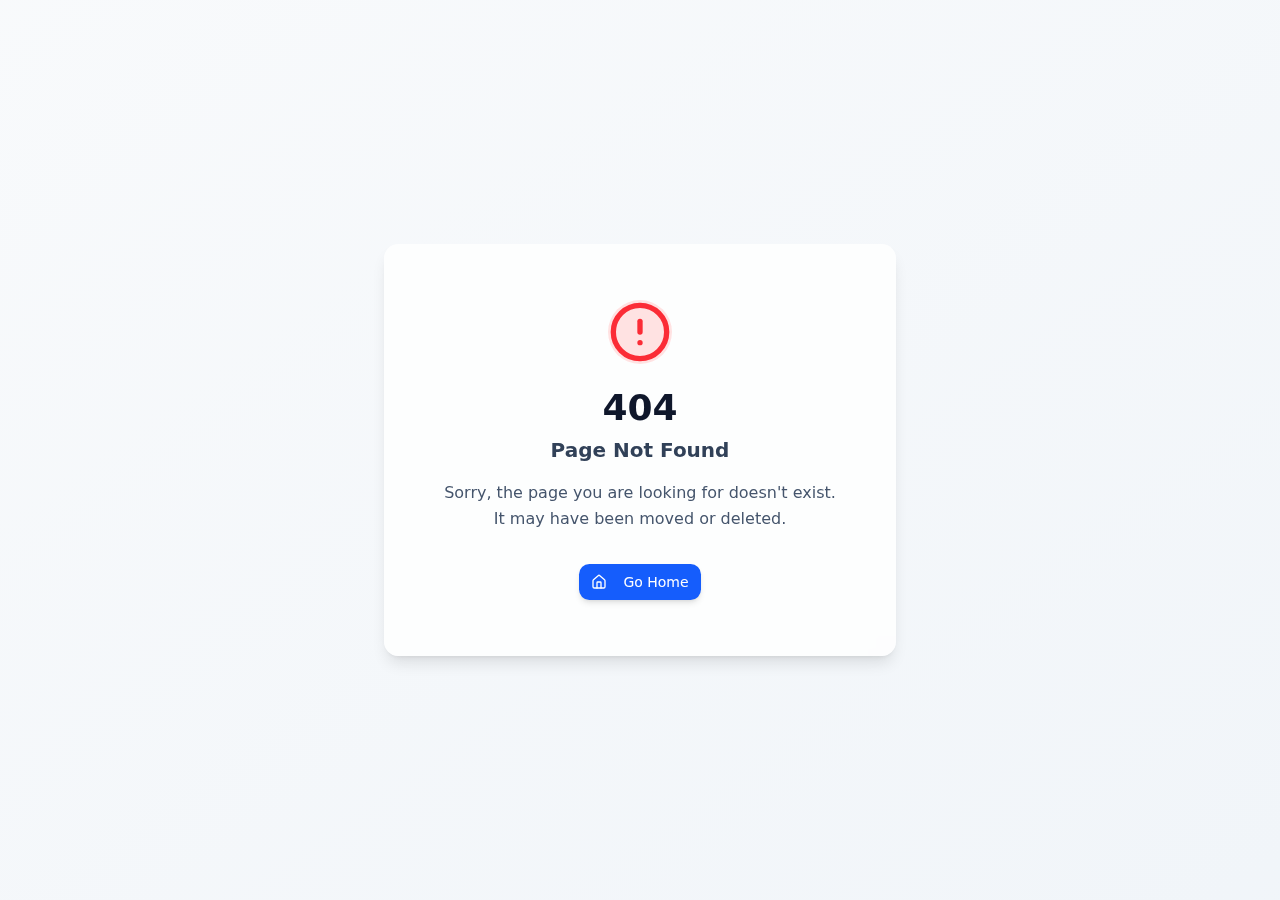
<file: index.html>
<!doctype html>
<html lang="en">

  <head>
    <meta charset="UTF-8" />
    <meta
      name="viewport"
      content="width=device-width, initial-scale=1.0, maximum-scale=1" />
    <link rel="icon" type="image/png" href="https://files.manuscdn.com/user_upload_by_module/web_dev_logo/310419663028267530/uGuJEvjtvPRNUBzR.png" />
    <link rel="apple-touch-icon" href="https://files.manuscdn.com/user_upload_by_module/web_dev_logo/310419663028267530/uGuJEvjtvPRNUBzR.png" />
    <title>G4med - Plataforma de Oportunidades Judiciais de Saúde</title>
    <!-- Add Google Fonts here, example:
    <link rel="preconnect" href="https://fonts.googleapis.com" />
    <link rel="preconnect" href="https://fonts.gstatic.com" crossorigin />
    <link href="https://fonts.googleapis.com/css2?family=Inter:wght@400;500;600;700&display=swap" rel="stylesheet" />
    -->
    <script type="module" crossorigin src="/index-Ci38RsXh.js"></script>
    <link rel="stylesheet" crossorigin href="/index-C8dU2YMJ.css">
  </head>

  <body>
    <script id="manus-runtime">window.__MANUS_HOST_DEV__ = false;
(function(){"use strict";var Dr={exports:{}},Qn={};/**
 * @license React
 * react-jsx-runtime.production.js
 *
 * Copyright (c) Meta Platforms, Inc. and affiliates.
 *
 * This source code is licensed under the MIT license found in the
 * LICENSE file in the root directory of this source tree.
 */var Wc;function cm(){if(Wc)return Qn;Wc=1;var r=Symbol.for("react.transitional.element"),i=Symbol.for("react.fragment");function u(s,f,g){var x=null;if(g!==void 0&&(x=""+g),f.key!==void 0&&(x=""+f.key),"key"in f){g={};for(var N in f)N!=="key"&&(g[N]=f[N])}else g=f;return f=g.ref,{$$typeof:r,type:s,key:x,ref:f!==void 0?f:null,props:g}}return Qn.Fragment=i,Qn.jsx=u,Qn.jsxs=u,Qn}var $c;function um(){return $c||($c=1,Dr.exports=cm()),Dr.exports}var h=um(),Mr={exports:{}},Kn={},Ar={exports:{}},Rr={};/**
 * @license React
 * scheduler.production.js
 *
 * Copyright (c) Meta Platforms, Inc. and affiliates.
 *
 * This source code is licensed under the MIT license found in the
 * LICENSE file in the root directory of this source tree.
 */var Fc;function dm(){return Fc||(Fc=1,function(r){function i(A,G){var B=A.length;A.push(G);t:for(;0<B;){var bt=B-1>>>1,p=A[bt];if(0<f(p,G))A[bt]=G,A[B]=p,B=bt;else break t}}function u(A){return A.length===0?null:A[0]}function s(A){if(A.length===0)return null;var G=A[0],B=A.pop();if(B!==G){A[0]=B;t:for(var bt=0,p=A.length,j=p>>>1;bt<j;){var V=2*(bt+1)-1,q=A[V],Z=V+1,st=A[Z];if(0>f(q,B))Z<p&&0>f(st,q)?(A[bt]=st,A[Z]=B,bt=Z):(A[bt]=q,A[V]=B,bt=V);else if(Z<p&&0>f(st,B))A[bt]=st,A[Z]=B,bt=Z;else break t}}return G}function f(A,G){var B=A.sortIndex-G.sortIndex;return B!==0?B:A.id-G.id}if(r.unstable_now=void 0,typeof performance=="object"&&typeof performance.now=="function"){var g=performance;r.unstable_now=function(){return g.now()}}else{var x=Date,N=x.now();r.unstable_now=function(){return x.now()-N}}var C=[],v=[],D=1,R=null,J=3,$=!1,F=!1,at=!1,ct=!1,ht=typeof setTimeout=="function"?setTimeout:null,St=typeof clearTimeout=="function"?clearTimeout:null,k=typeof setImmediate<"u"?setImmediate:null;function Y(A){for(var G=u(v);G!==null;){if(G.callback===null)s(v);else if(G.startTime<=A)s(v),G.sortIndex=G.expirationTime,i(C,G);else break;G=u(v)}}function H(A){if(at=!1,Y(A),!F)if(u(C)!==null)F=!0,it||(it=!0,Bt());else{var G=u(v);G!==null&&Mt(H,G.startTime-A)}}var it=!1,rt=-1,X=5,xt=-1;function Be(){return ct?!0:!(r.unstable_now()-xt<X)}function It(){if(ct=!1,it){var A=r.unstable_now();xt=A;var G=!0;try{t:{F=!1,at&&(at=!1,St(rt),rt=-1),$=!0;var B=J;try{e:{for(Y(A),R=u(C);R!==null&&!(R.expirationTime>A&&Be());){var bt=R.callback;if(typeof bt=="function"){R.callback=null,J=R.priorityLevel;var p=bt(R.expirationTime<=A);if(A=r.unstable_now(),typeof p=="function"){R.callback=p,Y(A),G=!0;break e}R===u(C)&&s(C),Y(A)}else s(C);R=u(C)}if(R!==null)G=!0;else{var j=u(v);j!==null&&Mt(H,j.startTime-A),G=!1}}break t}finally{R=null,J=B,$=!1}G=void 0}}finally{G?Bt():it=!1}}}var Bt;if(typeof k=="function")Bt=function(){k(It)};else if(typeof MessageChannel<"u"){var me=new MessageChannel,Se=me.port2;me.port1.onmessage=It,Bt=function(){Se.postMessage(null)}}else Bt=function(){ht(It,0)};function Mt(A,G){rt=ht(function(){A(r.unstable_now())},G)}r.unstable_IdlePriority=5,r.unstable_ImmediatePriority=1,r.unstable_LowPriority=4,r.unstable_NormalPriority=3,r.unstable_Profiling=null,r.unstable_UserBlockingPriority=2,r.unstable_cancelCallback=function(A){A.callback=null},r.unstable_forceFrameRate=function(A){0>A||125<A?console.error("forceFrameRate takes a positive int between 0 and 125, forcing frame rates higher than 125 fps is not supported"):X=0<A?Math.floor(1e3/A):5},r.unstable_getCurrentPriorityLevel=function(){return J},r.unstable_next=function(A){switch(J){case 1:case 2:case 3:var G=3;break;default:G=J}var B=J;J=G;try{return A()}finally{J=B}},r.unstable_requestPaint=function(){ct=!0},r.unstable_runWithPriority=function(A,G){switch(A){case 1:case 2:case 3:case 4:case 5:break;default:A=3}var B=J;J=A;try{return G()}finally{J=B}},r.unstable_scheduleCallback=function(A,G,B){var bt=r.unstable_now();switch(typeof B=="object"&&B!==null?(B=B.delay,B=typeof B=="number"&&0<B?bt+B:bt):B=bt,A){case 1:var p=-1;break;case 2:p=250;break;case 5:p=1073741823;break;case 4:p=1e4;break;default:p=5e3}return p=B+p,A={id:D++,callback:G,priorityLevel:A,startTime:B,expirationTime:p,sortIndex:-1},B>bt?(A.sortIndex=B,i(v,A),u(C)===null&&A===u(v)&&(at?(St(rt),rt=-1):at=!0,Mt(H,B-bt))):(A.sortIndex=p,i(C,A),F||$||(F=!0,it||(it=!0,Bt()))),A},r.unstable_shouldYield=Be,r.unstable_wrapCallback=function(A){var G=J;return function(){var B=J;J=G;try{return A.apply(this,arguments)}finally{J=B}}}}(Rr)),Rr}var Ic;function fm(){return Ic||(Ic=1,Ar.exports=dm()),Ar.exports}var zr={exports:{}},ut={};/**
 * @license React
 * react.production.js
 *
 * Copyright (c) Meta Platforms, Inc. and affiliates.
 *
 * This source code is licensed under the MIT license found in the
 * LICENSE file in the root directory of this source tree.
 */var tu;function hm(){if(tu)return ut;tu=1;var r=Symbol.for("react.transitional.element"),i=Symbol.for("react.portal"),u=Symbol.for("react.fragment"),s=Symbol.for("react.strict_mode"),f=Symbol.for("react.profiler"),g=Symbol.for("react.consumer"),x=Symbol.for("react.context"),N=Symbol.for("react.forward_ref"),C=Symbol.for("react.suspense"),v=Symbol.for("react.memo"),D=Symbol.for("react.lazy"),R=Symbol.iterator;function J(p){return p===null||typeof p!="object"?null:(p=R&&p[R]||p["@@iterator"],typeof p=="function"?p:null)}var $={isMounted:function(){return!1},enqueueForceUpdate:function(){},enqueueReplaceState:function(){},enqueueSetState:function(){}},F=Object.assign,at={};function ct(p,j,V){this.props=p,this.context=j,this.refs=at,this.updater=V||$}ct.prototype.isReactComponent={},ct.prototype.setState=function(p,j){if(typeof p!="object"&&typeof p!="function"&&p!=null)throw Error("takes an object of state variables to update or a function which returns an object of state variables.");this.updater.enqueueSetState(this,p,j,"setState")},ct.prototype.forceUpdate=function(p){this.updater.enqueueForceUpdate(this,p,"forceUpdate")};function ht(){}ht.prototype=ct.prototype;function St(p,j,V){this.props=p,this.context=j,this.refs=at,this.updater=V||$}var k=St.prototype=new ht;k.constructor=St,F(k,ct.prototype),k.isPureReactComponent=!0;var Y=Array.isArray,H={H:null,A:null,T:null,S:null,V:null},it=Object.prototype.hasOwnProperty;function rt(p,j,V,q,Z,st){return V=st.ref,{$$typeof:r,type:p,key:j,ref:V!==void 0?V:null,props:st}}function X(p,j){return rt(p.type,j,void 0,void 0,void 0,p.props)}function xt(p){return typeof p=="object"&&p!==null&&p.$$typeof===r}function Be(p){var j={"=":"=0",":":"=2"};return"$"+p.replace(/[=:]/g,function(V){return j[V]})}var It=/\/+/g;function Bt(p,j){return typeof p=="object"&&p!==null&&p.key!=null?Be(""+p.key):j.toString(36)}function me(){}function Se(p){switch(p.status){case"fulfilled":return p.value;case"rejected":throw p.reason;default:switch(typeof p.status=="string"?p.then(me,me):(p.status="pending",p.then(function(j){p.status==="pending"&&(p.status="fulfilled",p.value=j)},function(j){p.status==="pending"&&(p.status="rejected",p.reason=j)})),p.status){case"fulfilled":return p.value;case"rejected":throw p.reason}}throw p}function Mt(p,j,V,q,Z){var st=typeof p;(st==="undefined"||st==="boolean")&&(p=null);var tt=!1;if(p===null)tt=!0;else switch(st){case"bigint":case"string":case"number":tt=!0;break;case"object":switch(p.$$typeof){case r:case i:tt=!0;break;case D:return tt=p._init,Mt(tt(p._payload),j,V,q,Z)}}if(tt)return Z=Z(p),tt=q===""?"."+Bt(p,0):q,Y(Z)?(V="",tt!=null&&(V=tt.replace(It,"$&/")+"/"),Mt(Z,j,V,"",function(Pt){return Pt})):Z!=null&&(xt(Z)&&(Z=X(Z,V+(Z.key==null||p&&p.key===Z.key?"":(""+Z.key).replace(It,"$&/")+"/")+tt)),j.push(Z)),1;tt=0;var gt=q===""?".":q+":";if(Y(p))for(var Tt=0;Tt<p.length;Tt++)q=p[Tt],st=gt+Bt(q,Tt),tt+=Mt(q,j,V,st,Z);else if(Tt=J(p),typeof Tt=="function")for(p=Tt.call(p),Tt=0;!(q=p.next()).done;)q=q.value,st=gt+Bt(q,Tt++),tt+=Mt(q,j,V,st,Z);else if(st==="object"){if(typeof p.then=="function")return Mt(Se(p),j,V,q,Z);throw j=String(p),Error("Objects are not valid as a React child (found: "+(j==="[object Object]"?"object with keys {"+Object.keys(p).join(", ")+"}":j)+"). If you meant to render a collection of children, use an array instead.")}return tt}function A(p,j,V){if(p==null)return p;var q=[],Z=0;return Mt(p,q,"","",function(st){return j.call(V,st,Z++)}),q}function G(p){if(p._status===-1){var j=p._result;j=j(),j.then(function(V){(p._status===0||p._status===-1)&&(p._status=1,p._result=V)},function(V){(p._status===0||p._status===-1)&&(p._status=2,p._result=V)}),p._status===-1&&(p._status=0,p._result=j)}if(p._status===1)return p._result.default;throw p._result}var B=typeof reportError=="function"?reportError:function(p){if(typeof window=="object"&&typeof window.ErrorEvent=="function"){var j=new window.ErrorEvent("error",{bubbles:!0,cancelable:!0,message:typeof p=="object"&&p!==null&&typeof p.message=="string"?String(p.message):String(p),error:p});if(!window.dispatchEvent(j))return}else if(typeof process=="object"&&typeof process.emit=="function"){process.emit("uncaughtException",p);return}console.error(p)};function bt(){}return ut.Children={map:A,forEach:function(p,j,V){A(p,function(){j.apply(this,arguments)},V)},count:function(p){var j=0;return A(p,function(){j++}),j},toArray:function(p){return A(p,function(j){return j})||[]},only:function(p){if(!xt(p))throw Error("React.Children.only expected to receive a single React element child.");return p}},ut.Component=ct,ut.Fragment=u,ut.Profiler=f,ut.PureComponent=St,ut.StrictMode=s,ut.Suspense=C,ut.__CLIENT_INTERNALS_DO_NOT_USE_OR_WARN_USERS_THEY_CANNOT_UPGRADE=H,ut.__COMPILER_RUNTIME={__proto__:null,c:function(p){return H.H.useMemoCache(p)}},ut.cache=function(p){return function(){return p.apply(null,arguments)}},ut.cloneElement=function(p,j,V){if(p==null)throw Error("The argument must be a React element, but you passed "+p+".");var q=F({},p.props),Z=p.key,st=void 0;if(j!=null)for(tt in j.ref!==void 0&&(st=void 0),j.key!==void 0&&(Z=""+j.key),j)!it.call(j,tt)||tt==="key"||tt==="__self"||tt==="__source"||tt==="ref"&&j.ref===void 0||(q[tt]=j[tt]);var tt=arguments.length-2;if(tt===1)q.children=V;else if(1<tt){for(var gt=Array(tt),Tt=0;Tt<tt;Tt++)gt[Tt]=arguments[Tt+2];q.children=gt}return rt(p.type,Z,void 0,void 0,st,q)},ut.createContext=function(p){return p={$$typeof:x,_currentValue:p,_currentValue2:p,_threadCount:0,Provider:null,Consumer:null},p.Provider=p,p.Consumer={$$typeof:g,_context:p},p},ut.createElement=function(p,j,V){var q,Z={},st=null;if(j!=null)for(q in j.key!==void 0&&(st=""+j.key),j)it.call(j,q)&&q!=="key"&&q!=="__self"&&q!=="__source"&&(Z[q]=j[q]);var tt=arguments.length-2;if(tt===1)Z.children=V;else if(1<tt){for(var gt=Array(tt),Tt=0;Tt<tt;Tt++)gt[Tt]=arguments[Tt+2];Z.children=gt}if(p&&p.defaultProps)for(q in tt=p.defaultProps,tt)Z[q]===void 0&&(Z[q]=tt[q]);return rt(p,st,void 0,void 0,null,Z)},ut.createRef=function(){return{current:null}},ut.forwardRef=function(p){return{$$typeof:N,render:p}},ut.isValidElement=xt,ut.lazy=function(p){return{$$typeof:D,_payload:{_status:-1,_result:p},_init:G}},ut.memo=function(p,j){return{$$typeof:v,type:p,compare:j===void 0?null:j}},ut.startTransition=function(p){var j=H.T,V={};H.T=V;try{var q=p(),Z=H.S;Z!==null&&Z(V,q),typeof q=="object"&&q!==null&&typeof q.then=="function"&&q.then(bt,B)}catch(st){B(st)}finally{H.T=j}},ut.unstable_useCacheRefresh=function(){return H.H.useCacheRefresh()},ut.use=function(p){return H.H.use(p)},ut.useActionState=function(p,j,V){return H.H.useActionState(p,j,V)},ut.useCallback=function(p,j){return H.H.useCallback(p,j)},ut.useContext=function(p){return H.H.useContext(p)},ut.useDebugValue=function(){},ut.useDeferredValue=function(p,j){return H.H.useDeferredValue(p,j)},ut.useEffect=function(p,j,V){var q=H.H;if(typeof V=="function")throw Error("useEffect CRUD overload is not enabled in this build of React.");return q.useEffect(p,j)},ut.useId=function(){return H.H.useId()},ut.useImperativeHandle=function(p,j,V){return H.H.useImperativeHandle(p,j,V)},ut.useInsertionEffect=function(p,j){return H.H.useInsertionEffect(p,j)},ut.useLayoutEffect=function(p,j){return H.H.useLayoutEffect(p,j)},ut.useMemo=function(p,j){return H.H.useMemo(p,j)},ut.useOptimistic=function(p,j){return H.H.useOptimistic(p,j)},ut.useReducer=function(p,j,V){return H.H.useReducer(p,j,V)},ut.useRef=function(p){return H.H.useRef(p)},ut.useState=function(p){return H.H.useState(p)},ut.useSyncExternalStore=function(p,j,V){return H.H.useSyncExternalStore(p,j,V)},ut.useTransition=function(){return H.H.useTransition()},ut.version="19.1.1",ut}var eu;function Nr(){return eu||(eu=1,zr.exports=hm()),zr.exports}var _r={exports:{}},he={};/**
 * @license React
 * react-dom.production.js
 *
 * Copyright (c) Meta Platforms, Inc. and affiliates.
 *
 * This source code is licensed under the MIT license found in the
 * LICENSE file in the root directory of this source tree.
 */var lu;function mm(){if(lu)return he;lu=1;var r=Nr();function i(C){var v="https://react.dev/errors/"+C;if(1<arguments.length){v+="?args[]="+encodeURIComponent(arguments[1]);for(var D=2;D<arguments.length;D++)v+="&args[]="+encodeURIComponent(arguments[D])}return"Minified React error #"+C+"; visit "+v+" for the full message or use the non-minified dev environment for full errors and additional helpful warnings."}function u(){}var s={d:{f:u,r:function(){throw Error(i(522))},D:u,C:u,L:u,m:u,X:u,S:u,M:u},p:0,findDOMNode:null},f=Symbol.for("react.portal");function g(C,v,D){var R=3<arguments.length&&arguments[3]!==void 0?arguments[3]:null;return{$$typeof:f,key:R==null?null:""+R,children:C,containerInfo:v,implementation:D}}var x=r.__CLIENT_INTERNALS_DO_NOT_USE_OR_WARN_USERS_THEY_CANNOT_UPGRADE;function N(C,v){if(C==="font")return"";if(typeof v=="string")return v==="use-credentials"?v:""}return he.__DOM_INTERNALS_DO_NOT_USE_OR_WARN_USERS_THEY_CANNOT_UPGRADE=s,he.createPortal=function(C,v){var D=2<arguments.length&&arguments[2]!==void 0?arguments[2]:null;if(!v||v.nodeType!==1&&v.nodeType!==9&&v.nodeType!==11)throw Error(i(299));return g(C,v,null,D)},he.flushSync=function(C){var v=x.T,D=s.p;try{if(x.T=null,s.p=2,C)return C()}finally{x.T=v,s.p=D,s.d.f()}},he.preconnect=function(C,v){typeof C=="string"&&(v?(v=v.crossOrigin,v=typeof v=="string"?v==="use-credentials"?v:"":void 0):v=null,s.d.C(C,v))},he.prefetchDNS=function(C){typeof C=="string"&&s.d.D(C)},he.preinit=function(C,v){if(typeof C=="string"&&v&&typeof v.as=="string"){var D=v.as,R=N(D,v.crossOrigin),J=typeof v.integrity=="string"?v.integrity:void 0,$=typeof v.fetchPriority=="string"?v.fetchPriority:void 0;D==="style"?s.d.S(C,typeof v.precedence=="string"?v.precedence:void 0,{crossOrigin:R,integrity:J,fetchPriority:$}):D==="script"&&s.d.X(C,{crossOrigin:R,integrity:J,fetchPriority:$,nonce:typeof v.nonce=="string"?v.nonce:void 0})}},he.preinitModule=function(C,v){if(typeof C=="string")if(typeof v=="object"&&v!==null){if(v.as==null||v.as==="script"){var D=N(v.as,v.crossOrigin);s.d.M(C,{crossOrigin:D,integrity:typeof v.integrity=="string"?v.integrity:void 0,nonce:typeof v.nonce=="string"?v.nonce:void 0})}}else v==null&&s.d.M(C)},he.preload=function(C,v){if(typeof C=="string"&&typeof v=="object"&&v!==null&&typeof v.as=="string"){var D=v.as,R=N(D,v.crossOrigin);s.d.L(C,D,{crossOrigin:R,integrity:typeof v.integrity=="string"?v.integrity:void 0,nonce:typeof v.nonce=="string"?v.nonce:void 0,type:typeof v.type=="string"?v.type:void 0,fetchPriority:typeof v.fetchPriority=="string"?v.fetchPriority:void 0,referrerPolicy:typeof v.referrerPolicy=="string"?v.referrerPolicy:void 0,imageSrcSet:typeof v.imageSrcSet=="string"?v.imageSrcSet:void 0,imageSizes:typeof v.imageSizes=="string"?v.imageSizes:void 0,media:typeof v.media=="string"?v.media:void 0})}},he.preloadModule=function(C,v){if(typeof C=="string")if(v){var D=N(v.as,v.crossOrigin);s.d.m(C,{as:typeof v.as=="string"&&v.as!=="script"?v.as:void 0,crossOrigin:D,integrity:typeof v.integrity=="string"?v.integrity:void 0})}else s.d.m(C)},he.requestFormReset=function(C){s.d.r(C)},he.unstable_batchedUpdates=function(C,v){return C(v)},he.useFormState=function(C,v,D){return x.H.useFormState(C,v,D)},he.useFormStatus=function(){return x.H.useHostTransitionStatus()},he.version="19.1.1",he}var au;function gm(){if(au)return _r.exports;au=1;function r(){if(!(typeof __REACT_DEVTOOLS_GLOBAL_HOOK__>"u"||typeof __REACT_DEVTOOLS_GLOBAL_HOOK__.checkDCE!="function"))try{__REACT_DEVTOOLS_GLOBAL_HOOK__.checkDCE(r)}catch(i){console.error(i)}}return r(),_r.exports=mm(),_r.exports}/**
 * @license React
 * react-dom-client.production.js
 *
 * Copyright (c) Meta Platforms, Inc. and affiliates.
 *
 * This source code is licensed under the MIT license found in the
 * LICENSE file in the root directory of this source tree.
 */var nu;function pm(){if(nu)return Kn;nu=1;var r=fm(),i=Nr(),u=gm();function s(t){var e="https://react.dev/errors/"+t;if(1<arguments.length){e+="?args[]="+encodeURIComponent(arguments[1]);for(var l=2;l<arguments.length;l++)e+="&args[]="+encodeURIComponent(arguments[l])}return"Minified React error #"+t+"; visit "+e+" for the full message or use the non-minified dev environment for full errors and additional helpful warnings."}function f(t){return!(!t||t.nodeType!==1&&t.nodeType!==9&&t.nodeType!==11)}function g(t){var e=t,l=t;if(t.alternate)for(;e.return;)e=e.return;else{t=e;do e=t,(e.flags&4098)!==0&&(l=e.return),t=e.return;while(t)}return e.tag===3?l:null}function x(t){if(t.tag===13){var e=t.memoizedState;if(e===null&&(t=t.alternate,t!==null&&(e=t.memoizedState)),e!==null)return e.dehydrated}return null}function N(t){if(g(t)!==t)throw Error(s(188))}function C(t){var e=t.alternate;if(!e){if(e=g(t),e===null)throw Error(s(188));return e!==t?null:t}for(var l=t,a=e;;){var n=l.return;if(n===null)break;var o=n.alternate;if(o===null){if(a=n.return,a!==null){l=a;continue}break}if(n.child===o.child){for(o=n.child;o;){if(o===l)return N(n),t;if(o===a)return N(n),e;o=o.sibling}throw Error(s(188))}if(l.return!==a.return)l=n,a=o;else{for(var c=!1,d=n.child;d;){if(d===l){c=!0,l=n,a=o;break}if(d===a){c=!0,a=n,l=o;break}d=d.sibling}if(!c){for(d=o.child;d;){if(d===l){c=!0,l=o,a=n;break}if(d===a){c=!0,a=o,l=n;break}d=d.sibling}if(!c)throw Error(s(189))}}if(l.alternate!==a)throw Error(s(190))}if(l.tag!==3)throw Error(s(188));return l.stateNode.current===l?t:e}function v(t){var e=t.tag;if(e===5||e===26||e===27||e===6)return t;for(t=t.child;t!==null;){if(e=v(t),e!==null)return e;t=t.sibling}return null}var D=Object.assign,R=Symbol.for("react.element"),J=Symbol.for("react.transitional.element"),$=Symbol.for("react.portal"),F=Symbol.for("react.fragment"),at=Symbol.for("react.strict_mode"),ct=Symbol.for("react.profiler"),ht=Symbol.for("react.provider"),St=Symbol.for("react.consumer"),k=Symbol.for("react.context"),Y=Symbol.for("react.forward_ref"),H=Symbol.for("react.suspense"),it=Symbol.for("react.suspense_list"),rt=Symbol.for("react.memo"),X=Symbol.for("react.lazy"),xt=Symbol.for("react.activity"),Be=Symbol.for("react.memo_cache_sentinel"),It=Symbol.iterator;function Bt(t){return t===null||typeof t!="object"?null:(t=It&&t[It]||t["@@iterator"],typeof t=="function"?t:null)}var me=Symbol.for("react.client.reference");function Se(t){if(t==null)return null;if(typeof t=="function")return t.$$typeof===me?null:t.displayName||t.name||null;if(typeof t=="string")return t;switch(t){case F:return"Fragment";case ct:return"Profiler";case at:return"StrictMode";case H:return"Suspense";case it:return"SuspenseList";case xt:return"Activity"}if(typeof t=="object")switch(t.$$typeof){case $:return"Portal";case k:return(t.displayName||"Context")+".Provider";case St:return(t._context.displayName||"Context")+".Consumer";case Y:var e=t.render;return t=t.displayName,t||(t=e.displayName||e.name||"",t=t!==""?"ForwardRef("+t+")":"ForwardRef"),t;case rt:return e=t.displayName||null,e!==null?e:Se(t.type)||"Memo";case X:e=t._payload,t=t._init;try{return Se(t(e))}catch{}}return null}var Mt=Array.isArray,A=i.__CLIENT_INTERNALS_DO_NOT_USE_OR_WARN_USERS_THEY_CANNOT_UPGRADE,G=u.__DOM_INTERNALS_DO_NOT_USE_OR_WARN_USERS_THEY_CANNOT_UPGRADE,B={pending:!1,data:null,method:null,action:null},bt=[],p=-1;function j(t){return{current:t}}function V(t){0>p||(t.current=bt[p],bt[p]=null,p--)}function q(t,e){p++,bt[p]=t.current,t.current=e}var Z=j(null),st=j(null),tt=j(null),gt=j(null);function Tt(t,e){switch(q(tt,e),q(st,t),q(Z,null),e.nodeType){case 9:case 11:t=(t=e.documentElement)&&(t=t.namespaceURI)?Lh(t):0;break;default:if(t=e.tagName,e=e.namespaceURI)e=Lh(e),t=Hh(e,t);else switch(t){case"svg":t=1;break;case"math":t=2;break;default:t=0}}V(Z),q(Z,t)}function Pt(){V(Z),V(st),V(tt)}function Ke(t){t.memoizedState!==null&&q(gt,t);var e=Z.current,l=Hh(e,t.type);e!==l&&(q(st,t),q(Z,l))}function Ce(t){st.current===t&&(V(Z),V(st)),gt.current===t&&(V(gt),Jo._currentValue=B)}var Pe=Object.prototype.hasOwnProperty,pl=r.unstable_scheduleCallback,rn=r.unstable_cancelCallback,Sa=r.unstable_shouldYield,ii=r.unstable_requestPaint,ge=r.unstable_now,ri=r.unstable_getCurrentPriorityLevel,Hl=r.unstable_ImmediatePriority,$n=r.unstable_UserBlockingPriority,nl=r.unstable_NormalPriority,si=r.unstable_LowPriority,Ul=r.unstable_IdlePriority,ci=r.log,Ca=r.unstable_setDisableYieldValue,ql=null,Jt=null;function Je(t){if(typeof ci=="function"&&Ca(t),Jt&&typeof Jt.setStrictMode=="function")try{Jt.setStrictMode(ql,t)}catch{}}var Wt=Math.clz32?Math.clz32:di,ui=Math.log,Ea=Math.LN2;function di(t){return t>>>=0,t===0?32:31-(ui(t)/Ea|0)|0}var L=256,sn=4194304;function yl(t){var e=t&42;if(e!==0)return e;switch(t&-t){case 1:return 1;case 2:return 2;case 4:return 4;case 8:return 8;case 16:return 16;case 32:return 32;case 64:return 64;case 128:return 128;case 256:case 512:case 1024:case 2048:case 4096:case 8192:case 16384:case 32768:case 65536:case 131072:case 262144:case 524288:case 1048576:case 2097152:return t&4194048;case 4194304:case 8388608:case 16777216:case 33554432:return t&62914560;case 67108864:return 67108864;case 134217728:return 134217728;case 268435456:return 268435456;case 536870912:return 536870912;case 1073741824:return 0;default:return t}}function cn(t,e,l){var a=t.pendingLanes;if(a===0)return 0;var n=0,o=t.suspendedLanes,c=t.pingedLanes;t=t.warmLanes;var d=a&134217727;return d!==0?(a=d&~o,a!==0?n=yl(a):(c&=d,c!==0?n=yl(c):l||(l=d&~t,l!==0&&(n=yl(l))))):(d=a&~o,d!==0?n=yl(d):c!==0?n=yl(c):l||(l=a&~t,l!==0&&(n=yl(l)))),n===0?0:e!==0&&e!==n&&(e&o)===0&&(o=n&-n,l=e&-e,o>=l||o===32&&(l&4194048)!==0)?e:n}function Dt(t,e){return(t.pendingLanes&~(t.suspendedLanes&~t.pingedLanes)&e)===0}function Fn(t,e){switch(t){case 1:case 2:case 4:case 8:case 64:return e+250;case 16:case 32:case 128:case 256:case 512:case 1024:case 2048:case 4096:case 8192:case 16384:case 32768:case 65536:case 131072:case 262144:case 524288:case 1048576:case 2097152:return e+5e3;case 4194304:case 8388608:case 16777216:case 33554432:return-1;case 67108864:case 134217728:case 268435456:case 536870912:case 1073741824:return-1;default:return-1}}function In(){var t=L;return L<<=1,(L&4194048)===0&&(L=256),t}function fi(){var t=sn;return sn<<=1,(sn&62914560)===0&&(sn=4194304),t}function to(t){for(var e=[],l=0;31>l;l++)e.push(t);return e}function Ta(t,e){t.pendingLanes|=e,e!==268435456&&(t.suspendedLanes=0,t.pingedLanes=0,t.warmLanes=0)}function Fr(t,e,l,a,n,o){var c=t.pendingLanes;t.pendingLanes=l,t.suspendedLanes=0,t.pingedLanes=0,t.warmLanes=0,t.expiredLanes&=l,t.entangledLanes&=l,t.errorRecoveryDisabledLanes&=l,t.shellSuspendCounter=0;var d=t.entanglements,m=t.expirationTimes,S=t.hiddenUpdates;for(l=c&~l;0<l;){var z=31-Wt(l),O=1<<z;d[z]=0,m[z]=-1;var E=S[z];if(E!==null)for(S[z]=null,z=0;z<E.length;z++){var T=E[z];T!==null&&(T.lane&=-536870913)}l&=~O}a!==0&&hi(t,a,0),o!==0&&n===0&&t.tag!==0&&(t.suspendedLanes|=o&~(c&~e))}function hi(t,e,l){t.pendingLanes|=e,t.suspendedLanes&=~e;var a=31-Wt(e);t.entangledLanes|=e,t.entanglements[a]=t.entanglements[a]|1073741824|l&4194090}function mi(t,e){var l=t.entangledLanes|=e;for(t=t.entanglements;l;){var a=31-Wt(l),n=1<<a;n&e|t[a]&e&&(t[a]|=e),l&=~n}}function eo(t){switch(t){case 2:t=1;break;case 8:t=4;break;case 32:t=16;break;case 256:case 512:case 1024:case 2048:case 4096:case 8192:case 16384:case 32768:case 65536:case 131072:case 262144:case 524288:case 1048576:case 2097152:case 4194304:case 8388608:case 16777216:case 33554432:t=128;break;case 268435456:t=134217728;break;default:t=0}return t}function lo(t){return t&=-t,2<t?8<t?(t&134217727)!==0?32:268435456:8:2}function gi(){var t=G.p;return t!==0?t:(t=window.event,t===void 0?32:am(t.type))}function Ir(t,e){var l=G.p;try{return G.p=t,e()}finally{G.p=l}}var ol=Math.random().toString(36).slice(2),te="__reactFiber$"+ol,pe="__reactProps$"+ol,Gl="__reactContainer$"+ol,ao="__reactEvents$"+ol,ts="__reactListeners$"+ol,es="__reactHandles$"+ol,pi="__reactResources$"+ol,Da="__reactMarker$"+ol;function no(t){delete t[te],delete t[pe],delete t[ao],delete t[ts],delete t[es]}function Yl(t){var e=t[te];if(e)return e;for(var l=t.parentNode;l;){if(e=l[Gl]||l[te]){if(l=e.alternate,e.child!==null||l!==null&&l.child!==null)for(t=Yh(t);t!==null;){if(l=t[te])return l;t=Yh(t)}return e}t=l,l=t.parentNode}return null}function Xl(t){if(t=t[te]||t[Gl]){var e=t.tag;if(e===5||e===6||e===13||e===26||e===27||e===3)return t}return null}function Ma(t){var e=t.tag;if(e===5||e===26||e===27||e===6)return t.stateNode;throw Error(s(33))}function Vl(t){var e=t[pi];return e||(e=t[pi]={hoistableStyles:new Map,hoistableScripts:new Map}),e}function Xt(t){t[Da]=!0}var yi=new Set,vi={};function vl(t,e){We(t,e),We(t+"Capture",e)}function We(t,e){for(vi[t]=e,t=0;t<e.length;t++)yi.add(e[t])}var ls=RegExp("^[:A-Z_a-z\\u00C0-\\u00D6\\u00D8-\\u00F6\\u00F8-\\u02FF\\u0370-\\u037D\\u037F-\\u1FFF\\u200C-\\u200D\\u2070-\\u218F\\u2C00-\\u2FEF\\u3001-\\uD7FF\\uF900-\\uFDCF\\uFDF0-\\uFFFD][:A-Z_a-z\\u00C0-\\u00D6\\u00D8-\\u00F6\\u00F8-\\u02FF\\u0370-\\u037D\\u037F-\\u1FFF\\u200C-\\u200D\\u2070-\\u218F\\u2C00-\\u2FEF\\u3001-\\uD7FF\\uF900-\\uFDCF\\uFDF0-\\uFFFD\\-.0-9\\u00B7\\u0300-\\u036F\\u203F-\\u2040]*$"),bi={},xi={};function Aa(t){return Pe.call(xi,t)?!0:Pe.call(bi,t)?!1:ls.test(t)?xi[t]=!0:(bi[t]=!0,!1)}function M(t,e,l){if(Aa(e))if(l===null)t.removeAttribute(e);else{switch(typeof l){case"undefined":case"function":case"symbol":t.removeAttribute(e);return;case"boolean":var a=e.toLowerCase().slice(0,5);if(a!=="data-"&&a!=="aria-"){t.removeAttribute(e);return}}t.setAttribute(e,""+l)}}function nt(t,e,l){if(l===null)t.removeAttribute(e);else{switch(typeof l){case"undefined":case"function":case"symbol":case"boolean":t.removeAttribute(e);return}t.setAttribute(e,""+l)}}function Ot(t,e,l,a){if(a===null)t.removeAttribute(l);else{switch(typeof a){case"undefined":case"function":case"symbol":case"boolean":t.removeAttribute(l);return}t.setAttributeNS(e,l,""+a)}}var ee,Ee;function le(t){if(ee===void 0)try{throw Error()}catch(l){var e=l.stack.trim().match(/\n( *(at )?)/);ee=e&&e[1]||"",Ee=-1<l.stack.indexOf(`
    at`)?" (<anonymous>)":-1<l.stack.indexOf("@")?"@unknown:0:0":""}return`
`+ee+t+Ee}var Le=!1;function He(t,e){if(!t||Le)return"";Le=!0;var l=Error.prepareStackTrace;Error.prepareStackTrace=void 0;try{var a={DetermineComponentFrameRoot:function(){try{if(e){var O=function(){throw Error()};if(Object.defineProperty(O.prototype,"props",{set:function(){throw Error()}}),typeof Reflect=="object"&&Reflect.construct){try{Reflect.construct(O,[])}catch(T){var E=T}Reflect.construct(t,[],O)}else{try{O.call()}catch(T){E=T}t.call(O.prototype)}}else{try{throw Error()}catch(T){E=T}(O=t())&&typeof O.catch=="function"&&O.catch(function(){})}}catch(T){if(T&&E&&typeof T.stack=="string")return[T.stack,E.stack]}return[null,null]}};a.DetermineComponentFrameRoot.displayName="DetermineComponentFrameRoot";var n=Object.getOwnPropertyDescriptor(a.DetermineComponentFrameRoot,"name");n&&n.configurable&&Object.defineProperty(a.DetermineComponentFrameRoot,"name",{value:"DetermineComponentFrameRoot"});var o=a.DetermineComponentFrameRoot(),c=o[0],d=o[1];if(c&&d){var m=c.split(`
`),S=d.split(`
`);for(n=a=0;a<m.length&&!m[a].includes("DetermineComponentFrameRoot");)a++;for(;n<S.length&&!S[n].includes("DetermineComponentFrameRoot");)n++;if(a===m.length||n===S.length)for(a=m.length-1,n=S.length-1;1<=a&&0<=n&&m[a]!==S[n];)n--;for(;1<=a&&0<=n;a--,n--)if(m[a]!==S[n]){if(a!==1||n!==1)do if(a--,n--,0>n||m[a]!==S[n]){var z=`
`+m[a].replace(" at new "," at ");return t.displayName&&z.includes("<anonymous>")&&(z=z.replace("<anonymous>",t.displayName)),z}while(1<=a&&0<=n);break}}}finally{Le=!1,Error.prepareStackTrace=l}return(l=t?t.displayName||t.name:"")?le(l):""}function Zl(t){switch(t.tag){case 26:case 27:case 5:return le(t.type);case 16:return le("Lazy");case 13:return le("Suspense");case 19:return le("SuspenseList");case 0:case 15:return He(t.type,!1);case 11:return He(t.type.render,!1);case 1:return He(t.type,!0);case 31:return le("Activity");default:return""}}function bl(t){try{var e="";do e+=Zl(t),t=t.return;while(t);return e}catch(l){return`
Error generating stack: `+l.message+`
`+l.stack}}function Vt(t){switch(typeof t){case"bigint":case"boolean":case"number":case"string":case"undefined":return t;case"object":return t;default:return""}}function il(t){var e=t.type;return(t=t.nodeName)&&t.toLowerCase()==="input"&&(e==="checkbox"||e==="radio")}function ve(t){var e=il(t)?"checked":"value",l=Object.getOwnPropertyDescriptor(t.constructor.prototype,e),a=""+t[e];if(!t.hasOwnProperty(e)&&typeof l<"u"&&typeof l.get=="function"&&typeof l.set=="function"){var n=l.get,o=l.set;return Object.defineProperty(t,e,{configurable:!0,get:function(){return n.call(this)},set:function(c){a=""+c,o.call(this,c)}}),Object.defineProperty(t,e,{enumerable:l.enumerable}),{getValue:function(){return a},setValue:function(c){a=""+c},stopTracking:function(){t._valueTracker=null,delete t[e]}}}}function re(t){t._valueTracker||(t._valueTracker=ve(t))}function rl(t){if(!t)return!1;var e=t._valueTracker;if(!e)return!0;var l=e.getValue(),a="";return t&&(a=il(t)?t.checked?"true":"false":t.value),t=a,t!==l?(e.setValue(t),!0):!1}function xl(t){if(t=t||(typeof document<"u"?document:void 0),typeof t>"u")return null;try{return t.activeElement||t.body}catch{return t.body}}var un=/[\n"\\]/g;function se(t){return t.replace(un,function(e){return"\\"+e.charCodeAt(0).toString(16)+" "})}function Ql(t,e,l,a,n,o,c,d){t.name="",c!=null&&typeof c!="function"&&typeof c!="symbol"&&typeof c!="boolean"?t.type=c:t.removeAttribute("type"),e!=null?c==="number"?(e===0&&t.value===""||t.value!=e)&&(t.value=""+Vt(e)):t.value!==""+Vt(e)&&(t.value=""+Vt(e)):c!=="submit"&&c!=="reset"||t.removeAttribute("value"),e!=null?Kl(t,c,Vt(e)):l!=null?Kl(t,c,Vt(l)):a!=null&&t.removeAttribute("value"),n==null&&o!=null&&(t.defaultChecked=!!o),n!=null&&(t.checked=n&&typeof n!="function"&&typeof n!="symbol"),d!=null&&typeof d!="function"&&typeof d!="symbol"&&typeof d!="boolean"?t.name=""+Vt(d):t.removeAttribute("name")}function Ra(t,e,l,a,n,o,c,d){if(o!=null&&typeof o!="function"&&typeof o!="symbol"&&typeof o!="boolean"&&(t.type=o),e!=null||l!=null){if(!(o!=="submit"&&o!=="reset"||e!=null))return;l=l!=null?""+Vt(l):"",e=e!=null?""+Vt(e):l,d||e===t.value||(t.value=e),t.defaultValue=e}a=a??n,a=typeof a!="function"&&typeof a!="symbol"&&!!a,t.checked=d?t.checked:!!a,t.defaultChecked=!!a,c!=null&&typeof c!="function"&&typeof c!="symbol"&&typeof c!="boolean"&&(t.name=c)}function Kl(t,e,l){e==="number"&&xl(t.ownerDocument)===t||t.defaultValue===""+l||(t.defaultValue=""+l)}function $e(t,e,l,a){if(t=t.options,e){e={};for(var n=0;n<l.length;n++)e["$"+l[n]]=!0;for(l=0;l<t.length;l++)n=e.hasOwnProperty("$"+t[l].value),t[l].selected!==n&&(t[l].selected=n),n&&a&&(t[l].defaultSelected=!0)}else{for(l=""+Vt(l),e=null,n=0;n<t.length;n++){if(t[n].value===l){t[n].selected=!0,a&&(t[n].defaultSelected=!0);return}e!==null||t[n].disabled||(e=t[n])}e!==null&&(e.selected=!0)}}function za(t,e,l){if(e!=null&&(e=""+Vt(e),e!==t.value&&(t.value=e),l==null)){t.defaultValue!==e&&(t.defaultValue=e);return}t.defaultValue=l!=null?""+Vt(l):""}function Na(t,e,l,a){if(e==null){if(a!=null){if(l!=null)throw Error(s(92));if(Mt(a)){if(1<a.length)throw Error(s(93));a=a[0]}l=a}l==null&&(l=""),e=l}l=Vt(e),t.defaultValue=l,a=t.textContent,a===l&&a!==""&&a!==null&&(t.value=a)}function Fe(t,e){if(e){var l=t.firstChild;if(l&&l===t.lastChild&&l.nodeType===3){l.nodeValue=e;return}}t.textContent=e}var dn=new Set("animationIterationCount aspectRatio borderImageOutset borderImageSlice borderImageWidth boxFlex boxFlexGroup boxOrdinalGroup columnCount columns flex flexGrow flexPositive flexShrink flexNegative flexOrder gridArea gridRow gridRowEnd gridRowSpan gridRowStart gridColumn gridColumnEnd gridColumnSpan gridColumnStart fontWeight lineClamp lineHeight opacity order orphans scale tabSize widows zIndex zoom fillOpacity floodOpacity stopOpacity strokeDasharray strokeDashoffset strokeMiterlimit strokeOpacity strokeWidth MozAnimationIterationCount MozBoxFlex MozBoxFlexGroup MozLineClamp msAnimationIterationCount msFlex msZoom msFlexGrow msFlexNegative msFlexOrder msFlexPositive msFlexShrink msGridColumn msGridColumnSpan msGridRow msGridRowSpan WebkitAnimationIterationCount WebkitBoxFlex WebKitBoxFlexGroup WebkitBoxOrdinalGroup WebkitColumnCount WebkitColumns WebkitFlex WebkitFlexGrow WebkitFlexPositive WebkitFlexShrink WebkitLineClamp".split(" "));function _a(t,e,l){var a=e.indexOf("--")===0;l==null||typeof l=="boolean"||l===""?a?t.setProperty(e,""):e==="float"?t.cssFloat="":t[e]="":a?t.setProperty(e,l):typeof l!="number"||l===0||dn.has(e)?e==="float"?t.cssFloat=l:t[e]=(""+l).trim():t[e]=l+"px"}function ka(t,e,l){if(e!=null&&typeof e!="object")throw Error(s(62));if(t=t.style,l!=null){for(var a in l)!l.hasOwnProperty(a)||e!=null&&e.hasOwnProperty(a)||(a.indexOf("--")===0?t.setProperty(a,""):a==="float"?t.cssFloat="":t[a]="");for(var n in e)a=e[n],e.hasOwnProperty(n)&&l[n]!==a&&_a(t,n,a)}else for(var o in e)e.hasOwnProperty(o)&&_a(t,o,e[o])}function Oa(t){if(t.indexOf("-")===-1)return!1;switch(t){case"annotation-xml":case"color-profile":case"font-face":case"font-face-src":case"font-face-uri":case"font-face-format":case"font-face-name":case"missing-glyph":return!1;default:return!0}}var wi=new Map([["acceptCharset","accept-charset"],["htmlFor","for"],["httpEquiv","http-equiv"],["crossOrigin","crossorigin"],["accentHeight","accent-height"],["alignmentBaseline","alignment-baseline"],["arabicForm","arabic-form"],["baselineShift","baseline-shift"],["capHeight","cap-height"],["clipPath","clip-path"],["clipRule","clip-rule"],["colorInterpolation","color-interpolation"],["colorInterpolationFilters","color-interpolation-filters"],["colorProfile","color-profile"],["colorRendering","color-rendering"],["dominantBaseline","dominant-baseline"],["enableBackground","enable-background"],["fillOpacity","fill-opacity"],["fillRule","fill-rule"],["floodColor","flood-color"],["floodOpacity","flood-opacity"],["fontFamily","font-family"],["fontSize","font-size"],["fontSizeAdjust","font-size-adjust"],["fontStretch","font-stretch"],["fontStyle","font-style"],["fontVariant","font-variant"],["fontWeight","font-weight"],["glyphName","glyph-name"],["glyphOrientationHorizontal","glyph-orientation-horizontal"],["glyphOrientationVertical","glyph-orientation-vertical"],["horizAdvX","horiz-adv-x"],["horizOriginX","horiz-origin-x"],["imageRendering","image-rendering"],["letterSpacing","letter-spacing"],["lightingColor","lighting-color"],["markerEnd","marker-end"],["markerMid","marker-mid"],["markerStart","marker-start"],["overlinePosition","overline-position"],["overlineThickness","overline-thickness"],["paintOrder","paint-order"],["panose-1","panose-1"],["pointerEvents","pointer-events"],["renderingIntent","rendering-intent"],["shapeRendering","shape-rendering"],["stopColor","stop-color"],["stopOpacity","stop-opacity"],["strikethroughPosition","strikethrough-position"],["strikethroughThickness","strikethrough-thickness"],["strokeDasharray","stroke-dasharray"],["strokeDashoffset","stroke-dashoffset"],["strokeLinecap","stroke-linecap"],["strokeLinejoin","stroke-linejoin"],["strokeMiterlimit","stroke-miterlimit"],["strokeOpacity","stroke-opacity"],["strokeWidth","stroke-width"],["textAnchor","text-anchor"],["textDecoration","text-decoration"],["textRendering","text-rendering"],["transformOrigin","transform-origin"],["underlinePosition","underline-position"],["underlineThickness","underline-thickness"],["unicodeBidi","unicode-bidi"],["unicodeRange","unicode-range"],["unitsPerEm","units-per-em"],["vAlphabetic","v-alphabetic"],["vHanging","v-hanging"],["vIdeographic","v-ideographic"],["vMathematical","v-mathematical"],["vectorEffect","vector-effect"],["vertAdvY","vert-adv-y"],["vertOriginX","vert-origin-x"],["vertOriginY","vert-origin-y"],["wordSpacing","word-spacing"],["writingMode","writing-mode"],["xmlnsXlink","xmlns:xlink"],["xHeight","x-height"]]),Si=/^[\u0000-\u001F ]*j[\r\n\t]*a[\r\n\t]*v[\r\n\t]*a[\r\n\t]*s[\r\n\t]*c[\r\n\t]*r[\r\n\t]*i[\r\n\t]*p[\r\n\t]*t[\r\n\t]*:/i;function ja(t){return Si.test(""+t)?"javascript:throw new Error('React has blocked a javascript: URL as a security precaution.')":t}var fn=null;function hn(t){return t=t.target||t.srcElement||window,t.correspondingUseElement&&(t=t.correspondingUseElement),t.nodeType===3?t.parentNode:t}var wl=null,Sl=null;function oo(t){var e=Xl(t);if(e&&(t=e.stateNode)){var l=t[pe]||null;t:switch(t=e.stateNode,e.type){case"input":if(Ql(t,l.value,l.defaultValue,l.defaultValue,l.checked,l.defaultChecked,l.type,l.name),e=l.name,l.type==="radio"&&e!=null){for(l=t;l.parentNode;)l=l.parentNode;for(l=l.querySelectorAll('input[name="'+se(""+e)+'"][type="radio"]'),e=0;e<l.length;e++){var a=l[e];if(a!==t&&a.form===t.form){var n=a[pe]||null;if(!n)throw Error(s(90));Ql(a,n.value,n.defaultValue,n.defaultValue,n.checked,n.defaultChecked,n.type,n.name)}}for(e=0;e<l.length;e++)a=l[e],a.form===t.form&&rl(a)}break t;case"textarea":za(t,l.value,l.defaultValue);break t;case"select":e=l.value,e!=null&&$e(t,!!l.multiple,e,!1)}}}var mn=!1;function io(t,e,l){if(mn)return t(e,l);mn=!0;try{var a=t(e);return a}finally{if(mn=!1,(wl!==null||Sl!==null)&&(or(),wl&&(e=wl,t=Sl,Sl=wl=null,oo(e),t)))for(e=0;e<t.length;e++)oo(t[e])}}function Pl(t,e){var l=t.stateNode;if(l===null)return null;var a=l[pe]||null;if(a===null)return null;l=a[e];t:switch(e){case"onClick":case"onClickCapture":case"onDoubleClick":case"onDoubleClickCapture":case"onMouseDown":case"onMouseDownCapture":case"onMouseMove":case"onMouseMoveCapture":case"onMouseUp":case"onMouseUpCapture":case"onMouseEnter":(a=!a.disabled)||(t=t.type,a=!(t==="button"||t==="input"||t==="select"||t==="textarea")),t=!a;break t;default:t=!1}if(t)return null;if(l&&typeof l!="function")throw Error(s(231,e,typeof l));return l}var Ue=!(typeof window>"u"||typeof window.document>"u"||typeof window.document.createElement>"u"),gn=!1;if(Ue)try{var Jl={};Object.defineProperty(Jl,"passive",{get:function(){gn=!0}}),window.addEventListener("test",Jl,Jl),window.removeEventListener("test",Jl,Jl)}catch{gn=!1}var Ie=null,pn=null,Ba=null;function ro(){if(Ba)return Ba;var t,e=pn,l=e.length,a,n="value"in Ie?Ie.value:Ie.textContent,o=n.length;for(t=0;t<l&&e[t]===n[t];t++);var c=l-t;for(a=1;a<=c&&e[l-a]===n[o-a];a++);return Ba=n.slice(t,1<a?1-a:void 0)}function La(t){var e=t.keyCode;return"charCode"in t?(t=t.charCode,t===0&&e===13&&(t=13)):t=e,t===10&&(t=13),32<=t||t===13?t:0}function Ha(){return!0}function so(){return!1}function ce(t){function e(l,a,n,o,c){this._reactName=l,this._targetInst=n,this.type=a,this.nativeEvent=o,this.target=c,this.currentTarget=null;for(var d in t)t.hasOwnProperty(d)&&(l=t[d],this[d]=l?l(o):o[d]);return this.isDefaultPrevented=(o.defaultPrevented!=null?o.defaultPrevented:o.returnValue===!1)?Ha:so,this.isPropagationStopped=so,this}return D(e.prototype,{preventDefault:function(){this.defaultPrevented=!0;var l=this.nativeEvent;l&&(l.preventDefault?l.preventDefault():typeof l.returnValue!="unknown"&&(l.returnValue=!1),this.isDefaultPrevented=Ha)},stopPropagation:function(){var l=this.nativeEvent;l&&(l.stopPropagation?l.stopPropagation():typeof l.cancelBubble!="unknown"&&(l.cancelBubble=!0),this.isPropagationStopped=Ha)},persist:function(){},isPersistent:Ha}),e}var sl={eventPhase:0,bubbles:0,cancelable:0,timeStamp:function(t){return t.timeStamp||Date.now()},defaultPrevented:0,isTrusted:0},Ua=ce(sl),Wl=D({},sl,{view:0,detail:0}),Ci=ce(Wl),Ei,co,uo,Ti=D({},Wl,{screenX:0,screenY:0,clientX:0,clientY:0,pageX:0,pageY:0,ctrlKey:0,shiftKey:0,altKey:0,metaKey:0,getModifierState:ns,button:0,buttons:0,relatedTarget:function(t){return t.relatedTarget===void 0?t.fromElement===t.srcElement?t.toElement:t.fromElement:t.relatedTarget},movementX:function(t){return"movementX"in t?t.movementX:(t!==uo&&(uo&&t.type==="mousemove"?(Ei=t.screenX-uo.screenX,co=t.screenY-uo.screenY):co=Ei=0,uo=t),Ei)},movementY:function(t){return"movementY"in t?t.movementY:co}}),Yu=ce(Ti),C0=D({},Ti,{dataTransfer:0}),E0=ce(C0),T0=D({},Wl,{relatedTarget:0}),as=ce(T0),D0=D({},sl,{animationName:0,elapsedTime:0,pseudoElement:0}),M0=ce(D0),A0=D({},sl,{clipboardData:function(t){return"clipboardData"in t?t.clipboardData:window.clipboardData}}),R0=ce(A0),z0=D({},sl,{data:0}),Xu=ce(z0),N0={Esc:"Escape",Spacebar:" ",Left:"ArrowLeft",Up:"ArrowUp",Right:"ArrowRight",Down:"ArrowDown",Del:"Delete",Win:"OS",Menu:"ContextMenu",Apps:"ContextMenu",Scroll:"ScrollLock",MozPrintableKey:"Unidentified"},_0={8:"Backspace",9:"Tab",12:"Clear",13:"Enter",16:"Shift",17:"Control",18:"Alt",19:"Pause",20:"CapsLock",27:"Escape",32:" ",33:"PageUp",34:"PageDown",35:"End",36:"Home",37:"ArrowLeft",38:"ArrowUp",39:"ArrowRight",40:"ArrowDown",45:"Insert",46:"Delete",112:"F1",113:"F2",114:"F3",115:"F4",116:"F5",117:"F6",118:"F7",119:"F8",120:"F9",121:"F10",122:"F11",123:"F12",144:"NumLock",145:"ScrollLock",224:"Meta"},k0={Alt:"altKey",Control:"ctrlKey",Meta:"metaKey",Shift:"shiftKey"};function O0(t){var e=this.nativeEvent;return e.getModifierState?e.getModifierState(t):(t=k0[t])?!!e[t]:!1}function ns(){return O0}var j0=D({},Wl,{key:function(t){if(t.key){var e=N0[t.key]||t.key;if(e!=="Unidentified")return e}return t.type==="keypress"?(t=La(t),t===13?"Enter":String.fromCharCode(t)):t.type==="keydown"||t.type==="keyup"?_0[t.keyCode]||"Unidentified":""},code:0,location:0,ctrlKey:0,shiftKey:0,altKey:0,metaKey:0,repeat:0,locale:0,getModifierState:ns,charCode:function(t){return t.type==="keypress"?La(t):0},keyCode:function(t){return t.type==="keydown"||t.type==="keyup"?t.keyCode:0},which:function(t){return t.type==="keypress"?La(t):t.type==="keydown"||t.type==="keyup"?t.keyCode:0}}),B0=ce(j0),L0=D({},Ti,{pointerId:0,width:0,height:0,pressure:0,tangentialPressure:0,tiltX:0,tiltY:0,twist:0,pointerType:0,isPrimary:0}),Vu=ce(L0),H0=D({},Wl,{touches:0,targetTouches:0,changedTouches:0,altKey:0,metaKey:0,ctrlKey:0,shiftKey:0,getModifierState:ns}),U0=ce(H0),q0=D({},sl,{propertyName:0,elapsedTime:0,pseudoElement:0}),G0=ce(q0),Y0=D({},Ti,{deltaX:function(t){return"deltaX"in t?t.deltaX:"wheelDeltaX"in t?-t.wheelDeltaX:0},deltaY:function(t){return"deltaY"in t?t.deltaY:"wheelDeltaY"in t?-t.wheelDeltaY:"wheelDelta"in t?-t.wheelDelta:0},deltaZ:0,deltaMode:0}),X0=ce(Y0),V0=D({},sl,{newState:0,oldState:0}),Z0=ce(V0),Q0=[9,13,27,32],os=Ue&&"CompositionEvent"in window,fo=null;Ue&&"documentMode"in document&&(fo=document.documentMode);var K0=Ue&&"TextEvent"in window&&!fo,Zu=Ue&&(!os||fo&&8<fo&&11>=fo),Qu=" ",Ku=!1;function Pu(t,e){switch(t){case"keyup":return Q0.indexOf(e.keyCode)!==-1;case"keydown":return e.keyCode!==229;case"keypress":case"mousedown":case"focusout":return!0;default:return!1}}function Ju(t){return t=t.detail,typeof t=="object"&&"data"in t?t.data:null}var yn=!1;function P0(t,e){switch(t){case"compositionend":return Ju(e);case"keypress":return e.which!==32?null:(Ku=!0,Qu);case"textInput":return t=e.data,t===Qu&&Ku?null:t;default:return null}}function J0(t,e){if(yn)return t==="compositionend"||!os&&Pu(t,e)?(t=ro(),Ba=pn=Ie=null,yn=!1,t):null;switch(t){case"paste":return null;case"keypress":if(!(e.ctrlKey||e.altKey||e.metaKey)||e.ctrlKey&&e.altKey){if(e.char&&1<e.char.length)return e.char;if(e.which)return String.fromCharCode(e.which)}return null;case"compositionend":return Zu&&e.locale!=="ko"?null:e.data;default:return null}}var W0={color:!0,date:!0,datetime:!0,"datetime-local":!0,email:!0,month:!0,number:!0,password:!0,range:!0,search:!0,tel:!0,text:!0,time:!0,url:!0,week:!0};function Wu(t){var e=t&&t.nodeName&&t.nodeName.toLowerCase();return e==="input"?!!W0[t.type]:e==="textarea"}function $u(t,e,l,a){wl?Sl?Sl.push(a):Sl=[a]:wl=a,e=dr(e,"onChange"),0<e.length&&(l=new Ua("onChange","change",null,l,a),t.push({event:l,listeners:e}))}var ho=null,mo=null;function $0(t){_h(t,0)}function Di(t){var e=Ma(t);if(rl(e))return t}function Fu(t,e){if(t==="change")return e}var Iu=!1;if(Ue){var is;if(Ue){var rs="oninput"in document;if(!rs){var td=document.createElement("div");td.setAttribute("oninput","return;"),rs=typeof td.oninput=="function"}is=rs}else is=!1;Iu=is&&(!document.documentMode||9<document.documentMode)}function ed(){ho&&(ho.detachEvent("onpropertychange",ld),mo=ho=null)}function ld(t){if(t.propertyName==="value"&&Di(mo)){var e=[];$u(e,mo,t,hn(t)),io($0,e)}}function F0(t,e,l){t==="focusin"?(ed(),ho=e,mo=l,ho.attachEvent("onpropertychange",ld)):t==="focusout"&&ed()}function I0(t){if(t==="selectionchange"||t==="keyup"||t==="keydown")return Di(mo)}function t1(t,e){if(t==="click")return Di(e)}function e1(t,e){if(t==="input"||t==="change")return Di(e)}function l1(t,e){return t===e&&(t!==0||1/t===1/e)||t!==t&&e!==e}var Re=typeof Object.is=="function"?Object.is:l1;function go(t,e){if(Re(t,e))return!0;if(typeof t!="object"||t===null||typeof e!="object"||e===null)return!1;var l=Object.keys(t),a=Object.keys(e);if(l.length!==a.length)return!1;for(a=0;a<l.length;a++){var n=l[a];if(!Pe.call(e,n)||!Re(t[n],e[n]))return!1}return!0}function ad(t){for(;t&&t.firstChild;)t=t.firstChild;return t}function nd(t,e){var l=ad(t);t=0;for(var a;l;){if(l.nodeType===3){if(a=t+l.textContent.length,t<=e&&a>=e)return{node:l,offset:e-t};t=a}t:{for(;l;){if(l.nextSibling){l=l.nextSibling;break t}l=l.parentNode}l=void 0}l=ad(l)}}function od(t,e){return t&&e?t===e?!0:t&&t.nodeType===3?!1:e&&e.nodeType===3?od(t,e.parentNode):"contains"in t?t.contains(e):t.compareDocumentPosition?!!(t.compareDocumentPosition(e)&16):!1:!1}function id(t){t=t!=null&&t.ownerDocument!=null&&t.ownerDocument.defaultView!=null?t.ownerDocument.defaultView:window;for(var e=xl(t.document);e instanceof t.HTMLIFrameElement;){try{var l=typeof e.contentWindow.location.href=="string"}catch{l=!1}if(l)t=e.contentWindow;else break;e=xl(t.document)}return e}function ss(t){var e=t&&t.nodeName&&t.nodeName.toLowerCase();return e&&(e==="input"&&(t.type==="text"||t.type==="search"||t.type==="tel"||t.type==="url"||t.type==="password")||e==="textarea"||t.contentEditable==="true")}var a1=Ue&&"documentMode"in document&&11>=document.documentMode,vn=null,cs=null,po=null,us=!1;function rd(t,e,l){var a=l.window===l?l.document:l.nodeType===9?l:l.ownerDocument;us||vn==null||vn!==xl(a)||(a=vn,"selectionStart"in a&&ss(a)?a={start:a.selectionStart,end:a.selectionEnd}:(a=(a.ownerDocument&&a.ownerDocument.defaultView||window).getSelection(),a={anchorNode:a.anchorNode,anchorOffset:a.anchorOffset,focusNode:a.focusNode,focusOffset:a.focusOffset}),po&&go(po,a)||(po=a,a=dr(cs,"onSelect"),0<a.length&&(e=new Ua("onSelect","select",null,e,l),t.push({event:e,listeners:a}),e.target=vn)))}function qa(t,e){var l={};return l[t.toLowerCase()]=e.toLowerCase(),l["Webkit"+t]="webkit"+e,l["Moz"+t]="moz"+e,l}var bn={animationend:qa("Animation","AnimationEnd"),animationiteration:qa("Animation","AnimationIteration"),animationstart:qa("Animation","AnimationStart"),transitionrun:qa("Transition","TransitionRun"),transitionstart:qa("Transition","TransitionStart"),transitioncancel:qa("Transition","TransitionCancel"),transitionend:qa("Transition","TransitionEnd")},ds={},sd={};Ue&&(sd=document.createElement("div").style,"AnimationEvent"in window||(delete bn.animationend.animation,delete bn.animationiteration.animation,delete bn.animationstart.animation),"TransitionEvent"in window||delete bn.transitionend.transition);function Ga(t){if(ds[t])return ds[t];if(!bn[t])return t;var e=bn[t],l;for(l in e)if(e.hasOwnProperty(l)&&l in sd)return ds[t]=e[l];return t}var cd=Ga("animationend"),ud=Ga("animationiteration"),dd=Ga("animationstart"),n1=Ga("transitionrun"),o1=Ga("transitionstart"),i1=Ga("transitioncancel"),fd=Ga("transitionend"),hd=new Map,fs="abort auxClick beforeToggle cancel canPlay canPlayThrough click close contextMenu copy cut drag dragEnd dragEnter dragExit dragLeave dragOver dragStart drop durationChange emptied encrypted ended error gotPointerCapture input invalid keyDown keyPress keyUp load loadedData loadedMetadata loadStart lostPointerCapture mouseDown mouseMove mouseOut mouseOver mouseUp paste pause play playing pointerCancel pointerDown pointerMove pointerOut pointerOver pointerUp progress rateChange reset resize seeked seeking stalled submit suspend timeUpdate touchCancel touchEnd touchStart volumeChange scroll toggle touchMove waiting wheel".split(" ");fs.push("scrollEnd");function tl(t,e){hd.set(t,e),vl(e,[t])}var md=new WeakMap;function qe(t,e){if(typeof t=="object"&&t!==null){var l=md.get(t);return l!==void 0?l:(e={value:t,source:e,stack:bl(e)},md.set(t,e),e)}return{value:t,source:e,stack:bl(e)}}var Ge=[],xn=0,hs=0;function Mi(){for(var t=xn,e=hs=xn=0;e<t;){var l=Ge[e];Ge[e++]=null;var a=Ge[e];Ge[e++]=null;var n=Ge[e];Ge[e++]=null;var o=Ge[e];if(Ge[e++]=null,a!==null&&n!==null){var c=a.pending;c===null?n.next=n:(n.next=c.next,c.next=n),a.pending=n}o!==0&&gd(l,n,o)}}function Ai(t,e,l,a){Ge[xn++]=t,Ge[xn++]=e,Ge[xn++]=l,Ge[xn++]=a,hs|=a,t.lanes|=a,t=t.alternate,t!==null&&(t.lanes|=a)}function ms(t,e,l,a){return Ai(t,e,l,a),Ri(t)}function wn(t,e){return Ai(t,null,null,e),Ri(t)}function gd(t,e,l){t.lanes|=l;var a=t.alternate;a!==null&&(a.lanes|=l);for(var n=!1,o=t.return;o!==null;)o.childLanes|=l,a=o.alternate,a!==null&&(a.childLanes|=l),o.tag===22&&(t=o.stateNode,t===null||t._visibility&1||(n=!0)),t=o,o=o.return;return t.tag===3?(o=t.stateNode,n&&e!==null&&(n=31-Wt(l),t=o.hiddenUpdates,a=t[n],a===null?t[n]=[e]:a.push(e),e.lane=l|536870912),o):null}function Ri(t){if(50<Go)throw Go=0,xc=null,Error(s(185));for(var e=t.return;e!==null;)t=e,e=t.return;return t.tag===3?t.stateNode:null}var Sn={};function r1(t,e,l,a){this.tag=t,this.key=l,this.sibling=this.child=this.return=this.stateNode=this.type=this.elementType=null,this.index=0,this.refCleanup=this.ref=null,this.pendingProps=e,this.dependencies=this.memoizedState=this.updateQueue=this.memoizedProps=null,this.mode=a,this.subtreeFlags=this.flags=0,this.deletions=null,this.childLanes=this.lanes=0,this.alternate=null}function ze(t,e,l,a){return new r1(t,e,l,a)}function gs(t){return t=t.prototype,!(!t||!t.isReactComponent)}function Cl(t,e){var l=t.alternate;return l===null?(l=ze(t.tag,e,t.key,t.mode),l.elementType=t.elementType,l.type=t.type,l.stateNode=t.stateNode,l.alternate=t,t.alternate=l):(l.pendingProps=e,l.type=t.type,l.flags=0,l.subtreeFlags=0,l.deletions=null),l.flags=t.flags&65011712,l.childLanes=t.childLanes,l.lanes=t.lanes,l.child=t.child,l.memoizedProps=t.memoizedProps,l.memoizedState=t.memoizedState,l.updateQueue=t.updateQueue,e=t.dependencies,l.dependencies=e===null?null:{lanes:e.lanes,firstContext:e.firstContext},l.sibling=t.sibling,l.index=t.index,l.ref=t.ref,l.refCleanup=t.refCleanup,l}function pd(t,e){t.flags&=65011714;var l=t.alternate;return l===null?(t.childLanes=0,t.lanes=e,t.child=null,t.subtreeFlags=0,t.memoizedProps=null,t.memoizedState=null,t.updateQueue=null,t.dependencies=null,t.stateNode=null):(t.childLanes=l.childLanes,t.lanes=l.lanes,t.child=l.child,t.subtreeFlags=0,t.deletions=null,t.memoizedProps=l.memoizedProps,t.memoizedState=l.memoizedState,t.updateQueue=l.updateQueue,t.type=l.type,e=l.dependencies,t.dependencies=e===null?null:{lanes:e.lanes,firstContext:e.firstContext}),t}function zi(t,e,l,a,n,o){var c=0;if(a=t,typeof t=="function")gs(t)&&(c=1);else if(typeof t=="string")c=cp(t,l,Z.current)?26:t==="html"||t==="head"||t==="body"?27:5;else t:switch(t){case xt:return t=ze(31,l,e,n),t.elementType=xt,t.lanes=o,t;case F:return Ya(l.children,n,o,e);case at:c=8,n|=24;break;case ct:return t=ze(12,l,e,n|2),t.elementType=ct,t.lanes=o,t;case H:return t=ze(13,l,e,n),t.elementType=H,t.lanes=o,t;case it:return t=ze(19,l,e,n),t.elementType=it,t.lanes=o,t;default:if(typeof t=="object"&&t!==null)switch(t.$$typeof){case ht:case k:c=10;break t;case St:c=9;break t;case Y:c=11;break t;case rt:c=14;break t;case X:c=16,a=null;break t}c=29,l=Error(s(130,t===null?"null":typeof t,"")),a=null}return e=ze(c,l,e,n),e.elementType=t,e.type=a,e.lanes=o,e}function Ya(t,e,l,a){return t=ze(7,t,a,e),t.lanes=l,t}function ps(t,e,l){return t=ze(6,t,null,e),t.lanes=l,t}function ys(t,e,l){return e=ze(4,t.children!==null?t.children:[],t.key,e),e.lanes=l,e.stateNode={containerInfo:t.containerInfo,pendingChildren:null,implementation:t.implementation},e}var Cn=[],En=0,Ni=null,_i=0,Ye=[],Xe=0,Xa=null,El=1,Tl="";function Va(t,e){Cn[En++]=_i,Cn[En++]=Ni,Ni=t,_i=e}function yd(t,e,l){Ye[Xe++]=El,Ye[Xe++]=Tl,Ye[Xe++]=Xa,Xa=t;var a=El;t=Tl;var n=32-Wt(a)-1;a&=~(1<<n),l+=1;var o=32-Wt(e)+n;if(30<o){var c=n-n%5;o=(a&(1<<c)-1).toString(32),a>>=c,n-=c,El=1<<32-Wt(e)+n|l<<n|a,Tl=o+t}else El=1<<o|l<<n|a,Tl=t}function vs(t){t.return!==null&&(Va(t,1),yd(t,1,0))}function bs(t){for(;t===Ni;)Ni=Cn[--En],Cn[En]=null,_i=Cn[--En],Cn[En]=null;for(;t===Xa;)Xa=Ye[--Xe],Ye[Xe]=null,Tl=Ye[--Xe],Ye[Xe]=null,El=Ye[--Xe],Ye[Xe]=null}var be=null,Ut=null,Et=!1,Za=null,cl=!1,xs=Error(s(519));function Qa(t){var e=Error(s(418,""));throw bo(qe(e,t)),xs}function vd(t){var e=t.stateNode,l=t.type,a=t.memoizedProps;switch(e[te]=t,e[pe]=a,l){case"dialog":vt("cancel",e),vt("close",e);break;case"iframe":case"object":case"embed":vt("load",e);break;case"video":case"audio":for(l=0;l<Xo.length;l++)vt(Xo[l],e);break;case"source":vt("error",e);break;case"img":case"image":case"link":vt("error",e),vt("load",e);break;case"details":vt("toggle",e);break;case"input":vt("invalid",e),Ra(e,a.value,a.defaultValue,a.checked,a.defaultChecked,a.type,a.name,!0),re(e);break;case"select":vt("invalid",e);break;case"textarea":vt("invalid",e),Na(e,a.value,a.defaultValue,a.children),re(e)}l=a.children,typeof l!="string"&&typeof l!="number"&&typeof l!="bigint"||e.textContent===""+l||a.suppressHydrationWarning===!0||Bh(e.textContent,l)?(a.popover!=null&&(vt("beforetoggle",e),vt("toggle",e)),a.onScroll!=null&&vt("scroll",e),a.onScrollEnd!=null&&vt("scrollend",e),a.onClick!=null&&(e.onclick=fr),e=!0):e=!1,e||Qa(t)}function bd(t){for(be=t.return;be;)switch(be.tag){case 5:case 13:cl=!1;return;case 27:case 3:cl=!0;return;default:be=be.return}}function yo(t){if(t!==be)return!1;if(!Et)return bd(t),Et=!0,!1;var e=t.tag,l;if((l=e!==3&&e!==27)&&((l=e===5)&&(l=t.type,l=!(l!=="form"&&l!=="button")||Bc(t.type,t.memoizedProps)),l=!l),l&&Ut&&Qa(t),bd(t),e===13){if(t=t.memoizedState,t=t!==null?t.dehydrated:null,!t)throw Error(s(317));t:{for(t=t.nextSibling,e=0;t;){if(t.nodeType===8)if(l=t.data,l==="/$"){if(e===0){Ut=ll(t.nextSibling);break t}e--}else l!=="$"&&l!=="$!"&&l!=="$?"||e++;t=t.nextSibling}Ut=null}}else e===27?(e=Ut,fa(t.type)?(t=qc,qc=null,Ut=t):Ut=e):Ut=be?ll(t.stateNode.nextSibling):null;return!0}function vo(){Ut=be=null,Et=!1}function xd(){var t=Za;return t!==null&&(Me===null?Me=t:Me.push.apply(Me,t),Za=null),t}function bo(t){Za===null?Za=[t]:Za.push(t)}var ws=j(null),Ka=null,Dl=null;function $l(t,e,l){q(ws,e._currentValue),e._currentValue=l}function Ml(t){t._currentValue=ws.current,V(ws)}function Ss(t,e,l){for(;t!==null;){var a=t.alternate;if((t.childLanes&e)!==e?(t.childLanes|=e,a!==null&&(a.childLanes|=e)):a!==null&&(a.childLanes&e)!==e&&(a.childLanes|=e),t===l)break;t=t.return}}function Cs(t,e,l,a){var n=t.child;for(n!==null&&(n.return=t);n!==null;){var o=n.dependencies;if(o!==null){var c=n.child;o=o.firstContext;t:for(;o!==null;){var d=o;o=n;for(var m=0;m<e.length;m++)if(d.context===e[m]){o.lanes|=l,d=o.alternate,d!==null&&(d.lanes|=l),Ss(o.return,l,t),a||(c=null);break t}o=d.next}}else if(n.tag===18){if(c=n.return,c===null)throw Error(s(341));c.lanes|=l,o=c.alternate,o!==null&&(o.lanes|=l),Ss(c,l,t),c=null}else c=n.child;if(c!==null)c.return=n;else for(c=n;c!==null;){if(c===t){c=null;break}if(n=c.sibling,n!==null){n.return=c.return,c=n;break}c=c.return}n=c}}function xo(t,e,l,a){t=null;for(var n=e,o=!1;n!==null;){if(!o){if((n.flags&524288)!==0)o=!0;else if((n.flags&262144)!==0)break}if(n.tag===10){var c=n.alternate;if(c===null)throw Error(s(387));if(c=c.memoizedProps,c!==null){var d=n.type;Re(n.pendingProps.value,c.value)||(t!==null?t.push(d):t=[d])}}else if(n===gt.current){if(c=n.alternate,c===null)throw Error(s(387));c.memoizedState.memoizedState!==n.memoizedState.memoizedState&&(t!==null?t.push(Jo):t=[Jo])}n=n.return}t!==null&&Cs(e,t,l,a),e.flags|=262144}function ki(t){for(t=t.firstContext;t!==null;){if(!Re(t.context._currentValue,t.memoizedValue))return!0;t=t.next}return!1}function Pa(t){Ka=t,Dl=null,t=t.dependencies,t!==null&&(t.firstContext=null)}function ye(t){return wd(Ka,t)}function Oi(t,e){return Ka===null&&Pa(t),wd(t,e)}function wd(t,e){var l=e._currentValue;if(e={context:e,memoizedValue:l,next:null},Dl===null){if(t===null)throw Error(s(308));Dl=e,t.dependencies={lanes:0,firstContext:e},t.flags|=524288}else Dl=Dl.next=e;return l}var s1=typeof AbortController<"u"?AbortController:function(){var t=[],e=this.signal={aborted:!1,addEventListener:function(l,a){t.push(a)}};this.abort=function(){e.aborted=!0,t.forEach(function(l){return l()})}},c1=r.unstable_scheduleCallback,u1=r.unstable_NormalPriority,$t={$$typeof:k,Consumer:null,Provider:null,_currentValue:null,_currentValue2:null,_threadCount:0};function Es(){return{controller:new s1,data:new Map,refCount:0}}function wo(t){t.refCount--,t.refCount===0&&c1(u1,function(){t.controller.abort()})}var So=null,Ts=0,Tn=0,Dn=null;function d1(t,e){if(So===null){var l=So=[];Ts=0,Tn=Mc(),Dn={status:"pending",value:void 0,then:function(a){l.push(a)}}}return Ts++,e.then(Sd,Sd),e}function Sd(){if(--Ts===0&&So!==null){Dn!==null&&(Dn.status="fulfilled");var t=So;So=null,Tn=0,Dn=null;for(var e=0;e<t.length;e++)(0,t[e])()}}function f1(t,e){var l=[],a={status:"pending",value:null,reason:null,then:function(n){l.push(n)}};return t.then(function(){a.status="fulfilled",a.value=e;for(var n=0;n<l.length;n++)(0,l[n])(e)},function(n){for(a.status="rejected",a.reason=n,n=0;n<l.length;n++)(0,l[n])(void 0)}),a}var Cd=A.S;A.S=function(t,e){typeof e=="object"&&e!==null&&typeof e.then=="function"&&d1(t,e),Cd!==null&&Cd(t,e)};var Ja=j(null);function Ds(){var t=Ja.current;return t!==null?t:jt.pooledCache}function ji(t,e){e===null?q(Ja,Ja.current):q(Ja,e.pool)}function Ed(){var t=Ds();return t===null?null:{parent:$t._currentValue,pool:t}}var Co=Error(s(460)),Td=Error(s(474)),Bi=Error(s(542)),Ms={then:function(){}};function Dd(t){return t=t.status,t==="fulfilled"||t==="rejected"}function Li(){}function Md(t,e,l){switch(l=t[l],l===void 0?t.push(e):l!==e&&(e.then(Li,Li),e=l),e.status){case"fulfilled":return e.value;case"rejected":throw t=e.reason,Rd(t),t;default:if(typeof e.status=="string")e.then(Li,Li);else{if(t=jt,t!==null&&100<t.shellSuspendCounter)throw Error(s(482));t=e,t.status="pending",t.then(function(a){if(e.status==="pending"){var n=e;n.status="fulfilled",n.value=a}},function(a){if(e.status==="pending"){var n=e;n.status="rejected",n.reason=a}})}switch(e.status){case"fulfilled":return e.value;case"rejected":throw t=e.reason,Rd(t),t}throw Eo=e,Co}}var Eo=null;function Ad(){if(Eo===null)throw Error(s(459));var t=Eo;return Eo=null,t}function Rd(t){if(t===Co||t===Bi)throw Error(s(483))}var Fl=!1;function As(t){t.updateQueue={baseState:t.memoizedState,firstBaseUpdate:null,lastBaseUpdate:null,shared:{pending:null,lanes:0,hiddenCallbacks:null},callbacks:null}}function Rs(t,e){t=t.updateQueue,e.updateQueue===t&&(e.updateQueue={baseState:t.baseState,firstBaseUpdate:t.firstBaseUpdate,lastBaseUpdate:t.lastBaseUpdate,shared:t.shared,callbacks:null})}function Il(t){return{lane:t,tag:0,payload:null,callback:null,next:null}}function ta(t,e,l){var a=t.updateQueue;if(a===null)return null;if(a=a.shared,(At&2)!==0){var n=a.pending;return n===null?e.next=e:(e.next=n.next,n.next=e),a.pending=e,e=Ri(t),gd(t,null,l),e}return Ai(t,a,e,l),Ri(t)}function To(t,e,l){if(e=e.updateQueue,e!==null&&(e=e.shared,(l&4194048)!==0)){var a=e.lanes;a&=t.pendingLanes,l|=a,e.lanes=l,mi(t,l)}}function zs(t,e){var l=t.updateQueue,a=t.alternate;if(a!==null&&(a=a.updateQueue,l===a)){var n=null,o=null;if(l=l.firstBaseUpdate,l!==null){do{var c={lane:l.lane,tag:l.tag,payload:l.payload,callback:null,next:null};o===null?n=o=c:o=o.next=c,l=l.next}while(l!==null);o===null?n=o=e:o=o.next=e}else n=o=e;l={baseState:a.baseState,firstBaseUpdate:n,lastBaseUpdate:o,shared:a.shared,callbacks:a.callbacks},t.updateQueue=l;return}t=l.lastBaseUpdate,t===null?l.firstBaseUpdate=e:t.next=e,l.lastBaseUpdate=e}var Ns=!1;function Do(){if(Ns){var t=Dn;if(t!==null)throw t}}function Mo(t,e,l,a){Ns=!1;var n=t.updateQueue;Fl=!1;var o=n.firstBaseUpdate,c=n.lastBaseUpdate,d=n.shared.pending;if(d!==null){n.shared.pending=null;var m=d,S=m.next;m.next=null,c===null?o=S:c.next=S,c=m;var z=t.alternate;z!==null&&(z=z.updateQueue,d=z.lastBaseUpdate,d!==c&&(d===null?z.firstBaseUpdate=S:d.next=S,z.lastBaseUpdate=m))}if(o!==null){var O=n.baseState;c=0,z=S=m=null,d=o;do{var E=d.lane&-536870913,T=E!==d.lane;if(T?(wt&E)===E:(a&E)===E){E!==0&&E===Tn&&(Ns=!0),z!==null&&(z=z.next={lane:0,tag:d.tag,payload:d.payload,callback:null,next:null});t:{var lt=t,I=d;E=e;var _t=l;switch(I.tag){case 1:if(lt=I.payload,typeof lt=="function"){O=lt.call(_t,O,E);break t}O=lt;break t;case 3:lt.flags=lt.flags&-65537|128;case 0:if(lt=I.payload,E=typeof lt=="function"?lt.call(_t,O,E):lt,E==null)break t;O=D({},O,E);break t;case 2:Fl=!0}}E=d.callback,E!==null&&(t.flags|=64,T&&(t.flags|=8192),T=n.callbacks,T===null?n.callbacks=[E]:T.push(E))}else T={lane:E,tag:d.tag,payload:d.payload,callback:d.callback,next:null},z===null?(S=z=T,m=O):z=z.next=T,c|=E;if(d=d.next,d===null){if(d=n.shared.pending,d===null)break;T=d,d=T.next,T.next=null,n.lastBaseUpdate=T,n.shared.pending=null}}while(!0);z===null&&(m=O),n.baseState=m,n.firstBaseUpdate=S,n.lastBaseUpdate=z,o===null&&(n.shared.lanes=0),sa|=c,t.lanes=c,t.memoizedState=O}}function zd(t,e){if(typeof t!="function")throw Error(s(191,t));t.call(e)}function Nd(t,e){var l=t.callbacks;if(l!==null)for(t.callbacks=null,t=0;t<l.length;t++)zd(l[t],e)}var Mn=j(null),Hi=j(0);function _d(t,e){t=Ol,q(Hi,t),q(Mn,e),Ol=t|e.baseLanes}function _s(){q(Hi,Ol),q(Mn,Mn.current)}function ks(){Ol=Hi.current,V(Mn),V(Hi)}var ea=0,mt=null,zt=null,Zt=null,Ui=!1,An=!1,Wa=!1,qi=0,Ao=0,Rn=null,h1=0;function Gt(){throw Error(s(321))}function Os(t,e){if(e===null)return!1;for(var l=0;l<e.length&&l<t.length;l++)if(!Re(t[l],e[l]))return!1;return!0}function js(t,e,l,a,n,o){return ea=o,mt=e,e.memoizedState=null,e.updateQueue=null,e.lanes=0,A.H=t===null||t.memoizedState===null?pf:yf,Wa=!1,o=l(a,n),Wa=!1,An&&(o=Od(e,l,a,n)),kd(t),o}function kd(t){A.H=Qi;var e=zt!==null&&zt.next!==null;if(ea=0,Zt=zt=mt=null,Ui=!1,Ao=0,Rn=null,e)throw Error(s(300));t===null||ae||(t=t.dependencies,t!==null&&ki(t)&&(ae=!0))}function Od(t,e,l,a){mt=t;var n=0;do{if(An&&(Rn=null),Ao=0,An=!1,25<=n)throw Error(s(301));if(n+=1,Zt=zt=null,t.updateQueue!=null){var o=t.updateQueue;o.lastEffect=null,o.events=null,o.stores=null,o.memoCache!=null&&(o.memoCache.index=0)}A.H=x1,o=e(l,a)}while(An);return o}function m1(){var t=A.H,e=t.useState()[0];return e=typeof e.then=="function"?Ro(e):e,t=t.useState()[0],(zt!==null?zt.memoizedState:null)!==t&&(mt.flags|=1024),e}function Bs(){var t=qi!==0;return qi=0,t}function Ls(t,e,l){e.updateQueue=t.updateQueue,e.flags&=-2053,t.lanes&=~l}function Hs(t){if(Ui){for(t=t.memoizedState;t!==null;){var e=t.queue;e!==null&&(e.pending=null),t=t.next}Ui=!1}ea=0,Zt=zt=mt=null,An=!1,Ao=qi=0,Rn=null}function Te(){var t={memoizedState:null,baseState:null,baseQueue:null,queue:null,next:null};return Zt===null?mt.memoizedState=Zt=t:Zt=Zt.next=t,Zt}function Qt(){if(zt===null){var t=mt.alternate;t=t!==null?t.memoizedState:null}else t=zt.next;var e=Zt===null?mt.memoizedState:Zt.next;if(e!==null)Zt=e,zt=t;else{if(t===null)throw mt.alternate===null?Error(s(467)):Error(s(310));zt=t,t={memoizedState:zt.memoizedState,baseState:zt.baseState,baseQueue:zt.baseQueue,queue:zt.queue,next:null},Zt===null?mt.memoizedState=Zt=t:Zt=Zt.next=t}return Zt}function Us(){return{lastEffect:null,events:null,stores:null,memoCache:null}}function Ro(t){var e=Ao;return Ao+=1,Rn===null&&(Rn=[]),t=Md(Rn,t,e),e=mt,(Zt===null?e.memoizedState:Zt.next)===null&&(e=e.alternate,A.H=e===null||e.memoizedState===null?pf:yf),t}function Gi(t){if(t!==null&&typeof t=="object"){if(typeof t.then=="function")return Ro(t);if(t.$$typeof===k)return ye(t)}throw Error(s(438,String(t)))}function qs(t){var e=null,l=mt.updateQueue;if(l!==null&&(e=l.memoCache),e==null){var a=mt.alternate;a!==null&&(a=a.updateQueue,a!==null&&(a=a.memoCache,a!=null&&(e={data:a.data.map(function(n){return n.slice()}),index:0})))}if(e==null&&(e={data:[],index:0}),l===null&&(l=Us(),mt.updateQueue=l),l.memoCache=e,l=e.data[e.index],l===void 0)for(l=e.data[e.index]=Array(t),a=0;a<t;a++)l[a]=Be;return e.index++,l}function Al(t,e){return typeof e=="function"?e(t):e}function Yi(t){var e=Qt();return Gs(e,zt,t)}function Gs(t,e,l){var a=t.queue;if(a===null)throw Error(s(311));a.lastRenderedReducer=l;var n=t.baseQueue,o=a.pending;if(o!==null){if(n!==null){var c=n.next;n.next=o.next,o.next=c}e.baseQueue=n=o,a.pending=null}if(o=t.baseState,n===null)t.memoizedState=o;else{e=n.next;var d=c=null,m=null,S=e,z=!1;do{var O=S.lane&-536870913;if(O!==S.lane?(wt&O)===O:(ea&O)===O){var E=S.revertLane;if(E===0)m!==null&&(m=m.next={lane:0,revertLane:0,action:S.action,hasEagerState:S.hasEagerState,eagerState:S.eagerState,next:null}),O===Tn&&(z=!0);else if((ea&E)===E){S=S.next,E===Tn&&(z=!0);continue}else O={lane:0,revertLane:S.revertLane,action:S.action,hasEagerState:S.hasEagerState,eagerState:S.eagerState,next:null},m===null?(d=m=O,c=o):m=m.next=O,mt.lanes|=E,sa|=E;O=S.action,Wa&&l(o,O),o=S.hasEagerState?S.eagerState:l(o,O)}else E={lane:O,revertLane:S.revertLane,action:S.action,hasEagerState:S.hasEagerState,eagerState:S.eagerState,next:null},m===null?(d=m=E,c=o):m=m.next=E,mt.lanes|=O,sa|=O;S=S.next}while(S!==null&&S!==e);if(m===null?c=o:m.next=d,!Re(o,t.memoizedState)&&(ae=!0,z&&(l=Dn,l!==null)))throw l;t.memoizedState=o,t.baseState=c,t.baseQueue=m,a.lastRenderedState=o}return n===null&&(a.lanes=0),[t.memoizedState,a.dispatch]}function Ys(t){var e=Qt(),l=e.queue;if(l===null)throw Error(s(311));l.lastRenderedReducer=t;var a=l.dispatch,n=l.pending,o=e.memoizedState;if(n!==null){l.pending=null;var c=n=n.next;do o=t(o,c.action),c=c.next;while(c!==n);Re(o,e.memoizedState)||(ae=!0),e.memoizedState=o,e.baseQueue===null&&(e.baseState=o),l.lastRenderedState=o}return[o,a]}function jd(t,e,l){var a=mt,n=Qt(),o=Et;if(o){if(l===void 0)throw Error(s(407));l=l()}else l=e();var c=!Re((zt||n).memoizedState,l);c&&(n.memoizedState=l,ae=!0),n=n.queue;var d=Hd.bind(null,a,n,t);if(zo(2048,8,d,[t]),n.getSnapshot!==e||c||Zt!==null&&Zt.memoizedState.tag&1){if(a.flags|=2048,zn(9,Xi(),Ld.bind(null,a,n,l,e),null),jt===null)throw Error(s(349));o||(ea&124)!==0||Bd(a,e,l)}return l}function Bd(t,e,l){t.flags|=16384,t={getSnapshot:e,value:l},e=mt.updateQueue,e===null?(e=Us(),mt.updateQueue=e,e.stores=[t]):(l=e.stores,l===null?e.stores=[t]:l.push(t))}function Ld(t,e,l,a){e.value=l,e.getSnapshot=a,Ud(e)&&qd(t)}function Hd(t,e,l){return l(function(){Ud(e)&&qd(t)})}function Ud(t){var e=t.getSnapshot;t=t.value;try{var l=e();return!Re(t,l)}catch{return!0}}function qd(t){var e=wn(t,2);e!==null&&je(e,t,2)}function Xs(t){var e=Te();if(typeof t=="function"){var l=t;if(t=l(),Wa){Je(!0);try{l()}finally{Je(!1)}}}return e.memoizedState=e.baseState=t,e.queue={pending:null,lanes:0,dispatch:null,lastRenderedReducer:Al,lastRenderedState:t},e}function Gd(t,e,l,a){return t.baseState=l,Gs(t,zt,typeof a=="function"?a:Al)}function g1(t,e,l,a,n){if(Zi(t))throw Error(s(485));if(t=e.action,t!==null){var o={payload:n,action:t,next:null,isTransition:!0,status:"pending",value:null,reason:null,listeners:[],then:function(c){o.listeners.push(c)}};A.T!==null?l(!0):o.isTransition=!1,a(o),l=e.pending,l===null?(o.next=e.pending=o,Yd(e,o)):(o.next=l.next,e.pending=l.next=o)}}function Yd(t,e){var l=e.action,a=e.payload,n=t.state;if(e.isTransition){var o=A.T,c={};A.T=c;try{var d=l(n,a),m=A.S;m!==null&&m(c,d),Xd(t,e,d)}catch(S){Vs(t,e,S)}finally{A.T=o}}else try{o=l(n,a),Xd(t,e,o)}catch(S){Vs(t,e,S)}}function Xd(t,e,l){l!==null&&typeof l=="object"&&typeof l.then=="function"?l.then(function(a){Vd(t,e,a)},function(a){return Vs(t,e,a)}):Vd(t,e,l)}function Vd(t,e,l){e.status="fulfilled",e.value=l,Zd(e),t.state=l,e=t.pending,e!==null&&(l=e.next,l===e?t.pending=null:(l=l.next,e.next=l,Yd(t,l)))}function Vs(t,e,l){var a=t.pending;if(t.pending=null,a!==null){a=a.next;do e.status="rejected",e.reason=l,Zd(e),e=e.next;while(e!==a)}t.action=null}function Zd(t){t=t.listeners;for(var e=0;e<t.length;e++)(0,t[e])()}function Qd(t,e){return e}function Kd(t,e){if(Et){var l=jt.formState;if(l!==null){t:{var a=mt;if(Et){if(Ut){e:{for(var n=Ut,o=cl;n.nodeType!==8;){if(!o){n=null;break e}if(n=ll(n.nextSibling),n===null){n=null;break e}}o=n.data,n=o==="F!"||o==="F"?n:null}if(n){Ut=ll(n.nextSibling),a=n.data==="F!";break t}}Qa(a)}a=!1}a&&(e=l[0])}}return l=Te(),l.memoizedState=l.baseState=e,a={pending:null,lanes:0,dispatch:null,lastRenderedReducer:Qd,lastRenderedState:e},l.queue=a,l=hf.bind(null,mt,a),a.dispatch=l,a=Xs(!1),o=Js.bind(null,mt,!1,a.queue),a=Te(),n={state:e,dispatch:null,action:t,pending:null},a.queue=n,l=g1.bind(null,mt,n,o,l),n.dispatch=l,a.memoizedState=t,[e,l,!1]}function Pd(t){var e=Qt();return Jd(e,zt,t)}function Jd(t,e,l){if(e=Gs(t,e,Qd)[0],t=Yi(Al)[0],typeof e=="object"&&e!==null&&typeof e.then=="function")try{var a=Ro(e)}catch(c){throw c===Co?Bi:c}else a=e;e=Qt();var n=e.queue,o=n.dispatch;return l!==e.memoizedState&&(mt.flags|=2048,zn(9,Xi(),p1.bind(null,n,l),null)),[a,o,t]}function p1(t,e){t.action=e}function Wd(t){var e=Qt(),l=zt;if(l!==null)return Jd(e,l,t);Qt(),e=e.memoizedState,l=Qt();var a=l.queue.dispatch;return l.memoizedState=t,[e,a,!1]}function zn(t,e,l,a){return t={tag:t,create:l,deps:a,inst:e,next:null},e=mt.updateQueue,e===null&&(e=Us(),mt.updateQueue=e),l=e.lastEffect,l===null?e.lastEffect=t.next=t:(a=l.next,l.next=t,t.next=a,e.lastEffect=t),t}function Xi(){return{destroy:void 0,resource:void 0}}function $d(){return Qt().memoizedState}function Vi(t,e,l,a){var n=Te();a=a===void 0?null:a,mt.flags|=t,n.memoizedState=zn(1|e,Xi(),l,a)}function zo(t,e,l,a){var n=Qt();a=a===void 0?null:a;var o=n.memoizedState.inst;zt!==null&&a!==null&&Os(a,zt.memoizedState.deps)?n.memoizedState=zn(e,o,l,a):(mt.flags|=t,n.memoizedState=zn(1|e,o,l,a))}function Fd(t,e){Vi(8390656,8,t,e)}function Id(t,e){zo(2048,8,t,e)}function tf(t,e){return zo(4,2,t,e)}function ef(t,e){return zo(4,4,t,e)}function lf(t,e){if(typeof e=="function"){t=t();var l=e(t);return function(){typeof l=="function"?l():e(null)}}if(e!=null)return t=t(),e.current=t,function(){e.current=null}}function af(t,e,l){l=l!=null?l.concat([t]):null,zo(4,4,lf.bind(null,e,t),l)}function Zs(){}function nf(t,e){var l=Qt();e=e===void 0?null:e;var a=l.memoizedState;return e!==null&&Os(e,a[1])?a[0]:(l.memoizedState=[t,e],t)}function of(t,e){var l=Qt();e=e===void 0?null:e;var a=l.memoizedState;if(e!==null&&Os(e,a[1]))return a[0];if(a=t(),Wa){Je(!0);try{t()}finally{Je(!1)}}return l.memoizedState=[a,e],a}function Qs(t,e,l){return l===void 0||(ea&1073741824)!==0?t.memoizedState=e:(t.memoizedState=l,t=ch(),mt.lanes|=t,sa|=t,l)}function rf(t,e,l,a){return Re(l,e)?l:Mn.current!==null?(t=Qs(t,l,a),Re(t,e)||(ae=!0),t):(ea&42)===0?(ae=!0,t.memoizedState=l):(t=ch(),mt.lanes|=t,sa|=t,e)}function sf(t,e,l,a,n){var o=G.p;G.p=o!==0&&8>o?o:8;var c=A.T,d={};A.T=d,Js(t,!1,e,l);try{var m=n(),S=A.S;if(S!==null&&S(d,m),m!==null&&typeof m=="object"&&typeof m.then=="function"){var z=f1(m,a);No(t,e,z,Oe(t))}else No(t,e,a,Oe(t))}catch(O){No(t,e,{then:function(){},status:"rejected",reason:O},Oe())}finally{G.p=o,A.T=c}}function y1(){}function Ks(t,e,l,a){if(t.tag!==5)throw Error(s(476));var n=cf(t).queue;sf(t,n,e,B,l===null?y1:function(){return uf(t),l(a)})}function cf(t){var e=t.memoizedState;if(e!==null)return e;e={memoizedState:B,baseState:B,baseQueue:null,queue:{pending:null,lanes:0,dispatch:null,lastRenderedReducer:Al,lastRenderedState:B},next:null};var l={};return e.next={memoizedState:l,baseState:l,baseQueue:null,queue:{pending:null,lanes:0,dispatch:null,lastRenderedReducer:Al,lastRenderedState:l},next:null},t.memoizedState=e,t=t.alternate,t!==null&&(t.memoizedState=e),e}function uf(t){var e=cf(t).next.queue;No(t,e,{},Oe())}function Ps(){return ye(Jo)}function df(){return Qt().memoizedState}function ff(){return Qt().memoizedState}function v1(t){for(var e=t.return;e!==null;){switch(e.tag){case 24:case 3:var l=Oe();t=Il(l);var a=ta(e,t,l);a!==null&&(je(a,e,l),To(a,e,l)),e={cache:Es()},t.payload=e;return}e=e.return}}function b1(t,e,l){var a=Oe();l={lane:a,revertLane:0,action:l,hasEagerState:!1,eagerState:null,next:null},Zi(t)?mf(e,l):(l=ms(t,e,l,a),l!==null&&(je(l,t,a),gf(l,e,a)))}function hf(t,e,l){var a=Oe();No(t,e,l,a)}function No(t,e,l,a){var n={lane:a,revertLane:0,action:l,hasEagerState:!1,eagerState:null,next:null};if(Zi(t))mf(e,n);else{var o=t.alternate;if(t.lanes===0&&(o===null||o.lanes===0)&&(o=e.lastRenderedReducer,o!==null))try{var c=e.lastRenderedState,d=o(c,l);if(n.hasEagerState=!0,n.eagerState=d,Re(d,c))return Ai(t,e,n,0),jt===null&&Mi(),!1}catch{}finally{}if(l=ms(t,e,n,a),l!==null)return je(l,t,a),gf(l,e,a),!0}return!1}function Js(t,e,l,a){if(a={lane:2,revertLane:Mc(),action:a,hasEagerState:!1,eagerState:null,next:null},Zi(t)){if(e)throw Error(s(479))}else e=ms(t,l,a,2),e!==null&&je(e,t,2)}function Zi(t){var e=t.alternate;return t===mt||e!==null&&e===mt}function mf(t,e){An=Ui=!0;var l=t.pending;l===null?e.next=e:(e.next=l.next,l.next=e),t.pending=e}function gf(t,e,l){if((l&4194048)!==0){var a=e.lanes;a&=t.pendingLanes,l|=a,e.lanes=l,mi(t,l)}}var Qi={readContext:ye,use:Gi,useCallback:Gt,useContext:Gt,useEffect:Gt,useImperativeHandle:Gt,useLayoutEffect:Gt,useInsertionEffect:Gt,useMemo:Gt,useReducer:Gt,useRef:Gt,useState:Gt,useDebugValue:Gt,useDeferredValue:Gt,useTransition:Gt,useSyncExternalStore:Gt,useId:Gt,useHostTransitionStatus:Gt,useFormState:Gt,useActionState:Gt,useOptimistic:Gt,useMemoCache:Gt,useCacheRefresh:Gt},pf={readContext:ye,use:Gi,useCallback:function(t,e){return Te().memoizedState=[t,e===void 0?null:e],t},useContext:ye,useEffect:Fd,useImperativeHandle:function(t,e,l){l=l!=null?l.concat([t]):null,Vi(4194308,4,lf.bind(null,e,t),l)},useLayoutEffect:function(t,e){return Vi(4194308,4,t,e)},useInsertionEffect:function(t,e){Vi(4,2,t,e)},useMemo:function(t,e){var l=Te();e=e===void 0?null:e;var a=t();if(Wa){Je(!0);try{t()}finally{Je(!1)}}return l.memoizedState=[a,e],a},useReducer:function(t,e,l){var a=Te();if(l!==void 0){var n=l(e);if(Wa){Je(!0);try{l(e)}finally{Je(!1)}}}else n=e;return a.memoizedState=a.baseState=n,t={pending:null,lanes:0,dispatch:null,lastRenderedReducer:t,lastRenderedState:n},a.queue=t,t=t.dispatch=b1.bind(null,mt,t),[a.memoizedState,t]},useRef:function(t){var e=Te();return t={current:t},e.memoizedState=t},useState:function(t){t=Xs(t);var e=t.queue,l=hf.bind(null,mt,e);return e.dispatch=l,[t.memoizedState,l]},useDebugValue:Zs,useDeferredValue:function(t,e){var l=Te();return Qs(l,t,e)},useTransition:function(){var t=Xs(!1);return t=sf.bind(null,mt,t.queue,!0,!1),Te().memoizedState=t,[!1,t]},useSyncExternalStore:function(t,e,l){var a=mt,n=Te();if(Et){if(l===void 0)throw Error(s(407));l=l()}else{if(l=e(),jt===null)throw Error(s(349));(wt&124)!==0||Bd(a,e,l)}n.memoizedState=l;var o={value:l,getSnapshot:e};return n.queue=o,Fd(Hd.bind(null,a,o,t),[t]),a.flags|=2048,zn(9,Xi(),Ld.bind(null,a,o,l,e),null),l},useId:function(){var t=Te(),e=jt.identifierPrefix;if(Et){var l=Tl,a=El;l=(a&~(1<<32-Wt(a)-1)).toString(32)+l,e="«"+e+"R"+l,l=qi++,0<l&&(e+="H"+l.toString(32)),e+="»"}else l=h1++,e="«"+e+"r"+l.toString(32)+"»";return t.memoizedState=e},useHostTransitionStatus:Ps,useFormState:Kd,useActionState:Kd,useOptimistic:function(t){var e=Te();e.memoizedState=e.baseState=t;var l={pending:null,lanes:0,dispatch:null,lastRenderedReducer:null,lastRenderedState:null};return e.queue=l,e=Js.bind(null,mt,!0,l),l.dispatch=e,[t,e]},useMemoCache:qs,useCacheRefresh:function(){return Te().memoizedState=v1.bind(null,mt)}},yf={readContext:ye,use:Gi,useCallback:nf,useContext:ye,useEffect:Id,useImperativeHandle:af,useInsertionEffect:tf,useLayoutEffect:ef,useMemo:of,useReducer:Yi,useRef:$d,useState:function(){return Yi(Al)},useDebugValue:Zs,useDeferredValue:function(t,e){var l=Qt();return rf(l,zt.memoizedState,t,e)},useTransition:function(){var t=Yi(Al)[0],e=Qt().memoizedState;return[typeof t=="boolean"?t:Ro(t),e]},useSyncExternalStore:jd,useId:df,useHostTransitionStatus:Ps,useFormState:Pd,useActionState:Pd,useOptimistic:function(t,e){var l=Qt();return Gd(l,zt,t,e)},useMemoCache:qs,useCacheRefresh:ff},x1={readContext:ye,use:Gi,useCallback:nf,useContext:ye,useEffect:Id,useImperativeHandle:af,useInsertionEffect:tf,useLayoutEffect:ef,useMemo:of,useReducer:Ys,useRef:$d,useState:function(){return Ys(Al)},useDebugValue:Zs,useDeferredValue:function(t,e){var l=Qt();return zt===null?Qs(l,t,e):rf(l,zt.memoizedState,t,e)},useTransition:function(){var t=Ys(Al)[0],e=Qt().memoizedState;return[typeof t=="boolean"?t:Ro(t),e]},useSyncExternalStore:jd,useId:df,useHostTransitionStatus:Ps,useFormState:Wd,useActionState:Wd,useOptimistic:function(t,e){var l=Qt();return zt!==null?Gd(l,zt,t,e):(l.baseState=t,[t,l.queue.dispatch])},useMemoCache:qs,useCacheRefresh:ff},Nn=null,_o=0;function Ki(t){var e=_o;return _o+=1,Nn===null&&(Nn=[]),Md(Nn,t,e)}function ko(t,e){e=e.props.ref,t.ref=e!==void 0?e:null}function Pi(t,e){throw e.$$typeof===R?Error(s(525)):(t=Object.prototype.toString.call(e),Error(s(31,t==="[object Object]"?"object with keys {"+Object.keys(e).join(", ")+"}":t)))}function vf(t){var e=t._init;return e(t._payload)}function bf(t){function e(b,y){if(t){var w=b.deletions;w===null?(b.deletions=[y],b.flags|=16):w.push(y)}}function l(b,y){if(!t)return null;for(;y!==null;)e(b,y),y=y.sibling;return null}function a(b){for(var y=new Map;b!==null;)b.key!==null?y.set(b.key,b):y.set(b.index,b),b=b.sibling;return y}function n(b,y){return b=Cl(b,y),b.index=0,b.sibling=null,b}function o(b,y,w){return b.index=w,t?(w=b.alternate,w!==null?(w=w.index,w<y?(b.flags|=67108866,y):w):(b.flags|=67108866,y)):(b.flags|=1048576,y)}function c(b){return t&&b.alternate===null&&(b.flags|=67108866),b}function d(b,y,w,_){return y===null||y.tag!==6?(y=ps(w,b.mode,_),y.return=b,y):(y=n(y,w),y.return=b,y)}function m(b,y,w,_){var P=w.type;return P===F?z(b,y,w.props.children,_,w.key):y!==null&&(y.elementType===P||typeof P=="object"&&P!==null&&P.$$typeof===X&&vf(P)===y.type)?(y=n(y,w.props),ko(y,w),y.return=b,y):(y=zi(w.type,w.key,w.props,null,b.mode,_),ko(y,w),y.return=b,y)}function S(b,y,w,_){return y===null||y.tag!==4||y.stateNode.containerInfo!==w.containerInfo||y.stateNode.implementation!==w.implementation?(y=ys(w,b.mode,_),y.return=b,y):(y=n(y,w.children||[]),y.return=b,y)}function z(b,y,w,_,P){return y===null||y.tag!==7?(y=Ya(w,b.mode,_,P),y.return=b,y):(y=n(y,w),y.return=b,y)}function O(b,y,w){if(typeof y=="string"&&y!==""||typeof y=="number"||typeof y=="bigint")return y=ps(""+y,b.mode,w),y.return=b,y;if(typeof y=="object"&&y!==null){switch(y.$$typeof){case J:return w=zi(y.type,y.key,y.props,null,b.mode,w),ko(w,y),w.return=b,w;case $:return y=ys(y,b.mode,w),y.return=b,y;case X:var _=y._init;return y=_(y._payload),O(b,y,w)}if(Mt(y)||Bt(y))return y=Ya(y,b.mode,w,null),y.return=b,y;if(typeof y.then=="function")return O(b,Ki(y),w);if(y.$$typeof===k)return O(b,Oi(b,y),w);Pi(b,y)}return null}function E(b,y,w,_){var P=y!==null?y.key:null;if(typeof w=="string"&&w!==""||typeof w=="number"||typeof w=="bigint")return P!==null?null:d(b,y,""+w,_);if(typeof w=="object"&&w!==null){switch(w.$$typeof){case J:return w.key===P?m(b,y,w,_):null;case $:return w.key===P?S(b,y,w,_):null;case X:return P=w._init,w=P(w._payload),E(b,y,w,_)}if(Mt(w)||Bt(w))return P!==null?null:z(b,y,w,_,null);if(typeof w.then=="function")return E(b,y,Ki(w),_);if(w.$$typeof===k)return E(b,y,Oi(b,w),_);Pi(b,w)}return null}function T(b,y,w,_,P){if(typeof _=="string"&&_!==""||typeof _=="number"||typeof _=="bigint")return b=b.get(w)||null,d(y,b,""+_,P);if(typeof _=="object"&&_!==null){switch(_.$$typeof){case J:return b=b.get(_.key===null?w:_.key)||null,m(y,b,_,P);case $:return b=b.get(_.key===null?w:_.key)||null,S(y,b,_,P);case X:var pt=_._init;return _=pt(_._payload),T(b,y,w,_,P)}if(Mt(_)||Bt(_))return b=b.get(w)||null,z(y,b,_,P,null);if(typeof _.then=="function")return T(b,y,w,Ki(_),P);if(_.$$typeof===k)return T(b,y,w,Oi(y,_),P);Pi(y,_)}return null}function lt(b,y,w,_){for(var P=null,pt=null,W=y,et=y=0,oe=null;W!==null&&et<w.length;et++){W.index>et?(oe=W,W=null):oe=W.sibling;var Ct=E(b,W,w[et],_);if(Ct===null){W===null&&(W=oe);break}t&&W&&Ct.alternate===null&&e(b,W),y=o(Ct,y,et),pt===null?P=Ct:pt.sibling=Ct,pt=Ct,W=oe}if(et===w.length)return l(b,W),Et&&Va(b,et),P;if(W===null){for(;et<w.length;et++)W=O(b,w[et],_),W!==null&&(y=o(W,y,et),pt===null?P=W:pt.sibling=W,pt=W);return Et&&Va(b,et),P}for(W=a(W);et<w.length;et++)oe=T(W,b,et,w[et],_),oe!==null&&(t&&oe.alternate!==null&&W.delete(oe.key===null?et:oe.key),y=o(oe,y,et),pt===null?P=oe:pt.sibling=oe,pt=oe);return t&&W.forEach(function(ya){return e(b,ya)}),Et&&Va(b,et),P}function I(b,y,w,_){if(w==null)throw Error(s(151));for(var P=null,pt=null,W=y,et=y=0,oe=null,Ct=w.next();W!==null&&!Ct.done;et++,Ct=w.next()){W.index>et?(oe=W,W=null):oe=W.sibling;var ya=E(b,W,Ct.value,_);if(ya===null){W===null&&(W=oe);break}t&&W&&ya.alternate===null&&e(b,W),y=o(ya,y,et),pt===null?P=ya:pt.sibling=ya,pt=ya,W=oe}if(Ct.done)return l(b,W),Et&&Va(b,et),P;if(W===null){for(;!Ct.done;et++,Ct=w.next())Ct=O(b,Ct.value,_),Ct!==null&&(y=o(Ct,y,et),pt===null?P=Ct:pt.sibling=Ct,pt=Ct);return Et&&Va(b,et),P}for(W=a(W);!Ct.done;et++,Ct=w.next())Ct=T(W,b,et,Ct.value,_),Ct!==null&&(t&&Ct.alternate!==null&&W.delete(Ct.key===null?et:Ct.key),y=o(Ct,y,et),pt===null?P=Ct:pt.sibling=Ct,pt=Ct);return t&&W.forEach(function(wp){return e(b,wp)}),Et&&Va(b,et),P}function _t(b,y,w,_){if(typeof w=="object"&&w!==null&&w.type===F&&w.key===null&&(w=w.props.children),typeof w=="object"&&w!==null){switch(w.$$typeof){case J:t:{for(var P=w.key;y!==null;){if(y.key===P){if(P=w.type,P===F){if(y.tag===7){l(b,y.sibling),_=n(y,w.props.children),_.return=b,b=_;break t}}else if(y.elementType===P||typeof P=="object"&&P!==null&&P.$$typeof===X&&vf(P)===y.type){l(b,y.sibling),_=n(y,w.props),ko(_,w),_.return=b,b=_;break t}l(b,y);break}else e(b,y);y=y.sibling}w.type===F?(_=Ya(w.props.children,b.mode,_,w.key),_.return=b,b=_):(_=zi(w.type,w.key,w.props,null,b.mode,_),ko(_,w),_.return=b,b=_)}return c(b);case $:t:{for(P=w.key;y!==null;){if(y.key===P)if(y.tag===4&&y.stateNode.containerInfo===w.containerInfo&&y.stateNode.implementation===w.implementation){l(b,y.sibling),_=n(y,w.children||[]),_.return=b,b=_;break t}else{l(b,y);break}else e(b,y);y=y.sibling}_=ys(w,b.mode,_),_.return=b,b=_}return c(b);case X:return P=w._init,w=P(w._payload),_t(b,y,w,_)}if(Mt(w))return lt(b,y,w,_);if(Bt(w)){if(P=Bt(w),typeof P!="function")throw Error(s(150));return w=P.call(w),I(b,y,w,_)}if(typeof w.then=="function")return _t(b,y,Ki(w),_);if(w.$$typeof===k)return _t(b,y,Oi(b,w),_);Pi(b,w)}return typeof w=="string"&&w!==""||typeof w=="number"||typeof w=="bigint"?(w=""+w,y!==null&&y.tag===6?(l(b,y.sibling),_=n(y,w),_.return=b,b=_):(l(b,y),_=ps(w,b.mode,_),_.return=b,b=_),c(b)):l(b,y)}return function(b,y,w,_){try{_o=0;var P=_t(b,y,w,_);return Nn=null,P}catch(W){if(W===Co||W===Bi)throw W;var pt=ze(29,W,null,b.mode);return pt.lanes=_,pt.return=b,pt}finally{}}}var _n=bf(!0),xf=bf(!1),Ve=j(null),ul=null;function la(t){var e=t.alternate;q(Ft,Ft.current&1),q(Ve,t),ul===null&&(e===null||Mn.current!==null||e.memoizedState!==null)&&(ul=t)}function wf(t){if(t.tag===22){if(q(Ft,Ft.current),q(Ve,t),ul===null){var e=t.alternate;e!==null&&e.memoizedState!==null&&(ul=t)}}else aa()}function aa(){q(Ft,Ft.current),q(Ve,Ve.current)}function Rl(t){V(Ve),ul===t&&(ul=null),V(Ft)}var Ft=j(0);function Ji(t){for(var e=t;e!==null;){if(e.tag===13){var l=e.memoizedState;if(l!==null&&(l=l.dehydrated,l===null||l.data==="$?"||Uc(l)))return e}else if(e.tag===19&&e.memoizedProps.revealOrder!==void 0){if((e.flags&128)!==0)return e}else if(e.child!==null){e.child.return=e,e=e.child;continue}if(e===t)break;for(;e.sibling===null;){if(e.return===null||e.return===t)return null;e=e.return}e.sibling.return=e.return,e=e.sibling}return null}function Ws(t,e,l,a){e=t.memoizedState,l=l(a,e),l=l==null?e:D({},e,l),t.memoizedState=l,t.lanes===0&&(t.updateQueue.baseState=l)}var $s={enqueueSetState:function(t,e,l){t=t._reactInternals;var a=Oe(),n=Il(a);n.payload=e,l!=null&&(n.callback=l),e=ta(t,n,a),e!==null&&(je(e,t,a),To(e,t,a))},enqueueReplaceState:function(t,e,l){t=t._reactInternals;var a=Oe(),n=Il(a);n.tag=1,n.payload=e,l!=null&&(n.callback=l),e=ta(t,n,a),e!==null&&(je(e,t,a),To(e,t,a))},enqueueForceUpdate:function(t,e){t=t._reactInternals;var l=Oe(),a=Il(l);a.tag=2,e!=null&&(a.callback=e),e=ta(t,a,l),e!==null&&(je(e,t,l),To(e,t,l))}};function Sf(t,e,l,a,n,o,c){return t=t.stateNode,typeof t.shouldComponentUpdate=="function"?t.shouldComponentUpdate(a,o,c):e.prototype&&e.prototype.isPureReactComponent?!go(l,a)||!go(n,o):!0}function Cf(t,e,l,a){t=e.state,typeof e.componentWillReceiveProps=="function"&&e.componentWillReceiveProps(l,a),typeof e.UNSAFE_componentWillReceiveProps=="function"&&e.UNSAFE_componentWillReceiveProps(l,a),e.state!==t&&$s.enqueueReplaceState(e,e.state,null)}function $a(t,e){var l=e;if("ref"in e){l={};for(var a in e)a!=="ref"&&(l[a]=e[a])}if(t=t.defaultProps){l===e&&(l=D({},l));for(var n in t)l[n]===void 0&&(l[n]=t[n])}return l}var Wi=typeof reportError=="function"?reportError:function(t){if(typeof window=="object"&&typeof window.ErrorEvent=="function"){var e=new window.ErrorEvent("error",{bubbles:!0,cancelable:!0,message:typeof t=="object"&&t!==null&&typeof t.message=="string"?String(t.message):String(t),error:t});if(!window.dispatchEvent(e))return}else if(typeof process=="object"&&typeof process.emit=="function"){process.emit("uncaughtException",t);return}console.error(t)};function Ef(t){Wi(t)}function Tf(t){console.error(t)}function Df(t){Wi(t)}function $i(t,e){try{var l=t.onUncaughtError;l(e.value,{componentStack:e.stack})}catch(a){setTimeout(function(){throw a})}}function Mf(t,e,l){try{var a=t.onCaughtError;a(l.value,{componentStack:l.stack,errorBoundary:e.tag===1?e.stateNode:null})}catch(n){setTimeout(function(){throw n})}}function Fs(t,e,l){return l=Il(l),l.tag=3,l.payload={element:null},l.callback=function(){$i(t,e)},l}function Af(t){return t=Il(t),t.tag=3,t}function Rf(t,e,l,a){var n=l.type.getDerivedStateFromError;if(typeof n=="function"){var o=a.value;t.payload=function(){return n(o)},t.callback=function(){Mf(e,l,a)}}var c=l.stateNode;c!==null&&typeof c.componentDidCatch=="function"&&(t.callback=function(){Mf(e,l,a),typeof n!="function"&&(ca===null?ca=new Set([this]):ca.add(this));var d=a.stack;this.componentDidCatch(a.value,{componentStack:d!==null?d:""})})}function w1(t,e,l,a,n){if(l.flags|=32768,a!==null&&typeof a=="object"&&typeof a.then=="function"){if(e=l.alternate,e!==null&&xo(e,l,n,!0),l=Ve.current,l!==null){switch(l.tag){case 13:return ul===null?Sc():l.alternate===null&&qt===0&&(qt=3),l.flags&=-257,l.flags|=65536,l.lanes=n,a===Ms?l.flags|=16384:(e=l.updateQueue,e===null?l.updateQueue=new Set([a]):e.add(a),Ec(t,a,n)),!1;case 22:return l.flags|=65536,a===Ms?l.flags|=16384:(e=l.updateQueue,e===null?(e={transitions:null,markerInstances:null,retryQueue:new Set([a])},l.updateQueue=e):(l=e.retryQueue,l===null?e.retryQueue=new Set([a]):l.add(a)),Ec(t,a,n)),!1}throw Error(s(435,l.tag))}return Ec(t,a,n),Sc(),!1}if(Et)return e=Ve.current,e!==null?((e.flags&65536)===0&&(e.flags|=256),e.flags|=65536,e.lanes=n,a!==xs&&(t=Error(s(422),{cause:a}),bo(qe(t,l)))):(a!==xs&&(e=Error(s(423),{cause:a}),bo(qe(e,l))),t=t.current.alternate,t.flags|=65536,n&=-n,t.lanes|=n,a=qe(a,l),n=Fs(t.stateNode,a,n),zs(t,n),qt!==4&&(qt=2)),!1;var o=Error(s(520),{cause:a});if(o=qe(o,l),qo===null?qo=[o]:qo.push(o),qt!==4&&(qt=2),e===null)return!0;a=qe(a,l),l=e;do{switch(l.tag){case 3:return l.flags|=65536,t=n&-n,l.lanes|=t,t=Fs(l.stateNode,a,t),zs(l,t),!1;case 1:if(e=l.type,o=l.stateNode,(l.flags&128)===0&&(typeof e.getDerivedStateFromError=="function"||o!==null&&typeof o.componentDidCatch=="function"&&(ca===null||!ca.has(o))))return l.flags|=65536,n&=-n,l.lanes|=n,n=Af(n),Rf(n,t,l,a),zs(l,n),!1}l=l.return}while(l!==null);return!1}var zf=Error(s(461)),ae=!1;function ue(t,e,l,a){e.child=t===null?xf(e,null,l,a):_n(e,t.child,l,a)}function Nf(t,e,l,a,n){l=l.render;var o=e.ref;if("ref"in a){var c={};for(var d in a)d!=="ref"&&(c[d]=a[d])}else c=a;return Pa(e),a=js(t,e,l,c,o,n),d=Bs(),t!==null&&!ae?(Ls(t,e,n),zl(t,e,n)):(Et&&d&&vs(e),e.flags|=1,ue(t,e,a,n),e.child)}function _f(t,e,l,a,n){if(t===null){var o=l.type;return typeof o=="function"&&!gs(o)&&o.defaultProps===void 0&&l.compare===null?(e.tag=15,e.type=o,kf(t,e,o,a,n)):(t=zi(l.type,null,a,e,e.mode,n),t.ref=e.ref,t.return=e,e.child=t)}if(o=t.child,!ic(t,n)){var c=o.memoizedProps;if(l=l.compare,l=l!==null?l:go,l(c,a)&&t.ref===e.ref)return zl(t,e,n)}return e.flags|=1,t=Cl(o,a),t.ref=e.ref,t.return=e,e.child=t}function kf(t,e,l,a,n){if(t!==null){var o=t.memoizedProps;if(go(o,a)&&t.ref===e.ref)if(ae=!1,e.pendingProps=a=o,ic(t,n))(t.flags&131072)!==0&&(ae=!0);else return e.lanes=t.lanes,zl(t,e,n)}return Is(t,e,l,a,n)}function Of(t,e,l){var a=e.pendingProps,n=a.children,o=t!==null?t.memoizedState:null;if(a.mode==="hidden"){if((e.flags&128)!==0){if(a=o!==null?o.baseLanes|l:l,t!==null){for(n=e.child=t.child,o=0;n!==null;)o=o|n.lanes|n.childLanes,n=n.sibling;e.childLanes=o&~a}else e.childLanes=0,e.child=null;return jf(t,e,a,l)}if((l&536870912)!==0)e.memoizedState={baseLanes:0,cachePool:null},t!==null&&ji(e,o!==null?o.cachePool:null),o!==null?_d(e,o):_s(),wf(e);else return e.lanes=e.childLanes=536870912,jf(t,e,o!==null?o.baseLanes|l:l,l)}else o!==null?(ji(e,o.cachePool),_d(e,o),aa(),e.memoizedState=null):(t!==null&&ji(e,null),_s(),aa());return ue(t,e,n,l),e.child}function jf(t,e,l,a){var n=Ds();return n=n===null?null:{parent:$t._currentValue,pool:n},e.memoizedState={baseLanes:l,cachePool:n},t!==null&&ji(e,null),_s(),wf(e),t!==null&&xo(t,e,a,!0),null}function Fi(t,e){var l=e.ref;if(l===null)t!==null&&t.ref!==null&&(e.flags|=4194816);else{if(typeof l!="function"&&typeof l!="object")throw Error(s(284));(t===null||t.ref!==l)&&(e.flags|=4194816)}}function Is(t,e,l,a,n){return Pa(e),l=js(t,e,l,a,void 0,n),a=Bs(),t!==null&&!ae?(Ls(t,e,n),zl(t,e,n)):(Et&&a&&vs(e),e.flags|=1,ue(t,e,l,n),e.child)}function Bf(t,e,l,a,n,o){return Pa(e),e.updateQueue=null,l=Od(e,a,l,n),kd(t),a=Bs(),t!==null&&!ae?(Ls(t,e,o),zl(t,e,o)):(Et&&a&&vs(e),e.flags|=1,ue(t,e,l,o),e.child)}function Lf(t,e,l,a,n){if(Pa(e),e.stateNode===null){var o=Sn,c=l.contextType;typeof c=="object"&&c!==null&&(o=ye(c)),o=new l(a,o),e.memoizedState=o.state!==null&&o.state!==void 0?o.state:null,o.updater=$s,e.stateNode=o,o._reactInternals=e,o=e.stateNode,o.props=a,o.state=e.memoizedState,o.refs={},As(e),c=l.contextType,o.context=typeof c=="object"&&c!==null?ye(c):Sn,o.state=e.memoizedState,c=l.getDerivedStateFromProps,typeof c=="function"&&(Ws(e,l,c,a),o.state=e.memoizedState),typeof l.getDerivedStateFromProps=="function"||typeof o.getSnapshotBeforeUpdate=="function"||typeof o.UNSAFE_componentWillMount!="function"&&typeof o.componentWillMount!="function"||(c=o.state,typeof o.componentWillMount=="function"&&o.componentWillMount(),typeof o.UNSAFE_componentWillMount=="function"&&o.UNSAFE_componentWillMount(),c!==o.state&&$s.enqueueReplaceState(o,o.state,null),Mo(e,a,o,n),Do(),o.state=e.memoizedState),typeof o.componentDidMount=="function"&&(e.flags|=4194308),a=!0}else if(t===null){o=e.stateNode;var d=e.memoizedProps,m=$a(l,d);o.props=m;var S=o.context,z=l.contextType;c=Sn,typeof z=="object"&&z!==null&&(c=ye(z));var O=l.getDerivedStateFromProps;z=typeof O=="function"||typeof o.getSnapshotBeforeUpdate=="function",d=e.pendingProps!==d,z||typeof o.UNSAFE_componentWillReceiveProps!="function"&&typeof o.componentWillReceiveProps!="function"||(d||S!==c)&&Cf(e,o,a,c),Fl=!1;var E=e.memoizedState;o.state=E,Mo(e,a,o,n),Do(),S=e.memoizedState,d||E!==S||Fl?(typeof O=="function"&&(Ws(e,l,O,a),S=e.memoizedState),(m=Fl||Sf(e,l,m,a,E,S,c))?(z||typeof o.UNSAFE_componentWillMount!="function"&&typeof o.componentWillMount!="function"||(typeof o.componentWillMount=="function"&&o.componentWillMount(),typeof o.UNSAFE_componentWillMount=="function"&&o.UNSAFE_componentWillMount()),typeof o.componentDidMount=="function"&&(e.flags|=4194308)):(typeof o.componentDidMount=="function"&&(e.flags|=4194308),e.memoizedProps=a,e.memoizedState=S),o.props=a,o.state=S,o.context=c,a=m):(typeof o.componentDidMount=="function"&&(e.flags|=4194308),a=!1)}else{o=e.stateNode,Rs(t,e),c=e.memoizedProps,z=$a(l,c),o.props=z,O=e.pendingProps,E=o.context,S=l.contextType,m=Sn,typeof S=="object"&&S!==null&&(m=ye(S)),d=l.getDerivedStateFromProps,(S=typeof d=="function"||typeof o.getSnapshotBeforeUpdate=="function")||typeof o.UNSAFE_componentWillReceiveProps!="function"&&typeof o.componentWillReceiveProps!="function"||(c!==O||E!==m)&&Cf(e,o,a,m),Fl=!1,E=e.memoizedState,o.state=E,Mo(e,a,o,n),Do();var T=e.memoizedState;c!==O||E!==T||Fl||t!==null&&t.dependencies!==null&&ki(t.dependencies)?(typeof d=="function"&&(Ws(e,l,d,a),T=e.memoizedState),(z=Fl||Sf(e,l,z,a,E,T,m)||t!==null&&t.dependencies!==null&&ki(t.dependencies))?(S||typeof o.UNSAFE_componentWillUpdate!="function"&&typeof o.componentWillUpdate!="function"||(typeof o.componentWillUpdate=="function"&&o.componentWillUpdate(a,T,m),typeof o.UNSAFE_componentWillUpdate=="function"&&o.UNSAFE_componentWillUpdate(a,T,m)),typeof o.componentDidUpdate=="function"&&(e.flags|=4),typeof o.getSnapshotBeforeUpdate=="function"&&(e.flags|=1024)):(typeof o.componentDidUpdate!="function"||c===t.memoizedProps&&E===t.memoizedState||(e.flags|=4),typeof o.getSnapshotBeforeUpdate!="function"||c===t.memoizedProps&&E===t.memoizedState||(e.flags|=1024),e.memoizedProps=a,e.memoizedState=T),o.props=a,o.state=T,o.context=m,a=z):(typeof o.componentDidUpdate!="function"||c===t.memoizedProps&&E===t.memoizedState||(e.flags|=4),typeof o.getSnapshotBeforeUpdate!="function"||c===t.memoizedProps&&E===t.memoizedState||(e.flags|=1024),a=!1)}return o=a,Fi(t,e),a=(e.flags&128)!==0,o||a?(o=e.stateNode,l=a&&typeof l.getDerivedStateFromError!="function"?null:o.render(),e.flags|=1,t!==null&&a?(e.child=_n(e,t.child,null,n),e.child=_n(e,null,l,n)):ue(t,e,l,n),e.memoizedState=o.state,t=e.child):t=zl(t,e,n),t}function Hf(t,e,l,a){return vo(),e.flags|=256,ue(t,e,l,a),e.child}var tc={dehydrated:null,treeContext:null,retryLane:0,hydrationErrors:null};function ec(t){return{baseLanes:t,cachePool:Ed()}}function lc(t,e,l){return t=t!==null?t.childLanes&~l:0,e&&(t|=Ze),t}function Uf(t,e,l){var a=e.pendingProps,n=!1,o=(e.flags&128)!==0,c;if((c=o)||(c=t!==null&&t.memoizedState===null?!1:(Ft.current&2)!==0),c&&(n=!0,e.flags&=-129),c=(e.flags&32)!==0,e.flags&=-33,t===null){if(Et){if(n?la(e):aa(),Et){var d=Ut,m;if(m=d){t:{for(m=d,d=cl;m.nodeType!==8;){if(!d){d=null;break t}if(m=ll(m.nextSibling),m===null){d=null;break t}}d=m}d!==null?(e.memoizedState={dehydrated:d,treeContext:Xa!==null?{id:El,overflow:Tl}:null,retryLane:536870912,hydrationErrors:null},m=ze(18,null,null,0),m.stateNode=d,m.return=e,e.child=m,be=e,Ut=null,m=!0):m=!1}m||Qa(e)}if(d=e.memoizedState,d!==null&&(d=d.dehydrated,d!==null))return Uc(d)?e.lanes=32:e.lanes=536870912,null;Rl(e)}return d=a.children,a=a.fallback,n?(aa(),n=e.mode,d=Ii({mode:"hidden",children:d},n),a=Ya(a,n,l,null),d.return=e,a.return=e,d.sibling=a,e.child=d,n=e.child,n.memoizedState=ec(l),n.childLanes=lc(t,c,l),e.memoizedState=tc,a):(la(e),ac(e,d))}if(m=t.memoizedState,m!==null&&(d=m.dehydrated,d!==null)){if(o)e.flags&256?(la(e),e.flags&=-257,e=nc(t,e,l)):e.memoizedState!==null?(aa(),e.child=t.child,e.flags|=128,e=null):(aa(),n=a.fallback,d=e.mode,a=Ii({mode:"visible",children:a.children},d),n=Ya(n,d,l,null),n.flags|=2,a.return=e,n.return=e,a.sibling=n,e.child=a,_n(e,t.child,null,l),a=e.child,a.memoizedState=ec(l),a.childLanes=lc(t,c,l),e.memoizedState=tc,e=n);else if(la(e),Uc(d)){if(c=d.nextSibling&&d.nextSibling.dataset,c)var S=c.dgst;c=S,a=Error(s(419)),a.stack="",a.digest=c,bo({value:a,source:null,stack:null}),e=nc(t,e,l)}else if(ae||xo(t,e,l,!1),c=(l&t.childLanes)!==0,ae||c){if(c=jt,c!==null&&(a=l&-l,a=(a&42)!==0?1:eo(a),a=(a&(c.suspendedLanes|l))!==0?0:a,a!==0&&a!==m.retryLane))throw m.retryLane=a,wn(t,a),je(c,t,a),zf;d.data==="$?"||Sc(),e=nc(t,e,l)}else d.data==="$?"?(e.flags|=192,e.child=t.child,e=null):(t=m.treeContext,Ut=ll(d.nextSibling),be=e,Et=!0,Za=null,cl=!1,t!==null&&(Ye[Xe++]=El,Ye[Xe++]=Tl,Ye[Xe++]=Xa,El=t.id,Tl=t.overflow,Xa=e),e=ac(e,a.children),e.flags|=4096);return e}return n?(aa(),n=a.fallback,d=e.mode,m=t.child,S=m.sibling,a=Cl(m,{mode:"hidden",children:a.children}),a.subtreeFlags=m.subtreeFlags&65011712,S!==null?n=Cl(S,n):(n=Ya(n,d,l,null),n.flags|=2),n.return=e,a.return=e,a.sibling=n,e.child=a,a=n,n=e.child,d=t.child.memoizedState,d===null?d=ec(l):(m=d.cachePool,m!==null?(S=$t._currentValue,m=m.parent!==S?{parent:S,pool:S}:m):m=Ed(),d={baseLanes:d.baseLanes|l,cachePool:m}),n.memoizedState=d,n.childLanes=lc(t,c,l),e.memoizedState=tc,a):(la(e),l=t.child,t=l.sibling,l=Cl(l,{mode:"visible",children:a.children}),l.return=e,l.sibling=null,t!==null&&(c=e.deletions,c===null?(e.deletions=[t],e.flags|=16):c.push(t)),e.child=l,e.memoizedState=null,l)}function ac(t,e){return e=Ii({mode:"visible",children:e},t.mode),e.return=t,t.child=e}function Ii(t,e){return t=ze(22,t,null,e),t.lanes=0,t.stateNode={_visibility:1,_pendingMarkers:null,_retryCache:null,_transitions:null},t}function nc(t,e,l){return _n(e,t.child,null,l),t=ac(e,e.pendingProps.children),t.flags|=2,e.memoizedState=null,t}function qf(t,e,l){t.lanes|=e;var a=t.alternate;a!==null&&(a.lanes|=e),Ss(t.return,e,l)}function oc(t,e,l,a,n){var o=t.memoizedState;o===null?t.memoizedState={isBackwards:e,rendering:null,renderingStartTime:0,last:a,tail:l,tailMode:n}:(o.isBackwards=e,o.rendering=null,o.renderingStartTime=0,o.last=a,o.tail=l,o.tailMode=n)}function Gf(t,e,l){var a=e.pendingProps,n=a.revealOrder,o=a.tail;if(ue(t,e,a.children,l),a=Ft.current,(a&2)!==0)a=a&1|2,e.flags|=128;else{if(t!==null&&(t.flags&128)!==0)t:for(t=e.child;t!==null;){if(t.tag===13)t.memoizedState!==null&&qf(t,l,e);else if(t.tag===19)qf(t,l,e);else if(t.child!==null){t.child.return=t,t=t.child;continue}if(t===e)break t;for(;t.sibling===null;){if(t.return===null||t.return===e)break t;t=t.return}t.sibling.return=t.return,t=t.sibling}a&=1}switch(q(Ft,a),n){case"forwards":for(l=e.child,n=null;l!==null;)t=l.alternate,t!==null&&Ji(t)===null&&(n=l),l=l.sibling;l=n,l===null?(n=e.child,e.child=null):(n=l.sibling,l.sibling=null),oc(e,!1,n,l,o);break;case"backwards":for(l=null,n=e.child,e.child=null;n!==null;){if(t=n.alternate,t!==null&&Ji(t)===null){e.child=n;break}t=n.sibling,n.sibling=l,l=n,n=t}oc(e,!0,l,null,o);break;case"together":oc(e,!1,null,null,void 0);break;default:e.memoizedState=null}return e.child}function zl(t,e,l){if(t!==null&&(e.dependencies=t.dependencies),sa|=e.lanes,(l&e.childLanes)===0)if(t!==null){if(xo(t,e,l,!1),(l&e.childLanes)===0)return null}else return null;if(t!==null&&e.child!==t.child)throw Error(s(153));if(e.child!==null){for(t=e.child,l=Cl(t,t.pendingProps),e.child=l,l.return=e;t.sibling!==null;)t=t.sibling,l=l.sibling=Cl(t,t.pendingProps),l.return=e;l.sibling=null}return e.child}function ic(t,e){return(t.lanes&e)!==0?!0:(t=t.dependencies,!!(t!==null&&ki(t)))}function S1(t,e,l){switch(e.tag){case 3:Tt(e,e.stateNode.containerInfo),$l(e,$t,t.memoizedState.cache),vo();break;case 27:case 5:Ke(e);break;case 4:Tt(e,e.stateNode.containerInfo);break;case 10:$l(e,e.type,e.memoizedProps.value);break;case 13:var a=e.memoizedState;if(a!==null)return a.dehydrated!==null?(la(e),e.flags|=128,null):(l&e.child.childLanes)!==0?Uf(t,e,l):(la(e),t=zl(t,e,l),t!==null?t.sibling:null);la(e);break;case 19:var n=(t.flags&128)!==0;if(a=(l&e.childLanes)!==0,a||(xo(t,e,l,!1),a=(l&e.childLanes)!==0),n){if(a)return Gf(t,e,l);e.flags|=128}if(n=e.memoizedState,n!==null&&(n.rendering=null,n.tail=null,n.lastEffect=null),q(Ft,Ft.current),a)break;return null;case 22:case 23:return e.lanes=0,Of(t,e,l);case 24:$l(e,$t,t.memoizedState.cache)}return zl(t,e,l)}function Yf(t,e,l){if(t!==null)if(t.memoizedProps!==e.pendingProps)ae=!0;else{if(!ic(t,l)&&(e.flags&128)===0)return ae=!1,S1(t,e,l);ae=(t.flags&131072)!==0}else ae=!1,Et&&(e.flags&1048576)!==0&&yd(e,_i,e.index);switch(e.lanes=0,e.tag){case 16:t:{t=e.pendingProps;var a=e.elementType,n=a._init;if(a=n(a._payload),e.type=a,typeof a=="function")gs(a)?(t=$a(a,t),e.tag=1,e=Lf(null,e,a,t,l)):(e.tag=0,e=Is(null,e,a,t,l));else{if(a!=null){if(n=a.$$typeof,n===Y){e.tag=11,e=Nf(null,e,a,t,l);break t}else if(n===rt){e.tag=14,e=_f(null,e,a,t,l);break t}}throw e=Se(a)||a,Error(s(306,e,""))}}return e;case 0:return Is(t,e,e.type,e.pendingProps,l);case 1:return a=e.type,n=$a(a,e.pendingProps),Lf(t,e,a,n,l);case 3:t:{if(Tt(e,e.stateNode.containerInfo),t===null)throw Error(s(387));a=e.pendingProps;var o=e.memoizedState;n=o.element,Rs(t,e),Mo(e,a,null,l);var c=e.memoizedState;if(a=c.cache,$l(e,$t,a),a!==o.cache&&Cs(e,[$t],l,!0),Do(),a=c.element,o.isDehydrated)if(o={element:a,isDehydrated:!1,cache:c.cache},e.updateQueue.baseState=o,e.memoizedState=o,e.flags&256){e=Hf(t,e,a,l);break t}else if(a!==n){n=qe(Error(s(424)),e),bo(n),e=Hf(t,e,a,l);break t}else{switch(t=e.stateNode.containerInfo,t.nodeType){case 9:t=t.body;break;default:t=t.nodeName==="HTML"?t.ownerDocument.body:t}for(Ut=ll(t.firstChild),be=e,Et=!0,Za=null,cl=!0,l=xf(e,null,a,l),e.child=l;l;)l.flags=l.flags&-3|4096,l=l.sibling}else{if(vo(),a===n){e=zl(t,e,l);break t}ue(t,e,a,l)}e=e.child}return e;case 26:return Fi(t,e),t===null?(l=Qh(e.type,null,e.pendingProps,null))?e.memoizedState=l:Et||(l=e.type,t=e.pendingProps,a=hr(tt.current).createElement(l),a[te]=e,a[pe]=t,fe(a,l,t),Xt(a),e.stateNode=a):e.memoizedState=Qh(e.type,t.memoizedProps,e.pendingProps,t.memoizedState),null;case 27:return Ke(e),t===null&&Et&&(a=e.stateNode=Xh(e.type,e.pendingProps,tt.current),be=e,cl=!0,n=Ut,fa(e.type)?(qc=n,Ut=ll(a.firstChild)):Ut=n),ue(t,e,e.pendingProps.children,l),Fi(t,e),t===null&&(e.flags|=4194304),e.child;case 5:return t===null&&Et&&((n=a=Ut)&&(a=W1(a,e.type,e.pendingProps,cl),a!==null?(e.stateNode=a,be=e,Ut=ll(a.firstChild),cl=!1,n=!0):n=!1),n||Qa(e)),Ke(e),n=e.type,o=e.pendingProps,c=t!==null?t.memoizedProps:null,a=o.children,Bc(n,o)?a=null:c!==null&&Bc(n,c)&&(e.flags|=32),e.memoizedState!==null&&(n=js(t,e,m1,null,null,l),Jo._currentValue=n),Fi(t,e),ue(t,e,a,l),e.child;case 6:return t===null&&Et&&((t=l=Ut)&&(l=$1(l,e.pendingProps,cl),l!==null?(e.stateNode=l,be=e,Ut=null,t=!0):t=!1),t||Qa(e)),null;case 13:return Uf(t,e,l);case 4:return Tt(e,e.stateNode.containerInfo),a=e.pendingProps,t===null?e.child=_n(e,null,a,l):ue(t,e,a,l),e.child;case 11:return Nf(t,e,e.type,e.pendingProps,l);case 7:return ue(t,e,e.pendingProps,l),e.child;case 8:return ue(t,e,e.pendingProps.children,l),e.child;case 12:return ue(t,e,e.pendingProps.children,l),e.child;case 10:return a=e.pendingProps,$l(e,e.type,a.value),ue(t,e,a.children,l),e.child;case 9:return n=e.type._context,a=e.pendingProps.children,Pa(e),n=ye(n),a=a(n),e.flags|=1,ue(t,e,a,l),e.child;case 14:return _f(t,e,e.type,e.pendingProps,l);case 15:return kf(t,e,e.type,e.pendingProps,l);case 19:return Gf(t,e,l);case 31:return a=e.pendingProps,l=e.mode,a={mode:a.mode,children:a.children},t===null?(l=Ii(a,l),l.ref=e.ref,e.child=l,l.return=e,e=l):(l=Cl(t.child,a),l.ref=e.ref,e.child=l,l.return=e,e=l),e;case 22:return Of(t,e,l);case 24:return Pa(e),a=ye($t),t===null?(n=Ds(),n===null&&(n=jt,o=Es(),n.pooledCache=o,o.refCount++,o!==null&&(n.pooledCacheLanes|=l),n=o),e.memoizedState={parent:a,cache:n},As(e),$l(e,$t,n)):((t.lanes&l)!==0&&(Rs(t,e),Mo(e,null,null,l),Do()),n=t.memoizedState,o=e.memoizedState,n.parent!==a?(n={parent:a,cache:a},e.memoizedState=n,e.lanes===0&&(e.memoizedState=e.updateQueue.baseState=n),$l(e,$t,a)):(a=o.cache,$l(e,$t,a),a!==n.cache&&Cs(e,[$t],l,!0))),ue(t,e,e.pendingProps.children,l),e.child;case 29:throw e.pendingProps}throw Error(s(156,e.tag))}function Nl(t){t.flags|=4}function Xf(t,e){if(e.type!=="stylesheet"||(e.state.loading&4)!==0)t.flags&=-16777217;else if(t.flags|=16777216,!$h(e)){if(e=Ve.current,e!==null&&((wt&4194048)===wt?ul!==null:(wt&62914560)!==wt&&(wt&536870912)===0||e!==ul))throw Eo=Ms,Td;t.flags|=8192}}function tr(t,e){e!==null&&(t.flags|=4),t.flags&16384&&(e=t.tag!==22?fi():536870912,t.lanes|=e,Bn|=e)}function Oo(t,e){if(!Et)switch(t.tailMode){case"hidden":e=t.tail;for(var l=null;e!==null;)e.alternate!==null&&(l=e),e=e.sibling;l===null?t.tail=null:l.sibling=null;break;case"collapsed":l=t.tail;for(var a=null;l!==null;)l.alternate!==null&&(a=l),l=l.sibling;a===null?e||t.tail===null?t.tail=null:t.tail.sibling=null:a.sibling=null}}function Ht(t){var e=t.alternate!==null&&t.alternate.child===t.child,l=0,a=0;if(e)for(var n=t.child;n!==null;)l|=n.lanes|n.childLanes,a|=n.subtreeFlags&65011712,a|=n.flags&65011712,n.return=t,n=n.sibling;else for(n=t.child;n!==null;)l|=n.lanes|n.childLanes,a|=n.subtreeFlags,a|=n.flags,n.return=t,n=n.sibling;return t.subtreeFlags|=a,t.childLanes=l,e}function C1(t,e,l){var a=e.pendingProps;switch(bs(e),e.tag){case 31:case 16:case 15:case 0:case 11:case 7:case 8:case 12:case 9:case 14:return Ht(e),null;case 1:return Ht(e),null;case 3:return l=e.stateNode,a=null,t!==null&&(a=t.memoizedState.cache),e.memoizedState.cache!==a&&(e.flags|=2048),Ml($t),Pt(),l.pendingContext&&(l.context=l.pendingContext,l.pendingContext=null),(t===null||t.child===null)&&(yo(e)?Nl(e):t===null||t.memoizedState.isDehydrated&&(e.flags&256)===0||(e.flags|=1024,xd())),Ht(e),null;case 26:return l=e.memoizedState,t===null?(Nl(e),l!==null?(Ht(e),Xf(e,l)):(Ht(e),e.flags&=-16777217)):l?l!==t.memoizedState?(Nl(e),Ht(e),Xf(e,l)):(Ht(e),e.flags&=-16777217):(t.memoizedProps!==a&&Nl(e),Ht(e),e.flags&=-16777217),null;case 27:Ce(e),l=tt.current;var n=e.type;if(t!==null&&e.stateNode!=null)t.memoizedProps!==a&&Nl(e);else{if(!a){if(e.stateNode===null)throw Error(s(166));return Ht(e),null}t=Z.current,yo(e)?vd(e):(t=Xh(n,a,l),e.stateNode=t,Nl(e))}return Ht(e),null;case 5:if(Ce(e),l=e.type,t!==null&&e.stateNode!=null)t.memoizedProps!==a&&Nl(e);else{if(!a){if(e.stateNode===null)throw Error(s(166));return Ht(e),null}if(t=Z.current,yo(e))vd(e);else{switch(n=hr(tt.current),t){case 1:t=n.createElementNS("http://www.w3.org/2000/svg",l);break;case 2:t=n.createElementNS("http://www.w3.org/1998/Math/MathML",l);break;default:switch(l){case"svg":t=n.createElementNS("http://www.w3.org/2000/svg",l);break;case"math":t=n.createElementNS("http://www.w3.org/1998/Math/MathML",l);break;case"script":t=n.createElement("div"),t.innerHTML="<script><\/script>",t=t.removeChild(t.firstChild);break;case"select":t=typeof a.is=="string"?n.createElement("select",{is:a.is}):n.createElement("select"),a.multiple?t.multiple=!0:a.size&&(t.size=a.size);break;default:t=typeof a.is=="string"?n.createElement(l,{is:a.is}):n.createElement(l)}}t[te]=e,t[pe]=a;t:for(n=e.child;n!==null;){if(n.tag===5||n.tag===6)t.appendChild(n.stateNode);else if(n.tag!==4&&n.tag!==27&&n.child!==null){n.child.return=n,n=n.child;continue}if(n===e)break t;for(;n.sibling===null;){if(n.return===null||n.return===e)break t;n=n.return}n.sibling.return=n.return,n=n.sibling}e.stateNode=t;t:switch(fe(t,l,a),l){case"button":case"input":case"select":case"textarea":t=!!a.autoFocus;break t;case"img":t=!0;break t;default:t=!1}t&&Nl(e)}}return Ht(e),e.flags&=-16777217,null;case 6:if(t&&e.stateNode!=null)t.memoizedProps!==a&&Nl(e);else{if(typeof a!="string"&&e.stateNode===null)throw Error(s(166));if(t=tt.current,yo(e)){if(t=e.stateNode,l=e.memoizedProps,a=null,n=be,n!==null)switch(n.tag){case 27:case 5:a=n.memoizedProps}t[te]=e,t=!!(t.nodeValue===l||a!==null&&a.suppressHydrationWarning===!0||Bh(t.nodeValue,l)),t||Qa(e)}else t=hr(t).createTextNode(a),t[te]=e,e.stateNode=t}return Ht(e),null;case 13:if(a=e.memoizedState,t===null||t.memoizedState!==null&&t.memoizedState.dehydrated!==null){if(n=yo(e),a!==null&&a.dehydrated!==null){if(t===null){if(!n)throw Error(s(318));if(n=e.memoizedState,n=n!==null?n.dehydrated:null,!n)throw Error(s(317));n[te]=e}else vo(),(e.flags&128)===0&&(e.memoizedState=null),e.flags|=4;Ht(e),n=!1}else n=xd(),t!==null&&t.memoizedState!==null&&(t.memoizedState.hydrationErrors=n),n=!0;if(!n)return e.flags&256?(Rl(e),e):(Rl(e),null)}if(Rl(e),(e.flags&128)!==0)return e.lanes=l,e;if(l=a!==null,t=t!==null&&t.memoizedState!==null,l){a=e.child,n=null,a.alternate!==null&&a.alternate.memoizedState!==null&&a.alternate.memoizedState.cachePool!==null&&(n=a.alternate.memoizedState.cachePool.pool);var o=null;a.memoizedState!==null&&a.memoizedState.cachePool!==null&&(o=a.memoizedState.cachePool.pool),o!==n&&(a.flags|=2048)}return l!==t&&l&&(e.child.flags|=8192),tr(e,e.updateQueue),Ht(e),null;case 4:return Pt(),t===null&&Nc(e.stateNode.containerInfo),Ht(e),null;case 10:return Ml(e.type),Ht(e),null;case 19:if(V(Ft),n=e.memoizedState,n===null)return Ht(e),null;if(a=(e.flags&128)!==0,o=n.rendering,o===null)if(a)Oo(n,!1);else{if(qt!==0||t!==null&&(t.flags&128)!==0)for(t=e.child;t!==null;){if(o=Ji(t),o!==null){for(e.flags|=128,Oo(n,!1),t=o.updateQueue,e.updateQueue=t,tr(e,t),e.subtreeFlags=0,t=l,l=e.child;l!==null;)pd(l,t),l=l.sibling;return q(Ft,Ft.current&1|2),e.child}t=t.sibling}n.tail!==null&&ge()>ar&&(e.flags|=128,a=!0,Oo(n,!1),e.lanes=4194304)}else{if(!a)if(t=Ji(o),t!==null){if(e.flags|=128,a=!0,t=t.updateQueue,e.updateQueue=t,tr(e,t),Oo(n,!0),n.tail===null&&n.tailMode==="hidden"&&!o.alternate&&!Et)return Ht(e),null}else 2*ge()-n.renderingStartTime>ar&&l!==536870912&&(e.flags|=128,a=!0,Oo(n,!1),e.lanes=4194304);n.isBackwards?(o.sibling=e.child,e.child=o):(t=n.last,t!==null?t.sibling=o:e.child=o,n.last=o)}return n.tail!==null?(e=n.tail,n.rendering=e,n.tail=e.sibling,n.renderingStartTime=ge(),e.sibling=null,t=Ft.current,q(Ft,a?t&1|2:t&1),e):(Ht(e),null);case 22:case 23:return Rl(e),ks(),a=e.memoizedState!==null,t!==null?t.memoizedState!==null!==a&&(e.flags|=8192):a&&(e.flags|=8192),a?(l&536870912)!==0&&(e.flags&128)===0&&(Ht(e),e.subtreeFlags&6&&(e.flags|=8192)):Ht(e),l=e.updateQueue,l!==null&&tr(e,l.retryQueue),l=null,t!==null&&t.memoizedState!==null&&t.memoizedState.cachePool!==null&&(l=t.memoizedState.cachePool.pool),a=null,e.memoizedState!==null&&e.memoizedState.cachePool!==null&&(a=e.memoizedState.cachePool.pool),a!==l&&(e.flags|=2048),t!==null&&V(Ja),null;case 24:return l=null,t!==null&&(l=t.memoizedState.cache),e.memoizedState.cache!==l&&(e.flags|=2048),Ml($t),Ht(e),null;case 25:return null;case 30:return null}throw Error(s(156,e.tag))}function E1(t,e){switch(bs(e),e.tag){case 1:return t=e.flags,t&65536?(e.flags=t&-65537|128,e):null;case 3:return Ml($t),Pt(),t=e.flags,(t&65536)!==0&&(t&128)===0?(e.flags=t&-65537|128,e):null;case 26:case 27:case 5:return Ce(e),null;case 13:if(Rl(e),t=e.memoizedState,t!==null&&t.dehydrated!==null){if(e.alternate===null)throw Error(s(340));vo()}return t=e.flags,t&65536?(e.flags=t&-65537|128,e):null;case 19:return V(Ft),null;case 4:return Pt(),null;case 10:return Ml(e.type),null;case 22:case 23:return Rl(e),ks(),t!==null&&V(Ja),t=e.flags,t&65536?(e.flags=t&-65537|128,e):null;case 24:return Ml($t),null;case 25:return null;default:return null}}function Vf(t,e){switch(bs(e),e.tag){case 3:Ml($t),Pt();break;case 26:case 27:case 5:Ce(e);break;case 4:Pt();break;case 13:Rl(e);break;case 19:V(Ft);break;case 10:Ml(e.type);break;case 22:case 23:Rl(e),ks(),t!==null&&V(Ja);break;case 24:Ml($t)}}function jo(t,e){try{var l=e.updateQueue,a=l!==null?l.lastEffect:null;if(a!==null){var n=a.next;l=n;do{if((l.tag&t)===t){a=void 0;var o=l.create,c=l.inst;a=o(),c.destroy=a}l=l.next}while(l!==n)}}catch(d){kt(e,e.return,d)}}function na(t,e,l){try{var a=e.updateQueue,n=a!==null?a.lastEffect:null;if(n!==null){var o=n.next;a=o;do{if((a.tag&t)===t){var c=a.inst,d=c.destroy;if(d!==void 0){c.destroy=void 0,n=e;var m=l,S=d;try{S()}catch(z){kt(n,m,z)}}}a=a.next}while(a!==o)}}catch(z){kt(e,e.return,z)}}function Zf(t){var e=t.updateQueue;if(e!==null){var l=t.stateNode;try{Nd(e,l)}catch(a){kt(t,t.return,a)}}}function Qf(t,e,l){l.props=$a(t.type,t.memoizedProps),l.state=t.memoizedState;try{l.componentWillUnmount()}catch(a){kt(t,e,a)}}function Bo(t,e){try{var l=t.ref;if(l!==null){switch(t.tag){case 26:case 27:case 5:var a=t.stateNode;break;case 30:a=t.stateNode;break;default:a=t.stateNode}typeof l=="function"?t.refCleanup=l(a):l.current=a}}catch(n){kt(t,e,n)}}function dl(t,e){var l=t.ref,a=t.refCleanup;if(l!==null)if(typeof a=="function")try{a()}catch(n){kt(t,e,n)}finally{t.refCleanup=null,t=t.alternate,t!=null&&(t.refCleanup=null)}else if(typeof l=="function")try{l(null)}catch(n){kt(t,e,n)}else l.current=null}function Kf(t){var e=t.type,l=t.memoizedProps,a=t.stateNode;try{t:switch(e){case"button":case"input":case"select":case"textarea":l.autoFocus&&a.focus();break t;case"img":l.src?a.src=l.src:l.srcSet&&(a.srcset=l.srcSet)}}catch(n){kt(t,t.return,n)}}function rc(t,e,l){try{var a=t.stateNode;Z1(a,t.type,l,e),a[pe]=e}catch(n){kt(t,t.return,n)}}function Pf(t){return t.tag===5||t.tag===3||t.tag===26||t.tag===27&&fa(t.type)||t.tag===4}function sc(t){t:for(;;){for(;t.sibling===null;){if(t.return===null||Pf(t.return))return null;t=t.return}for(t.sibling.return=t.return,t=t.sibling;t.tag!==5&&t.tag!==6&&t.tag!==18;){if(t.tag===27&&fa(t.type)||t.flags&2||t.child===null||t.tag===4)continue t;t.child.return=t,t=t.child}if(!(t.flags&2))return t.stateNode}}function cc(t,e,l){var a=t.tag;if(a===5||a===6)t=t.stateNode,e?(l.nodeType===9?l.body:l.nodeName==="HTML"?l.ownerDocument.body:l).insertBefore(t,e):(e=l.nodeType===9?l.body:l.nodeName==="HTML"?l.ownerDocument.body:l,e.appendChild(t),l=l._reactRootContainer,l!=null||e.onclick!==null||(e.onclick=fr));else if(a!==4&&(a===27&&fa(t.type)&&(l=t.stateNode,e=null),t=t.child,t!==null))for(cc(t,e,l),t=t.sibling;t!==null;)cc(t,e,l),t=t.sibling}function er(t,e,l){var a=t.tag;if(a===5||a===6)t=t.stateNode,e?l.insertBefore(t,e):l.appendChild(t);else if(a!==4&&(a===27&&fa(t.type)&&(l=t.stateNode),t=t.child,t!==null))for(er(t,e,l),t=t.sibling;t!==null;)er(t,e,l),t=t.sibling}function Jf(t){var e=t.stateNode,l=t.memoizedProps;try{for(var a=t.type,n=e.attributes;n.length;)e.removeAttributeNode(n[0]);fe(e,a,l),e[te]=t,e[pe]=l}catch(o){kt(t,t.return,o)}}var _l=!1,Yt=!1,uc=!1,Wf=typeof WeakSet=="function"?WeakSet:Set,ne=null;function T1(t,e){if(t=t.containerInfo,Oc=br,t=id(t),ss(t)){if("selectionStart"in t)var l={start:t.selectionStart,end:t.selectionEnd};else t:{l=(l=t.ownerDocument)&&l.defaultView||window;var a=l.getSelection&&l.getSelection();if(a&&a.rangeCount!==0){l=a.anchorNode;var n=a.anchorOffset,o=a.focusNode;a=a.focusOffset;try{l.nodeType,o.nodeType}catch{l=null;break t}var c=0,d=-1,m=-1,S=0,z=0,O=t,E=null;e:for(;;){for(var T;O!==l||n!==0&&O.nodeType!==3||(d=c+n),O!==o||a!==0&&O.nodeType!==3||(m=c+a),O.nodeType===3&&(c+=O.nodeValue.length),(T=O.firstChild)!==null;)E=O,O=T;for(;;){if(O===t)break e;if(E===l&&++S===n&&(d=c),E===o&&++z===a&&(m=c),(T=O.nextSibling)!==null)break;O=E,E=O.parentNode}O=T}l=d===-1||m===-1?null:{start:d,end:m}}else l=null}l=l||{start:0,end:0}}else l=null;for(jc={focusedElem:t,selectionRange:l},br=!1,ne=e;ne!==null;)if(e=ne,t=e.child,(e.subtreeFlags&1024)!==0&&t!==null)t.return=e,ne=t;else for(;ne!==null;){switch(e=ne,o=e.alternate,t=e.flags,e.tag){case 0:break;case 11:case 15:break;case 1:if((t&1024)!==0&&o!==null){t=void 0,l=e,n=o.memoizedProps,o=o.memoizedState,a=l.stateNode;try{var lt=$a(l.type,n,l.elementType===l.type);t=a.getSnapshotBeforeUpdate(lt,o),a.__reactInternalSnapshotBeforeUpdate=t}catch(I){kt(l,l.return,I)}}break;case 3:if((t&1024)!==0){if(t=e.stateNode.containerInfo,l=t.nodeType,l===9)Hc(t);else if(l===1)switch(t.nodeName){case"HEAD":case"HTML":case"BODY":Hc(t);break;default:t.textContent=""}}break;case 5:case 26:case 27:case 6:case 4:case 17:break;default:if((t&1024)!==0)throw Error(s(163))}if(t=e.sibling,t!==null){t.return=e.return,ne=t;break}ne=e.return}}function $f(t,e,l){var a=l.flags;switch(l.tag){case 0:case 11:case 15:oa(t,l),a&4&&jo(5,l);break;case 1:if(oa(t,l),a&4)if(t=l.stateNode,e===null)try{t.componentDidMount()}catch(c){kt(l,l.return,c)}else{var n=$a(l.type,e.memoizedProps);e=e.memoizedState;try{t.componentDidUpdate(n,e,t.__reactInternalSnapshotBeforeUpdate)}catch(c){kt(l,l.return,c)}}a&64&&Zf(l),a&512&&Bo(l,l.return);break;case 3:if(oa(t,l),a&64&&(t=l.updateQueue,t!==null)){if(e=null,l.child!==null)switch(l.child.tag){case 27:case 5:e=l.child.stateNode;break;case 1:e=l.child.stateNode}try{Nd(t,e)}catch(c){kt(l,l.return,c)}}break;case 27:e===null&&a&4&&Jf(l);case 26:case 5:oa(t,l),e===null&&a&4&&Kf(l),a&512&&Bo(l,l.return);break;case 12:oa(t,l);break;case 13:oa(t,l),a&4&&th(t,l),a&64&&(t=l.memoizedState,t!==null&&(t=t.dehydrated,t!==null&&(l=O1.bind(null,l),F1(t,l))));break;case 22:if(a=l.memoizedState!==null||_l,!a){e=e!==null&&e.memoizedState!==null||Yt,n=_l;var o=Yt;_l=a,(Yt=e)&&!o?ia(t,l,(l.subtreeFlags&8772)!==0):oa(t,l),_l=n,Yt=o}break;case 30:break;default:oa(t,l)}}function Ff(t){var e=t.alternate;e!==null&&(t.alternate=null,Ff(e)),t.child=null,t.deletions=null,t.sibling=null,t.tag===5&&(e=t.stateNode,e!==null&&no(e)),t.stateNode=null,t.return=null,t.dependencies=null,t.memoizedProps=null,t.memoizedState=null,t.pendingProps=null,t.stateNode=null,t.updateQueue=null}var Lt=null,De=!1;function kl(t,e,l){for(l=l.child;l!==null;)If(t,e,l),l=l.sibling}function If(t,e,l){if(Jt&&typeof Jt.onCommitFiberUnmount=="function")try{Jt.onCommitFiberUnmount(ql,l)}catch{}switch(l.tag){case 26:Yt||dl(l,e),kl(t,e,l),l.memoizedState?l.memoizedState.count--:l.stateNode&&(l=l.stateNode,l.parentNode.removeChild(l));break;case 27:Yt||dl(l,e);var a=Lt,n=De;fa(l.type)&&(Lt=l.stateNode,De=!1),kl(t,e,l),Zo(l.stateNode),Lt=a,De=n;break;case 5:Yt||dl(l,e);case 6:if(a=Lt,n=De,Lt=null,kl(t,e,l),Lt=a,De=n,Lt!==null)if(De)try{(Lt.nodeType===9?Lt.body:Lt.nodeName==="HTML"?Lt.ownerDocument.body:Lt).removeChild(l.stateNode)}catch(o){kt(l,e,o)}else try{Lt.removeChild(l.stateNode)}catch(o){kt(l,e,o)}break;case 18:Lt!==null&&(De?(t=Lt,Gh(t.nodeType===9?t.body:t.nodeName==="HTML"?t.ownerDocument.body:t,l.stateNode),Io(t)):Gh(Lt,l.stateNode));break;case 4:a=Lt,n=De,Lt=l.stateNode.containerInfo,De=!0,kl(t,e,l),Lt=a,De=n;break;case 0:case 11:case 14:case 15:Yt||na(2,l,e),Yt||na(4,l,e),kl(t,e,l);break;case 1:Yt||(dl(l,e),a=l.stateNode,typeof a.componentWillUnmount=="function"&&Qf(l,e,a)),kl(t,e,l);break;case 21:kl(t,e,l);break;case 22:Yt=(a=Yt)||l.memoizedState!==null,kl(t,e,l),Yt=a;break;default:kl(t,e,l)}}function th(t,e){if(e.memoizedState===null&&(t=e.alternate,t!==null&&(t=t.memoizedState,t!==null&&(t=t.dehydrated,t!==null))))try{Io(t)}catch(l){kt(e,e.return,l)}}function D1(t){switch(t.tag){case 13:case 19:var e=t.stateNode;return e===null&&(e=t.stateNode=new Wf),e;case 22:return t=t.stateNode,e=t._retryCache,e===null&&(e=t._retryCache=new Wf),e;default:throw Error(s(435,t.tag))}}function dc(t,e){var l=D1(t);e.forEach(function(a){var n=j1.bind(null,t,a);l.has(a)||(l.add(a),a.then(n,n))})}function Ne(t,e){var l=e.deletions;if(l!==null)for(var a=0;a<l.length;a++){var n=l[a],o=t,c=e,d=c;t:for(;d!==null;){switch(d.tag){case 27:if(fa(d.type)){Lt=d.stateNode,De=!1;break t}break;case 5:Lt=d.stateNode,De=!1;break t;case 3:case 4:Lt=d.stateNode.containerInfo,De=!0;break t}d=d.return}if(Lt===null)throw Error(s(160));If(o,c,n),Lt=null,De=!1,o=n.alternate,o!==null&&(o.return=null),n.return=null}if(e.subtreeFlags&13878)for(e=e.child;e!==null;)eh(e,t),e=e.sibling}var el=null;function eh(t,e){var l=t.alternate,a=t.flags;switch(t.tag){case 0:case 11:case 14:case 15:Ne(e,t),_e(t),a&4&&(na(3,t,t.return),jo(3,t),na(5,t,t.return));break;case 1:Ne(e,t),_e(t),a&512&&(Yt||l===null||dl(l,l.return)),a&64&&_l&&(t=t.updateQueue,t!==null&&(a=t.callbacks,a!==null&&(l=t.shared.hiddenCallbacks,t.shared.hiddenCallbacks=l===null?a:l.concat(a))));break;case 26:var n=el;if(Ne(e,t),_e(t),a&512&&(Yt||l===null||dl(l,l.return)),a&4){var o=l!==null?l.memoizedState:null;if(a=t.memoizedState,l===null)if(a===null)if(t.stateNode===null){t:{a=t.type,l=t.memoizedProps,n=n.ownerDocument||n;e:switch(a){case"title":o=n.getElementsByTagName("title")[0],(!o||o[Da]||o[te]||o.namespaceURI==="http://www.w3.org/2000/svg"||o.hasAttribute("itemprop"))&&(o=n.createElement(a),n.head.insertBefore(o,n.querySelector("head > title"))),fe(o,a,l),o[te]=t,Xt(o),a=o;break t;case"link":var c=Jh("link","href",n).get(a+(l.href||""));if(c){for(var d=0;d<c.length;d++)if(o=c[d],o.getAttribute("href")===(l.href==null||l.href===""?null:l.href)&&o.getAttribute("rel")===(l.rel==null?null:l.rel)&&o.getAttribute("title")===(l.title==null?null:l.title)&&o.getAttribute("crossorigin")===(l.crossOrigin==null?null:l.crossOrigin)){c.splice(d,1);break e}}o=n.createElement(a),fe(o,a,l),n.head.appendChild(o);break;case"meta":if(c=Jh("meta","content",n).get(a+(l.content||""))){for(d=0;d<c.length;d++)if(o=c[d],o.getAttribute("content")===(l.content==null?null:""+l.content)&&o.getAttribute("name")===(l.name==null?null:l.name)&&o.getAttribute("property")===(l.property==null?null:l.property)&&o.getAttribute("http-equiv")===(l.httpEquiv==null?null:l.httpEquiv)&&o.getAttribute("charset")===(l.charSet==null?null:l.charSet)){c.splice(d,1);break e}}o=n.createElement(a),fe(o,a,l),n.head.appendChild(o);break;default:throw Error(s(468,a))}o[te]=t,Xt(o),a=o}t.stateNode=a}else Wh(n,t.type,t.stateNode);else t.stateNode=Ph(n,a,t.memoizedProps);else o!==a?(o===null?l.stateNode!==null&&(l=l.stateNode,l.parentNode.removeChild(l)):o.count--,a===null?Wh(n,t.type,t.stateNode):Ph(n,a,t.memoizedProps)):a===null&&t.stateNode!==null&&rc(t,t.memoizedProps,l.memoizedProps)}break;case 27:Ne(e,t),_e(t),a&512&&(Yt||l===null||dl(l,l.return)),l!==null&&a&4&&rc(t,t.memoizedProps,l.memoizedProps);break;case 5:if(Ne(e,t),_e(t),a&512&&(Yt||l===null||dl(l,l.return)),t.flags&32){n=t.stateNode;try{Fe(n,"")}catch(T){kt(t,t.return,T)}}a&4&&t.stateNode!=null&&(n=t.memoizedProps,rc(t,n,l!==null?l.memoizedProps:n)),a&1024&&(uc=!0);break;case 6:if(Ne(e,t),_e(t),a&4){if(t.stateNode===null)throw Error(s(162));a=t.memoizedProps,l=t.stateNode;try{l.nodeValue=a}catch(T){kt(t,t.return,T)}}break;case 3:if(pr=null,n=el,el=mr(e.containerInfo),Ne(e,t),el=n,_e(t),a&4&&l!==null&&l.memoizedState.isDehydrated)try{Io(e.containerInfo)}catch(T){kt(t,t.return,T)}uc&&(uc=!1,lh(t));break;case 4:a=el,el=mr(t.stateNode.containerInfo),Ne(e,t),_e(t),el=a;break;case 12:Ne(e,t),_e(t);break;case 13:Ne(e,t),_e(t),t.child.flags&8192&&t.memoizedState!==null!=(l!==null&&l.memoizedState!==null)&&(yc=ge()),a&4&&(a=t.updateQueue,a!==null&&(t.updateQueue=null,dc(t,a)));break;case 22:n=t.memoizedState!==null;var m=l!==null&&l.memoizedState!==null,S=_l,z=Yt;if(_l=S||n,Yt=z||m,Ne(e,t),Yt=z,_l=S,_e(t),a&8192)t:for(e=t.stateNode,e._visibility=n?e._visibility&-2:e._visibility|1,n&&(l===null||m||_l||Yt||Fa(t)),l=null,e=t;;){if(e.tag===5||e.tag===26){if(l===null){m=l=e;try{if(o=m.stateNode,n)c=o.style,typeof c.setProperty=="function"?c.setProperty("display","none","important"):c.display="none";else{d=m.stateNode;var O=m.memoizedProps.style,E=O!=null&&O.hasOwnProperty("display")?O.display:null;d.style.display=E==null||typeof E=="boolean"?"":(""+E).trim()}}catch(T){kt(m,m.return,T)}}}else if(e.tag===6){if(l===null){m=e;try{m.stateNode.nodeValue=n?"":m.memoizedProps}catch(T){kt(m,m.return,T)}}}else if((e.tag!==22&&e.tag!==23||e.memoizedState===null||e===t)&&e.child!==null){e.child.return=e,e=e.child;continue}if(e===t)break t;for(;e.sibling===null;){if(e.return===null||e.return===t)break t;l===e&&(l=null),e=e.return}l===e&&(l=null),e.sibling.return=e.return,e=e.sibling}a&4&&(a=t.updateQueue,a!==null&&(l=a.retryQueue,l!==null&&(a.retryQueue=null,dc(t,l))));break;case 19:Ne(e,t),_e(t),a&4&&(a=t.updateQueue,a!==null&&(t.updateQueue=null,dc(t,a)));break;case 30:break;case 21:break;default:Ne(e,t),_e(t)}}function _e(t){var e=t.flags;if(e&2){try{for(var l,a=t.return;a!==null;){if(Pf(a)){l=a;break}a=a.return}if(l==null)throw Error(s(160));switch(l.tag){case 27:var n=l.stateNode,o=sc(t);er(t,o,n);break;case 5:var c=l.stateNode;l.flags&32&&(Fe(c,""),l.flags&=-33);var d=sc(t);er(t,d,c);break;case 3:case 4:var m=l.stateNode.containerInfo,S=sc(t);cc(t,S,m);break;default:throw Error(s(161))}}catch(z){kt(t,t.return,z)}t.flags&=-3}e&4096&&(t.flags&=-4097)}function lh(t){if(t.subtreeFlags&1024)for(t=t.child;t!==null;){var e=t;lh(e),e.tag===5&&e.flags&1024&&e.stateNode.reset(),t=t.sibling}}function oa(t,e){if(e.subtreeFlags&8772)for(e=e.child;e!==null;)$f(t,e.alternate,e),e=e.sibling}function Fa(t){for(t=t.child;t!==null;){var e=t;switch(e.tag){case 0:case 11:case 14:case 15:na(4,e,e.return),Fa(e);break;case 1:dl(e,e.return);var l=e.stateNode;typeof l.componentWillUnmount=="function"&&Qf(e,e.return,l),Fa(e);break;case 27:Zo(e.stateNode);case 26:case 5:dl(e,e.return),Fa(e);break;case 22:e.memoizedState===null&&Fa(e);break;case 30:Fa(e);break;default:Fa(e)}t=t.sibling}}function ia(t,e,l){for(l=l&&(e.subtreeFlags&8772)!==0,e=e.child;e!==null;){var a=e.alternate,n=t,o=e,c=o.flags;switch(o.tag){case 0:case 11:case 15:ia(n,o,l),jo(4,o);break;case 1:if(ia(n,o,l),a=o,n=a.stateNode,typeof n.componentDidMount=="function")try{n.componentDidMount()}catch(S){kt(a,a.return,S)}if(a=o,n=a.updateQueue,n!==null){var d=a.stateNode;try{var m=n.shared.hiddenCallbacks;if(m!==null)for(n.shared.hiddenCallbacks=null,n=0;n<m.length;n++)zd(m[n],d)}catch(S){kt(a,a.return,S)}}l&&c&64&&Zf(o),Bo(o,o.return);break;case 27:Jf(o);case 26:case 5:ia(n,o,l),l&&a===null&&c&4&&Kf(o),Bo(o,o.return);break;case 12:ia(n,o,l);break;case 13:ia(n,o,l),l&&c&4&&th(n,o);break;case 22:o.memoizedState===null&&ia(n,o,l),Bo(o,o.return);break;case 30:break;default:ia(n,o,l)}e=e.sibling}}function fc(t,e){var l=null;t!==null&&t.memoizedState!==null&&t.memoizedState.cachePool!==null&&(l=t.memoizedState.cachePool.pool),t=null,e.memoizedState!==null&&e.memoizedState.cachePool!==null&&(t=e.memoizedState.cachePool.pool),t!==l&&(t!=null&&t.refCount++,l!=null&&wo(l))}function hc(t,e){t=null,e.alternate!==null&&(t=e.alternate.memoizedState.cache),e=e.memoizedState.cache,e!==t&&(e.refCount++,t!=null&&wo(t))}function fl(t,e,l,a){if(e.subtreeFlags&10256)for(e=e.child;e!==null;)ah(t,e,l,a),e=e.sibling}function ah(t,e,l,a){var n=e.flags;switch(e.tag){case 0:case 11:case 15:fl(t,e,l,a),n&2048&&jo(9,e);break;case 1:fl(t,e,l,a);break;case 3:fl(t,e,l,a),n&2048&&(t=null,e.alternate!==null&&(t=e.alternate.memoizedState.cache),e=e.memoizedState.cache,e!==t&&(e.refCount++,t!=null&&wo(t)));break;case 12:if(n&2048){fl(t,e,l,a),t=e.stateNode;try{var o=e.memoizedProps,c=o.id,d=o.onPostCommit;typeof d=="function"&&d(c,e.alternate===null?"mount":"update",t.passiveEffectDuration,-0)}catch(m){kt(e,e.return,m)}}else fl(t,e,l,a);break;case 13:fl(t,e,l,a);break;case 23:break;case 22:o=e.stateNode,c=e.alternate,e.memoizedState!==null?o._visibility&2?fl(t,e,l,a):Lo(t,e):o._visibility&2?fl(t,e,l,a):(o._visibility|=2,kn(t,e,l,a,(e.subtreeFlags&10256)!==0)),n&2048&&fc(c,e);break;case 24:fl(t,e,l,a),n&2048&&hc(e.alternate,e);break;default:fl(t,e,l,a)}}function kn(t,e,l,a,n){for(n=n&&(e.subtreeFlags&10256)!==0,e=e.child;e!==null;){var o=t,c=e,d=l,m=a,S=c.flags;switch(c.tag){case 0:case 11:case 15:kn(o,c,d,m,n),jo(8,c);break;case 23:break;case 22:var z=c.stateNode;c.memoizedState!==null?z._visibility&2?kn(o,c,d,m,n):Lo(o,c):(z._visibility|=2,kn(o,c,d,m,n)),n&&S&2048&&fc(c.alternate,c);break;case 24:kn(o,c,d,m,n),n&&S&2048&&hc(c.alternate,c);break;default:kn(o,c,d,m,n)}e=e.sibling}}function Lo(t,e){if(e.subtreeFlags&10256)for(e=e.child;e!==null;){var l=t,a=e,n=a.flags;switch(a.tag){case 22:Lo(l,a),n&2048&&fc(a.alternate,a);break;case 24:Lo(l,a),n&2048&&hc(a.alternate,a);break;default:Lo(l,a)}e=e.sibling}}var Ho=8192;function On(t){if(t.subtreeFlags&Ho)for(t=t.child;t!==null;)nh(t),t=t.sibling}function nh(t){switch(t.tag){case 26:On(t),t.flags&Ho&&t.memoizedState!==null&&dp(el,t.memoizedState,t.memoizedProps);break;case 5:On(t);break;case 3:case 4:var e=el;el=mr(t.stateNode.containerInfo),On(t),el=e;break;case 22:t.memoizedState===null&&(e=t.alternate,e!==null&&e.memoizedState!==null?(e=Ho,Ho=16777216,On(t),Ho=e):On(t));break;default:On(t)}}function oh(t){var e=t.alternate;if(e!==null&&(t=e.child,t!==null)){e.child=null;do e=t.sibling,t.sibling=null,t=e;while(t!==null)}}function Uo(t){var e=t.deletions;if((t.flags&16)!==0){if(e!==null)for(var l=0;l<e.length;l++){var a=e[l];ne=a,rh(a,t)}oh(t)}if(t.subtreeFlags&10256)for(t=t.child;t!==null;)ih(t),t=t.sibling}function ih(t){switch(t.tag){case 0:case 11:case 15:Uo(t),t.flags&2048&&na(9,t,t.return);break;case 3:Uo(t);break;case 12:Uo(t);break;case 22:var e=t.stateNode;t.memoizedState!==null&&e._visibility&2&&(t.return===null||t.return.tag!==13)?(e._visibility&=-3,lr(t)):Uo(t);break;default:Uo(t)}}function lr(t){var e=t.deletions;if((t.flags&16)!==0){if(e!==null)for(var l=0;l<e.length;l++){var a=e[l];ne=a,rh(a,t)}oh(t)}for(t=t.child;t!==null;){switch(e=t,e.tag){case 0:case 11:case 15:na(8,e,e.return),lr(e);break;case 22:l=e.stateNode,l._visibility&2&&(l._visibility&=-3,lr(e));break;default:lr(e)}t=t.sibling}}function rh(t,e){for(;ne!==null;){var l=ne;switch(l.tag){case 0:case 11:case 15:na(8,l,e);break;case 23:case 22:if(l.memoizedState!==null&&l.memoizedState.cachePool!==null){var a=l.memoizedState.cachePool.pool;a!=null&&a.refCount++}break;case 24:wo(l.memoizedState.cache)}if(a=l.child,a!==null)a.return=l,ne=a;else t:for(l=t;ne!==null;){a=ne;var n=a.sibling,o=a.return;if(Ff(a),a===l){ne=null;break t}if(n!==null){n.return=o,ne=n;break t}ne=o}}}var M1={getCacheForType:function(t){var e=ye($t),l=e.data.get(t);return l===void 0&&(l=t(),e.data.set(t,l)),l}},A1=typeof WeakMap=="function"?WeakMap:Map,At=0,jt=null,yt=null,wt=0,Rt=0,ke=null,ra=!1,jn=!1,mc=!1,Ol=0,qt=0,sa=0,Ia=0,gc=0,Ze=0,Bn=0,qo=null,Me=null,pc=!1,yc=0,ar=1/0,nr=null,ca=null,de=0,ua=null,Ln=null,Hn=0,vc=0,bc=null,sh=null,Go=0,xc=null;function Oe(){if((At&2)!==0&&wt!==0)return wt&-wt;if(A.T!==null){var t=Tn;return t!==0?t:Mc()}return gi()}function ch(){Ze===0&&(Ze=(wt&536870912)===0||Et?In():536870912);var t=Ve.current;return t!==null&&(t.flags|=32),Ze}function je(t,e,l){(t===jt&&(Rt===2||Rt===9)||t.cancelPendingCommit!==null)&&(Un(t,0),da(t,wt,Ze,!1)),Ta(t,l),((At&2)===0||t!==jt)&&(t===jt&&((At&2)===0&&(Ia|=l),qt===4&&da(t,wt,Ze,!1)),hl(t))}function uh(t,e,l){if((At&6)!==0)throw Error(s(327));var a=!l&&(e&124)===0&&(e&t.expiredLanes)===0||Dt(t,e),n=a?N1(t,e):Cc(t,e,!0),o=a;do{if(n===0){jn&&!a&&da(t,e,0,!1);break}else{if(l=t.current.alternate,o&&!R1(l)){n=Cc(t,e,!1),o=!1;continue}if(n===2){if(o=e,t.errorRecoveryDisabledLanes&o)var c=0;else c=t.pendingLanes&-536870913,c=c!==0?c:c&536870912?536870912:0;if(c!==0){e=c;t:{var d=t;n=qo;var m=d.current.memoizedState.isDehydrated;if(m&&(Un(d,c).flags|=256),c=Cc(d,c,!1),c!==2){if(mc&&!m){d.errorRecoveryDisabledLanes|=o,Ia|=o,n=4;break t}o=Me,Me=n,o!==null&&(Me===null?Me=o:Me.push.apply(Me,o))}n=c}if(o=!1,n!==2)continue}}if(n===1){Un(t,0),da(t,e,0,!0);break}t:{switch(a=t,o=n,o){case 0:case 1:throw Error(s(345));case 4:if((e&4194048)!==e)break;case 6:da(a,e,Ze,!ra);break t;case 2:Me=null;break;case 3:case 5:break;default:throw Error(s(329))}if((e&62914560)===e&&(n=yc+300-ge(),10<n)){if(da(a,e,Ze,!ra),cn(a,0,!0)!==0)break t;a.timeoutHandle=Uh(dh.bind(null,a,l,Me,nr,pc,e,Ze,Ia,Bn,ra,o,2,-0,0),n);break t}dh(a,l,Me,nr,pc,e,Ze,Ia,Bn,ra,o,0,-0,0)}}break}while(!0);hl(t)}function dh(t,e,l,a,n,o,c,d,m,S,z,O,E,T){if(t.timeoutHandle=-1,O=e.subtreeFlags,(O&8192||(O&16785408)===16785408)&&(Po={stylesheets:null,count:0,unsuspend:up},nh(e),O=fp(),O!==null)){t.cancelPendingCommit=O(vh.bind(null,t,e,o,l,a,n,c,d,m,z,1,E,T)),da(t,o,c,!S);return}vh(t,e,o,l,a,n,c,d,m)}function R1(t){for(var e=t;;){var l=e.tag;if((l===0||l===11||l===15)&&e.flags&16384&&(l=e.updateQueue,l!==null&&(l=l.stores,l!==null)))for(var a=0;a<l.length;a++){var n=l[a],o=n.getSnapshot;n=n.value;try{if(!Re(o(),n))return!1}catch{return!1}}if(l=e.child,e.subtreeFlags&16384&&l!==null)l.return=e,e=l;else{if(e===t)break;for(;e.sibling===null;){if(e.return===null||e.return===t)return!0;e=e.return}e.sibling.return=e.return,e=e.sibling}}return!0}function da(t,e,l,a){e&=~gc,e&=~Ia,t.suspendedLanes|=e,t.pingedLanes&=~e,a&&(t.warmLanes|=e),a=t.expirationTimes;for(var n=e;0<n;){var o=31-Wt(n),c=1<<o;a[o]=-1,n&=~c}l!==0&&hi(t,l,e)}function or(){return(At&6)===0?(Yo(0),!1):!0}function wc(){if(yt!==null){if(Rt===0)var t=yt.return;else t=yt,Dl=Ka=null,Hs(t),Nn=null,_o=0,t=yt;for(;t!==null;)Vf(t.alternate,t),t=t.return;yt=null}}function Un(t,e){var l=t.timeoutHandle;l!==-1&&(t.timeoutHandle=-1,K1(l)),l=t.cancelPendingCommit,l!==null&&(t.cancelPendingCommit=null,l()),wc(),jt=t,yt=l=Cl(t.current,null),wt=e,Rt=0,ke=null,ra=!1,jn=Dt(t,e),mc=!1,Bn=Ze=gc=Ia=sa=qt=0,Me=qo=null,pc=!1,(e&8)!==0&&(e|=e&32);var a=t.entangledLanes;if(a!==0)for(t=t.entanglements,a&=e;0<a;){var n=31-Wt(a),o=1<<n;e|=t[n],a&=~o}return Ol=e,Mi(),l}function fh(t,e){mt=null,A.H=Qi,e===Co||e===Bi?(e=Ad(),Rt=3):e===Td?(e=Ad(),Rt=4):Rt=e===zf?8:e!==null&&typeof e=="object"&&typeof e.then=="function"?6:1,ke=e,yt===null&&(qt=1,$i(t,qe(e,t.current)))}function hh(){var t=A.H;return A.H=Qi,t===null?Qi:t}function mh(){var t=A.A;return A.A=M1,t}function Sc(){qt=4,ra||(wt&4194048)!==wt&&Ve.current!==null||(jn=!0),(sa&134217727)===0&&(Ia&134217727)===0||jt===null||da(jt,wt,Ze,!1)}function Cc(t,e,l){var a=At;At|=2;var n=hh(),o=mh();(jt!==t||wt!==e)&&(nr=null,Un(t,e)),e=!1;var c=qt;t:do try{if(Rt!==0&&yt!==null){var d=yt,m=ke;switch(Rt){case 8:wc(),c=6;break t;case 3:case 2:case 9:case 6:Ve.current===null&&(e=!0);var S=Rt;if(Rt=0,ke=null,qn(t,d,m,S),l&&jn){c=0;break t}break;default:S=Rt,Rt=0,ke=null,qn(t,d,m,S)}}z1(),c=qt;break}catch(z){fh(t,z)}while(!0);return e&&t.shellSuspendCounter++,Dl=Ka=null,At=a,A.H=n,A.A=o,yt===null&&(jt=null,wt=0,Mi()),c}function z1(){for(;yt!==null;)gh(yt)}function N1(t,e){var l=At;At|=2;var a=hh(),n=mh();jt!==t||wt!==e?(nr=null,ar=ge()+500,Un(t,e)):jn=Dt(t,e);t:do try{if(Rt!==0&&yt!==null){e=yt;var o=ke;e:switch(Rt){case 1:Rt=0,ke=null,qn(t,e,o,1);break;case 2:case 9:if(Dd(o)){Rt=0,ke=null,ph(e);break}e=function(){Rt!==2&&Rt!==9||jt!==t||(Rt=7),hl(t)},o.then(e,e);break t;case 3:Rt=7;break t;case 4:Rt=5;break t;case 7:Dd(o)?(Rt=0,ke=null,ph(e)):(Rt=0,ke=null,qn(t,e,o,7));break;case 5:var c=null;switch(yt.tag){case 26:c=yt.memoizedState;case 5:case 27:var d=yt;if(!c||$h(c)){Rt=0,ke=null;var m=d.sibling;if(m!==null)yt=m;else{var S=d.return;S!==null?(yt=S,ir(S)):yt=null}break e}}Rt=0,ke=null,qn(t,e,o,5);break;case 6:Rt=0,ke=null,qn(t,e,o,6);break;case 8:wc(),qt=6;break t;default:throw Error(s(462))}}_1();break}catch(z){fh(t,z)}while(!0);return Dl=Ka=null,A.H=a,A.A=n,At=l,yt!==null?0:(jt=null,wt=0,Mi(),qt)}function _1(){for(;yt!==null&&!Sa();)gh(yt)}function gh(t){var e=Yf(t.alternate,t,Ol);t.memoizedProps=t.pendingProps,e===null?ir(t):yt=e}function ph(t){var e=t,l=e.alternate;switch(e.tag){case 15:case 0:e=Bf(l,e,e.pendingProps,e.type,void 0,wt);break;case 11:e=Bf(l,e,e.pendingProps,e.type.render,e.ref,wt);break;case 5:Hs(e);default:Vf(l,e),e=yt=pd(e,Ol),e=Yf(l,e,Ol)}t.memoizedProps=t.pendingProps,e===null?ir(t):yt=e}function qn(t,e,l,a){Dl=Ka=null,Hs(e),Nn=null,_o=0;var n=e.return;try{if(w1(t,n,e,l,wt)){qt=1,$i(t,qe(l,t.current)),yt=null;return}}catch(o){if(n!==null)throw yt=n,o;qt=1,$i(t,qe(l,t.current)),yt=null;return}e.flags&32768?(Et||a===1?t=!0:jn||(wt&536870912)!==0?t=!1:(ra=t=!0,(a===2||a===9||a===3||a===6)&&(a=Ve.current,a!==null&&a.tag===13&&(a.flags|=16384))),yh(e,t)):ir(e)}function ir(t){var e=t;do{if((e.flags&32768)!==0){yh(e,ra);return}t=e.return;var l=C1(e.alternate,e,Ol);if(l!==null){yt=l;return}if(e=e.sibling,e!==null){yt=e;return}yt=e=t}while(e!==null);qt===0&&(qt=5)}function yh(t,e){do{var l=E1(t.alternate,t);if(l!==null){l.flags&=32767,yt=l;return}if(l=t.return,l!==null&&(l.flags|=32768,l.subtreeFlags=0,l.deletions=null),!e&&(t=t.sibling,t!==null)){yt=t;return}yt=t=l}while(t!==null);qt=6,yt=null}function vh(t,e,l,a,n,o,c,d,m){t.cancelPendingCommit=null;do rr();while(de!==0);if((At&6)!==0)throw Error(s(327));if(e!==null){if(e===t.current)throw Error(s(177));if(o=e.lanes|e.childLanes,o|=hs,Fr(t,l,o,c,d,m),t===jt&&(yt=jt=null,wt=0),Ln=e,ua=t,Hn=l,vc=o,bc=n,sh=a,(e.subtreeFlags&10256)!==0||(e.flags&10256)!==0?(t.callbackNode=null,t.callbackPriority=0,B1(nl,function(){return Ch(),null})):(t.callbackNode=null,t.callbackPriority=0),a=(e.flags&13878)!==0,(e.subtreeFlags&13878)!==0||a){a=A.T,A.T=null,n=G.p,G.p=2,c=At,At|=4;try{T1(t,e,l)}finally{At=c,G.p=n,A.T=a}}de=1,bh(),xh(),wh()}}function bh(){if(de===1){de=0;var t=ua,e=Ln,l=(e.flags&13878)!==0;if((e.subtreeFlags&13878)!==0||l){l=A.T,A.T=null;var a=G.p;G.p=2;var n=At;At|=4;try{eh(e,t);var o=jc,c=id(t.containerInfo),d=o.focusedElem,m=o.selectionRange;if(c!==d&&d&&d.ownerDocument&&od(d.ownerDocument.documentElement,d)){if(m!==null&&ss(d)){var S=m.start,z=m.end;if(z===void 0&&(z=S),"selectionStart"in d)d.selectionStart=S,d.selectionEnd=Math.min(z,d.value.length);else{var O=d.ownerDocument||document,E=O&&O.defaultView||window;if(E.getSelection){var T=E.getSelection(),lt=d.textContent.length,I=Math.min(m.start,lt),_t=m.end===void 0?I:Math.min(m.end,lt);!T.extend&&I>_t&&(c=_t,_t=I,I=c);var b=nd(d,I),y=nd(d,_t);if(b&&y&&(T.rangeCount!==1||T.anchorNode!==b.node||T.anchorOffset!==b.offset||T.focusNode!==y.node||T.focusOffset!==y.offset)){var w=O.createRange();w.setStart(b.node,b.offset),T.removeAllRanges(),I>_t?(T.addRange(w),T.extend(y.node,y.offset)):(w.setEnd(y.node,y.offset),T.addRange(w))}}}}for(O=[],T=d;T=T.parentNode;)T.nodeType===1&&O.push({element:T,left:T.scrollLeft,top:T.scrollTop});for(typeof d.focus=="function"&&d.focus(),d=0;d<O.length;d++){var _=O[d];_.element.scrollLeft=_.left,_.element.scrollTop=_.top}}br=!!Oc,jc=Oc=null}finally{At=n,G.p=a,A.T=l}}t.current=e,de=2}}function xh(){if(de===2){de=0;var t=ua,e=Ln,l=(e.flags&8772)!==0;if((e.subtreeFlags&8772)!==0||l){l=A.T,A.T=null;var a=G.p;G.p=2;var n=At;At|=4;try{$f(t,e.alternate,e)}finally{At=n,G.p=a,A.T=l}}de=3}}function wh(){if(de===4||de===3){de=0,ii();var t=ua,e=Ln,l=Hn,a=sh;(e.subtreeFlags&10256)!==0||(e.flags&10256)!==0?de=5:(de=0,Ln=ua=null,Sh(t,t.pendingLanes));var n=t.pendingLanes;if(n===0&&(ca=null),lo(l),e=e.stateNode,Jt&&typeof Jt.onCommitFiberRoot=="function")try{Jt.onCommitFiberRoot(ql,e,void 0,(e.current.flags&128)===128)}catch{}if(a!==null){e=A.T,n=G.p,G.p=2,A.T=null;try{for(var o=t.onRecoverableError,c=0;c<a.length;c++){var d=a[c];o(d.value,{componentStack:d.stack})}}finally{A.T=e,G.p=n}}(Hn&3)!==0&&rr(),hl(t),n=t.pendingLanes,(l&4194090)!==0&&(n&42)!==0?t===xc?Go++:(Go=0,xc=t):Go=0,Yo(0)}}function Sh(t,e){(t.pooledCacheLanes&=e)===0&&(e=t.pooledCache,e!=null&&(t.pooledCache=null,wo(e)))}function rr(t){return bh(),xh(),wh(),Ch()}function Ch(){if(de!==5)return!1;var t=ua,e=vc;vc=0;var l=lo(Hn),a=A.T,n=G.p;try{G.p=32>l?32:l,A.T=null,l=bc,bc=null;var o=ua,c=Hn;if(de=0,Ln=ua=null,Hn=0,(At&6)!==0)throw Error(s(331));var d=At;if(At|=4,ih(o.current),ah(o,o.current,c,l),At=d,Yo(0,!1),Jt&&typeof Jt.onPostCommitFiberRoot=="function")try{Jt.onPostCommitFiberRoot(ql,o)}catch{}return!0}finally{G.p=n,A.T=a,Sh(t,e)}}function Eh(t,e,l){e=qe(l,e),e=Fs(t.stateNode,e,2),t=ta(t,e,2),t!==null&&(Ta(t,2),hl(t))}function kt(t,e,l){if(t.tag===3)Eh(t,t,l);else for(;e!==null;){if(e.tag===3){Eh(e,t,l);break}else if(e.tag===1){var a=e.stateNode;if(typeof e.type.getDerivedStateFromError=="function"||typeof a.componentDidCatch=="function"&&(ca===null||!ca.has(a))){t=qe(l,t),l=Af(2),a=ta(e,l,2),a!==null&&(Rf(l,a,e,t),Ta(a,2),hl(a));break}}e=e.return}}function Ec(t,e,l){var a=t.pingCache;if(a===null){a=t.pingCache=new A1;var n=new Set;a.set(e,n)}else n=a.get(e),n===void 0&&(n=new Set,a.set(e,n));n.has(l)||(mc=!0,n.add(l),t=k1.bind(null,t,e,l),e.then(t,t))}function k1(t,e,l){var a=t.pingCache;a!==null&&a.delete(e),t.pingedLanes|=t.suspendedLanes&l,t.warmLanes&=~l,jt===t&&(wt&l)===l&&(qt===4||qt===3&&(wt&62914560)===wt&&300>ge()-yc?(At&2)===0&&Un(t,0):gc|=l,Bn===wt&&(Bn=0)),hl(t)}function Th(t,e){e===0&&(e=fi()),t=wn(t,e),t!==null&&(Ta(t,e),hl(t))}function O1(t){var e=t.memoizedState,l=0;e!==null&&(l=e.retryLane),Th(t,l)}function j1(t,e){var l=0;switch(t.tag){case 13:var a=t.stateNode,n=t.memoizedState;n!==null&&(l=n.retryLane);break;case 19:a=t.stateNode;break;case 22:a=t.stateNode._retryCache;break;default:throw Error(s(314))}a!==null&&a.delete(e),Th(t,l)}function B1(t,e){return pl(t,e)}var sr=null,Gn=null,Tc=!1,cr=!1,Dc=!1,tn=0;function hl(t){t!==Gn&&t.next===null&&(Gn===null?sr=Gn=t:Gn=Gn.next=t),cr=!0,Tc||(Tc=!0,H1())}function Yo(t,e){if(!Dc&&cr){Dc=!0;do for(var l=!1,a=sr;a!==null;){if(t!==0){var n=a.pendingLanes;if(n===0)var o=0;else{var c=a.suspendedLanes,d=a.pingedLanes;o=(1<<31-Wt(42|t)+1)-1,o&=n&~(c&~d),o=o&201326741?o&201326741|1:o?o|2:0}o!==0&&(l=!0,Rh(a,o))}else o=wt,o=cn(a,a===jt?o:0,a.cancelPendingCommit!==null||a.timeoutHandle!==-1),(o&3)===0||Dt(a,o)||(l=!0,Rh(a,o));a=a.next}while(l);Dc=!1}}function L1(){Dh()}function Dh(){cr=Tc=!1;var t=0;tn!==0&&(Q1()&&(t=tn),tn=0);for(var e=ge(),l=null,a=sr;a!==null;){var n=a.next,o=Mh(a,e);o===0?(a.next=null,l===null?sr=n:l.next=n,n===null&&(Gn=l)):(l=a,(t!==0||(o&3)!==0)&&(cr=!0)),a=n}Yo(t)}function Mh(t,e){for(var l=t.suspendedLanes,a=t.pingedLanes,n=t.expirationTimes,o=t.pendingLanes&-62914561;0<o;){var c=31-Wt(o),d=1<<c,m=n[c];m===-1?((d&l)===0||(d&a)!==0)&&(n[c]=Fn(d,e)):m<=e&&(t.expiredLanes|=d),o&=~d}if(e=jt,l=wt,l=cn(t,t===e?l:0,t.cancelPendingCommit!==null||t.timeoutHandle!==-1),a=t.callbackNode,l===0||t===e&&(Rt===2||Rt===9)||t.cancelPendingCommit!==null)return a!==null&&a!==null&&rn(a),t.callbackNode=null,t.callbackPriority=0;if((l&3)===0||Dt(t,l)){if(e=l&-l,e===t.callbackPriority)return e;switch(a!==null&&rn(a),lo(l)){case 2:case 8:l=$n;break;case 32:l=nl;break;case 268435456:l=Ul;break;default:l=nl}return a=Ah.bind(null,t),l=pl(l,a),t.callbackPriority=e,t.callbackNode=l,e}return a!==null&&a!==null&&rn(a),t.callbackPriority=2,t.callbackNode=null,2}function Ah(t,e){if(de!==0&&de!==5)return t.callbackNode=null,t.callbackPriority=0,null;var l=t.callbackNode;if(rr()&&t.callbackNode!==l)return null;var a=wt;return a=cn(t,t===jt?a:0,t.cancelPendingCommit!==null||t.timeoutHandle!==-1),a===0?null:(uh(t,a,e),Mh(t,ge()),t.callbackNode!=null&&t.callbackNode===l?Ah.bind(null,t):null)}function Rh(t,e){if(rr())return null;uh(t,e,!0)}function H1(){P1(function(){(At&6)!==0?pl(Hl,L1):Dh()})}function Mc(){return tn===0&&(tn=In()),tn}function zh(t){return t==null||typeof t=="symbol"||typeof t=="boolean"?null:typeof t=="function"?t:ja(""+t)}function Nh(t,e){var l=e.ownerDocument.createElement("input");return l.name=e.name,l.value=e.value,t.id&&l.setAttribute("form",t.id),e.parentNode.insertBefore(l,e),t=new FormData(t),l.parentNode.removeChild(l),t}function U1(t,e,l,a,n){if(e==="submit"&&l&&l.stateNode===n){var o=zh((n[pe]||null).action),c=a.submitter;c&&(e=(e=c[pe]||null)?zh(e.formAction):c.getAttribute("formAction"),e!==null&&(o=e,c=null));var d=new Ua("action","action",null,a,n);t.push({event:d,listeners:[{instance:null,listener:function(){if(a.defaultPrevented){if(tn!==0){var m=c?Nh(n,c):new FormData(n);Ks(l,{pending:!0,data:m,method:n.method,action:o},null,m)}}else typeof o=="function"&&(d.preventDefault(),m=c?Nh(n,c):new FormData(n),Ks(l,{pending:!0,data:m,method:n.method,action:o},o,m))},currentTarget:n}]})}}for(var Ac=0;Ac<fs.length;Ac++){var Rc=fs[Ac],q1=Rc.toLowerCase(),G1=Rc[0].toUpperCase()+Rc.slice(1);tl(q1,"on"+G1)}tl(cd,"onAnimationEnd"),tl(ud,"onAnimationIteration"),tl(dd,"onAnimationStart"),tl("dblclick","onDoubleClick"),tl("focusin","onFocus"),tl("focusout","onBlur"),tl(n1,"onTransitionRun"),tl(o1,"onTransitionStart"),tl(i1,"onTransitionCancel"),tl(fd,"onTransitionEnd"),We("onMouseEnter",["mouseout","mouseover"]),We("onMouseLeave",["mouseout","mouseover"]),We("onPointerEnter",["pointerout","pointerover"]),We("onPointerLeave",["pointerout","pointerover"]),vl("onChange","change click focusin focusout input keydown keyup selectionchange".split(" ")),vl("onSelect","focusout contextmenu dragend focusin keydown keyup mousedown mouseup selectionchange".split(" ")),vl("onBeforeInput",["compositionend","keypress","textInput","paste"]),vl("onCompositionEnd","compositionend focusout keydown keypress keyup mousedown".split(" ")),vl("onCompositionStart","compositionstart focusout keydown keypress keyup mousedown".split(" ")),vl("onCompositionUpdate","compositionupdate focusout keydown keypress keyup mousedown".split(" "));var Xo="abort canplay canplaythrough durationchange emptied encrypted ended error loadeddata loadedmetadata loadstart pause play playing progress ratechange resize seeked seeking stalled suspend timeupdate volumechange waiting".split(" "),Y1=new Set("beforetoggle cancel close invalid load scroll scrollend toggle".split(" ").concat(Xo));function _h(t,e){e=(e&4)!==0;for(var l=0;l<t.length;l++){var a=t[l],n=a.event;a=a.listeners;t:{var o=void 0;if(e)for(var c=a.length-1;0<=c;c--){var d=a[c],m=d.instance,S=d.currentTarget;if(d=d.listener,m!==o&&n.isPropagationStopped())break t;o=d,n.currentTarget=S;try{o(n)}catch(z){Wi(z)}n.currentTarget=null,o=m}else for(c=0;c<a.length;c++){if(d=a[c],m=d.instance,S=d.currentTarget,d=d.listener,m!==o&&n.isPropagationStopped())break t;o=d,n.currentTarget=S;try{o(n)}catch(z){Wi(z)}n.currentTarget=null,o=m}}}}function vt(t,e){var l=e[ao];l===void 0&&(l=e[ao]=new Set);var a=t+"__bubble";l.has(a)||(kh(e,t,2,!1),l.add(a))}function zc(t,e,l){var a=0;e&&(a|=4),kh(l,t,a,e)}var ur="_reactListening"+Math.random().toString(36).slice(2);function Nc(t){if(!t[ur]){t[ur]=!0,yi.forEach(function(l){l!=="selectionchange"&&(Y1.has(l)||zc(l,!1,t),zc(l,!0,t))});var e=t.nodeType===9?t:t.ownerDocument;e===null||e[ur]||(e[ur]=!0,zc("selectionchange",!1,e))}}function kh(t,e,l,a){switch(am(e)){case 2:var n=gp;break;case 8:n=pp;break;default:n=Zc}l=n.bind(null,e,l,t),n=void 0,!gn||e!=="touchstart"&&e!=="touchmove"&&e!=="wheel"||(n=!0),a?n!==void 0?t.addEventListener(e,l,{capture:!0,passive:n}):t.addEventListener(e,l,!0):n!==void 0?t.addEventListener(e,l,{passive:n}):t.addEventListener(e,l,!1)}function _c(t,e,l,a,n){var o=a;if((e&1)===0&&(e&2)===0&&a!==null)t:for(;;){if(a===null)return;var c=a.tag;if(c===3||c===4){var d=a.stateNode.containerInfo;if(d===n)break;if(c===4)for(c=a.return;c!==null;){var m=c.tag;if((m===3||m===4)&&c.stateNode.containerInfo===n)return;c=c.return}for(;d!==null;){if(c=Yl(d),c===null)return;if(m=c.tag,m===5||m===6||m===26||m===27){a=o=c;continue t}d=d.parentNode}}a=a.return}io(function(){var S=o,z=hn(l),O=[];t:{var E=hd.get(t);if(E!==void 0){var T=Ua,lt=t;switch(t){case"keypress":if(La(l)===0)break t;case"keydown":case"keyup":T=B0;break;case"focusin":lt="focus",T=as;break;case"focusout":lt="blur",T=as;break;case"beforeblur":case"afterblur":T=as;break;case"click":if(l.button===2)break t;case"auxclick":case"dblclick":case"mousedown":case"mousemove":case"mouseup":case"mouseout":case"mouseover":case"contextmenu":T=Yu;break;case"drag":case"dragend":case"dragenter":case"dragexit":case"dragleave":case"dragover":case"dragstart":case"drop":T=E0;break;case"touchcancel":case"touchend":case"touchmove":case"touchstart":T=U0;break;case cd:case ud:case dd:T=M0;break;case fd:T=G0;break;case"scroll":case"scrollend":T=Ci;break;case"wheel":T=X0;break;case"copy":case"cut":case"paste":T=R0;break;case"gotpointercapture":case"lostpointercapture":case"pointercancel":case"pointerdown":case"pointermove":case"pointerout":case"pointerover":case"pointerup":T=Vu;break;case"toggle":case"beforetoggle":T=Z0}var I=(e&4)!==0,_t=!I&&(t==="scroll"||t==="scrollend"),b=I?E!==null?E+"Capture":null:E;I=[];for(var y=S,w;y!==null;){var _=y;if(w=_.stateNode,_=_.tag,_!==5&&_!==26&&_!==27||w===null||b===null||(_=Pl(y,b),_!=null&&I.push(Vo(y,_,w))),_t)break;y=y.return}0<I.length&&(E=new T(E,lt,null,l,z),O.push({event:E,listeners:I}))}}if((e&7)===0){t:{if(E=t==="mouseover"||t==="pointerover",T=t==="mouseout"||t==="pointerout",E&&l!==fn&&(lt=l.relatedTarget||l.fromElement)&&(Yl(lt)||lt[Gl]))break t;if((T||E)&&(E=z.window===z?z:(E=z.ownerDocument)?E.defaultView||E.parentWindow:window,T?(lt=l.relatedTarget||l.toElement,T=S,lt=lt?Yl(lt):null,lt!==null&&(_t=g(lt),I=lt.tag,lt!==_t||I!==5&&I!==27&&I!==6)&&(lt=null)):(T=null,lt=S),T!==lt)){if(I=Yu,_="onMouseLeave",b="onMouseEnter",y="mouse",(t==="pointerout"||t==="pointerover")&&(I=Vu,_="onPointerLeave",b="onPointerEnter",y="pointer"),_t=T==null?E:Ma(T),w=lt==null?E:Ma(lt),E=new I(_,y+"leave",T,l,z),E.target=_t,E.relatedTarget=w,_=null,Yl(z)===S&&(I=new I(b,y+"enter",lt,l,z),I.target=w,I.relatedTarget=_t,_=I),_t=_,T&&lt)e:{for(I=T,b=lt,y=0,w=I;w;w=Yn(w))y++;for(w=0,_=b;_;_=Yn(_))w++;for(;0<y-w;)I=Yn(I),y--;for(;0<w-y;)b=Yn(b),w--;for(;y--;){if(I===b||b!==null&&I===b.alternate)break e;I=Yn(I),b=Yn(b)}I=null}else I=null;T!==null&&Oh(O,E,T,I,!1),lt!==null&&_t!==null&&Oh(O,_t,lt,I,!0)}}t:{if(E=S?Ma(S):window,T=E.nodeName&&E.nodeName.toLowerCase(),T==="select"||T==="input"&&E.type==="file")var P=Fu;else if(Wu(E))if(Iu)P=e1;else{P=I0;var pt=F0}else T=E.nodeName,!T||T.toLowerCase()!=="input"||E.type!=="checkbox"&&E.type!=="radio"?S&&Oa(S.elementType)&&(P=Fu):P=t1;if(P&&(P=P(t,S))){$u(O,P,l,z);break t}pt&&pt(t,E,S),t==="focusout"&&S&&E.type==="number"&&S.memoizedProps.value!=null&&Kl(E,"number",E.value)}switch(pt=S?Ma(S):window,t){case"focusin":(Wu(pt)||pt.contentEditable==="true")&&(vn=pt,cs=S,po=null);break;case"focusout":po=cs=vn=null;break;case"mousedown":us=!0;break;case"contextmenu":case"mouseup":case"dragend":us=!1,rd(O,l,z);break;case"selectionchange":if(a1)break;case"keydown":case"keyup":rd(O,l,z)}var W;if(os)t:{switch(t){case"compositionstart":var et="onCompositionStart";break t;case"compositionend":et="onCompositionEnd";break t;case"compositionupdate":et="onCompositionUpdate";break t}et=void 0}else yn?Pu(t,l)&&(et="onCompositionEnd"):t==="keydown"&&l.keyCode===229&&(et="onCompositionStart");et&&(Zu&&l.locale!=="ko"&&(yn||et!=="onCompositionStart"?et==="onCompositionEnd"&&yn&&(W=ro()):(Ie=z,pn="value"in Ie?Ie.value:Ie.textContent,yn=!0)),pt=dr(S,et),0<pt.length&&(et=new Xu(et,t,null,l,z),O.push({event:et,listeners:pt}),W?et.data=W:(W=Ju(l),W!==null&&(et.data=W)))),(W=K0?P0(t,l):J0(t,l))&&(et=dr(S,"onBeforeInput"),0<et.length&&(pt=new Xu("onBeforeInput","beforeinput",null,l,z),O.push({event:pt,listeners:et}),pt.data=W)),U1(O,t,S,l,z)}_h(O,e)})}function Vo(t,e,l){return{instance:t,listener:e,currentTarget:l}}function dr(t,e){for(var l=e+"Capture",a=[];t!==null;){var n=t,o=n.stateNode;if(n=n.tag,n!==5&&n!==26&&n!==27||o===null||(n=Pl(t,l),n!=null&&a.unshift(Vo(t,n,o)),n=Pl(t,e),n!=null&&a.push(Vo(t,n,o))),t.tag===3)return a;t=t.return}return[]}function Yn(t){if(t===null)return null;do t=t.return;while(t&&t.tag!==5&&t.tag!==27);return t||null}function Oh(t,e,l,a,n){for(var o=e._reactName,c=[];l!==null&&l!==a;){var d=l,m=d.alternate,S=d.stateNode;if(d=d.tag,m!==null&&m===a)break;d!==5&&d!==26&&d!==27||S===null||(m=S,n?(S=Pl(l,o),S!=null&&c.unshift(Vo(l,S,m))):n||(S=Pl(l,o),S!=null&&c.push(Vo(l,S,m)))),l=l.return}c.length!==0&&t.push({event:e,listeners:c})}var X1=/\r\n?/g,V1=/\u0000|\uFFFD/g;function jh(t){return(typeof t=="string"?t:""+t).replace(X1,`
`).replace(V1,"")}function Bh(t,e){return e=jh(e),jh(t)===e}function fr(){}function Nt(t,e,l,a,n,o){switch(l){case"children":typeof a=="string"?e==="body"||e==="textarea"&&a===""||Fe(t,a):(typeof a=="number"||typeof a=="bigint")&&e!=="body"&&Fe(t,""+a);break;case"className":nt(t,"class",a);break;case"tabIndex":nt(t,"tabindex",a);break;case"dir":case"role":case"viewBox":case"width":case"height":nt(t,l,a);break;case"style":ka(t,a,o);break;case"data":if(e!=="object"){nt(t,"data",a);break}case"src":case"href":if(a===""&&(e!=="a"||l!=="href")){t.removeAttribute(l);break}if(a==null||typeof a=="function"||typeof a=="symbol"||typeof a=="boolean"){t.removeAttribute(l);break}a=ja(""+a),t.setAttribute(l,a);break;case"action":case"formAction":if(typeof a=="function"){t.setAttribute(l,"javascript:throw new Error('A React form was unexpectedly submitted. If you called form.submit() manually, consider using form.requestSubmit() instead. If you\\'re trying to use event.stopPropagation() in a submit event handler, consider also calling event.preventDefault().')");break}else typeof o=="function"&&(l==="formAction"?(e!=="input"&&Nt(t,e,"name",n.name,n,null),Nt(t,e,"formEncType",n.formEncType,n,null),Nt(t,e,"formMethod",n.formMethod,n,null),Nt(t,e,"formTarget",n.formTarget,n,null)):(Nt(t,e,"encType",n.encType,n,null),Nt(t,e,"method",n.method,n,null),Nt(t,e,"target",n.target,n,null)));if(a==null||typeof a=="symbol"||typeof a=="boolean"){t.removeAttribute(l);break}a=ja(""+a),t.setAttribute(l,a);break;case"onClick":a!=null&&(t.onclick=fr);break;case"onScroll":a!=null&&vt("scroll",t);break;case"onScrollEnd":a!=null&&vt("scrollend",t);break;case"dangerouslySetInnerHTML":if(a!=null){if(typeof a!="object"||!("__html"in a))throw Error(s(61));if(l=a.__html,l!=null){if(n.children!=null)throw Error(s(60));t.innerHTML=l}}break;case"multiple":t.multiple=a&&typeof a!="function"&&typeof a!="symbol";break;case"muted":t.muted=a&&typeof a!="function"&&typeof a!="symbol";break;case"suppressContentEditableWarning":case"suppressHydrationWarning":case"defaultValue":case"defaultChecked":case"innerHTML":case"ref":break;case"autoFocus":break;case"xlinkHref":if(a==null||typeof a=="function"||typeof a=="boolean"||typeof a=="symbol"){t.removeAttribute("xlink:href");break}l=ja(""+a),t.setAttributeNS("http://www.w3.org/1999/xlink","xlink:href",l);break;case"contentEditable":case"spellCheck":case"draggable":case"value":case"autoReverse":case"externalResourcesRequired":case"focusable":case"preserveAlpha":a!=null&&typeof a!="function"&&typeof a!="symbol"?t.setAttribute(l,""+a):t.removeAttribute(l);break;case"inert":case"allowFullScreen":case"async":case"autoPlay":case"controls":case"default":case"defer":case"disabled":case"disablePictureInPicture":case"disableRemotePlayback":case"formNoValidate":case"hidden":case"loop":case"noModule":case"noValidate":case"open":case"playsInline":case"readOnly":case"required":case"reversed":case"scoped":case"seamless":case"itemScope":a&&typeof a!="function"&&typeof a!="symbol"?t.setAttribute(l,""):t.removeAttribute(l);break;case"capture":case"download":a===!0?t.setAttribute(l,""):a!==!1&&a!=null&&typeof a!="function"&&typeof a!="symbol"?t.setAttribute(l,a):t.removeAttribute(l);break;case"cols":case"rows":case"size":case"span":a!=null&&typeof a!="function"&&typeof a!="symbol"&&!isNaN(a)&&1<=a?t.setAttribute(l,a):t.removeAttribute(l);break;case"rowSpan":case"start":a==null||typeof a=="function"||typeof a=="symbol"||isNaN(a)?t.removeAttribute(l):t.setAttribute(l,a);break;case"popover":vt("beforetoggle",t),vt("toggle",t),M(t,"popover",a);break;case"xlinkActuate":Ot(t,"http://www.w3.org/1999/xlink","xlink:actuate",a);break;case"xlinkArcrole":Ot(t,"http://www.w3.org/1999/xlink","xlink:arcrole",a);break;case"xlinkRole":Ot(t,"http://www.w3.org/1999/xlink","xlink:role",a);break;case"xlinkShow":Ot(t,"http://www.w3.org/1999/xlink","xlink:show",a);break;case"xlinkTitle":Ot(t,"http://www.w3.org/1999/xlink","xlink:title",a);break;case"xlinkType":Ot(t,"http://www.w3.org/1999/xlink","xlink:type",a);break;case"xmlBase":Ot(t,"http://www.w3.org/XML/1998/namespace","xml:base",a);break;case"xmlLang":Ot(t,"http://www.w3.org/XML/1998/namespace","xml:lang",a);break;case"xmlSpace":Ot(t,"http://www.w3.org/XML/1998/namespace","xml:space",a);break;case"is":M(t,"is",a);break;case"innerText":case"textContent":break;default:(!(2<l.length)||l[0]!=="o"&&l[0]!=="O"||l[1]!=="n"&&l[1]!=="N")&&(l=wi.get(l)||l,M(t,l,a))}}function kc(t,e,l,a,n,o){switch(l){case"style":ka(t,a,o);break;case"dangerouslySetInnerHTML":if(a!=null){if(typeof a!="object"||!("__html"in a))throw Error(s(61));if(l=a.__html,l!=null){if(n.children!=null)throw Error(s(60));t.innerHTML=l}}break;case"children":typeof a=="string"?Fe(t,a):(typeof a=="number"||typeof a=="bigint")&&Fe(t,""+a);break;case"onScroll":a!=null&&vt("scroll",t);break;case"onScrollEnd":a!=null&&vt("scrollend",t);break;case"onClick":a!=null&&(t.onclick=fr);break;case"suppressContentEditableWarning":case"suppressHydrationWarning":case"innerHTML":case"ref":break;case"innerText":case"textContent":break;default:if(!vi.hasOwnProperty(l))t:{if(l[0]==="o"&&l[1]==="n"&&(n=l.endsWith("Capture"),e=l.slice(2,n?l.length-7:void 0),o=t[pe]||null,o=o!=null?o[l]:null,typeof o=="function"&&t.removeEventListener(e,o,n),typeof a=="function")){typeof o!="function"&&o!==null&&(l in t?t[l]=null:t.hasAttribute(l)&&t.removeAttribute(l)),t.addEventListener(e,a,n);break t}l in t?t[l]=a:a===!0?t.setAttribute(l,""):M(t,l,a)}}}function fe(t,e,l){switch(e){case"div":case"span":case"svg":case"path":case"a":case"g":case"p":case"li":break;case"img":vt("error",t),vt("load",t);var a=!1,n=!1,o;for(o in l)if(l.hasOwnProperty(o)){var c=l[o];if(c!=null)switch(o){case"src":a=!0;break;case"srcSet":n=!0;break;case"children":case"dangerouslySetInnerHTML":throw Error(s(137,e));default:Nt(t,e,o,c,l,null)}}n&&Nt(t,e,"srcSet",l.srcSet,l,null),a&&Nt(t,e,"src",l.src,l,null);return;case"input":vt("invalid",t);var d=o=c=n=null,m=null,S=null;for(a in l)if(l.hasOwnProperty(a)){var z=l[a];if(z!=null)switch(a){case"name":n=z;break;case"type":c=z;break;case"checked":m=z;break;case"defaultChecked":S=z;break;case"value":o=z;break;case"defaultValue":d=z;break;case"children":case"dangerouslySetInnerHTML":if(z!=null)throw Error(s(137,e));break;default:Nt(t,e,a,z,l,null)}}Ra(t,o,d,m,S,c,n,!1),re(t);return;case"select":vt("invalid",t),a=c=o=null;for(n in l)if(l.hasOwnProperty(n)&&(d=l[n],d!=null))switch(n){case"value":o=d;break;case"defaultValue":c=d;break;case"multiple":a=d;default:Nt(t,e,n,d,l,null)}e=o,l=c,t.multiple=!!a,e!=null?$e(t,!!a,e,!1):l!=null&&$e(t,!!a,l,!0);return;case"textarea":vt("invalid",t),o=n=a=null;for(c in l)if(l.hasOwnProperty(c)&&(d=l[c],d!=null))switch(c){case"value":a=d;break;case"defaultValue":n=d;break;case"children":o=d;break;case"dangerouslySetInnerHTML":if(d!=null)throw Error(s(91));break;default:Nt(t,e,c,d,l,null)}Na(t,a,n,o),re(t);return;case"option":for(m in l)if(l.hasOwnProperty(m)&&(a=l[m],a!=null))switch(m){case"selected":t.selected=a&&typeof a!="function"&&typeof a!="symbol";break;default:Nt(t,e,m,a,l,null)}return;case"dialog":vt("beforetoggle",t),vt("toggle",t),vt("cancel",t),vt("close",t);break;case"iframe":case"object":vt("load",t);break;case"video":case"audio":for(a=0;a<Xo.length;a++)vt(Xo[a],t);break;case"image":vt("error",t),vt("load",t);break;case"details":vt("toggle",t);break;case"embed":case"source":case"link":vt("error",t),vt("load",t);case"area":case"base":case"br":case"col":case"hr":case"keygen":case"meta":case"param":case"track":case"wbr":case"menuitem":for(S in l)if(l.hasOwnProperty(S)&&(a=l[S],a!=null))switch(S){case"children":case"dangerouslySetInnerHTML":throw Error(s(137,e));default:Nt(t,e,S,a,l,null)}return;default:if(Oa(e)){for(z in l)l.hasOwnProperty(z)&&(a=l[z],a!==void 0&&kc(t,e,z,a,l,void 0));return}}for(d in l)l.hasOwnProperty(d)&&(a=l[d],a!=null&&Nt(t,e,d,a,l,null))}function Z1(t,e,l,a){switch(e){case"div":case"span":case"svg":case"path":case"a":case"g":case"p":case"li":break;case"input":var n=null,o=null,c=null,d=null,m=null,S=null,z=null;for(T in l){var O=l[T];if(l.hasOwnProperty(T)&&O!=null)switch(T){case"checked":break;case"value":break;case"defaultValue":m=O;default:a.hasOwnProperty(T)||Nt(t,e,T,null,a,O)}}for(var E in a){var T=a[E];if(O=l[E],a.hasOwnProperty(E)&&(T!=null||O!=null))switch(E){case"type":o=T;break;case"name":n=T;break;case"checked":S=T;break;case"defaultChecked":z=T;break;case"value":c=T;break;case"defaultValue":d=T;break;case"children":case"dangerouslySetInnerHTML":if(T!=null)throw Error(s(137,e));break;default:T!==O&&Nt(t,e,E,T,a,O)}}Ql(t,c,d,m,S,z,o,n);return;case"select":T=c=d=E=null;for(o in l)if(m=l[o],l.hasOwnProperty(o)&&m!=null)switch(o){case"value":break;case"multiple":T=m;default:a.hasOwnProperty(o)||Nt(t,e,o,null,a,m)}for(n in a)if(o=a[n],m=l[n],a.hasOwnProperty(n)&&(o!=null||m!=null))switch(n){case"value":E=o;break;case"defaultValue":d=o;break;case"multiple":c=o;default:o!==m&&Nt(t,e,n,o,a,m)}e=d,l=c,a=T,E!=null?$e(t,!!l,E,!1):!!a!=!!l&&(e!=null?$e(t,!!l,e,!0):$e(t,!!l,l?[]:"",!1));return;case"textarea":T=E=null;for(d in l)if(n=l[d],l.hasOwnProperty(d)&&n!=null&&!a.hasOwnProperty(d))switch(d){case"value":break;case"children":break;default:Nt(t,e,d,null,a,n)}for(c in a)if(n=a[c],o=l[c],a.hasOwnProperty(c)&&(n!=null||o!=null))switch(c){case"value":E=n;break;case"defaultValue":T=n;break;case"children":break;case"dangerouslySetInnerHTML":if(n!=null)throw Error(s(91));break;default:n!==o&&Nt(t,e,c,n,a,o)}za(t,E,T);return;case"option":for(var lt in l)if(E=l[lt],l.hasOwnProperty(lt)&&E!=null&&!a.hasOwnProperty(lt))switch(lt){case"selected":t.selected=!1;break;default:Nt(t,e,lt,null,a,E)}for(m in a)if(E=a[m],T=l[m],a.hasOwnProperty(m)&&E!==T&&(E!=null||T!=null))switch(m){case"selected":t.selected=E&&typeof E!="function"&&typeof E!="symbol";break;default:Nt(t,e,m,E,a,T)}return;case"img":case"link":case"area":case"base":case"br":case"col":case"embed":case"hr":case"keygen":case"meta":case"param":case"source":case"track":case"wbr":case"menuitem":for(var I in l)E=l[I],l.hasOwnProperty(I)&&E!=null&&!a.hasOwnProperty(I)&&Nt(t,e,I,null,a,E);for(S in a)if(E=a[S],T=l[S],a.hasOwnProperty(S)&&E!==T&&(E!=null||T!=null))switch(S){case"children":case"dangerouslySetInnerHTML":if(E!=null)throw Error(s(137,e));break;default:Nt(t,e,S,E,a,T)}return;default:if(Oa(e)){for(var _t in l)E=l[_t],l.hasOwnProperty(_t)&&E!==void 0&&!a.hasOwnProperty(_t)&&kc(t,e,_t,void 0,a,E);for(z in a)E=a[z],T=l[z],!a.hasOwnProperty(z)||E===T||E===void 0&&T===void 0||kc(t,e,z,E,a,T);return}}for(var b in l)E=l[b],l.hasOwnProperty(b)&&E!=null&&!a.hasOwnProperty(b)&&Nt(t,e,b,null,a,E);for(O in a)E=a[O],T=l[O],!a.hasOwnProperty(O)||E===T||E==null&&T==null||Nt(t,e,O,E,a,T)}var Oc=null,jc=null;function hr(t){return t.nodeType===9?t:t.ownerDocument}function Lh(t){switch(t){case"http://www.w3.org/2000/svg":return 1;case"http://www.w3.org/1998/Math/MathML":return 2;default:return 0}}function Hh(t,e){if(t===0)switch(e){case"svg":return 1;case"math":return 2;default:return 0}return t===1&&e==="foreignObject"?0:t}function Bc(t,e){return t==="textarea"||t==="noscript"||typeof e.children=="string"||typeof e.children=="number"||typeof e.children=="bigint"||typeof e.dangerouslySetInnerHTML=="object"&&e.dangerouslySetInnerHTML!==null&&e.dangerouslySetInnerHTML.__html!=null}var Lc=null;function Q1(){var t=window.event;return t&&t.type==="popstate"?t===Lc?!1:(Lc=t,!0):(Lc=null,!1)}var Uh=typeof setTimeout=="function"?setTimeout:void 0,K1=typeof clearTimeout=="function"?clearTimeout:void 0,qh=typeof Promise=="function"?Promise:void 0,P1=typeof queueMicrotask=="function"?queueMicrotask:typeof qh<"u"?function(t){return qh.resolve(null).then(t).catch(J1)}:Uh;function J1(t){setTimeout(function(){throw t})}function fa(t){return t==="head"}function Gh(t,e){var l=e,a=0,n=0;do{var o=l.nextSibling;if(t.removeChild(l),o&&o.nodeType===8)if(l=o.data,l==="/$"){if(0<a&&8>a){l=a;var c=t.ownerDocument;if(l&1&&Zo(c.documentElement),l&2&&Zo(c.body),l&4)for(l=c.head,Zo(l),c=l.firstChild;c;){var d=c.nextSibling,m=c.nodeName;c[Da]||m==="SCRIPT"||m==="STYLE"||m==="LINK"&&c.rel.toLowerCase()==="stylesheet"||l.removeChild(c),c=d}}if(n===0){t.removeChild(o),Io(e);return}n--}else l==="$"||l==="$?"||l==="$!"?n++:a=l.charCodeAt(0)-48;else a=0;l=o}while(l);Io(e)}function Hc(t){var e=t.firstChild;for(e&&e.nodeType===10&&(e=e.nextSibling);e;){var l=e;switch(e=e.nextSibling,l.nodeName){case"HTML":case"HEAD":case"BODY":Hc(l),no(l);continue;case"SCRIPT":case"STYLE":continue;case"LINK":if(l.rel.toLowerCase()==="stylesheet")continue}t.removeChild(l)}}function W1(t,e,l,a){for(;t.nodeType===1;){var n=l;if(t.nodeName.toLowerCase()!==e.toLowerCase()){if(!a&&(t.nodeName!=="INPUT"||t.type!=="hidden"))break}else if(a){if(!t[Da])switch(e){case"meta":if(!t.hasAttribute("itemprop"))break;return t;case"link":if(o=t.getAttribute("rel"),o==="stylesheet"&&t.hasAttribute("data-precedence"))break;if(o!==n.rel||t.getAttribute("href")!==(n.href==null||n.href===""?null:n.href)||t.getAttribute("crossorigin")!==(n.crossOrigin==null?null:n.crossOrigin)||t.getAttribute("title")!==(n.title==null?null:n.title))break;return t;case"style":if(t.hasAttribute("data-precedence"))break;return t;case"script":if(o=t.getAttribute("src"),(o!==(n.src==null?null:n.src)||t.getAttribute("type")!==(n.type==null?null:n.type)||t.getAttribute("crossorigin")!==(n.crossOrigin==null?null:n.crossOrigin))&&o&&t.hasAttribute("async")&&!t.hasAttribute("itemprop"))break;return t;default:return t}}else if(e==="input"&&t.type==="hidden"){var o=n.name==null?null:""+n.name;if(n.type==="hidden"&&t.getAttribute("name")===o)return t}else return t;if(t=ll(t.nextSibling),t===null)break}return null}function $1(t,e,l){if(e==="")return null;for(;t.nodeType!==3;)if((t.nodeType!==1||t.nodeName!=="INPUT"||t.type!=="hidden")&&!l||(t=ll(t.nextSibling),t===null))return null;return t}function Uc(t){return t.data==="$!"||t.data==="$?"&&t.ownerDocument.readyState==="complete"}function F1(t,e){var l=t.ownerDocument;if(t.data!=="$?"||l.readyState==="complete")e();else{var a=function(){e(),l.removeEventListener("DOMContentLoaded",a)};l.addEventListener("DOMContentLoaded",a),t._reactRetry=a}}function ll(t){for(;t!=null;t=t.nextSibling){var e=t.nodeType;if(e===1||e===3)break;if(e===8){if(e=t.data,e==="$"||e==="$!"||e==="$?"||e==="F!"||e==="F")break;if(e==="/$")return null}}return t}var qc=null;function Yh(t){t=t.previousSibling;for(var e=0;t;){if(t.nodeType===8){var l=t.data;if(l==="$"||l==="$!"||l==="$?"){if(e===0)return t;e--}else l==="/$"&&e++}t=t.previousSibling}return null}function Xh(t,e,l){switch(e=hr(l),t){case"html":if(t=e.documentElement,!t)throw Error(s(452));return t;case"head":if(t=e.head,!t)throw Error(s(453));return t;case"body":if(t=e.body,!t)throw Error(s(454));return t;default:throw Error(s(451))}}function Zo(t){for(var e=t.attributes;e.length;)t.removeAttributeNode(e[0]);no(t)}var Qe=new Map,Vh=new Set;function mr(t){return typeof t.getRootNode=="function"?t.getRootNode():t.nodeType===9?t:t.ownerDocument}var jl=G.d;G.d={f:I1,r:tp,D:ep,C:lp,L:ap,m:np,X:ip,S:op,M:rp};function I1(){var t=jl.f(),e=or();return t||e}function tp(t){var e=Xl(t);e!==null&&e.tag===5&&e.type==="form"?uf(e):jl.r(t)}var Xn=typeof document>"u"?null:document;function Zh(t,e,l){var a=Xn;if(a&&typeof e=="string"&&e){var n=se(e);n='link[rel="'+t+'"][href="'+n+'"]',typeof l=="string"&&(n+='[crossorigin="'+l+'"]'),Vh.has(n)||(Vh.add(n),t={rel:t,crossOrigin:l,href:e},a.querySelector(n)===null&&(e=a.createElement("link"),fe(e,"link",t),Xt(e),a.head.appendChild(e)))}}function ep(t){jl.D(t),Zh("dns-prefetch",t,null)}function lp(t,e){jl.C(t,e),Zh("preconnect",t,e)}function ap(t,e,l){jl.L(t,e,l);var a=Xn;if(a&&t&&e){var n='link[rel="preload"][as="'+se(e)+'"]';e==="image"&&l&&l.imageSrcSet?(n+='[imagesrcset="'+se(l.imageSrcSet)+'"]',typeof l.imageSizes=="string"&&(n+='[imagesizes="'+se(l.imageSizes)+'"]')):n+='[href="'+se(t)+'"]';var o=n;switch(e){case"style":o=Vn(t);break;case"script":o=Zn(t)}Qe.has(o)||(t=D({rel:"preload",href:e==="image"&&l&&l.imageSrcSet?void 0:t,as:e},l),Qe.set(o,t),a.querySelector(n)!==null||e==="style"&&a.querySelector(Qo(o))||e==="script"&&a.querySelector(Ko(o))||(e=a.createElement("link"),fe(e,"link",t),Xt(e),a.head.appendChild(e)))}}function np(t,e){jl.m(t,e);var l=Xn;if(l&&t){var a=e&&typeof e.as=="string"?e.as:"script",n='link[rel="modulepreload"][as="'+se(a)+'"][href="'+se(t)+'"]',o=n;switch(a){case"audioworklet":case"paintworklet":case"serviceworker":case"sharedworker":case"worker":case"script":o=Zn(t)}if(!Qe.has(o)&&(t=D({rel:"modulepreload",href:t},e),Qe.set(o,t),l.querySelector(n)===null)){switch(a){case"audioworklet":case"paintworklet":case"serviceworker":case"sharedworker":case"worker":case"script":if(l.querySelector(Ko(o)))return}a=l.createElement("link"),fe(a,"link",t),Xt(a),l.head.appendChild(a)}}}function op(t,e,l){jl.S(t,e,l);var a=Xn;if(a&&t){var n=Vl(a).hoistableStyles,o=Vn(t);e=e||"default";var c=n.get(o);if(!c){var d={loading:0,preload:null};if(c=a.querySelector(Qo(o)))d.loading=5;else{t=D({rel:"stylesheet",href:t,"data-precedence":e},l),(l=Qe.get(o))&&Gc(t,l);var m=c=a.createElement("link");Xt(m),fe(m,"link",t),m._p=new Promise(function(S,z){m.onload=S,m.onerror=z}),m.addEventListener("load",function(){d.loading|=1}),m.addEventListener("error",function(){d.loading|=2}),d.loading|=4,gr(c,e,a)}c={type:"stylesheet",instance:c,count:1,state:d},n.set(o,c)}}}function ip(t,e){jl.X(t,e);var l=Xn;if(l&&t){var a=Vl(l).hoistableScripts,n=Zn(t),o=a.get(n);o||(o=l.querySelector(Ko(n)),o||(t=D({src:t,async:!0},e),(e=Qe.get(n))&&Yc(t,e),o=l.createElement("script"),Xt(o),fe(o,"link",t),l.head.appendChild(o)),o={type:"script",instance:o,count:1,state:null},a.set(n,o))}}function rp(t,e){jl.M(t,e);var l=Xn;if(l&&t){var a=Vl(l).hoistableScripts,n=Zn(t),o=a.get(n);o||(o=l.querySelector(Ko(n)),o||(t=D({src:t,async:!0,type:"module"},e),(e=Qe.get(n))&&Yc(t,e),o=l.createElement("script"),Xt(o),fe(o,"link",t),l.head.appendChild(o)),o={type:"script",instance:o,count:1,state:null},a.set(n,o))}}function Qh(t,e,l,a){var n=(n=tt.current)?mr(n):null;if(!n)throw Error(s(446));switch(t){case"meta":case"title":return null;case"style":return typeof l.precedence=="string"&&typeof l.href=="string"?(e=Vn(l.href),l=Vl(n).hoistableStyles,a=l.get(e),a||(a={type:"style",instance:null,count:0,state:null},l.set(e,a)),a):{type:"void",instance:null,count:0,state:null};case"link":if(l.rel==="stylesheet"&&typeof l.href=="string"&&typeof l.precedence=="string"){t=Vn(l.href);var o=Vl(n).hoistableStyles,c=o.get(t);if(c||(n=n.ownerDocument||n,c={type:"stylesheet",instance:null,count:0,state:{loading:0,preload:null}},o.set(t,c),(o=n.querySelector(Qo(t)))&&!o._p&&(c.instance=o,c.state.loading=5),Qe.has(t)||(l={rel:"preload",as:"style",href:l.href,crossOrigin:l.crossOrigin,integrity:l.integrity,media:l.media,hrefLang:l.hrefLang,referrerPolicy:l.referrerPolicy},Qe.set(t,l),o||sp(n,t,l,c.state))),e&&a===null)throw Error(s(528,""));return c}if(e&&a!==null)throw Error(s(529,""));return null;case"script":return e=l.async,l=l.src,typeof l=="string"&&e&&typeof e!="function"&&typeof e!="symbol"?(e=Zn(l),l=Vl(n).hoistableScripts,a=l.get(e),a||(a={type:"script",instance:null,count:0,state:null},l.set(e,a)),a):{type:"void",instance:null,count:0,state:null};default:throw Error(s(444,t))}}function Vn(t){return'href="'+se(t)+'"'}function Qo(t){return'link[rel="stylesheet"]['+t+"]"}function Kh(t){return D({},t,{"data-precedence":t.precedence,precedence:null})}function sp(t,e,l,a){t.querySelector('link[rel="preload"][as="style"]['+e+"]")?a.loading=1:(e=t.createElement("link"),a.preload=e,e.addEventListener("load",function(){return a.loading|=1}),e.addEventListener("error",function(){return a.loading|=2}),fe(e,"link",l),Xt(e),t.head.appendChild(e))}function Zn(t){return'[src="'+se(t)+'"]'}function Ko(t){return"script[async]"+t}function Ph(t,e,l){if(e.count++,e.instance===null)switch(e.type){case"style":var a=t.querySelector('style[data-href~="'+se(l.href)+'"]');if(a)return e.instance=a,Xt(a),a;var n=D({},l,{"data-href":l.href,"data-precedence":l.precedence,href:null,precedence:null});return a=(t.ownerDocument||t).createElement("style"),Xt(a),fe(a,"style",n),gr(a,l.precedence,t),e.instance=a;case"stylesheet":n=Vn(l.href);var o=t.querySelector(Qo(n));if(o)return e.state.loading|=4,e.instance=o,Xt(o),o;a=Kh(l),(n=Qe.get(n))&&Gc(a,n),o=(t.ownerDocument||t).createElement("link"),Xt(o);var c=o;return c._p=new Promise(function(d,m){c.onload=d,c.onerror=m}),fe(o,"link",a),e.state.loading|=4,gr(o,l.precedence,t),e.instance=o;case"script":return o=Zn(l.src),(n=t.querySelector(Ko(o)))?(e.instance=n,Xt(n),n):(a=l,(n=Qe.get(o))&&(a=D({},l),Yc(a,n)),t=t.ownerDocument||t,n=t.createElement("script"),Xt(n),fe(n,"link",a),t.head.appendChild(n),e.instance=n);case"void":return null;default:throw Error(s(443,e.type))}else e.type==="stylesheet"&&(e.state.loading&4)===0&&(a=e.instance,e.state.loading|=4,gr(a,l.precedence,t));return e.instance}function gr(t,e,l){for(var a=l.querySelectorAll('link[rel="stylesheet"][data-precedence],style[data-precedence]'),n=a.length?a[a.length-1]:null,o=n,c=0;c<a.length;c++){var d=a[c];if(d.dataset.precedence===e)o=d;else if(o!==n)break}o?o.parentNode.insertBefore(t,o.nextSibling):(e=l.nodeType===9?l.head:l,e.insertBefore(t,e.firstChild))}function Gc(t,e){t.crossOrigin==null&&(t.crossOrigin=e.crossOrigin),t.referrerPolicy==null&&(t.referrerPolicy=e.referrerPolicy),t.title==null&&(t.title=e.title)}function Yc(t,e){t.crossOrigin==null&&(t.crossOrigin=e.crossOrigin),t.referrerPolicy==null&&(t.referrerPolicy=e.referrerPolicy),t.integrity==null&&(t.integrity=e.integrity)}var pr=null;function Jh(t,e,l){if(pr===null){var a=new Map,n=pr=new Map;n.set(l,a)}else n=pr,a=n.get(l),a||(a=new Map,n.set(l,a));if(a.has(t))return a;for(a.set(t,null),l=l.getElementsByTagName(t),n=0;n<l.length;n++){var o=l[n];if(!(o[Da]||o[te]||t==="link"&&o.getAttribute("rel")==="stylesheet")&&o.namespaceURI!=="http://www.w3.org/2000/svg"){var c=o.getAttribute(e)||"";c=t+c;var d=a.get(c);d?d.push(o):a.set(c,[o])}}return a}function Wh(t,e,l){t=t.ownerDocument||t,t.head.insertBefore(l,e==="title"?t.querySelector("head > title"):null)}function cp(t,e,l){if(l===1||e.itemProp!=null)return!1;switch(t){case"meta":case"title":return!0;case"style":if(typeof e.precedence!="string"||typeof e.href!="string"||e.href==="")break;return!0;case"link":if(typeof e.rel!="string"||typeof e.href!="string"||e.href===""||e.onLoad||e.onError)break;switch(e.rel){case"stylesheet":return t=e.disabled,typeof e.precedence=="string"&&t==null;default:return!0}case"script":if(e.async&&typeof e.async!="function"&&typeof e.async!="symbol"&&!e.onLoad&&!e.onError&&e.src&&typeof e.src=="string")return!0}return!1}function $h(t){return!(t.type==="stylesheet"&&(t.state.loading&3)===0)}var Po=null;function up(){}function dp(t,e,l){if(Po===null)throw Error(s(475));var a=Po;if(e.type==="stylesheet"&&(typeof l.media!="string"||matchMedia(l.media).matches!==!1)&&(e.state.loading&4)===0){if(e.instance===null){var n=Vn(l.href),o=t.querySelector(Qo(n));if(o){t=o._p,t!==null&&typeof t=="object"&&typeof t.then=="function"&&(a.count++,a=yr.bind(a),t.then(a,a)),e.state.loading|=4,e.instance=o,Xt(o);return}o=t.ownerDocument||t,l=Kh(l),(n=Qe.get(n))&&Gc(l,n),o=o.createElement("link"),Xt(o);var c=o;c._p=new Promise(function(d,m){c.onload=d,c.onerror=m}),fe(o,"link",l),e.instance=o}a.stylesheets===null&&(a.stylesheets=new Map),a.stylesheets.set(e,t),(t=e.state.preload)&&(e.state.loading&3)===0&&(a.count++,e=yr.bind(a),t.addEventListener("load",e),t.addEventListener("error",e))}}function fp(){if(Po===null)throw Error(s(475));var t=Po;return t.stylesheets&&t.count===0&&Xc(t,t.stylesheets),0<t.count?function(e){var l=setTimeout(function(){if(t.stylesheets&&Xc(t,t.stylesheets),t.unsuspend){var a=t.unsuspend;t.unsuspend=null,a()}},6e4);return t.unsuspend=e,function(){t.unsuspend=null,clearTimeout(l)}}:null}function yr(){if(this.count--,this.count===0){if(this.stylesheets)Xc(this,this.stylesheets);else if(this.unsuspend){var t=this.unsuspend;this.unsuspend=null,t()}}}var vr=null;function Xc(t,e){t.stylesheets=null,t.unsuspend!==null&&(t.count++,vr=new Map,e.forEach(hp,t),vr=null,yr.call(t))}function hp(t,e){if(!(e.state.loading&4)){var l=vr.get(t);if(l)var a=l.get(null);else{l=new Map,vr.set(t,l);for(var n=t.querySelectorAll("link[data-precedence],style[data-precedence]"),o=0;o<n.length;o++){var c=n[o];(c.nodeName==="LINK"||c.getAttribute("media")!=="not all")&&(l.set(c.dataset.precedence,c),a=c)}a&&l.set(null,a)}n=e.instance,c=n.getAttribute("data-precedence"),o=l.get(c)||a,o===a&&l.set(null,n),l.set(c,n),this.count++,a=yr.bind(this),n.addEventListener("load",a),n.addEventListener("error",a),o?o.parentNode.insertBefore(n,o.nextSibling):(t=t.nodeType===9?t.head:t,t.insertBefore(n,t.firstChild)),e.state.loading|=4}}var Jo={$$typeof:k,Provider:null,Consumer:null,_currentValue:B,_currentValue2:B,_threadCount:0};function mp(t,e,l,a,n,o,c,d){this.tag=1,this.containerInfo=t,this.pingCache=this.current=this.pendingChildren=null,this.timeoutHandle=-1,this.callbackNode=this.next=this.pendingContext=this.context=this.cancelPendingCommit=null,this.callbackPriority=0,this.expirationTimes=to(-1),this.entangledLanes=this.shellSuspendCounter=this.errorRecoveryDisabledLanes=this.expiredLanes=this.warmLanes=this.pingedLanes=this.suspendedLanes=this.pendingLanes=0,this.entanglements=to(0),this.hiddenUpdates=to(null),this.identifierPrefix=a,this.onUncaughtError=n,this.onCaughtError=o,this.onRecoverableError=c,this.pooledCache=null,this.pooledCacheLanes=0,this.formState=d,this.incompleteTransitions=new Map}function Fh(t,e,l,a,n,o,c,d,m,S,z,O){return t=new mp(t,e,l,c,d,m,S,O),e=1,o===!0&&(e|=24),o=ze(3,null,null,e),t.current=o,o.stateNode=t,e=Es(),e.refCount++,t.pooledCache=e,e.refCount++,o.memoizedState={element:a,isDehydrated:l,cache:e},As(o),t}function Ih(t){return t?(t=Sn,t):Sn}function tm(t,e,l,a,n,o){n=Ih(n),a.context===null?a.context=n:a.pendingContext=n,a=Il(e),a.payload={element:l},o=o===void 0?null:o,o!==null&&(a.callback=o),l=ta(t,a,e),l!==null&&(je(l,t,e),To(l,t,e))}function em(t,e){if(t=t.memoizedState,t!==null&&t.dehydrated!==null){var l=t.retryLane;t.retryLane=l!==0&&l<e?l:e}}function Vc(t,e){em(t,e),(t=t.alternate)&&em(t,e)}function lm(t){if(t.tag===13){var e=wn(t,67108864);e!==null&&je(e,t,67108864),Vc(t,67108864)}}var br=!0;function gp(t,e,l,a){var n=A.T;A.T=null;var o=G.p;try{G.p=2,Zc(t,e,l,a)}finally{G.p=o,A.T=n}}function pp(t,e,l,a){var n=A.T;A.T=null;var o=G.p;try{G.p=8,Zc(t,e,l,a)}finally{G.p=o,A.T=n}}function Zc(t,e,l,a){if(br){var n=Qc(a);if(n===null)_c(t,e,a,xr,l),nm(t,a);else if(vp(n,t,e,l,a))a.stopPropagation();else if(nm(t,a),e&4&&-1<yp.indexOf(t)){for(;n!==null;){var o=Xl(n);if(o!==null)switch(o.tag){case 3:if(o=o.stateNode,o.current.memoizedState.isDehydrated){var c=yl(o.pendingLanes);if(c!==0){var d=o;for(d.pendingLanes|=2,d.entangledLanes|=2;c;){var m=1<<31-Wt(c);d.entanglements[1]|=m,c&=~m}hl(o),(At&6)===0&&(ar=ge()+500,Yo(0))}}break;case 13:d=wn(o,2),d!==null&&je(d,o,2),or(),Vc(o,2)}if(o=Qc(a),o===null&&_c(t,e,a,xr,l),o===n)break;n=o}n!==null&&a.stopPropagation()}else _c(t,e,a,null,l)}}function Qc(t){return t=hn(t),Kc(t)}var xr=null;function Kc(t){if(xr=null,t=Yl(t),t!==null){var e=g(t);if(e===null)t=null;else{var l=e.tag;if(l===13){if(t=x(e),t!==null)return t;t=null}else if(l===3){if(e.stateNode.current.memoizedState.isDehydrated)return e.tag===3?e.stateNode.containerInfo:null;t=null}else e!==t&&(t=null)}}return xr=t,null}function am(t){switch(t){case"beforetoggle":case"cancel":case"click":case"close":case"contextmenu":case"copy":case"cut":case"auxclick":case"dblclick":case"dragend":case"dragstart":case"drop":case"focusin":case"focusout":case"input":case"invalid":case"keydown":case"keypress":case"keyup":case"mousedown":case"mouseup":case"paste":case"pause":case"play":case"pointercancel":case"pointerdown":case"pointerup":case"ratechange":case"reset":case"resize":case"seeked":case"submit":case"toggle":case"touchcancel":case"touchend":case"touchstart":case"volumechange":case"change":case"selectionchange":case"textInput":case"compositionstart":case"compositionend":case"compositionupdate":case"beforeblur":case"afterblur":case"beforeinput":case"blur":case"fullscreenchange":case"focus":case"hashchange":case"popstate":case"select":case"selectstart":return 2;case"drag":case"dragenter":case"dragexit":case"dragleave":case"dragover":case"mousemove":case"mouseout":case"mouseover":case"pointermove":case"pointerout":case"pointerover":case"scroll":case"touchmove":case"wheel":case"mouseenter":case"mouseleave":case"pointerenter":case"pointerleave":return 8;case"message":switch(ri()){case Hl:return 2;case $n:return 8;case nl:case si:return 32;case Ul:return 268435456;default:return 32}default:return 32}}var Pc=!1,ha=null,ma=null,ga=null,Wo=new Map,$o=new Map,pa=[],yp="mousedown mouseup touchcancel touchend touchstart auxclick dblclick pointercancel pointerdown pointerup dragend dragstart drop compositionend compositionstart keydown keypress keyup input textInput copy cut paste click change contextmenu reset".split(" ");function nm(t,e){switch(t){case"focusin":case"focusout":ha=null;break;case"dragenter":case"dragleave":ma=null;break;case"mouseover":case"mouseout":ga=null;break;case"pointerover":case"pointerout":Wo.delete(e.pointerId);break;case"gotpointercapture":case"lostpointercapture":$o.delete(e.pointerId)}}function Fo(t,e,l,a,n,o){return t===null||t.nativeEvent!==o?(t={blockedOn:e,domEventName:l,eventSystemFlags:a,nativeEvent:o,targetContainers:[n]},e!==null&&(e=Xl(e),e!==null&&lm(e)),t):(t.eventSystemFlags|=a,e=t.targetContainers,n!==null&&e.indexOf(n)===-1&&e.push(n),t)}function vp(t,e,l,a,n){switch(e){case"focusin":return ha=Fo(ha,t,e,l,a,n),!0;case"dragenter":return ma=Fo(ma,t,e,l,a,n),!0;case"mouseover":return ga=Fo(ga,t,e,l,a,n),!0;case"pointerover":var o=n.pointerId;return Wo.set(o,Fo(Wo.get(o)||null,t,e,l,a,n)),!0;case"gotpointercapture":return o=n.pointerId,$o.set(o,Fo($o.get(o)||null,t,e,l,a,n)),!0}return!1}function om(t){var e=Yl(t.target);if(e!==null){var l=g(e);if(l!==null){if(e=l.tag,e===13){if(e=x(l),e!==null){t.blockedOn=e,Ir(t.priority,function(){if(l.tag===13){var a=Oe();a=eo(a);var n=wn(l,a);n!==null&&je(n,l,a),Vc(l,a)}});return}}else if(e===3&&l.stateNode.current.memoizedState.isDehydrated){t.blockedOn=l.tag===3?l.stateNode.containerInfo:null;return}}}t.blockedOn=null}function wr(t){if(t.blockedOn!==null)return!1;for(var e=t.targetContainers;0<e.length;){var l=Qc(t.nativeEvent);if(l===null){l=t.nativeEvent;var a=new l.constructor(l.type,l);fn=a,l.target.dispatchEvent(a),fn=null}else return e=Xl(l),e!==null&&lm(e),t.blockedOn=l,!1;e.shift()}return!0}function im(t,e,l){wr(t)&&l.delete(e)}function bp(){Pc=!1,ha!==null&&wr(ha)&&(ha=null),ma!==null&&wr(ma)&&(ma=null),ga!==null&&wr(ga)&&(ga=null),Wo.forEach(im),$o.forEach(im)}function Sr(t,e){t.blockedOn===e&&(t.blockedOn=null,Pc||(Pc=!0,r.unstable_scheduleCallback(r.unstable_NormalPriority,bp)))}var Cr=null;function rm(t){Cr!==t&&(Cr=t,r.unstable_scheduleCallback(r.unstable_NormalPriority,function(){Cr===t&&(Cr=null);for(var e=0;e<t.length;e+=3){var l=t[e],a=t[e+1],n=t[e+2];if(typeof a!="function"){if(Kc(a||l)===null)continue;break}var o=Xl(l);o!==null&&(t.splice(e,3),e-=3,Ks(o,{pending:!0,data:n,method:l.method,action:a},a,n))}}))}function Io(t){function e(m){return Sr(m,t)}ha!==null&&Sr(ha,t),ma!==null&&Sr(ma,t),ga!==null&&Sr(ga,t),Wo.forEach(e),$o.forEach(e);for(var l=0;l<pa.length;l++){var a=pa[l];a.blockedOn===t&&(a.blockedOn=null)}for(;0<pa.length&&(l=pa[0],l.blockedOn===null);)om(l),l.blockedOn===null&&pa.shift();if(l=(t.ownerDocument||t).$$reactFormReplay,l!=null)for(a=0;a<l.length;a+=3){var n=l[a],o=l[a+1],c=n[pe]||null;if(typeof o=="function")c||rm(l);else if(c){var d=null;if(o&&o.hasAttribute("formAction")){if(n=o,c=o[pe]||null)d=c.formAction;else if(Kc(n)!==null)continue}else d=c.action;typeof d=="function"?l[a+1]=d:(l.splice(a,3),a-=3),rm(l)}}}function Jc(t){this._internalRoot=t}Er.prototype.render=Jc.prototype.render=function(t){var e=this._internalRoot;if(e===null)throw Error(s(409));var l=e.current,a=Oe();tm(l,a,t,e,null,null)},Er.prototype.unmount=Jc.prototype.unmount=function(){var t=this._internalRoot;if(t!==null){this._internalRoot=null;var e=t.containerInfo;tm(t.current,2,null,t,null,null),or(),e[Gl]=null}};function Er(t){this._internalRoot=t}Er.prototype.unstable_scheduleHydration=function(t){if(t){var e=gi();t={blockedOn:null,target:t,priority:e};for(var l=0;l<pa.length&&e!==0&&e<pa[l].priority;l++);pa.splice(l,0,t),l===0&&om(t)}};var sm=i.version;if(sm!=="19.1.1")throw Error(s(527,sm,"19.1.1"));G.findDOMNode=function(t){var e=t._reactInternals;if(e===void 0)throw typeof t.render=="function"?Error(s(188)):(t=Object.keys(t).join(","),Error(s(268,t)));return t=C(e),t=t!==null?v(t):null,t=t===null?null:t.stateNode,t};var xp={bundleType:0,version:"19.1.1",rendererPackageName:"react-dom",currentDispatcherRef:A,reconcilerVersion:"19.1.1"};if(typeof __REACT_DEVTOOLS_GLOBAL_HOOK__<"u"){var Tr=__REACT_DEVTOOLS_GLOBAL_HOOK__;if(!Tr.isDisabled&&Tr.supportsFiber)try{ql=Tr.inject(xp),Jt=Tr}catch{}}return Kn.createRoot=function(t,e){if(!f(t))throw Error(s(299));var l=!1,a="",n=Ef,o=Tf,c=Df,d=null;return e!=null&&(e.unstable_strictMode===!0&&(l=!0),e.identifierPrefix!==void 0&&(a=e.identifierPrefix),e.onUncaughtError!==void 0&&(n=e.onUncaughtError),e.onCaughtError!==void 0&&(o=e.onCaughtError),e.onRecoverableError!==void 0&&(c=e.onRecoverableError),e.unstable_transitionCallbacks!==void 0&&(d=e.unstable_transitionCallbacks)),e=Fh(t,1,!1,null,null,l,a,n,o,c,d,null),t[Gl]=e.current,Nc(t),new Jc(e)},Kn.hydrateRoot=function(t,e,l){if(!f(t))throw Error(s(299));var a=!1,n="",o=Ef,c=Tf,d=Df,m=null,S=null;return l!=null&&(l.unstable_strictMode===!0&&(a=!0),l.identifierPrefix!==void 0&&(n=l.identifierPrefix),l.onUncaughtError!==void 0&&(o=l.onUncaughtError),l.onCaughtError!==void 0&&(c=l.onCaughtError),l.onRecoverableError!==void 0&&(d=l.onRecoverableError),l.unstable_transitionCallbacks!==void 0&&(m=l.unstable_transitionCallbacks),l.formState!==void 0&&(S=l.formState)),e=Fh(t,1,!0,e,l??null,a,n,o,c,d,m,S),e.context=Ih(null),l=e.current,a=Oe(),a=eo(a),n=Il(a),n.callback=null,ta(l,n,a),l=a,e.current.lanes=l,Ta(e,l),hl(e),t[Gl]=e.current,Nc(t),new Er(e)},Kn.version="19.1.1",Kn}var ou;function ym(){if(ou)return Mr.exports;ou=1;function r(){if(!(typeof __REACT_DEVTOOLS_GLOBAL_HOOK__>"u"||typeof __REACT_DEVTOOLS_GLOBAL_HOOK__.checkDCE!="function"))try{__REACT_DEVTOOLS_GLOBAL_HOOK__.checkDCE(r)}catch(i){console.error(i)}}return r(),Mr.exports=pm(),Mr.exports}var kr=ym();const Or={root:"manus-previewer-root",contentRoot:"manus-previewer-content-root"};class vm{dialogRoot=null;setDialogRoot(i){this.dialogRoot=i}createOpener=(i,u)=>{const{singleton:s,closeWhenNextTrigger:f,closeBeforeDialog:g}=u||{};let x=[];const N=v=>{const D="single";if(s){const F=x.find(at=>at.id===D);if(F)if(g)F.onDisposed();else return f&&F.onDisposed(),null}const R=document.createElement("div"),J=kr.createRoot(R);this.dialogRoot&&this.dialogRoot.append(R);const $=()=>{J.unmount(),R.remove(),x=x.filter(F=>F.id!==D),v.onDisposed?.()};return x.push({id:D,onDisposed:$}),J.render(h.jsx(i,{"data-loc":"src/helpers/dialogController.tsx:69",...v,onDisposed:$})),{dispose:$}};return v=>N({...v})}}const ti=new vm;var U=Nr();function bm({size:r=18}){return h.jsx("svg",{"data-loc":"src/icons/PreviewIcon.tsx:3",width:r,height:r,viewBox:"0 0 18 16",fill:"none",xmlns:"http://www.w3.org/2000/svg",children:h.jsx("path",{"data-loc":"src/icons/PreviewIcon.tsx:10",d:"M15.75 2.75C15.75 2.33579 15.4142 2 15 2H3C2.58579 2 2.25 2.33579 2.25 2.75V10.25C2.25 10.6642 2.58579 11 3 11H15C15.4142 11 15.75 10.6642 15.75 10.25V2.75ZM8.25 7.85205L10.4517 6.49927L8.25 5.14795V7.85205ZM12.1223 6.5C12.1223 6.7243 12.0648 6.9451 11.9553 7.14087C11.8459 7.33651 11.6878 7.50104 11.4968 7.61841L8.74878 9.30591C8.54978 9.42791 8.32151 9.4947 8.08813 9.49927C7.85482 9.50383 7.62448 9.44634 7.4209 9.33228C7.21728 9.21816 7.04736 9.05178 6.92944 8.85034C6.81156 8.64892 6.74981 8.41942 6.75 8.18604V4.81104C6.75045 4.57796 6.81277 4.34911 6.93091 4.14819C7.04908 3.94724 7.21885 3.78142 7.42236 3.66772C7.62582 3.55406 7.85587 3.49678 8.08887 3.50146L8.17603 3.50586C8.34959 3.52093 8.51836 3.57062 8.67261 3.65161L8.74878 3.69482L11.4968 5.38159C11.6878 5.49896 11.8459 5.6635 11.9553 5.85913C12.0648 6.0549 12.1223 6.2757 12.1223 6.5ZM17.25 10.25C17.25 11.4926 16.2426 12.5 15 12.5H9.75V14H12C12.4142 14 12.75 14.3358 12.75 14.75C12.75 15.1642 12.4142 15.5 12 15.5H6C5.58579 15.5 5.25 15.1642 5.25 14.75C5.25 14.3358 5.58579 14 6 14H8.25V12.5H3C1.75736 12.5 0.75 11.4926 0.75 10.25V2.75C0.75 1.50736 1.75736 0.5 3 0.5H15C16.2426 0.5 17.25 1.50736 17.25 2.75V10.25Z",fill:"#34322D"})})}function iu(r){var i,u,s="";if(typeof r=="string"||typeof r=="number")s+=r;else if(typeof r=="object")if(Array.isArray(r)){var f=r.length;for(i=0;i<f;i++)r[i]&&(u=iu(r[i]))&&(s&&(s+=" "),s+=u)}else for(u in r)r[u]&&(s&&(s+=" "),s+=u);return s}function xm(){for(var r,i,u=0,s="",f=arguments.length;u<f;u++)(r=arguments[u])&&(i=iu(r))&&(s&&(s+=" "),s+=i);return s}const jr="-",wm=r=>{const i=Cm(r),{conflictingClassGroups:u,conflictingClassGroupModifiers:s}=r;return{getClassGroupId:x=>{const N=x.split(jr);return N[0]===""&&N.length!==1&&N.shift(),ru(N,i)||Sm(x)},getConflictingClassGroupIds:(x,N)=>{const C=u[x]||[];return N&&s[x]?[...C,...s[x]]:C}}},ru=(r,i)=>{if(r.length===0)return i.classGroupId;const u=r[0],s=i.nextPart.get(u),f=s?ru(r.slice(1),s):void 0;if(f)return f;if(i.validators.length===0)return;const g=r.join(jr);return i.validators.find(({validator:x})=>x(g))?.classGroupId},su=/^\[(.+)\]$/,Sm=r=>{if(su.test(r)){const i=su.exec(r)[1],u=i?.substring(0,i.indexOf(":"));if(u)return"arbitrary.."+u}},Cm=r=>{const{theme:i,classGroups:u}=r,s={nextPart:new Map,validators:[]};for(const f in u)Br(u[f],s,f,i);return s},Br=(r,i,u,s)=>{r.forEach(f=>{if(typeof f=="string"){const g=f===""?i:cu(i,f);g.classGroupId=u;return}if(typeof f=="function"){if(Em(f)){Br(f(s),i,u,s);return}i.validators.push({validator:f,classGroupId:u});return}Object.entries(f).forEach(([g,x])=>{Br(x,cu(i,g),u,s)})})},cu=(r,i)=>{let u=r;return i.split(jr).forEach(s=>{u.nextPart.has(s)||u.nextPart.set(s,{nextPart:new Map,validators:[]}),u=u.nextPart.get(s)}),u},Em=r=>r.isThemeGetter,Tm=r=>{if(r<1)return{get:()=>{},set:()=>{}};let i=0,u=new Map,s=new Map;const f=(g,x)=>{u.set(g,x),i++,i>r&&(i=0,s=u,u=new Map)};return{get(g){let x=u.get(g);if(x!==void 0)return x;if((x=s.get(g))!==void 0)return f(g,x),x},set(g,x){u.has(g)?u.set(g,x):f(g,x)}}},Lr="!",Hr=":",Dm=Hr.length,Mm=r=>{const{prefix:i,experimentalParseClassName:u}=r;let s=f=>{const g=[];let x=0,N=0,C=0,v;for(let F=0;F<f.length;F++){let at=f[F];if(x===0&&N===0){if(at===Hr){g.push(f.slice(C,F)),C=F+Dm;continue}if(at==="/"){v=F;continue}}at==="["?x++:at==="]"?x--:at==="("?N++:at===")"&&N--}const D=g.length===0?f:f.substring(C),R=Am(D),J=R!==D,$=v&&v>C?v-C:void 0;return{modifiers:g,hasImportantModifier:J,baseClassName:R,maybePostfixModifierPosition:$}};if(i){const f=i+Hr,g=s;s=x=>x.startsWith(f)?g(x.substring(f.length)):{isExternal:!0,modifiers:[],hasImportantModifier:!1,baseClassName:x,maybePostfixModifierPosition:void 0}}if(u){const f=s;s=g=>u({className:g,parseClassName:f})}return s},Am=r=>r.endsWith(Lr)?r.substring(0,r.length-1):r.startsWith(Lr)?r.substring(1):r,Rm=r=>{const i=Object.fromEntries(r.orderSensitiveModifiers.map(s=>[s,!0]));return s=>{if(s.length<=1)return s;const f=[];let g=[];return s.forEach(x=>{x[0]==="["||i[x]?(f.push(...g.sort(),x),g=[]):g.push(x)}),f.push(...g.sort()),f}},zm=r=>({cache:Tm(r.cacheSize),parseClassName:Mm(r),sortModifiers:Rm(r),...wm(r)}),Nm=/\s+/,_m=(r,i)=>{const{parseClassName:u,getClassGroupId:s,getConflictingClassGroupIds:f,sortModifiers:g}=i,x=[],N=r.trim().split(Nm);let C="";for(let v=N.length-1;v>=0;v-=1){const D=N[v],{isExternal:R,modifiers:J,hasImportantModifier:$,baseClassName:F,maybePostfixModifierPosition:at}=u(D);if(R){C=D+(C.length>0?" "+C:C);continue}let ct=!!at,ht=s(ct?F.substring(0,at):F);if(!ht){if(!ct){C=D+(C.length>0?" "+C:C);continue}if(ht=s(F),!ht){C=D+(C.length>0?" "+C:C);continue}ct=!1}const St=g(J).join(":"),k=$?St+Lr:St,Y=k+ht;if(x.includes(Y))continue;x.push(Y);const H=f(ht,ct);for(let it=0;it<H.length;++it){const rt=H[it];x.push(k+rt)}C=D+(C.length>0?" "+C:C)}return C};function km(){let r=0,i,u,s="";for(;r<arguments.length;)(i=arguments[r++])&&(u=uu(i))&&(s&&(s+=" "),s+=u);return s}const uu=r=>{if(typeof r=="string")return r;let i,u="";for(let s=0;s<r.length;s++)r[s]&&(i=uu(r[s]))&&(u&&(u+=" "),u+=i);return u};function Om(r,...i){let u,s,f,g=x;function x(C){const v=i.reduce((D,R)=>R(D),r());return u=zm(v),s=u.cache.get,f=u.cache.set,g=N,N(C)}function N(C){const v=s(C);if(v)return v;const D=_m(C,u);return f(C,D),D}return function(){return g(km.apply(null,arguments))}}const Kt=r=>{const i=u=>u[r]||[];return i.isThemeGetter=!0,i},du=/^\[(?:(\w[\w-]*):)?(.+)\]$/i,fu=/^\((?:(\w[\w-]*):)?(.+)\)$/i,jm=/^\d+\/\d+$/,Bm=/^(\d+(\.\d+)?)?(xs|sm|md|lg|xl)$/,Lm=/\d+(%|px|r?em|[sdl]?v([hwib]|min|max)|pt|pc|in|cm|mm|cap|ch|ex|r?lh|cq(w|h|i|b|min|max))|\b(calc|min|max|clamp)\(.+\)|^0$/,Hm=/^(rgba?|hsla?|hwb|(ok)?(lab|lch)|color-mix)\(.+\)$/,Um=/^(inset_)?-?((\d+)?\.?(\d+)[a-z]+|0)_-?((\d+)?\.?(\d+)[a-z]+|0)/,qm=/^(url|image|image-set|cross-fade|element|(repeating-)?(linear|radial|conic)-gradient)\(.+\)$/,en=r=>jm.test(r),dt=r=>!!r&&!Number.isNaN(Number(r)),Bl=r=>!!r&&Number.isInteger(Number(r)),Ur=r=>r.endsWith("%")&&dt(r.slice(0,-1)),ml=r=>Bm.test(r),Gm=()=>!0,Ym=r=>Lm.test(r)&&!Hm.test(r),hu=()=>!1,Xm=r=>Um.test(r),Vm=r=>qm.test(r),Zm=r=>!Q(r)&&!K(r),Qm=r=>ln(r,vu,hu),Q=r=>du.test(r),va=r=>ln(r,bu,Ym),qr=r=>ln(r,$m,dt),mu=r=>ln(r,pu,hu),Km=r=>ln(r,yu,Vm),ei=r=>ln(r,xu,Xm),K=r=>fu.test(r),Pn=r=>an(r,bu),Pm=r=>an(r,Fm),gu=r=>an(r,pu),Jm=r=>an(r,vu),Wm=r=>an(r,yu),li=r=>an(r,xu,!0),ln=(r,i,u)=>{const s=du.exec(r);return s?s[1]?i(s[1]):u(s[2]):!1},an=(r,i,u=!1)=>{const s=fu.exec(r);return s?s[1]?i(s[1]):u:!1},pu=r=>r==="position"||r==="percentage",yu=r=>r==="image"||r==="url",vu=r=>r==="length"||r==="size"||r==="bg-size",bu=r=>r==="length",$m=r=>r==="number",Fm=r=>r==="family-name",xu=r=>r==="shadow",Im=Om(()=>{const r=Kt("color"),i=Kt("font"),u=Kt("text"),s=Kt("font-weight"),f=Kt("tracking"),g=Kt("leading"),x=Kt("breakpoint"),N=Kt("container"),C=Kt("spacing"),v=Kt("radius"),D=Kt("shadow"),R=Kt("inset-shadow"),J=Kt("text-shadow"),$=Kt("drop-shadow"),F=Kt("blur"),at=Kt("perspective"),ct=Kt("aspect"),ht=Kt("ease"),St=Kt("animate"),k=()=>["auto","avoid","all","avoid-page","page","left","right","column"],Y=()=>["center","top","bottom","left","right","top-left","left-top","top-right","right-top","bottom-right","right-bottom","bottom-left","left-bottom"],H=()=>[...Y(),K,Q],it=()=>["auto","hidden","clip","visible","scroll"],rt=()=>["auto","contain","none"],X=()=>[K,Q,C],xt=()=>[en,"full","auto",...X()],Be=()=>[Bl,"none","subgrid",K,Q],It=()=>["auto",{span:["full",Bl,K,Q]},Bl,K,Q],Bt=()=>[Bl,"auto",K,Q],me=()=>["auto","min","max","fr",K,Q],Se=()=>["start","end","center","between","around","evenly","stretch","baseline","center-safe","end-safe"],Mt=()=>["start","end","center","stretch","center-safe","end-safe"],A=()=>["auto",...X()],G=()=>[en,"auto","full","dvw","dvh","lvw","lvh","svw","svh","min","max","fit",...X()],B=()=>[r,K,Q],bt=()=>[...Y(),gu,mu,{position:[K,Q]}],p=()=>["no-repeat",{repeat:["","x","y","space","round"]}],j=()=>["auto","cover","contain",Jm,Qm,{size:[K,Q]}],V=()=>[Ur,Pn,va],q=()=>["","none","full",v,K,Q],Z=()=>["",dt,Pn,va],st=()=>["solid","dashed","dotted","double"],tt=()=>["normal","multiply","screen","overlay","darken","lighten","color-dodge","color-burn","hard-light","soft-light","difference","exclusion","hue","saturation","color","luminosity"],gt=()=>[dt,Ur,gu,mu],Tt=()=>["","none",F,K,Q],Pt=()=>["none",dt,K,Q],Ke=()=>["none",dt,K,Q],Ce=()=>[dt,K,Q],Pe=()=>[en,"full",...X()];return{cacheSize:500,theme:{animate:["spin","ping","pulse","bounce"],aspect:["video"],blur:[ml],breakpoint:[ml],color:[Gm],container:[ml],"drop-shadow":[ml],ease:["in","out","in-out"],font:[Zm],"font-weight":["thin","extralight","light","normal","medium","semibold","bold","extrabold","black"],"inset-shadow":[ml],leading:["none","tight","snug","normal","relaxed","loose"],perspective:["dramatic","near","normal","midrange","distant","none"],radius:[ml],shadow:[ml],spacing:["px",dt],text:[ml],"text-shadow":[ml],tracking:["tighter","tight","normal","wide","wider","widest"]},classGroups:{aspect:[{aspect:["auto","square",en,Q,K,ct]}],container:["container"],columns:[{columns:[dt,Q,K,N]}],"break-after":[{"break-after":k()}],"break-before":[{"break-before":k()}],"break-inside":[{"break-inside":["auto","avoid","avoid-page","avoid-column"]}],"box-decoration":[{"box-decoration":["slice","clone"]}],box:[{box:["border","content"]}],display:["block","inline-block","inline","flex","inline-flex","table","inline-table","table-caption","table-cell","table-column","table-column-group","table-footer-group","table-header-group","table-row-group","table-row","flow-root","grid","inline-grid","contents","list-item","hidden"],sr:["sr-only","not-sr-only"],float:[{float:["right","left","none","start","end"]}],clear:[{clear:["left","right","both","none","start","end"]}],isolation:["isolate","isolation-auto"],"object-fit":[{object:["contain","cover","fill","none","scale-down"]}],"object-position":[{object:H()}],overflow:[{overflow:it()}],"overflow-x":[{"overflow-x":it()}],"overflow-y":[{"overflow-y":it()}],overscroll:[{overscroll:rt()}],"overscroll-x":[{"overscroll-x":rt()}],"overscroll-y":[{"overscroll-y":rt()}],position:["static","fixed","absolute","relative","sticky"],inset:[{inset:xt()}],"inset-x":[{"inset-x":xt()}],"inset-y":[{"inset-y":xt()}],start:[{start:xt()}],end:[{end:xt()}],top:[{top:xt()}],right:[{right:xt()}],bottom:[{bottom:xt()}],left:[{left:xt()}],visibility:["visible","invisible","collapse"],z:[{z:[Bl,"auto",K,Q]}],basis:[{basis:[en,"full","auto",N,...X()]}],"flex-direction":[{flex:["row","row-reverse","col","col-reverse"]}],"flex-wrap":[{flex:["nowrap","wrap","wrap-reverse"]}],flex:[{flex:[dt,en,"auto","initial","none",Q]}],grow:[{grow:["",dt,K,Q]}],shrink:[{shrink:["",dt,K,Q]}],order:[{order:[Bl,"first","last","none",K,Q]}],"grid-cols":[{"grid-cols":Be()}],"col-start-end":[{col:It()}],"col-start":[{"col-start":Bt()}],"col-end":[{"col-end":Bt()}],"grid-rows":[{"grid-rows":Be()}],"row-start-end":[{row:It()}],"row-start":[{"row-start":Bt()}],"row-end":[{"row-end":Bt()}],"grid-flow":[{"grid-flow":["row","col","dense","row-dense","col-dense"]}],"auto-cols":[{"auto-cols":me()}],"auto-rows":[{"auto-rows":me()}],gap:[{gap:X()}],"gap-x":[{"gap-x":X()}],"gap-y":[{"gap-y":X()}],"justify-content":[{justify:[...Se(),"normal"]}],"justify-items":[{"justify-items":[...Mt(),"normal"]}],"justify-self":[{"justify-self":["auto",...Mt()]}],"align-content":[{content:["normal",...Se()]}],"align-items":[{items:[...Mt(),{baseline:["","last"]}]}],"align-self":[{self:["auto",...Mt(),{baseline:["","last"]}]}],"place-content":[{"place-content":Se()}],"place-items":[{"place-items":[...Mt(),"baseline"]}],"place-self":[{"place-self":["auto",...Mt()]}],p:[{p:X()}],px:[{px:X()}],py:[{py:X()}],ps:[{ps:X()}],pe:[{pe:X()}],pt:[{pt:X()}],pr:[{pr:X()}],pb:[{pb:X()}],pl:[{pl:X()}],m:[{m:A()}],mx:[{mx:A()}],my:[{my:A()}],ms:[{ms:A()}],me:[{me:A()}],mt:[{mt:A()}],mr:[{mr:A()}],mb:[{mb:A()}],ml:[{ml:A()}],"space-x":[{"space-x":X()}],"space-x-reverse":["space-x-reverse"],"space-y":[{"space-y":X()}],"space-y-reverse":["space-y-reverse"],size:[{size:G()}],w:[{w:[N,"screen",...G()]}],"min-w":[{"min-w":[N,"screen","none",...G()]}],"max-w":[{"max-w":[N,"screen","none","prose",{screen:[x]},...G()]}],h:[{h:["screen","lh",...G()]}],"min-h":[{"min-h":["screen","lh","none",...G()]}],"max-h":[{"max-h":["screen","lh",...G()]}],"font-size":[{text:["base",u,Pn,va]}],"font-smoothing":["antialiased","subpixel-antialiased"],"font-style":["italic","not-italic"],"font-weight":[{font:[s,K,qr]}],"font-stretch":[{"font-stretch":["ultra-condensed","extra-condensed","condensed","semi-condensed","normal","semi-expanded","expanded","extra-expanded","ultra-expanded",Ur,Q]}],"font-family":[{font:[Pm,Q,i]}],"fvn-normal":["normal-nums"],"fvn-ordinal":["ordinal"],"fvn-slashed-zero":["slashed-zero"],"fvn-figure":["lining-nums","oldstyle-nums"],"fvn-spacing":["proportional-nums","tabular-nums"],"fvn-fraction":["diagonal-fractions","stacked-fractions"],tracking:[{tracking:[f,K,Q]}],"line-clamp":[{"line-clamp":[dt,"none",K,qr]}],leading:[{leading:[g,...X()]}],"list-image":[{"list-image":["none",K,Q]}],"list-style-position":[{list:["inside","outside"]}],"list-style-type":[{list:["disc","decimal","none",K,Q]}],"text-alignment":[{text:["left","center","right","justify","start","end"]}],"placeholder-color":[{placeholder:B()}],"text-color":[{text:B()}],"text-decoration":["underline","overline","line-through","no-underline"],"text-decoration-style":[{decoration:[...st(),"wavy"]}],"text-decoration-thickness":[{decoration:[dt,"from-font","auto",K,va]}],"text-decoration-color":[{decoration:B()}],"underline-offset":[{"underline-offset":[dt,"auto",K,Q]}],"text-transform":["uppercase","lowercase","capitalize","normal-case"],"text-overflow":["truncate","text-ellipsis","text-clip"],"text-wrap":[{text:["wrap","nowrap","balance","pretty"]}],indent:[{indent:X()}],"vertical-align":[{align:["baseline","top","middle","bottom","text-top","text-bottom","sub","super",K,Q]}],whitespace:[{whitespace:["normal","nowrap","pre","pre-line","pre-wrap","break-spaces"]}],break:[{break:["normal","words","all","keep"]}],wrap:[{wrap:["break-word","anywhere","normal"]}],hyphens:[{hyphens:["none","manual","auto"]}],content:[{content:["none",K,Q]}],"bg-attachment":[{bg:["fixed","local","scroll"]}],"bg-clip":[{"bg-clip":["border","padding","content","text"]}],"bg-origin":[{"bg-origin":["border","padding","content"]}],"bg-position":[{bg:bt()}],"bg-repeat":[{bg:p()}],"bg-size":[{bg:j()}],"bg-image":[{bg:["none",{linear:[{to:["t","tr","r","br","b","bl","l","tl"]},Bl,K,Q],radial:["",K,Q],conic:[Bl,K,Q]},Wm,Km]}],"bg-color":[{bg:B()}],"gradient-from-pos":[{from:V()}],"gradient-via-pos":[{via:V()}],"gradient-to-pos":[{to:V()}],"gradient-from":[{from:B()}],"gradient-via":[{via:B()}],"gradient-to":[{to:B()}],rounded:[{rounded:q()}],"rounded-s":[{"rounded-s":q()}],"rounded-e":[{"rounded-e":q()}],"rounded-t":[{"rounded-t":q()}],"rounded-r":[{"rounded-r":q()}],"rounded-b":[{"rounded-b":q()}],"rounded-l":[{"rounded-l":q()}],"rounded-ss":[{"rounded-ss":q()}],"rounded-se":[{"rounded-se":q()}],"rounded-ee":[{"rounded-ee":q()}],"rounded-es":[{"rounded-es":q()}],"rounded-tl":[{"rounded-tl":q()}],"rounded-tr":[{"rounded-tr":q()}],"rounded-br":[{"rounded-br":q()}],"rounded-bl":[{"rounded-bl":q()}],"border-w":[{border:Z()}],"border-w-x":[{"border-x":Z()}],"border-w-y":[{"border-y":Z()}],"border-w-s":[{"border-s":Z()}],"border-w-e":[{"border-e":Z()}],"border-w-t":[{"border-t":Z()}],"border-w-r":[{"border-r":Z()}],"border-w-b":[{"border-b":Z()}],"border-w-l":[{"border-l":Z()}],"divide-x":[{"divide-x":Z()}],"divide-x-reverse":["divide-x-reverse"],"divide-y":[{"divide-y":Z()}],"divide-y-reverse":["divide-y-reverse"],"border-style":[{border:[...st(),"hidden","none"]}],"divide-style":[{divide:[...st(),"hidden","none"]}],"border-color":[{border:B()}],"border-color-x":[{"border-x":B()}],"border-color-y":[{"border-y":B()}],"border-color-s":[{"border-s":B()}],"border-color-e":[{"border-e":B()}],"border-color-t":[{"border-t":B()}],"border-color-r":[{"border-r":B()}],"border-color-b":[{"border-b":B()}],"border-color-l":[{"border-l":B()}],"divide-color":[{divide:B()}],"outline-style":[{outline:[...st(),"none","hidden"]}],"outline-offset":[{"outline-offset":[dt,K,Q]}],"outline-w":[{outline:["",dt,Pn,va]}],"outline-color":[{outline:B()}],shadow:[{shadow:["","none",D,li,ei]}],"shadow-color":[{shadow:B()}],"inset-shadow":[{"inset-shadow":["none",R,li,ei]}],"inset-shadow-color":[{"inset-shadow":B()}],"ring-w":[{ring:Z()}],"ring-w-inset":["ring-inset"],"ring-color":[{ring:B()}],"ring-offset-w":[{"ring-offset":[dt,va]}],"ring-offset-color":[{"ring-offset":B()}],"inset-ring-w":[{"inset-ring":Z()}],"inset-ring-color":[{"inset-ring":B()}],"text-shadow":[{"text-shadow":["none",J,li,ei]}],"text-shadow-color":[{"text-shadow":B()}],opacity:[{opacity:[dt,K,Q]}],"mix-blend":[{"mix-blend":[...tt(),"plus-darker","plus-lighter"]}],"bg-blend":[{"bg-blend":tt()}],"mask-clip":[{"mask-clip":["border","padding","content","fill","stroke","view"]},"mask-no-clip"],"mask-composite":[{mask:["add","subtract","intersect","exclude"]}],"mask-image-linear-pos":[{"mask-linear":[dt]}],"mask-image-linear-from-pos":[{"mask-linear-from":gt()}],"mask-image-linear-to-pos":[{"mask-linear-to":gt()}],"mask-image-linear-from-color":[{"mask-linear-from":B()}],"mask-image-linear-to-color":[{"mask-linear-to":B()}],"mask-image-t-from-pos":[{"mask-t-from":gt()}],"mask-image-t-to-pos":[{"mask-t-to":gt()}],"mask-image-t-from-color":[{"mask-t-from":B()}],"mask-image-t-to-color":[{"mask-t-to":B()}],"mask-image-r-from-pos":[{"mask-r-from":gt()}],"mask-image-r-to-pos":[{"mask-r-to":gt()}],"mask-image-r-from-color":[{"mask-r-from":B()}],"mask-image-r-to-color":[{"mask-r-to":B()}],"mask-image-b-from-pos":[{"mask-b-from":gt()}],"mask-image-b-to-pos":[{"mask-b-to":gt()}],"mask-image-b-from-color":[{"mask-b-from":B()}],"mask-image-b-to-color":[{"mask-b-to":B()}],"mask-image-l-from-pos":[{"mask-l-from":gt()}],"mask-image-l-to-pos":[{"mask-l-to":gt()}],"mask-image-l-from-color":[{"mask-l-from":B()}],"mask-image-l-to-color":[{"mask-l-to":B()}],"mask-image-x-from-pos":[{"mask-x-from":gt()}],"mask-image-x-to-pos":[{"mask-x-to":gt()}],"mask-image-x-from-color":[{"mask-x-from":B()}],"mask-image-x-to-color":[{"mask-x-to":B()}],"mask-image-y-from-pos":[{"mask-y-from":gt()}],"mask-image-y-to-pos":[{"mask-y-to":gt()}],"mask-image-y-from-color":[{"mask-y-from":B()}],"mask-image-y-to-color":[{"mask-y-to":B()}],"mask-image-radial":[{"mask-radial":[K,Q]}],"mask-image-radial-from-pos":[{"mask-radial-from":gt()}],"mask-image-radial-to-pos":[{"mask-radial-to":gt()}],"mask-image-radial-from-color":[{"mask-radial-from":B()}],"mask-image-radial-to-color":[{"mask-radial-to":B()}],"mask-image-radial-shape":[{"mask-radial":["circle","ellipse"]}],"mask-image-radial-size":[{"mask-radial":[{closest:["side","corner"],farthest:["side","corner"]}]}],"mask-image-radial-pos":[{"mask-radial-at":Y()}],"mask-image-conic-pos":[{"mask-conic":[dt]}],"mask-image-conic-from-pos":[{"mask-conic-from":gt()}],"mask-image-conic-to-pos":[{"mask-conic-to":gt()}],"mask-image-conic-from-color":[{"mask-conic-from":B()}],"mask-image-conic-to-color":[{"mask-conic-to":B()}],"mask-mode":[{mask:["alpha","luminance","match"]}],"mask-origin":[{"mask-origin":["border","padding","content","fill","stroke","view"]}],"mask-position":[{mask:bt()}],"mask-repeat":[{mask:p()}],"mask-size":[{mask:j()}],"mask-type":[{"mask-type":["alpha","luminance"]}],"mask-image":[{mask:["none",K,Q]}],filter:[{filter:["","none",K,Q]}],blur:[{blur:Tt()}],brightness:[{brightness:[dt,K,Q]}],contrast:[{contrast:[dt,K,Q]}],"drop-shadow":[{"drop-shadow":["","none",$,li,ei]}],"drop-shadow-color":[{"drop-shadow":B()}],grayscale:[{grayscale:["",dt,K,Q]}],"hue-rotate":[{"hue-rotate":[dt,K,Q]}],invert:[{invert:["",dt,K,Q]}],saturate:[{saturate:[dt,K,Q]}],sepia:[{sepia:["",dt,K,Q]}],"backdrop-filter":[{"backdrop-filter":["","none",K,Q]}],"backdrop-blur":[{"backdrop-blur":Tt()}],"backdrop-brightness":[{"backdrop-brightness":[dt,K,Q]}],"backdrop-contrast":[{"backdrop-contrast":[dt,K,Q]}],"backdrop-grayscale":[{"backdrop-grayscale":["",dt,K,Q]}],"backdrop-hue-rotate":[{"backdrop-hue-rotate":[dt,K,Q]}],"backdrop-invert":[{"backdrop-invert":["",dt,K,Q]}],"backdrop-opacity":[{"backdrop-opacity":[dt,K,Q]}],"backdrop-saturate":[{"backdrop-saturate":[dt,K,Q]}],"backdrop-sepia":[{"backdrop-sepia":["",dt,K,Q]}],"border-collapse":[{border:["collapse","separate"]}],"border-spacing":[{"border-spacing":X()}],"border-spacing-x":[{"border-spacing-x":X()}],"border-spacing-y":[{"border-spacing-y":X()}],"table-layout":[{table:["auto","fixed"]}],caption:[{caption:["top","bottom"]}],transition:[{transition:["","all","colors","opacity","shadow","transform","none",K,Q]}],"transition-behavior":[{transition:["normal","discrete"]}],duration:[{duration:[dt,"initial",K,Q]}],ease:[{ease:["linear","initial",ht,K,Q]}],delay:[{delay:[dt,K,Q]}],animate:[{animate:["none",St,K,Q]}],backface:[{backface:["hidden","visible"]}],perspective:[{perspective:[at,K,Q]}],"perspective-origin":[{"perspective-origin":H()}],rotate:[{rotate:Pt()}],"rotate-x":[{"rotate-x":Pt()}],"rotate-y":[{"rotate-y":Pt()}],"rotate-z":[{"rotate-z":Pt()}],scale:[{scale:Ke()}],"scale-x":[{"scale-x":Ke()}],"scale-y":[{"scale-y":Ke()}],"scale-z":[{"scale-z":Ke()}],"scale-3d":["scale-3d"],skew:[{skew:Ce()}],"skew-x":[{"skew-x":Ce()}],"skew-y":[{"skew-y":Ce()}],transform:[{transform:[K,Q,"","none","gpu","cpu"]}],"transform-origin":[{origin:H()}],"transform-style":[{transform:["3d","flat"]}],translate:[{translate:Pe()}],"translate-x":[{"translate-x":Pe()}],"translate-y":[{"translate-y":Pe()}],"translate-z":[{"translate-z":Pe()}],"translate-none":["translate-none"],accent:[{accent:B()}],appearance:[{appearance:["none","auto"]}],"caret-color":[{caret:B()}],"color-scheme":[{scheme:["normal","dark","light","light-dark","only-dark","only-light"]}],cursor:[{cursor:["auto","default","pointer","wait","text","move","help","not-allowed","none","context-menu","progress","cell","crosshair","vertical-text","alias","copy","no-drop","grab","grabbing","all-scroll","col-resize","row-resize","n-resize","e-resize","s-resize","w-resize","ne-resize","nw-resize","se-resize","sw-resize","ew-resize","ns-resize","nesw-resize","nwse-resize","zoom-in","zoom-out",K,Q]}],"field-sizing":[{"field-sizing":["fixed","content"]}],"pointer-events":[{"pointer-events":["auto","none"]}],resize:[{resize:["none","","y","x"]}],"scroll-behavior":[{scroll:["auto","smooth"]}],"scroll-m":[{"scroll-m":X()}],"scroll-mx":[{"scroll-mx":X()}],"scroll-my":[{"scroll-my":X()}],"scroll-ms":[{"scroll-ms":X()}],"scroll-me":[{"scroll-me":X()}],"scroll-mt":[{"scroll-mt":X()}],"scroll-mr":[{"scroll-mr":X()}],"scroll-mb":[{"scroll-mb":X()}],"scroll-ml":[{"scroll-ml":X()}],"scroll-p":[{"scroll-p":X()}],"scroll-px":[{"scroll-px":X()}],"scroll-py":[{"scroll-py":X()}],"scroll-ps":[{"scroll-ps":X()}],"scroll-pe":[{"scroll-pe":X()}],"scroll-pt":[{"scroll-pt":X()}],"scroll-pr":[{"scroll-pr":X()}],"scroll-pb":[{"scroll-pb":X()}],"scroll-pl":[{"scroll-pl":X()}],"snap-align":[{snap:["start","end","center","align-none"]}],"snap-stop":[{snap:["normal","always"]}],"snap-type":[{snap:["none","x","y","both"]}],"snap-strictness":[{snap:["mandatory","proximity"]}],touch:[{touch:["auto","none","manipulation"]}],"touch-x":[{"touch-pan":["x","left","right"]}],"touch-y":[{"touch-pan":["y","up","down"]}],"touch-pz":["touch-pinch-zoom"],select:[{select:["none","text","all","auto"]}],"will-change":[{"will-change":["auto","scroll","contents","transform",K,Q]}],fill:[{fill:["none",...B()]}],"stroke-w":[{stroke:[dt,Pn,va,qr]}],stroke:[{stroke:["none",...B()]}],"forced-color-adjust":[{"forced-color-adjust":["auto","none"]}]},conflictingClassGroups:{overflow:["overflow-x","overflow-y"],overscroll:["overscroll-x","overscroll-y"],inset:["inset-x","inset-y","start","end","top","right","bottom","left"],"inset-x":["right","left"],"inset-y":["top","bottom"],flex:["basis","grow","shrink"],gap:["gap-x","gap-y"],p:["px","py","ps","pe","pt","pr","pb","pl"],px:["pr","pl"],py:["pt","pb"],m:["mx","my","ms","me","mt","mr","mb","ml"],mx:["mr","ml"],my:["mt","mb"],size:["w","h"],"font-size":["leading"],"fvn-normal":["fvn-ordinal","fvn-slashed-zero","fvn-figure","fvn-spacing","fvn-fraction"],"fvn-ordinal":["fvn-normal"],"fvn-slashed-zero":["fvn-normal"],"fvn-figure":["fvn-normal"],"fvn-spacing":["fvn-normal"],"fvn-fraction":["fvn-normal"],"line-clamp":["display","overflow"],rounded:["rounded-s","rounded-e","rounded-t","rounded-r","rounded-b","rounded-l","rounded-ss","rounded-se","rounded-ee","rounded-es","rounded-tl","rounded-tr","rounded-br","rounded-bl"],"rounded-s":["rounded-ss","rounded-es"],"rounded-e":["rounded-se","rounded-ee"],"rounded-t":["rounded-tl","rounded-tr"],"rounded-r":["rounded-tr","rounded-br"],"rounded-b":["rounded-br","rounded-bl"],"rounded-l":["rounded-tl","rounded-bl"],"border-spacing":["border-spacing-x","border-spacing-y"],"border-w":["border-w-x","border-w-y","border-w-s","border-w-e","border-w-t","border-w-r","border-w-b","border-w-l"],"border-w-x":["border-w-r","border-w-l"],"border-w-y":["border-w-t","border-w-b"],"border-color":["border-color-x","border-color-y","border-color-s","border-color-e","border-color-t","border-color-r","border-color-b","border-color-l"],"border-color-x":["border-color-r","border-color-l"],"border-color-y":["border-color-t","border-color-b"],translate:["translate-x","translate-y","translate-none"],"translate-none":["translate","translate-x","translate-y","translate-z"],"scroll-m":["scroll-mx","scroll-my","scroll-ms","scroll-me","scroll-mt","scroll-mr","scroll-mb","scroll-ml"],"scroll-mx":["scroll-mr","scroll-ml"],"scroll-my":["scroll-mt","scroll-mb"],"scroll-p":["scroll-px","scroll-py","scroll-ps","scroll-pe","scroll-pt","scroll-pr","scroll-pb","scroll-pl"],"scroll-px":["scroll-pr","scroll-pl"],"scroll-py":["scroll-pt","scroll-pb"],touch:["touch-x","touch-y","touch-pz"],"touch-x":["touch"],"touch-y":["touch"],"touch-pz":["touch"]},conflictingClassGroupModifiers:{"font-size":["leading"]},orderSensitiveModifiers:["*","**","after","backdrop","before","details-content","file","first-letter","first-line","marker","placeholder","selection"]}});class tg{cn(...i){return Im(xm(i))}createReadySource(){let i=!1,u=[];return{get ready(){return i},markReady:()=>{i||(i=!0,u.forEach(({resolve:s})=>s()),u=[])},waitReady:async()=>i?!0:new Promise((f,g)=>{u.push({resolve:f,reject:g})}),onReady(s){this.waitReady().then(s)},clear:()=>{i=!1,u.forEach(({reject:s})=>s()),u=[]},clearWithoutPromise:()=>{i=!1}}}onDOMReady(i){document.readyState==="loading"?document.addEventListener("DOMContentLoaded",i):i()}}const Ae=new tg;class eg{readySource=Ae.createReadySource();iframeElement=null;currentEndpoint=null;messageQueue=[];inited=!1;sendMessage(i){if(i.to!==this.currentEndpoint){if(i.to==="content"){if(!this.iframeElement?.contentWindow)return;this.iframeElement.contentWindow.postMessage(this.packMessage(i),"*")}i.to==="container"&&window.parent.postMessage(this.packMessage(i),"*")}}listenMessage(i){const u=s=>{this.sendMessage({type:"getMessage",to:"container",payload:{messageType:i.type}}),i.callback(s)};return this.messageQueue.push({type:i.type,callback:u}),()=>{this.messageQueue=this.messageQueue.filter(s=>s.callback!==u)}}updateIframeElement(i){this.iframeElement=i}init(i){this.inited||(this.inited=!0,this.currentEndpoint=i.currentEndpoint,window.addEventListener("message",u=>{const s=u.data;s.type==="SpacePreviewerChannel"&&this.messageQueue.forEach(f=>{f.type===s.payload.type&&s.payload.to===this.currentEndpoint&&f.callback(s.payload.payload)})}))}packMessage(i){return{type:"SpacePreviewerChannel",payload:{...i,from:this.currentEndpoint}}}}const ie=new eg;function lg(){const r=()=>{const i=window.location.href;ie.sendMessage({type:"reportNotfound",to:"container",payload:{url:i}})};return h.jsxs("button",{"data-loc":"src/modules/NotFoundButton/NotFoundButton.tsx:16",id:"not-found-fix-button",onClick:r,style:{display:"flex",alignItems:"center",justifyContent:"center",width:"100%",gap:"8px",background:"#1a1a19",color:"#fff",fontWeight:"500",fontSize:"14px",height:"36px",borderRadius:"10px",padding:"10px 12px"},children:[h.jsxs("svg",{"data-loc":"src/modules/NotFoundButton/NotFoundButton.tsx:34",xmlns:"http://www.w3.org/2000/svg",width:"24",height:"24",viewBox:"0 0 24 24",fill:"none",stroke:"currentColor",strokeWidth:"2",strokeLinecap:"round",strokeLinejoin:"round",className:"w-4 h-4",children:[h.jsx("path",{"data-loc":"src/modules/NotFoundButton/NotFoundButton.tsx:46",d:"M12 2v4"}),h.jsx("path",{"data-loc":"src/modules/NotFoundButton/NotFoundButton.tsx:47",d:"m16.2 7.8 2.9-2.9"}),h.jsx("path",{"data-loc":"src/modules/NotFoundButton/NotFoundButton.tsx:48",d:"M18 12h4"}),h.jsx("path",{"data-loc":"src/modules/NotFoundButton/NotFoundButton.tsx:49",d:"m16.2 16.2 2.9 2.9"}),h.jsx("path",{"data-loc":"src/modules/NotFoundButton/NotFoundButton.tsx:50",d:"M12 18v4"}),h.jsx("path",{"data-loc":"src/modules/NotFoundButton/NotFoundButton.tsx:51",d:"m4.9 19.1 2.9-2.9"}),h.jsx("path",{"data-loc":"src/modules/NotFoundButton/NotFoundButton.tsx:52",d:"M2 12h4"}),h.jsx("path",{"data-loc":"src/modules/NotFoundButton/NotFoundButton.tsx:53",d:"m4.9 4.9 2.9 2.9"})]}),"Fix URL"]})}class ag{initialHref=!1;lastHref="";originalPushState;originalReplaceState;init(){this.initialHref||(this.initialHref=!0,window.addEventListener("popstate",()=>{this.notifyContainer()}),window.addEventListener("hashchange",()=>{this.notifyContainer()}),this.originalPushState=window.history.pushState.bind(window.history),this.originalReplaceState=window.history.replaceState.bind(window.history),window.history.pushState=(...i)=>{this.originalPushState(...i),this.notifyContainer()},window.history.replaceState=(...i)=>{this.originalReplaceState(...i),this.notifyContainer()},ie.listenMessage({type:"refresh",callback:i=>{const{path:u}=i;u?window.location.href=u:window.location.reload()}}),this.checkContentRoutesInited().then(()=>{this.notifyContainer()}))}checkContentRoutesInited(){return new Promise(i=>{const u=setInterval(()=>{window.__WOUTER_ROUTES__&&(clearInterval(u),i(!0))},20)})}notifyContainer(){const i=window.location.href;if(this.lastHref===i)return;this.lastHref=i;const u=window.__WOUTER_ROUTES__||[],s=Array.isArray(u)?u:[];ie.sendMessage({type:"urlChange",to:"container",payload:{href:i,allSupportedUrls:s}}),ie.readySource.waitReady().then(()=>{this.checkIsNotfoundButtonGroup()})}checkIsNotfoundButtonGroup(){const i=document.getElementById("not-found-button-group");if(i){const u="not-found-button-container";if(document.getElementById(u))return;const s=document.createElement("div");s.id=u,i.appendChild(s),kr.createRoot(s).render(U.createElement(lg))}}}const wu=new ag;function ng(){const r=window.__MANUS_HOST_DEV__??!1,i=window.location.hostname==="localhost"||window.location.hostname==="127.0.0.1",[u,s]=U.useState(!1),[f,g]=U.useState(!1);return U.useEffect(()=>{ie.readySource.waitReady().then(()=>{s(!1)}),wu.checkContentRoutesInited().then(()=>{setTimeout(()=>{ie.readySource.ready||s(!0)},1200)})},[]),!r||!u||i||f?null:h.jsxs("div",{"data-loc":"src/modules/Alert/PreviewerModeAlert.tsx:49",className:"fixed bottom-0 left-0 right-0 z-[999999] w-full py-2 px-2 pr-4 flex items-center gap-2 bg-[#fdf4e0]",children:[h.jsxs("div",{"data-loc":"src/modules/Alert/PreviewerModeAlert.tsx:50",className:"flex items-center justify-center gap-2 pointer-events-none flex-1",children:[h.jsxs("div",{"data-loc":"src/modules/Alert/PreviewerModeAlert.tsx:51",className:"px-2 py-1 bg-[rgba(239,162,1,0.12)] rounded-full items-center gap-2 hidden md:flex",children:[h.jsx("div",{"data-loc":"src/modules/Alert/PreviewerModeAlert.tsx:52",className:"w-[18px] h-[18px] text-[var(--icon-primary,#34322D)]",children:h.jsx(bm,{"data-loc":"src/modules/Alert/PreviewerModeAlert.tsx:53",size:18})}),h.jsx("span",{"data-loc":"src/modules/Alert/PreviewerModeAlert.tsx:55",className:"text-sm font-medium leading-5 text-[var(--text-primary,#34322D)]",children:"Preview mode"})]}),h.jsx("span",{"data-loc":"src/modules/Alert/PreviewerModeAlert.tsx:59",className:"text-sm font-normal leading-5 text-[var(--text-primary,#34322D)]",children:"This page is not live and cannot be shared directly. Please publish to get a public link."})]}),h.jsx("button",{"data-loc":"src/modules/Alert/PreviewerModeAlert.tsx:64",className:"w-4 h-4 flex-shrink-0 cursor-pointer",onClick:()=>{g(!0)},children:h.jsx("svg",{"data-loc":"src/modules/Alert/PreviewerModeAlert.tsx:70",width:"16",height:"16",viewBox:"0 0 16 16",fill:"none",xmlns:"http://www.w3.org/2000/svg",children:h.jsx("path",{"data-loc":"src/modules/Alert/PreviewerModeAlert.tsx:77",d:"M12 4L4 12M4 4L12 12",stroke:"var(--icon-tertiary, #858481)",strokeWidth:"1.5",strokeLinecap:"round"})})})]})}class Su{emitter;event;handler;destroyed=!1;listenBy;constructor(i,u,s,f){this.event=i,this.handler=u,this.emitter=s,this.listenBy=f}unregister(){this.emitter.off(this.event,this),this._destroy()}_destroy(){return this.destroyed?!1:(this.handler=null,this.emitter=null,this.destroyed=!0,!0)}}class og{_events={};on(i,u){if(!u)throw new TypeError("invalid handler! --EventEmitter");this._events[i]||(this._events[i]=[]);const s=new Su(i,u,this,null);return this._events[i]?.push(s),s}listenBy(i,u,s){if(!s)throw new TypeError("invalid handler! --EventEmitter");this._events[u]||(this._events[u]=[]);const f=new Su(u,s,this,i);return this._events[u]?.push(f),f}once(i,u){const s=this.on(i,f=>{u(f),s.unregister()});return s}emit(i,u=null){if(!this._events[i])return!1;for(const s of this._events[i])s.destroyed||s.handler.call(this,u);return!0}off(i,u){if(!this._events[i])return!1;if(u){for(let s=this._events[i],f=0;f<s.length;f++){const g=s[f];if(g===u)return this._events[i]=this._events[i]?.filter(x=>x!==g),this._events[i]?.length===0&&delete this._events[i],!0}return console.error(u,this),console.error(`Cannot find listener of ${i} --EventEmitter`),!1}for(let s=this._events[i],f=0;f<s.length;f++){const g=s[f];this._events[i][f]=null,g?._destroy()}return delete this._events[i],!0}stopListenBy(i){for(const u in this._events)this._events[u]=this._events[u]?.filter(s=>s.listenBy===i?(s._destroy(),!1):!0)}removeAllListeners(){for(const i in this._events){const u=this._events[i];if(u){for(let s=u,f=0;f<s.length;f++)u[f]=null;this._events[i]=null}}}}const ig="useandom-26T198340PX75pxJACKVERYMINDBUSHWOLF_GQZbfghjklqvwyzrict";let rg=r=>crypto.getRandomValues(new Uint8Array(r)),sg=(r,i,u)=>{let s=(2<<Math.log2(r.length-1))-1,f=-~(1.6*s*i/r.length);return(g=i)=>{let x="";for(;;){let N=u(f),C=f|0;for(;C--;)if(x+=r[N[C]&s]||"",x.length>=g)return x}}},cg=(r,i=21)=>sg(r,i|0,rg);function Cu(){const r=ig.replace(/[-_]/g,"");return cg(r,22)()}class ug{readySource=Ae.createReadySource();eventEmitter=new og;init(){const i=console.error;console.error=(...u)=>{const s=this.parseConsoleError(...u),x=new Error().stack?.split(`
`)?.slice(2).join(`
`);s&&(s.callStack=s.callStack||x,this.readySource.waitReady().then(()=>{this.eventEmitter.emit("caughtError",s)})),i(...u)},window.addEventListener("error",u=>{const s=this.parseWindowError(u);s&&this.readySource.waitReady().then(()=>{this.eventEmitter.emit("caughtError",s)})})}parseConsoleError(...i){let u="",s="",f="";for(const g of i)typeof g=="string"?u+=g+" ":g instanceof Error?(u=g.message,s=g.stack||""):g?.componentStack&&(f=g.componentStack);return{id:Cu(),from:"console",message:u.trim()||"Unknown error",callStack:s,componentStack:f,time:new Date().toISOString(),timeZone:Intl.DateTimeFormat().resolvedOptions().timeZone}}parseWindowError(i){return{id:Cu(),from:"window",message:i.message||"Unknown error",callStack:i.error?.stack||`at ${i.filename}:${i.lineno}:${i.colno}`,time:new Date().toISOString(),timeZone:Intl.DateTimeFormat().resolvedOptions().timeZone}}}function ot(r){const i=U.useRef(r);i.current=r;const u=U.useRef(null);return u.current||(u.current=function(...s){return i.current.apply(this,s)}),u.current}function Eu(r){return r.split(`
`).filter(u=>u.trim()).map(u=>{const s=u.match(/at\s+(?:(.+?)\s+\()?(.+?):(\d+):(\d+)\)?$/);if(s){const[,f,g,x,N]=s;return{raw:u,functionName:f?.trim(),fileName:g?.trim(),lineNumber:parseInt(x,10),columnNumber:parseInt(N,10)}}return{raw:u}})}function dg(r){const i=r.split(`
`),u=i[0]||r,s=[];for(let f=1;f<i.length;f++){const g=i[f].trim();if(g.startsWith("at "))s.push(g);else if(s.length>0)break}return s.length>0?{mainMessage:u,stackFrames:Eu(s.join(`
`))}:{mainMessage:r,stackFrames:[]}}function fg(r){if(!r)return"";try{return new URL(r).pathname.split("/").pop()||r}catch{return r.split("/").pop()||r}}function hg({frames:r}){return h.jsx("div",{"data-loc":"src/modules/ErrorCatcher/StackView.tsx:10",className:"px-4 pt-0 pb-3 space-y-1.5 text-sm",children:r.map((i,u)=>h.jsx("div",{"data-loc":"src/modules/ErrorCatcher/StackView.tsx:12",className:"font-mono",children:i.fileName||i.functionName?h.jsxs(h.Fragment,{children:[h.jsx("div",{"data-loc":"src/modules/ErrorCatcher/StackView.tsx:15",className:"text-gray-800",children:i.functionName||"(anonymous)"}),i.fileName&&h.jsxs("div",{"data-loc":"src/modules/ErrorCatcher/StackView.tsx:19",className:"text-gray-600",children:["@"," ",h.jsxs("a",{"data-loc":"src/modules/ErrorCatcher/StackView.tsx:21",href:i.fileName,target:"_blank",rel:"noopener noreferrer",className:"text-blue-600 hover:underline",children:[fg(i.fileName),i.lineNumber&&h.jsxs(h.Fragment,{children:[":",i.lineNumber,i.columnNumber&&`:${i.columnNumber}`]})]})]})]}):h.jsx("div",{"data-loc":"src/modules/ErrorCatcher/StackView.tsx:39",className:"text-gray-600",children:i.raw})},u))})}function mg(){const[r,i]=U.useState(!1),[u,s]=U.useState([]),[f,g]=U.useState(0),[x,N]=U.useState(!1),[C,v]=U.useState("message"),D=u[f]||u[0],R=U.useMemo(()=>D?.message?dg(D.message):{mainMessage:"",stackFrames:[]},[D?.message]),J=U.useMemo(()=>{const k=[...R.stackFrames];if(D?.callStack){const Y=Eu(D.callStack);Y.length>0&&k.length!==Y.length?k.push(...Y):k.length===0&&k.push(...Y)}return k},[R.stackFrames,D?.callStack]),$=ot(()=>{s([]),g(0),N(!1)}),F=ot(()=>{N(!0)}),at=ot(()=>{N(!1),v("message")}),ct=ot(()=>{g(k=>k===u.length-1?0:k+1)}),ht=ot(()=>{g(k=>k===0?u.length-1:k-1)}),St=ot(k=>{ie.sendMessage({payload:{errorItems:k?[k]:u,url:window.location.href,userInfo:localStorage.getItem("manus-runtime-user-info")||void 0},to:"container",type:"reportError"}),$()});return U.useEffect(()=>{const k=Gr.eventEmitter.on("caughtError",Y=>{s(H=>[Y,...H])});return ie.readySource.waitReady().then(()=>{i(!0)}),Gr.readySource.markReady(),()=>{k.unregister()}},[]),!D||!r?null:x?h.jsx("div",{"data-loc":"src/modules/ErrorCatcher/ErrorToast.tsx:118",className:"fixed inset-0 z-[999999] flex items-center justify-center bg-black/50",onClick:at,children:h.jsxs("div",{"data-loc":"src/modules/ErrorCatcher/ErrorToast.tsx:122",className:"bg-white rounded-xl max-w-[600px] w-[90%] max-h-[80vh] flex flex-col shadow-[0_4px_24px_rgba(0,0,0,0.15)]",onClick:k=>k.stopPropagation(),children:[h.jsxs("div",{"data-loc":"src/modules/ErrorCatcher/ErrorToast.tsx:127",className:"flex items-start justify-between p-6 pb-4 shrink-0",children:[h.jsx("h3",{"data-loc":"src/modules/ErrorCatcher/ErrorToast.tsx:128",className:"m-0 text-lg font-semibold text-black",children:D.from==="console"?"Console Error":"Uncaught Error"}),h.jsx("button",{"data-loc":"src/modules/ErrorCatcher/ErrorToast.tsx:133",onClick:at,className:"bg-transparent border-none text-2xl cursor-pointer p-0 text-gray-400 leading-none hover:text-gray-600",children:"×"})]}),h.jsx("div",{"data-loc":"src/modules/ErrorCatcher/ErrorToast.tsx:142",className:"overflow-y-auto flex-1 min-h-0",children:h.jsx("div",{"data-loc":"src/modules/ErrorCatcher/ErrorToast.tsx:143",className:"px-4 py-0",children:h.jsxs("div",{"data-loc":"src/modules/ErrorCatcher/ErrorToast.tsx:145",className:"rounded-lg overflow-hidden bg-red-50",children:[h.jsxs("div",{"data-loc":"src/modules/ErrorCatcher/ErrorToast.tsx:147",className:"flex items-start gap-2 px-4 py-3 cursor-pointer hover:bg-red-100 transition-colors",onClick:()=>v(C==="message"?"stack":"message"),children:[h.jsx("span",{"data-loc":"src/modules/ErrorCatcher/ErrorToast.tsx:153",className:"text-red-600 text-sm shrink-0 mt-0.5",children:C==="message"?"▼":"▶"}),h.jsx("p",{"data-loc":"src/modules/ErrorCatcher/ErrorToast.tsx:156",className:"text-red-800 text-sm leading-relaxed font-medium break-words whitespace-pre-wrap m-0 flex-1",children:R.mainMessage})]}),C==="stack"&&J.length>0&&h.jsx(hg,{"data-loc":"src/modules/ErrorCatcher/ErrorToast.tsx:163",frames:J})]})})}),h.jsx("div",{"data-loc":"src/modules/ErrorCatcher/ErrorToast.tsx:170",className:Ae.cn("flex flex-col xs:flex-row items-stretch xs:items-center justify-between gap-3 p-4 xs:p-6 xs:pt-4 shrink-0"),children:u.length>1?h.jsxs(h.Fragment,{children:[h.jsxs("div",{"data-loc":"src/modules/ErrorCatcher/ErrorToast.tsx:177",className:"flex items-center gap-3",children:[h.jsx("button",{"data-loc":"src/modules/ErrorCatcher/ErrorToast.tsx:178",onClick:ht,className:"bg-gray-100 border-none rounded-lg w-8 h-8 flex items-center justify-center cursor-pointer text-gray-600 text-lg hover:bg-gray-200",children:"‹"}),h.jsx("button",{"data-loc":"src/modules/ErrorCatcher/ErrorToast.tsx:184",onClick:ct,className:"bg-gray-100 border-none rounded-lg w-8 h-8 flex items-center justify-center cursor-pointer text-gray-600 text-lg hover:bg-gray-200",children:"›"}),h.jsxs("span",{"data-loc":"src/modules/ErrorCatcher/ErrorToast.tsx:190",className:"text-sm text-gray-600 whitespace-nowrap",children:[f+1," of ",u.length," errors"]})]}),h.jsxs("div",{"data-loc":"src/modules/ErrorCatcher/ErrorToast.tsx:194",className:"flex gap-2",children:[h.jsx("button",{"data-loc":"src/modules/ErrorCatcher/ErrorToast.tsx:195",onClick:()=>{St(D)},className:"bg-white text-gray-700 rounded-lg px-4 xs:px-5 py-2 border border-gray-300 cursor-pointer text-sm font-medium hover:bg-gray-50 flex-1 xs:flex-none",children:"Fix it"}),h.jsx("button",{"data-loc":"src/modules/ErrorCatcher/ErrorToast.tsx:203",onClick:()=>{St()},className:"bg-black text-white rounded-lg px-4 xs:px-5 py-2 border-none cursor-pointer text-sm font-medium hover:bg-gray-800 flex-1 xs:flex-none",children:"Fix All"})]})]}):h.jsxs(h.Fragment,{children:[h.jsx("div",{"data-loc":"src/modules/ErrorCatcher/ErrorToast.tsx:215",className:"hidden xs:block"}),h.jsx("button",{"data-loc":"src/modules/ErrorCatcher/ErrorToast.tsx:216",onClick:()=>{St(D)},className:"bg-black text-white rounded-lg px-4 xs:px-5 py-2 border-none cursor-pointer text-sm font-medium hover:bg-gray-800 w-full xs:w-auto",children:"Fix it"})]})})]})}):h.jsxs("div",{"data-loc":"src/modules/ErrorCatcher/ErrorToast.tsx:234",className:"fixed bottom-8 left-8 z-[999999] bg-red-500 text-white rounded-3xl px-5 py-3 flex items-center gap-3 shadow-[0_4px_12px_rgba(0,0,0,0.15)] cursor-pointer text-base font-medium",onClick:F,children:[h.jsx("span",{"data-loc":"src/modules/ErrorCatcher/ErrorToast.tsx:238",className:"text-xl font-bold",children:"ⓘ"}),h.jsxs("span",{"data-loc":"src/modules/ErrorCatcher/ErrorToast.tsx:239",children:[u.length," error",u.length>1?"s":""]}),h.jsx("button",{"data-loc":"src/modules/ErrorCatcher/ErrorToast.tsx:242",onClick:k=>{k.stopPropagation(),$()},className:"bg-transparent border-none text-white text-xl cursor-pointer p-0 leading-none hover:opacity-80",children:"×"})]})}const Gr=new ug;function gg(){return h.jsxs("div",{"data-loc":"src/ContentRoot.tsx:8",id:Or.contentRoot,className:"z-[999999] relative",ref:r=>{r&&ti.setDialogRoot(r)},children:[h.jsx(ng,{"data-loc":"src/ContentRoot.tsx:17"}),h.jsx(mg,{"data-loc":"src/ContentRoot.tsx:18"})]})}class pg{init(){ie.listenMessage({type:"setCookie",callback:i=>{document.cookie=i.cookie}})}}const yg=new pg,vg=2147483646,Tu="data-manus-selector-canvas",al="data-manus-selector-input",Du=2.5,bg=[8,4],xg="#0081f2",wg="rgba(0, 0, 0, 0)",Mu="rgba(0, 122, 255, 0.08)",Sg=2;function Au(){return Math.min(window.devicePixelRatio||1,Sg)}function ai(r,i){const u=r.match(/^([0-9.]+)/);if(!u||!u[1])return 0;const s=Number.parseFloat(u[1]),f=Math.min(i.width,i.height)/2;return r.includes("%")?Math.min(s/100*Math.min(i.width,i.height),f):/rem|em/.test(r)?Math.min(s*16,f):Math.min(s,f)}class Cg{hoverTarget=null;activeTarget=null;canvas=null;context=null;host=null;currentDpr=1;frameRequested=!1;resizeScheduled=!1;exclusionRects=new Map;handleResize=()=>{this.resizeScheduled||(this.resizeScheduled=!0,setTimeout(()=>{this.resizeScheduled=!1,!(!this.canvas||!this.context)&&(this.updateCanvasDimensions(),this.scheduleRender())}))};handleScroll=()=>{this.scheduleRender()};mount(){if(this.canvas)return;const i=document.createElement("div");i.setAttribute(Tu,"true");const u=i.attachShadow({mode:"open"});u.innerHTML=`<canvas style="position:fixed;top:0;left:0;z-index:${vg};pointer-events:none" aria-hidden="true"></canvas>`;const s=u.querySelector("canvas");if(!s)return;const f=s.getContext("2d");f&&(this.host=i,this.canvas=s,this.context=f,document.documentElement.appendChild(i),this.updateCanvasDimensions(),window.addEventListener("resize",this.handleResize,{passive:!0}),window.addEventListener("scroll",this.handleScroll,{passive:!0}),this.scheduleRender())}unmount(){window.removeEventListener("resize",this.handleResize),window.removeEventListener("scroll",this.handleScroll),this.clear(),this.host&&this.host.remove(),this.canvas=null,this.context=null,this.host=null}setHoverTarget(i){this.hoverTarget!==i&&(this.hoverTarget=i,this.scheduleRender())}setActiveTarget(i){this.activeTarget!==i&&(this.activeTarget=i,this.scheduleRender())}addExclusionRect(i,u){this.exclusionRects.set(i,u),this.scheduleRender()}removeExclusionRect(i){this.exclusionRects.delete(i),this.scheduleRender()}clear(){this.hoverTarget=null,this.activeTarget=null,this.scheduleRender()}scheduleRender(){!this.canvas||!this.context||this.frameRequested||(this.frameRequested=!0,requestAnimationFrame(()=>{this.frameRequested=!1,this.render()}))}updateCanvasDimensions(){if(!this.canvas||!this.context)return;const i=Au(),{innerWidth:u,innerHeight:s}=window;this.canvas.style.width=`${u}px`,this.canvas.style.height=`${s}px`,this.canvas.width=u*i,this.canvas.height=s*i,typeof this.context.resetTransform=="function"?this.context.resetTransform():this.context.setTransform(1,0,0,1,0,0),this.context.scale(i,i),this.currentDpr=i}render(){if(!this.canvas||!this.context)return;const i=Au();Math.abs(i-this.currentDpr)>.01&&this.updateCanvasDimensions();const u=this.context,s=this.canvas;u.clearRect(0,0,s.width,s.height),u.setLineDash([]);const f=this.getDrawableElement(this.activeTarget),g=this.getDrawableElement(this.hoverTarget);if(!(!f&&!g)){if(u.save(),this.exclusionRects.size>0){u.beginPath(),u.rect(0,0,s.width,s.height);for(const x of this.exclusionRects.values())u.rect(x.left,x.top,x.width,x.height);u.clip("evenodd")}f&&Ru(s,u,f,{fillColor:wg}),g&&g!==f&&Ru(s,u,g,{lineDash:bg}),u.restore()}}getDrawableElement(i){if(!i)return null;const u=i.getBoundingClientRect();return u.width<=0||u.height<=0?null:i}}function Ru(r,i,u,s={lineWidth:Du,fillColor:Mu}){const f=s.rect??u.getBoundingClientRect();if(f.width<=0||f.height<=0)return;s.lineDash?i.setLineDash(s.lineDash):i.setLineDash([]);const g=window.getComputedStyle(u),{borderTopLeftRadius:x,borderTopRightRadius:N,borderBottomLeftRadius:C,borderBottomRightRadius:v}=g,D={top:{left:ai(x,f),right:ai(N,f)},bottom:{left:ai(C,f),right:ai(v,f)}};i.lineWidth=s.lineWidth??Du,i.strokeStyle=xg,i.lineCap="round",i.lineJoin="round",i.beginPath(),D.top.left>0||D.top.right>0||D.bottom.right>0||D.bottom.left>0?(i.moveTo(f.left+D.top.left,f.top),i.lineTo(f.left+f.width-D.top.right,f.top),i.arcTo(f.left+f.width,f.top,f.left+f.width,f.top+D.top.right,D.top.right),i.lineTo(f.left+f.width,f.top+f.height-D.bottom.right),i.arcTo(f.left+f.width,f.top+f.height,f.left+f.width-D.bottom.right,f.top+f.height,D.bottom.right),i.lineTo(f.left+D.bottom.left,f.top+f.height),i.arcTo(f.left,f.top+f.height,f.left,f.top+f.height-D.bottom.left,D.bottom.left),i.lineTo(f.left,f.top+D.top.left),i.arcTo(f.left,f.top,f.left+D.top.left,f.top,D.top.left)):i.rect(f.left,f.top,f.width,f.height),i.fillStyle=s.fillColor??Mu,i.fill(),i.shadowColor="rgba(0, 122, 255, 0.3)",i.shadowBlur=4,i.shadowOffsetX=0,i.shadowOffsetY=0,i.stroke(),i.shadowColor="transparent",i.shadowBlur=0,Eg(r,i,u,f)}function Eg(r,i,u,s){const f=u.tagName.toLowerCase(),g=10,x=5,N=11,C=8;i.font=`600 ${N}px -apple-system, BlinkMacSystemFont, "Segoe UI", Roboto, sans-serif`;const D=i.measureText(f).width,R={x:s.left,y:0,width:D+g*2,height:N+x*2+2};R.y=s.top-R.height-C,R.y<0&&(R.y=s.top+s.height+C),R.y>s.top+document.body.clientHeight-C&&(R.y=C),R.x<C?R.x=C:R.x+R.width>r.width-C&&(R.x=r.width-R.width-C),i.setLineDash([]),i.shadowColor="rgba(0, 122, 255, 0.4)",i.shadowBlur=12,i.shadowOffsetX=0,i.shadowOffsetY=2;const J=i.createLinearGradient(R.x,R.y,R.x,R.y+R.height);J.addColorStop(0,"#0081f2"),i.fillStyle=J,i.beginPath(),i.roundRect(R.x,R.y,R.width,R.height,6),i.fill(),i.shadowColor="transparent",i.shadowBlur=0,i.shadowOffsetX=0,i.shadowOffsetY=0,i.strokeStyle="rgba(0, 81, 213, 0.3)",i.lineWidth=1,i.stroke();const $=i.createLinearGradient(R.x,R.y,R.x,R.y+R.height/2);$.addColorStop(0,"rgba(255, 255, 255, 0.25)"),$.addColorStop(1,"rgba(255, 255, 255, 0)"),i.fillStyle=$,i.beginPath(),i.roundRect(R.x,R.y,R.width,R.height/2,[6,6,0,0]),i.fill(),i.shadowColor="rgba(0, 0, 0, 0.25)",i.shadowBlur=2,i.shadowOffsetX=0,i.shadowOffsetY=1,i.fillStyle="#fff",i.textAlign="center",i.textBaseline="middle",i.fillText(f,R.x+R.width/2,R.y+R.height/2),i.shadowColor="transparent",i.shadowBlur=0,i.shadowOffsetX=0,i.shadowOffsetY=0}function Tg(r={}){const{onKeyDown:i,onCompositionStart:u,onCompositionEnd:s}=r,f=U.useRef(!1),g=U.useRef(null),x=U.useRef(null),N=ot(R=>{g.current&&(clearTimeout(g.current),g.current=null),x.current&&(clearTimeout(x.current),x.current=null),f.current=!0,u?.(R)}),C=ot(R=>{g.current=setTimeout(()=>{x.current=setTimeout(()=>{f.current=!1})}),s?.(R)}),v=ot(R=>{if(f.current&&(R.key==="Escape"||R.key==="Enter"&&!R.shiftKey)){R.stopPropagation();return}i?.(R)}),D=ot(()=>f.current);return{onCompositionStart:N,onCompositionEnd:C,onKeyDown:v,isComposing:D}}const Dg=new Set(["role","name","aria-label","rel","href"]);function Mg(r,i){let u=Dg.has(r);u||=r.startsWith("data-")&&Jn(r);let s=Jn(i)&&i.length<100;return s||=i.startsWith("#")&&Jn(i.slice(1)),u&&s}function Ag(r){return Jn(r)}function Rg(r){return Jn(r)}function zg(r){return!0}function Yr(r,i){if(r.nodeType!==Node.ELEMENT_NODE)throw new Error("Can't generate CSS selector for non-element node type.");if(r.tagName.toLowerCase()==="html")return"html";const u={root:document.body,idName:Ag,className:Rg,tagName:zg,attr:Mg,timeoutMs:1e3,seedMinLength:3,optimizedMinLength:2,maxNumberOfPathChecks:1/0},s=new Date,f={...u,...i},g=jg(f.root,u);let x,N=0;for(const v of Ng(r,f,g)){if(new Date().getTime()-s.getTime()>f.timeoutMs||N>=f.maxNumberOfPathChecks){const R=kg(r,g);if(!R)throw new Error(`Timeout: Can't find a unique selector after ${f.timeoutMs}ms`);return Wn(R)}if(N++,Zr(v,g)){x=v;break}}if(!x)throw new Error("Selector was not found.");const C=[...ku(x,r,f,g,s)];return C.sort(Xr),C.length>0?Wn(C[0]):Wn(x)}function*Ng(r,i,u){const s=[];let f=[],g=r,x=0;for(;g&&g!==u;){const N=_g(g,i);for(const C of N)C.level=x;if(s.push(N),g=g.parentElement,x++,f.push(..._u(s)),x>=i.seedMinLength){f.sort(Xr);for(const C of f)yield C;f=[]}}f.sort(Xr);for(const N of f)yield N}function Jn(r){if(/^[a-z\-]{3,}$/i.test(r)){const i=r.split(/-|[A-Z]/);for(const u of i)if(u.length<=2||/[^aeiou]{4,}/i.test(u))return!1;return!0}return!1}function _g(r,i){const u=[],s=r.getAttribute("id");s&&i.idName(s)&&u.push({name:"#"+CSS.escape(s),penalty:0});for(let x=0;x<r.classList.length;x++){const N=r.classList[x];i.className(N)&&u.push({name:"."+CSS.escape(N),penalty:1})}for(let x=0;x<r.attributes.length;x++){const N=r.attributes[x];i.attr(N.name,N.value)&&u.push({name:`[${CSS.escape(N.name)}="${CSS.escape(N.value)}"]`,penalty:2})}const f=r.tagName.toLowerCase();if(i.tagName(f)){u.push({name:f,penalty:5});const x=Vr(r,f);x!==void 0&&u.push({name:Nu(f,x),penalty:10})}const g=Vr(r);return g!==void 0&&u.push({name:Og(f,g),penalty:50}),u}function Wn(r){let i=r[0],u=i.name;for(let s=1;s<r.length;s++){const f=r[s].level||0;i.level===f-1?u=`${r[s].name} > ${u}`:u=`${r[s].name} ${u}`,i=r[s]}return u}function zu(r){return r.map(i=>i.penalty).reduce((i,u)=>i+u,0)}function Xr(r,i){return zu(r)-zu(i)}function Vr(r,i){const u=r.parentNode;if(!u)return;let s=u.firstChild;if(!s)return;let f=0;for(;s&&(s.nodeType===Node.ELEMENT_NODE&&(i===void 0||s.tagName.toLowerCase()===i)&&f++,s!==r);)s=s.nextSibling;return f}function kg(r,i){let u=0,s=r;const f=[];for(;s&&s!==i;){const g=s.tagName.toLowerCase(),x=Vr(s,g);if(x===void 0)return;f.push({name:Nu(g,x),penalty:NaN,level:u}),s=s.parentElement,u++}if(Zr(f,i))return f}function Og(r,i){return r==="html"?"html":`${r}:nth-child(${i})`}function Nu(r,i){return r==="html"?"html":`${r}:nth-of-type(${i})`}function*_u(r,i=[]){if(r.length>0)for(let u of r[0])yield*_u(r.slice(1,r.length),i.concat(u));else yield i}function jg(r,i){return r.nodeType===Node.DOCUMENT_NODE?r:r===i.root?r.ownerDocument:r}function Zr(r,i){const u=Wn(r);switch(i.querySelectorAll(u).length){case 0:throw new Error(`Can't select any node with this selector: ${u}`);case 1:return!0;default:return!1}}function*ku(r,i,u,s,f){if(r.length>2&&r.length>u.optimizedMinLength)for(let g=1;g<r.length-1;g++){if(new Date().getTime()-f.getTime()>u.timeoutMs)return;const N=[...r];N.splice(g,1),Zr(N,s)&&s.querySelector(Wn(N))===i&&(yield N,yield*ku(N,i,u,s,f))}}const Bg="#0c8ce9",Ll="data-manus-element-id",Lg=["app","root"],Hg=["P","H1","H2","H3","H4","H5","H6","A","LI","TD","TH","EM","SPAN","LABEL","SMALL","STRONG","BUTTON"];function Qr(r){return r instanceof HTMLElement||r instanceof SVGSVGElement}function Ug(r){if(!r)return!1;const i=r.getBoundingClientRect(),u=window.getComputedStyle(r);return i.width===0||i.height===0||u.opacity==="0"||u.display==="none"||u.visibility==="hidden"||r instanceof HTMLElement&&r.offsetParent===null}function qg(r){if(!r)return!1;const i=r.getBoundingClientRect();return i.top>=0&&i.left>=0&&i.bottom<=window.innerHeight&&i.right<=window.innerWidth}function Gg(r){if(!r)return!0;const i=r.getBoundingClientRect();return i.bottom<0||i.top>window.innerHeight||i.right<0||i.left>window.innerWidth}function ba(r){if(r.nodeType===Node.TEXT_NODE)return!0;if(r.nodeType===Node.ELEMENT_NODE&&r instanceof HTMLElement){const i=getComputedStyle(r);if(r.childNodes.length){for(const u of Array.from(r.childNodes))if(u.nodeType===Node.TEXT_NODE&&u.textContent?.trim())return!0}return Hg.includes(r.tagName)||["inline","inline-block"].includes(i.display)}return!1}function Yg(){return[1e7,-1e3,-4e3,-8e3,-1e11].join("").replace(/[018]/g,r=>(parseInt(r)^crypto.getRandomValues(new Uint8Array(1))[0]&15>>parseInt(r)/4).toString(16))}function Kr(r){return r?r.getAttribute(Ll)??"":""}function Pr(r){if(!r)return"";const i=Kr(r);if(i)return i;const u=Yg();return r.setAttribute(Ll,u),u}function Xg(r){const i=document.querySelector(`[${Ll}="${r.id}"]`);if(i)return i;try{const u=document.querySelector(r.selector);if(u)return u.setAttribute(Ll,r.id),u}catch(u){console.warn("Invalid selector in getElementByIdOrSelector:",r.selector,u)}return null}function Ou(r,i){if(!(!r||!ba(r))&&r instanceof HTMLElement)if(i){if(r.isContentEditable)return;r.contentEditable="plaintext-only",r.style.setProperty("cursor","text","important"),r.style.setProperty("text-wrap","wrap","important"),r.style.setProperty("caret-color",Bg,"important"),r.focus()}else r.removeAttribute("contenteditable"),r.style.removeProperty("cursor"),r.style.removeProperty("text-wrap"),r.style.removeProperty("caret-color"),r.blur()}function ni(r){r&&(r._srcOriginal=r._srcOriginal??r.src??"",r._hrefOriginal=r._hrefOriginal??r.href??"",r._innerHTMLOriginal=r._innerHTMLOriginal??r.innerHTML,r._textContentOriginal=r._textContentOriginal??r.textContent??"",r instanceof HTMLElement&&(r._classNameOriginal=r._classNameOriginal??r.className??""),r._manusImportantProperties||(r._manusImportantProperties=new Set))}function Jr(r){if(r&&(["IMG","VIDEO"].includes(r.tagName)&&r.src!==r._srcOriginal&&(r.src=r._srcOriginal),ba(r)&&r.textContent!==r._textContentOriginal&&(r.innerHTML=r._innerHTMLOriginal||""),"href"in r&&r.href!==r._hrefOriginal&&(r.href=r._hrefOriginal),r instanceof HTMLElement&&r.className!==r._classNameOriginal&&(r.className=r._classNameOriginal||""),r._manusImportantProperties?.size)){for(const i of r._manusImportantProperties)r.style.removeProperty(i);r._manusImportantProperties.clear()}}function Vg(r){const i=getComputedStyle(r);return{color:i.color,backgroundColor:i.backgroundColor,width:i.width,height:i.height,display:i.display,objectFit:i.objectFit,fontSize:i.fontSize,fontStyle:i.fontStyle,fontWeight:i.fontWeight,fontFamily:i.fontFamily,textAlign:i.textAlign,textDecoration:i.textDecoration,borderRadius:i.borderRadius,borderWidth:i.borderWidth,borderStyle:i.borderStyle,borderColor:i.borderColor,opacity:i.opacity,marginLeft:i.marginLeft,marginRight:i.marginRight,marginTop:i.marginTop,marginBottom:i.marginBottom,paddingLeft:i.paddingLeft,paddingRight:i.paddingRight,paddingTop:i.paddingTop,paddingBottom:i.paddingBottom}}function Zg(r,i,u){if(!r)return;const s=i.split(/(?=[A-Z])/).join("-").toLowerCase();u?(r.style.setProperty(s,u,"important"),i==="height"&&r.style.setProperty("min-height","auto","important"),r._manusImportantProperties||(r._manusImportantProperties=new Set),r._manusImportantProperties.add(s),i==="height"&&r._manusImportantProperties.add("min-height")):(r.style.removeProperty(s),r._manusImportantProperties?.delete(s),i==="height"&&(r.style.removeProperty("min-height"),r._manusImportantProperties?.delete("min-height")))}function Wr(r){if(!r)throw new Error("Target element is required");return ni(r),Pr(r),{id:Kr(r),selector:Yr(r,{seedMinLength:3,optimizedMinLength:2}),tagName:r.tagName.toLowerCase(),isText:ba(r),isImage:r.tagName==="IMG",isVideo:r.tagName==="VIDEO",isCanvas:r.tagName==="CANVAS",isLink:r.tagName==="A",style:Vg(r),src:r.src||"",href:r.href||"",innerHTML:r.innerHTML,textContent:r.textContent||"",className:r.className,comment:r._comment||"",window:{innerWidth:window.innerWidth,innerHeight:window.innerHeight},jsxLoc:r.getAttribute("data-loc")||void 0}}function Qg(r){r&&(qg(r)||r.scrollIntoView({behavior:"smooth",block:"center"}))}function ju(r){const i=r.getBoundingClientRect();return{x:i.left+i.width/2,y:i.top+i.height/2}}function Kg(r,i,u){switch(u){case"up":return i.y<r.y-0;case"down":return i.y>r.y+0;case"left":return i.x<r.x-0;case"right":return i.x>r.x+0}}function Bu(r,i){return r.contains(i)&&r!==i}function Lu(r){let i=0,u=r.parentElement;for(;u;)i++,u=u.parentElement;return i}function Pg(r,i,u,s,f){const g=s.x-i.x,x=s.y-i.y,N=Math.sqrt(g*g+x*x);let C=0;switch(f){case"up":case"down":C=Math.abs(g);break;case"left":case"right":C=Math.abs(x);break}let v=0;Bu(u,r)&&(v+=1e4),Bu(r,u)&&(v+=5e3);const D=Math.abs(Lu(u)-Lu(r));return v+=D*100,N+C*1.5+v}function Jg(r,i){const u=document.querySelectorAll("*"),s=[];for(const f of Array.from(u))!(f instanceof HTMLElement)&&!(f instanceof SVGSVGElement)||r&&f===r||Qr(f)&&(Ug(f)||i&&f instanceof HTMLElement&&i(f)||["SCRIPT","STYLE"].includes(f.tagName)||s.push(f));return s}function Wg(r,i,u){const s=ju(r),f=Jg(r,u);let g=null,x=1/0;for(const N of f){const C=ju(N);if(!Kg(s,C,i))continue;const v=Pg(r,s,N,C,i);v<x&&(x=v,g=N)}return g}function $g(r){if(!r)return!1;const i=r.tagName;if(["HTML","BODY","HEAD"].includes(i))return!1;if(r instanceof HTMLElement){const u=r.id;if(Lg.includes(u))return!1}return!0}function Fg(r){if(!r.parentElement)return null;const i=r.parentElement,u=Pr(i),s=Yr(i,{seedMinLength:3,optimizedMinLength:2});let f=null,g=null;const x=r.nextElementSibling;return x&&(f=Pr(x),g=Yr(x,{seedMinLength:3,optimizedMinLength:2})),{parentId:u,parentSelector:s,nextSiblingId:f,nextSiblingSelector:g,outerHTML:r.outerHTML,comment:r._comment}}function Hu(r){let i=document.querySelector(`[${Ll}="${r.parentId}"]`);if(!i)try{i=document.querySelector(r.parentSelector),i&&i.setAttribute(Ll,r.parentId)}catch(g){return console.warn("Failed to find parent element for restoration:",g),null}if(!i)return console.warn("Parent element not found for restoration"),null;const u=document.createElement("div");u.innerHTML=r.outerHTML;const s=u.firstElementChild;if(!s)return console.warn("Failed to parse outerHTML for restoration"),null;let f=null;if(r.nextSiblingId&&(f=document.querySelector(`[${Ll}="${r.nextSiblingId}"]`),!f&&r.nextSiblingSelector))try{f=document.querySelector(r.nextSiblingSelector),f&&f.setAttribute(Ll,r.nextSiblingId)}catch(g){console.warn("Failed to find next sibling for restoration:",g)}return f&&f.parentElement===i?i.insertBefore(s,f):i.appendChild(s),r.comment&&(s._comment=r.comment),s}const ft=r=>{const i=Number.parseInt(r);return Number.isNaN(i)?0:i},gl=r=>{if(!r||r==="transparent")return"transparent";const i=r.match(/rgba?\((\d+),\s*(\d+),\s*(\d+)/);if(i){const u=Number.parseInt(i[1]).toString(16).padStart(2,"0"),s=Number.parseInt(i[2]).toString(16).padStart(2,"0"),f=Number.parseInt(i[3]).toString(16).padStart(2,"0");return`#${u}${s}${f}`}return r};function xa({label:r,children:i,isOpen:u,onToggle:s}){return h.jsxs("div",{"data-loc":"src/modules/DomSelector/ControlPanel/CollapsibleGroup.tsx:18",style:{borderBottom:"1px solid var(--border-main)"},className:"last:border-b-0",children:[h.jsxs("button",{"data-loc":"src/modules/DomSelector/ControlPanel/CollapsibleGroup.tsx:24",onClick:s,className:"w-full flex items-center justify-between py-2.5 px-3 hover:bg-[var(--fill-tsp-white-light)] active:opacity-80 transition-all",children:[h.jsx("span",{"data-loc":"src/modules/DomSelector/ControlPanel/CollapsibleGroup.tsx:28",className:"text-sm text-[var(--text-primary)]",children:r}),h.jsx("svg",{"data-loc":"src/modules/DomSelector/ControlPanel/CollapsibleGroup.tsx:29",width:"14",height:"14",viewBox:"0 0 24 24",fill:"none",stroke:"currentColor",strokeWidth:"2.5",strokeLinecap:"round",strokeLinejoin:"round",className:Ae.cn("text-[var(--icon-tertiary)] transition-transform duration-200",u?"rotate-180":""),children:h.jsx("polyline",{"data-loc":"src/modules/DomSelector/ControlPanel/CollapsibleGroup.tsx:43",points:"6 9 12 15 18 9"})})]}),h.jsx("div",{"data-loc":"src/modules/DomSelector/ControlPanel/CollapsibleGroup.tsx:46",className:"grid transition-all duration-200 ease-in-out overflow-hidden",style:{gridTemplateRows:u?"1fr":"0fr",opacity:u?1:0},children:h.jsx("div",{"data-loc":"src/modules/DomSelector/ControlPanel/CollapsibleGroup.tsx:53",className:"min-h-0",children:h.jsx("div",{"data-loc":"src/modules/DomSelector/ControlPanel/CollapsibleGroup.tsx:54",className:"px-3 pb-3 pt-0 space-y-2.5",children:i})})})]})}const Ig={background:"var(--fill-tsp-white-main)",MozAppearance:"textfield"},t0="w-full text-sm px-2.5 py-1.5 rounded-[10px] border border-transparent text-[var(--text-primary)] placeholder:text-[var(--text-disable)] outline-none focus:ring-inset focus:ring-[1px] focus:ring-[var(--border-dark)] transition-all cursor-ew-resize [&::-webkit-inner-spin-button]:appearance-none [&::-webkit-outer-spin-button]:appearance-none";function xe({value:r,onChange:i,placeholder:u="",min:s,step:f=1,className:g=t0,style:x=Ig,leftLabel:N}){const[C,v]=U.useState(!1),[D,R]=U.useState(!1),J=U.useRef(0),$=U.useRef(0),F=U.useRef(null),at=U.useRef(i),ct=U.useRef(f),ht=U.useRef(s);U.useEffect(()=>{at.current=i,ct.current=f,ht.current=s},[i,f,s]);const St=Y=>{if(document.activeElement===F.current)return;R(!0),J.current=Y.clientX;const H=parseFloat(r)||0;$.current=H};U.useEffect(()=>{if(!D&&!C)return;const Y=it=>{if(!C&&D){Math.abs(it.clientX-J.current)>3&&(v(!0),R(!1),document.body.style.cursor="ew-resize",document.body.style.userSelect="none",F.current?.blur());return}if(C){const rt=it.clientX-J.current,X=Math.round(rt/2)*ct.current;let xt=$.current+X;ht.current!==void 0&&xt<ht.current&&(xt=ht.current),at.current(String(xt))}},H=()=>{v(!1),R(!1),document.body.style.cursor="",document.body.style.userSelect=""};return document.addEventListener("mousemove",Y),document.addEventListener("mouseup",H),()=>{document.removeEventListener("mousemove",Y),document.removeEventListener("mouseup",H)}},[C,D]);const k=h.jsx("input",{"data-loc":"src/modules/DomSelector/ControlPanel/DraggableInput.tsx:116",ref:F,type:"number",min:s,step:f,value:r,onChange:Y=>i(Y.target.value),onMouseDown:St,placeholder:u,style:x,className:N?`${g} pl-7`:g});return N?h.jsxs("div",{"data-loc":"src/modules/DomSelector/ControlPanel/DraggableInput.tsx:132",className:"relative",children:[h.jsx("span",{"data-loc":"src/modules/DomSelector/ControlPanel/DraggableInput.tsx:133",className:"absolute left-2.5 top-1/2 -translate-y-1/2 text-sm text-[var(--text-tertiary)] pointer-events-none",children:N}),k]}):k}function e0(r){const[i,u]=U.useState("padding"),s=f=>{u(g=>g===f?null:f)};return h.jsxs("div",{"data-loc":"src/modules/DomSelector/ControlPanel/LayoutPanel.tsx:39",style:{borderTop:"1px solid var(--border-main)"},children:[h.jsx(xa,{"data-loc":"src/modules/DomSelector/ControlPanel/LayoutPanel.tsx:44",label:"Padding",isOpen:i==="padding",onToggle:()=>s("padding"),children:h.jsxs("div",{"data-loc":"src/modules/DomSelector/ControlPanel/LayoutPanel.tsx:49",className:"grid grid-cols-2 gap-x-2 gap-y-3",children:[h.jsx(xe,{"data-loc":"src/modules/DomSelector/ControlPanel/LayoutPanel.tsx:50",min:0,step:1,value:r.paddingTop,onChange:r.onPaddingTopChange,placeholder:"0",leftLabel:"T"}),h.jsx(xe,{"data-loc":"src/modules/DomSelector/ControlPanel/LayoutPanel.tsx:58",min:0,step:1,value:r.paddingRight,onChange:r.onPaddingRightChange,placeholder:"0",leftLabel:"R"}),h.jsx(xe,{"data-loc":"src/modules/DomSelector/ControlPanel/LayoutPanel.tsx:66",min:0,step:1,value:r.paddingBottom,onChange:r.onPaddingBottomChange,placeholder:"0",leftLabel:"B"}),h.jsx(xe,{"data-loc":"src/modules/DomSelector/ControlPanel/LayoutPanel.tsx:74",min:0,step:1,value:r.paddingLeft,onChange:r.onPaddingLeftChange,placeholder:"0",leftLabel:"L"})]})}),h.jsx(xa,{"data-loc":"src/modules/DomSelector/ControlPanel/LayoutPanel.tsx:85",label:"Margin",isOpen:i==="margin",onToggle:()=>s("margin"),children:h.jsxs("div",{"data-loc":"src/modules/DomSelector/ControlPanel/LayoutPanel.tsx:90",className:"grid grid-cols-2 gap-x-2 gap-y-3",children:[h.jsx(xe,{"data-loc":"src/modules/DomSelector/ControlPanel/LayoutPanel.tsx:91",step:1,value:r.marginTop,onChange:r.onMarginTopChange,placeholder:"0",leftLabel:"T"}),h.jsx(xe,{"data-loc":"src/modules/DomSelector/ControlPanel/LayoutPanel.tsx:98",step:1,value:r.marginRight,onChange:r.onMarginRightChange,placeholder:"0",leftLabel:"R"}),h.jsx(xe,{"data-loc":"src/modules/DomSelector/ControlPanel/LayoutPanel.tsx:105",step:1,value:r.marginBottom,onChange:r.onMarginBottomChange,placeholder:"0",leftLabel:"B"}),h.jsx(xe,{"data-loc":"src/modules/DomSelector/ControlPanel/LayoutPanel.tsx:112",step:1,value:r.marginLeft,onChange:r.onMarginLeftChange,placeholder:"0",leftLabel:"L"})]})}),h.jsx(xa,{"data-loc":"src/modules/DomSelector/ControlPanel/LayoutPanel.tsx:122",label:"Dimensions",isOpen:i==="dimensions",onToggle:()=>s("dimensions"),children:h.jsxs("div",{"data-loc":"src/modules/DomSelector/ControlPanel/LayoutPanel.tsx:127",className:"grid grid-cols-2 gap-x-2 gap-y-3",children:[h.jsx(xe,{"data-loc":"src/modules/DomSelector/ControlPanel/LayoutPanel.tsx:128",min:0,step:1,value:r.width,onChange:r.onWidthChange,placeholder:"0",leftLabel:"W"}),h.jsx(xe,{"data-loc":"src/modules/DomSelector/ControlPanel/LayoutPanel.tsx:136",min:0,step:1,value:r.height,onChange:r.onHeightChange,placeholder:"0",leftLabel:"H"})]})})]})}function $r({value:r,onChange:i}){const u=U.useRef(null),s=g=>!g||g==="transparent"?"#ffffff":g.startsWith("#")||g.startsWith("#")?g:"#ffffff",f=()=>{u.current?.click()};return h.jsxs("div",{"data-loc":"src/modules/DomSelector/ControlPanel/ColorInput.tsx:25",className:"relative flex items-center",children:[h.jsx("input",{"data-loc":"src/modules/DomSelector/ControlPanel/ColorInput.tsx:26",type:"text",value:r,onChange:g=>i(g.target.value),onClick:f,placeholder:"#000000",className:"w-full text-sm px-2.5 py-1.5 pl-10 rounded-[10px] border border-transparent bg-[var(--fill-tsp-white-main)] text-[var(--text-primary)] placeholder:text-[var(--text-disable)] outline-none focus:ring-inset focus:ring-[1px] focus:ring-[var(--border-dark)] transition-all cursor-pointer"}),h.jsx("div",{"data-loc":"src/modules/DomSelector/ControlPanel/ColorInput.tsx:34",className:"absolute left-2.5 pointer-events-none",children:h.jsx("div",{"data-loc":"src/modules/DomSelector/ControlPanel/ColorInput.tsx:35",className:"w-5 h-5 rounded border border-black/20 overflow-hidden shadow-sm",style:{backgroundColor:r,boxShadow:"inset 0 1px 2px rgba(0,0,0,0.1)"},children:h.jsx("input",{"data-loc":"src/modules/DomSelector/ControlPanel/ColorInput.tsx:42",ref:u,type:"color",value:s(r),onChange:g=>i(g.target.value),className:"w-[150%] h-[150%] cursor-pointer border-0 -m-[25%] opacity-0 pointer-events-auto",title:"Pick a color"})})})]})}const l0={background:"var(--fill-tsp-white-main)"},a0="w-full text-sm px-2.5 py-1.5 rounded-[10px] border border-transparent text-[var(--text-primary)] placeholder:text-[var(--text-disable)] outline-none focus:ring-inset focus:ring-[1px] focus:ring-[var(--border-dark)] transition-all",nn="w-full text-sm px-2.5 py-1.5 rounded-[10px] border border-transparent text-[var(--text-primary)] outline-none focus:ring-inset focus:ring-[1px] focus:ring-[var(--border-dark)] transition-all cursor-pointer appearance-none",on={background:"var(--fill-tsp-white-main)",backgroundImage:`url("data:image/svg+xml,%3Csvg xmlns='http://www.w3.org/2000/svg' fill='none' viewBox='0 0 20 20'%3E%3Cpath stroke='%236b7280' stroke-linecap='round' stroke-linejoin='round' stroke-width='1.5' d='M6 8l4 4 4-4'/%3E%3C/svg%3E")`,backgroundPosition:"right 0.5rem center",backgroundSize:"16px 16px",backgroundRepeat:"no-repeat",paddingRight:"2rem"};function n0(r){const[i,u]=U.useState("colors"),s=f=>{u(g=>g===f?null:f)};return h.jsxs("div",{"data-loc":"src/modules/DomSelector/ControlPanel/StylesPanel.tsx:70",style:{borderTop:"1px solid var(--border-main)"},children:[h.jsx(xa,{"data-loc":"src/modules/DomSelector/ControlPanel/StylesPanel.tsx:75",label:"Colors",isOpen:i==="colors",onToggle:()=>s("colors"),children:h.jsxs("div",{"data-loc":"src/modules/DomSelector/ControlPanel/StylesPanel.tsx:80",className:"grid grid-cols-2 gap-x-2 gap-y-3",children:[r.result.isText&&h.jsxs("div",{"data-loc":"src/modules/DomSelector/ControlPanel/StylesPanel.tsx:82",children:[h.jsx("label",{"data-loc":"src/modules/DomSelector/ControlPanel/StylesPanel.tsx:83",className:"text-xs text-[var(--text-tertiary)] mb-1.5 block",children:"Text color"}),h.jsx($r,{"data-loc":"src/modules/DomSelector/ControlPanel/StylesPanel.tsx:86",value:r.color,onChange:r.onColorChange})]}),h.jsxs("div",{"data-loc":"src/modules/DomSelector/ControlPanel/StylesPanel.tsx:89",children:[h.jsx("label",{"data-loc":"src/modules/DomSelector/ControlPanel/StylesPanel.tsx:90",className:"text-xs text-[var(--text-tertiary)] mb-1.5 block",children:"Background"}),h.jsx($r,{"data-loc":"src/modules/DomSelector/ControlPanel/StylesPanel.tsx:93",value:r.backgroundColor,onChange:r.onBackgroundColorChange})]})]})}),r.result.isText&&h.jsxs(xa,{"data-loc":"src/modules/DomSelector/ControlPanel/StylesPanel.tsx:102",label:"Typography",isOpen:i==="typography",onToggle:()=>s("typography"),children:[h.jsxs("div",{"data-loc":"src/modules/DomSelector/ControlPanel/StylesPanel.tsx:107",className:"grid grid-cols-2 gap-x-2 gap-y-3",children:[h.jsxs("div",{"data-loc":"src/modules/DomSelector/ControlPanel/StylesPanel.tsx:108",children:[h.jsx("label",{"data-loc":"src/modules/DomSelector/ControlPanel/StylesPanel.tsx:109",className:"text-xs text-[var(--text-tertiary)] mb-1.5 block",children:"Font size"}),h.jsx(xe,{"data-loc":"src/modules/DomSelector/ControlPanel/StylesPanel.tsx:112",min:0,step:1,value:r.fontSize,onChange:r.onFontSizeChange,placeholder:"px"})]}),h.jsxs("div",{"data-loc":"src/modules/DomSelector/ControlPanel/StylesPanel.tsx:120",children:[h.jsx("label",{"data-loc":"src/modules/DomSelector/ControlPanel/StylesPanel.tsx:121",className:"text-xs text-[var(--text-tertiary)] mb-1.5 block",children:"Font weight"}),h.jsxs("select",{"data-loc":"src/modules/DomSelector/ControlPanel/StylesPanel.tsx:124",value:r.fontWeight,onChange:f=>r.onFontWeightChange(f.target.value),style:on,className:nn,children:[h.jsx("option",{"data-loc":"src/modules/DomSelector/ControlPanel/StylesPanel.tsx:130",value:"",children:"Default"}),h.jsx("option",{"data-loc":"src/modules/DomSelector/ControlPanel/StylesPanel.tsx:131",value:"100",children:"Thin (100)"}),h.jsx("option",{"data-loc":"src/modules/DomSelector/ControlPanel/StylesPanel.tsx:132",value:"200",children:"Extra Light (200)"}),h.jsx("option",{"data-loc":"src/modules/DomSelector/ControlPanel/StylesPanel.tsx:133",value:"300",children:"Light (300)"}),h.jsx("option",{"data-loc":"src/modules/DomSelector/ControlPanel/StylesPanel.tsx:134",value:"400",children:"Normal (400)"}),h.jsx("option",{"data-loc":"src/modules/DomSelector/ControlPanel/StylesPanel.tsx:135",value:"500",children:"Medium (500)"}),h.jsx("option",{"data-loc":"src/modules/DomSelector/ControlPanel/StylesPanel.tsx:136",value:"600",children:"Semi Bold (600)"}),h.jsx("option",{"data-loc":"src/modules/DomSelector/ControlPanel/StylesPanel.tsx:137",value:"700",children:"Bold (700)"}),h.jsx("option",{"data-loc":"src/modules/DomSelector/ControlPanel/StylesPanel.tsx:138",value:"800",children:"Extra Bold (800)"}),h.jsx("option",{"data-loc":"src/modules/DomSelector/ControlPanel/StylesPanel.tsx:139",value:"900",children:"Black (900)"})]})]})]}),h.jsxs("div",{"data-loc":"src/modules/DomSelector/ControlPanel/StylesPanel.tsx:143",children:[h.jsx("label",{"data-loc":"src/modules/DomSelector/ControlPanel/StylesPanel.tsx:144",className:"text-xs text-[var(--text-tertiary)] mb-1.5 block",children:"Font family"}),h.jsx("input",{"data-loc":"src/modules/DomSelector/ControlPanel/StylesPanel.tsx:147",type:"text",value:r.fontFamily,onChange:f=>r.onFontFamilyChange(f.target.value),placeholder:"e.g., Arial, sans-serif",style:l0,className:a0})]}),h.jsxs("div",{"data-loc":"src/modules/DomSelector/ControlPanel/StylesPanel.tsx:156",className:"grid grid-cols-2 gap-x-2 gap-y-3",children:[h.jsxs("div",{"data-loc":"src/modules/DomSelector/ControlPanel/StylesPanel.tsx:157",children:[h.jsx("label",{"data-loc":"src/modules/DomSelector/ControlPanel/StylesPanel.tsx:158",className:"text-xs text-[var(--text-tertiary)] mb-1.5 block",children:"Text align"}),h.jsxs("select",{"data-loc":"src/modules/DomSelector/ControlPanel/StylesPanel.tsx:161",value:r.textAlign,onChange:f=>r.onTextAlignChange(f.target.value),style:on,className:nn,children:[h.jsx("option",{"data-loc":"src/modules/DomSelector/ControlPanel/StylesPanel.tsx:167",value:"",children:"Default"}),h.jsx("option",{"data-loc":"src/modules/DomSelector/ControlPanel/StylesPanel.tsx:168",value:"left",children:"Left"}),h.jsx("option",{"data-loc":"src/modules/DomSelector/ControlPanel/StylesPanel.tsx:169",value:"center",children:"Center"}),h.jsx("option",{"data-loc":"src/modules/DomSelector/ControlPanel/StylesPanel.tsx:170",value:"right",children:"Right"}),h.jsx("option",{"data-loc":"src/modules/DomSelector/ControlPanel/StylesPanel.tsx:171",value:"justify",children:"Justify"})]})]}),h.jsxs("div",{"data-loc":"src/modules/DomSelector/ControlPanel/StylesPanel.tsx:174",children:[h.jsx("label",{"data-loc":"src/modules/DomSelector/ControlPanel/StylesPanel.tsx:175",className:"text-xs text-[var(--text-tertiary)] mb-1.5 block",children:"Text decoration"}),h.jsxs("select",{"data-loc":"src/modules/DomSelector/ControlPanel/StylesPanel.tsx:178",value:r.textDecoration,onChange:f=>r.onTextDecorationChange(f.target.value),style:on,className:nn,children:[h.jsx("option",{"data-loc":"src/modules/DomSelector/ControlPanel/StylesPanel.tsx:184",value:"",children:"Default"}),h.jsx("option",{"data-loc":"src/modules/DomSelector/ControlPanel/StylesPanel.tsx:185",value:"none",children:"None"}),h.jsx("option",{"data-loc":"src/modules/DomSelector/ControlPanel/StylesPanel.tsx:186",value:"underline",children:"Underline"}),h.jsx("option",{"data-loc":"src/modules/DomSelector/ControlPanel/StylesPanel.tsx:187",value:"overline",children:"Overline"}),h.jsx("option",{"data-loc":"src/modules/DomSelector/ControlPanel/StylesPanel.tsx:188",value:"line-through",children:"Line Through"})]})]})]})]}),h.jsx(xa,{"data-loc":"src/modules/DomSelector/ControlPanel/StylesPanel.tsx:195",label:"Border",isOpen:i==="border",onToggle:()=>s("border"),children:h.jsxs("div",{"data-loc":"src/modules/DomSelector/ControlPanel/StylesPanel.tsx:200",className:"grid grid-cols-2 gap-x-2 gap-y-3",children:[h.jsxs("div",{"data-loc":"src/modules/DomSelector/ControlPanel/StylesPanel.tsx:201",children:[h.jsx("label",{"data-loc":"src/modules/DomSelector/ControlPanel/StylesPanel.tsx:202",className:"text-xs text-[var(--text-tertiary)] mb-1.5 block",children:"Border color"}),h.jsx($r,{"data-loc":"src/modules/DomSelector/ControlPanel/StylesPanel.tsx:205",value:r.borderColor,onChange:r.onBorderColorChange})]}),h.jsxs("div",{"data-loc":"src/modules/DomSelector/ControlPanel/StylesPanel.tsx:210",children:[h.jsx("label",{"data-loc":"src/modules/DomSelector/ControlPanel/StylesPanel.tsx:211",className:"text-xs text-[var(--text-tertiary)] mb-1.5 block",children:"Radius"}),h.jsx(xe,{"data-loc":"src/modules/DomSelector/ControlPanel/StylesPanel.tsx:214",min:0,step:1,value:r.borderRadius,onChange:r.onBorderRadiusChange,placeholder:"px"})]}),h.jsxs("div",{"data-loc":"src/modules/DomSelector/ControlPanel/StylesPanel.tsx:222",children:[h.jsx("label",{"data-loc":"src/modules/DomSelector/ControlPanel/StylesPanel.tsx:223",className:"text-xs text-[var(--text-tertiary)] mb-1.5 block",children:"Border style"}),h.jsxs("select",{"data-loc":"src/modules/DomSelector/ControlPanel/StylesPanel.tsx:226",value:r.borderStyle,onChange:f=>r.onBorderStyleChange(f.target.value),style:on,className:nn,children:[h.jsx("option",{"data-loc":"src/modules/DomSelector/ControlPanel/StylesPanel.tsx:232",value:"",children:"Default"}),h.jsx("option",{"data-loc":"src/modules/DomSelector/ControlPanel/StylesPanel.tsx:233",value:"none",children:"None"}),h.jsx("option",{"data-loc":"src/modules/DomSelector/ControlPanel/StylesPanel.tsx:234",value:"solid",children:"Solid"}),h.jsx("option",{"data-loc":"src/modules/DomSelector/ControlPanel/StylesPanel.tsx:235",value:"dashed",children:"Dashed"}),h.jsx("option",{"data-loc":"src/modules/DomSelector/ControlPanel/StylesPanel.tsx:236",value:"dotted",children:"Dotted"}),h.jsx("option",{"data-loc":"src/modules/DomSelector/ControlPanel/StylesPanel.tsx:237",value:"double",children:"Double"}),h.jsx("option",{"data-loc":"src/modules/DomSelector/ControlPanel/StylesPanel.tsx:238",value:"groove",children:"Groove"}),h.jsx("option",{"data-loc":"src/modules/DomSelector/ControlPanel/StylesPanel.tsx:239",value:"ridge",children:"Ridge"}),h.jsx("option",{"data-loc":"src/modules/DomSelector/ControlPanel/StylesPanel.tsx:240",value:"inset",children:"Inset"}),h.jsx("option",{"data-loc":"src/modules/DomSelector/ControlPanel/StylesPanel.tsx:241",value:"outset",children:"Outset"})]})]}),h.jsxs("div",{"data-loc":"src/modules/DomSelector/ControlPanel/StylesPanel.tsx:244",children:[h.jsx("label",{"data-loc":"src/modules/DomSelector/ControlPanel/StylesPanel.tsx:245",className:"text-xs text-[var(--text-tertiary)] mb-1.5 block",children:"Border weight"}),h.jsx(xe,{"data-loc":"src/modules/DomSelector/ControlPanel/StylesPanel.tsx:248",min:0,step:1,value:r.borderWidth,onChange:r.onBorderWidthChange,placeholder:"px"})]})]})}),h.jsx(xa,{"data-loc":"src/modules/DomSelector/ControlPanel/StylesPanel.tsx:259",label:"Display",isOpen:i==="display",onToggle:()=>s("display"),children:h.jsxs("div",{"data-loc":"src/modules/DomSelector/ControlPanel/StylesPanel.tsx:264",className:"grid grid-cols-2 gap-x-2 gap-y-3",children:[h.jsxs("div",{"data-loc":"src/modules/DomSelector/ControlPanel/StylesPanel.tsx:265",children:[h.jsx("label",{"data-loc":"src/modules/DomSelector/ControlPanel/StylesPanel.tsx:266",className:"text-xs text-[var(--text-tertiary)] mb-1.5 block",children:"Behavior"}),h.jsxs("select",{"data-loc":"src/modules/DomSelector/ControlPanel/StylesPanel.tsx:269",value:r.display,onChange:f=>r.onDisplayChange(f.target.value),style:on,className:nn,children:[h.jsx("option",{"data-loc":"src/modules/DomSelector/ControlPanel/StylesPanel.tsx:275",value:"",children:"Default"}),h.jsx("option",{"data-loc":"src/modules/DomSelector/ControlPanel/StylesPanel.tsx:276",value:"block",children:"Block"}),h.jsx("option",{"data-loc":"src/modules/DomSelector/ControlPanel/StylesPanel.tsx:277",value:"inline",children:"Inline"}),h.jsx("option",{"data-loc":"src/modules/DomSelector/ControlPanel/StylesPanel.tsx:278",value:"inline-block",children:"Inline Block"}),h.jsx("option",{"data-loc":"src/modules/DomSelector/ControlPanel/StylesPanel.tsx:279",value:"flex",children:"Flex"}),h.jsx("option",{"data-loc":"src/modules/DomSelector/ControlPanel/StylesPanel.tsx:280",value:"inline-flex",children:"Inline Flex"}),h.jsx("option",{"data-loc":"src/modules/DomSelector/ControlPanel/StylesPanel.tsx:281",value:"grid",children:"Grid"}),h.jsx("option",{"data-loc":"src/modules/DomSelector/ControlPanel/StylesPanel.tsx:282",value:"inline-grid",children:"Inline Grid"}),h.jsx("option",{"data-loc":"src/modules/DomSelector/ControlPanel/StylesPanel.tsx:283",value:"none",children:"None (Hidden)"})]})]}),h.jsxs("div",{"data-loc":"src/modules/DomSelector/ControlPanel/StylesPanel.tsx:286",children:[h.jsx("label",{"data-loc":"src/modules/DomSelector/ControlPanel/StylesPanel.tsx:287",className:"text-xs text-[var(--text-tertiary)] mb-1.5 block",children:"Opacity"}),h.jsx(xe,{"data-loc":"src/modules/DomSelector/ControlPanel/StylesPanel.tsx:290",min:0,step:.1,value:r.opacity,onChange:r.onOpacityChange,placeholder:"0-1"})]}),(r.result.isImage||r.result.isVideo)&&h.jsxs("div",{"data-loc":"src/modules/DomSelector/ControlPanel/StylesPanel.tsx:299",children:[h.jsx("label",{"data-loc":"src/modules/DomSelector/ControlPanel/StylesPanel.tsx:300",className:"text-xs text-[var(--text-tertiary)] mb-1.5 block",children:"Object fit"}),h.jsxs("select",{"data-loc":"src/modules/DomSelector/ControlPanel/StylesPanel.tsx:303",value:r.objectFit,onChange:f=>r.onObjectFitChange(f.target.value),style:on,className:nn,children:[h.jsx("option",{"data-loc":"src/modules/DomSelector/ControlPanel/StylesPanel.tsx:309",value:"",children:"Default"}),h.jsx("option",{"data-loc":"src/modules/DomSelector/ControlPanel/StylesPanel.tsx:310",value:"contain",children:"Contain"}),h.jsx("option",{"data-loc":"src/modules/DomSelector/ControlPanel/StylesPanel.tsx:311",value:"cover",children:"Cover"}),h.jsx("option",{"data-loc":"src/modules/DomSelector/ControlPanel/StylesPanel.tsx:312",value:"fill",children:"Fill"}),h.jsx("option",{"data-loc":"src/modules/DomSelector/ControlPanel/StylesPanel.tsx:313",value:"none",children:"None"}),h.jsx("option",{"data-loc":"src/modules/DomSelector/ControlPanel/StylesPanel.tsx:314",value:"scale-down",children:"Scale Down"})]})]})]})})]})}const oi=8,we=16,wa=320,Uu=600;function o0(r){const i=U.useRef(null),u=U.useRef(null),s=U.useRef(null),f=U.useRef(!1),[g,x]=U.useState(0),[N,C]=U.useState(0),[v,D]=U.useState(!1),[R,J]=U.useState("styles"),[$,F]=U.useState(""),[at,ct]=U.useState(""),[ht,St]=U.useState(""),[k,Y]=U.useState(""),[H,it]=U.useState(""),[rt,X]=U.useState(""),[xt,Be]=U.useState(""),[It,Bt]=U.useState(""),[me,Se]=U.useState(""),[Mt,A]=U.useState(""),[G,B]=U.useState(""),[bt,p]=U.useState(""),[j,V]=U.useState(""),[q,Z]=U.useState(""),[st,tt]=U.useState(""),[gt,Tt]=U.useState(""),[Pt,Ke]=U.useState(""),[Ce,Pe]=U.useState(""),[pl,rn]=U.useState(""),[Sa,ii]=U.useState(""),[ge,ri]=U.useState(""),[Hl,$n]=U.useState(""),[nl,si]=U.useState(""),[Ul,ci]=U.useState(""),[Ca,ql]=U.useState(""),[Jt,Je]=U.useState(""),[Wt,ui]=U.useState(""),[Ea,di]=U.useState(""),L=U.useMemo(()=>Wr(r.targetElement),[r.targetElement]),sn=ot(M=>{const nt=r.targetElement;nt&&(nt.textContent!==null&&(nt.textContent=M),r.highlighter.scheduleRender())}),yl=ot(M=>{const nt=r.targetElement;nt&&("src"in nt&&typeof nt.src=="string"&&(nt.src=M),r.highlighter.scheduleRender())}),cn=ot(M=>{const nt=r.targetElement;nt&&("href"in nt&&typeof nt.href=="string"&&(nt.href=M),r.highlighter.scheduleRender())}),Dt=ot((M,nt)=>{const Ot=r.targetElement;if(!Ot)return;const ee=M.split(/(?=[A-Z])/).join("-").toLowerCase();nt?Ot.style.setProperty(ee,nt,"important"):Ot.style.removeProperty(ee),r.highlighter.scheduleRender()}),Fn=ot(()=>{f.current=!0,Jr(r.targetElement),r.onDisposed()}),In=ot(()=>{r.onDisposed()}),fi=ot(async()=>{const M=$.trim(),nt=L.comment,Ot=at!==L.textContent,ee=ht!==L.src,Ee=k!==L.href,le=M!==nt,Le=gl(L.style.color),He=gl(L.style.backgroundColor),Zl=ft(L.style.fontSize).toString(),bl=ft(L.style.borderRadius).toString(),Vt=ft(L.style.paddingTop).toString(),il=ft(L.style.paddingRight).toString(),ve=ft(L.style.paddingBottom).toString(),re=ft(L.style.paddingLeft).toString(),rl=ft(L.style.marginTop).toString(),xl=ft(L.style.marginRight).toString(),un=ft(L.style.marginBottom).toString(),se=ft(L.style.marginLeft).toString(),Ql=ft(L.style.width).toString(),Ra=ft(L.style.height).toString(),Kl=L.style.fontWeight,$e=L.style.fontFamily,za=L.style.textAlign,Na=L.style.textDecoration,Fe=L.style.display,dn=L.style.opacity,_a=L.style.objectFit,ka=ft(L.style.borderWidth).toString(),Oa=L.style.borderStyle,wi=gl(L.style.borderColor),Si=H!==Le,ja=rt!==He,fn=xt!==Zl,hn=It!==bl,wl=me!==Vt,Sl=Mt!==il,oo=G!==ve,mn=bt!==re,io=j!==rl,Pl=q!==xl,Ue=st!==un,gn=gt!==se,Jl=Pt!==Ql,Ie=Ce!==Ra,pn=pl!==Kl,Ba=Sa!==$e,ro=ge!==za,La=Hl!==Na,Ha=nl!==Fe,so=Ul!==dn,ce=Ca!==_a,sl=Jt!==ka,Ua=Wt!==Oa,Wl=Ea!==wi,Ci=Si||ja||fn||hn||wl||Sl||oo||mn||io||Pl||Ue||gn||Jl||Ie||pn||Ba||ro||La||Ha||so||ce||sl||Ua||Wl;if(!(Ot||ee||Ee||Ci||le))return;const co={textContent:Ot?{original:L.textContent,modified:at}:void 0,src:ee?{original:L.src,modified:ht}:void 0,href:Ee?{original:L.href,modified:k}:void 0,comment:le?{original:nt,modified:M}:void 0,style:Ci?{...Si&&{color:{original:Le,modified:H}},...ja&&{backgroundColor:{original:He,modified:rt}},...fn&&{fontSize:{original:`${Zl}px`,modified:`${xt}px`}},...hn&&{borderRadius:{original:`${bl}px`,modified:`${It}px`}},...wl&&{paddingTop:{original:`${Vt}px`,modified:`${me}px`}},...Sl&&{paddingRight:{original:`${il}px`,modified:`${Mt}px`}},...oo&&{paddingBottom:{original:`${ve}px`,modified:`${G}px`}},...mn&&{paddingLeft:{original:`${re}px`,modified:`${bt}px`}},...io&&{marginTop:{original:`${rl}px`,modified:`${j}px`}},...Pl&&{marginRight:{original:`${xl}px`,modified:`${q}px`}},...Ue&&{marginBottom:{original:`${un}px`,modified:`${st}px`}},...gn&&{marginLeft:{original:`${se}px`,modified:`${gt}px`}},...Jl&&{width:{original:`${Ql}px`,modified:`${Pt}px`}},...Ie&&{height:{original:`${Ra}px`,modified:`${Ce}px`}},...pn&&{fontWeight:{original:Kl,modified:pl}},...Ba&&{fontFamily:{original:$e,modified:Sa}},...ro&&{textAlign:{original:za,modified:ge}},...La&&{textDecoration:{original:Na,modified:Hl}},...Ha&&{display:{original:Fe,modified:nl}},...so&&{opacity:{original:dn,modified:Ul}},...ce&&{objectFit:{original:_a,modified:Ca}},...sl&&{borderWidth:{original:`${ka}px`,modified:`${Jt}px`}},...Ua&&{borderStyle:{original:Oa,modified:Wt}},...Wl&&{borderColor:{original:wi,modified:Ea}}}:void 0};M?r.targetElement._comment=M:r.targetElement._comment&&delete r.targetElement._comment,r.onSaveChanges({element:L,changes:co,screenshot:null})}),to=ot(M=>{ct(M),sn(M)}),Ta=ot(M=>{St(M),yl(M)}),Fr=ot(M=>{Y(M),cn(M)}),hi=ot(M=>{it(M),Dt("color",M)}),mi=ot(M=>{X(M),Dt("backgroundColor",M)}),eo=ot(M=>{Be(M),Dt("fontSize",M?`${M}px`:"")}),lo=ot(M=>{Bt(M),Dt("borderRadius",M?`${M}px`:"")}),gi=ot(M=>{Se(M),Dt("paddingTop",M?`${M}px`:"")}),Ir=ot(M=>{B(M),Dt("paddingBottom",M?`${M}px`:"")}),ol=ot(M=>{A(M),Dt("paddingRight",M?`${M}px`:"")}),te=ot(M=>{p(M),Dt("paddingLeft",M?`${M}px`:"")}),pe=ot(M=>{V(M),Dt("marginTop",M?`${M}px`:"")}),Gl=ot(M=>{Z(M),Dt("marginRight",M?`${M}px`:"")}),ao=ot(M=>{tt(M),Dt("marginBottom",M?`${M}px`:"")}),ts=ot(M=>{Tt(M),Dt("marginLeft",M?`${M}px`:"")}),es=ot(M=>{Ke(M),Dt("width",M?`${M}px`:"")}),pi=ot(M=>{Pe(M),Dt("height",M?`${M}px`:"")}),Da=ot(M=>{rn(M),Dt("fontWeight",M)}),no=ot(M=>{ii(M),Dt("fontFamily",M)}),Yl=ot(M=>{ri(M),Dt("textAlign",M)}),Xl=ot(M=>{$n(M),Dt("textDecoration",M)}),Ma=ot(M=>{si(M),Dt("display",M)}),Vl=ot(M=>{ci(M),Dt("opacity",M)}),Xt=ot(M=>{ql(M),Dt("objectFit",M)}),yi=ot(M=>{Je(M),Dt("borderWidth",M?`${M}px`:"")}),vi=ot(M=>{ui(M),Dt("borderStyle",M)}),vl=ot(M=>{di(M),Dt("borderColor",M)}),We=U.useMemo(()=>{const M=at!==L.textContent,nt=ht!==L.src,Ot=k!==L.href,ee=$.trim()!==L.comment,Ee=gl(L.style.color),le=gl(L.style.backgroundColor),Le=ft(L.style.fontSize).toString(),He=ft(L.style.borderRadius).toString(),Zl=ft(L.style.paddingTop).toString(),bl=ft(L.style.paddingRight).toString(),Vt=ft(L.style.paddingBottom).toString(),il=ft(L.style.paddingLeft).toString(),ve=ft(L.style.marginTop).toString(),re=ft(L.style.marginRight).toString(),rl=ft(L.style.marginBottom).toString(),xl=ft(L.style.marginLeft).toString(),un=ft(L.style.width).toString(),se=ft(L.style.height).toString(),Ql=L.style.fontWeight,Ra=L.style.fontFamily,Kl=L.style.textAlign,$e=L.style.textDecoration,za=L.style.display,Na=L.style.opacity,Fe=L.style.objectFit,dn=ft(L.style.borderWidth).toString(),_a=L.style.borderStyle,ka=gl(L.style.borderColor);return M||nt||Ot||ee||(H!==Ee||rt!==le||xt!==Le||It!==He||me!==Zl||Mt!==bl||G!==Vt||bt!==il||j!==ve||q!==re||st!==rl||gt!==xl||Pt!==un||Ce!==se||pl!==Ql||Sa!==Ra||ge!==Kl||Hl!==$e||nl!==za||Ul!==Na||Ca!==Fe||Jt!==dn||Wt!==_a||Ea!==ka)},[L,at,ht,k,H,rt,xt,It,me,Mt,G,bt,j,q,st,gt,Pt,Ce,pl,Sa,ge,Hl,nl,Ul,Ca,Jt,Wt,Ea,r.targetElement,$]),{onCompositionEnd:ls,onCompositionStart:bi,onKeyDown:xi}=Tg({onKeyDown:M=>{M.key==="Escape"?Fn():M.key==="Enter"&&!M.shiftKey&&(M.preventDefault(),In())}}),Aa=ot((M=!1)=>{if(!i.current)return;const nt=r.targetElement.getBoundingClientRect(),Ot=window.innerWidth,ee=window.innerHeight,Ee=i.current.offsetHeight||0,le=Ee>0?Ee:Uu;let Le=g,He=N;if(!M){const bl=(re,rl)=>re>=we&&re+wa<=Ot-we&&rl>=we&&rl+le<=ee-we,Vt=()=>{const re=nt.top+nt.height/2-le/2;return Math.max(we,Math.min(re,ee-we-le))},il=[{left:nt.right+oi,top:Vt(),name:"right"},{left:nt.left-wa-oi,top:Vt(),name:"left"},{left:Math.max(we,Math.min(nt.left,Ot-we-wa)),top:nt.bottom+oi,name:"below"},{left:Math.max(we,Math.min(nt.left,Ot-we-wa)),top:nt.top-le-oi,name:"above"}];let ve=il.find(re=>bl(re.left,re.top));ve||(ve=il[0],ve.left=Math.max(we,Math.min(ve.left,Ot-we-wa)),ve.top=Math.max(we,Math.min(ve.top,ee-we-le))),Le=ve.left,He=ve.top,x(Le),C(He),D(!0)}const Zl=new DOMRect(Le,He,wa,le);r.highlighter.addExclusionRect("control-panel",Zl)});return U.useEffect(()=>{if(!i.current||!v)return;const M=new ResizeObserver(()=>{i.current&&Aa(!0)});return M.observe(i.current),()=>{M.disconnect()}},[v,Aa]),U.useEffect(()=>{s.current&&(s.current.style.height="auto",s.current.style.height=`${Math.min(s.current.scrollHeight,200)}px`)},[at]),U.useEffect(()=>{F(L.comment),ct(r.targetElement.textContent||""),St(r.targetElement.src||""),Y(r.targetElement.href||""),it(gl(L.style.color)),X(gl(L.style.backgroundColor)),Be(ft(L.style.fontSize).toString()),Bt(ft(L.style.borderRadius).toString()),Se(ft(L.style.paddingTop).toString()),A(ft(L.style.paddingRight).toString()),B(ft(L.style.paddingBottom).toString()),p(ft(L.style.paddingLeft).toString()),V(ft(L.style.marginTop).toString()),Z(ft(L.style.marginRight).toString()),tt(ft(L.style.marginBottom).toString()),Tt(ft(L.style.marginLeft).toString()),Ke(ft(L.style.width).toString()),Pe(ft(L.style.height).toString()),rn(L.style.fontWeight),ii(L.style.fontFamily),ri(L.style.textAlign),$n(L.style.textDecoration),si(L.style.display),ci(L.style.opacity),ql(L.style.objectFit),Je(ft(L.style.borderWidth).toString()),ui(L.style.borderStyle),di(gl(L.style.borderColor));const M=()=>{const Ee=r.targetElement.textContent||"";ct(Ee)},nt=()=>{Aa()},Ot=Ee=>{Ee.key==="Escape"&&Fn()},ee=()=>{Aa()};return Aa(),u.current?.focus(),L.isText&&r.targetElement.addEventListener("input",M),window.addEventListener("resize",nt),window.addEventListener("scroll",ee,{passive:!0}),document.addEventListener("keydown",Ot),()=>{L.isText&&r.targetElement.removeEventListener("input",M),window.removeEventListener("resize",nt),window.removeEventListener("scroll",ee),document.removeEventListener("keydown",Ot),r.highlighter.removeExclusionRect("control-panel"),f.current||fi()}},[]),h.jsx("div",{"data-loc":"src/modules/DomSelector/ControlPanel/ControlPanel.tsx:997",className:"fixed left-0 right-0 top-0 bottom-0 pointer-events-none",style:{zIndex:2147483645},children:h.jsxs("div",{"data-loc":"src/modules/DomSelector/ControlPanel/ControlPanel.tsx:1001",[al]:"true",onMouseDown:M=>M.stopPropagation(),ref:i,className:"absolute pointer-events-auto rounded-[20px] border border-[var(--border-main)] overflow-hidden bg-[var(--background-menu-gray)] shadow-[0px_8px_32px_0px_var(--shadow-S)] flex flex-col",style:{left:g,top:N,width:`${wa}px`,maxHeight:`${Uu}px`,opacity:v?1:0,transform:v?"scale(1)":"scale(0.95)",transition:"opacity 0.2s, transform 0.2s"},children:[h.jsxs("div",{"data-loc":"src/modules/DomSelector/ControlPanel/ControlPanel.tsx:1017",className:"flex flex-col flex-shrink-0",children:[h.jsxs("div",{"data-loc":"src/modules/DomSelector/ControlPanel/ControlPanel.tsx:1019",className:"flex items-end mx-2 pt-2.5 pb-1.5 pl-1 gap-1.5 border-b border-main",children:[h.jsx("textarea",{"data-loc":"src/modules/DomSelector/ControlPanel/ControlPanel.tsx:1020",ref:u,rows:1,className:"flex-1 text-sm py-1 bg-[var(--background-menu-gray)] text-[var(--text-primary)] placeholder:text-[var(--text-disable)] resize-none overflow-hidden",value:$,onChange:M=>F(M.target.value),onCompositionStart:bi,onCompositionEnd:ls,onKeyDown:xi,placeholder:"Describe a change",onInput:M=>{const nt=M.target;nt.style.height="auto",nt.style.height=`${nt.scrollHeight}px`}}),h.jsx("div",{"data-loc":"src/modules/DomSelector/ControlPanel/ControlPanel.tsx:1064",className:"w-px h-4 mb-[6px] bg-[var(--border-main)] flex-shrink-0"}),h.jsx("button",{"data-loc":"src/modules/DomSelector/ControlPanel/ControlPanel.tsx:1065",onClick:We?In:Fn,className:Ae.cn("flex items-center justify-center size-7 rounded-full transition-all active:opacity-80 outline-none flex-shrink-0",We?"bg-[var(--Button-primary-brand)] text-white hover:opacity-90 focus:opacity-90":"text-[var(--text-tertiary)] hover:bg-[var(--fill-tsp-white-main)] focus:bg-[var(--fill-tsp-white-main)]"),title:We?"Save and close":"Close",children:We?h.jsx("svg",{"data-loc":"src/modules/DomSelector/ControlPanel/ControlPanel.tsx:1076",xmlns:"http://www.w3.org/2000/svg",width:"14",height:"14",viewBox:"0 0 14 14",children:h.jsx("path",{"data-loc":"src/modules/DomSelector/ControlPanel/ControlPanel.tsx:1082",d:"M6.92786 13.1812C6.59033 13.1812 6.31903 13.0723 6.11395 12.8544C5.90887 12.6407 5.80634 12.3566 5.80634 12.002V5.59973L5.9281 2.92731L6.54974 3.40796L4.92194 5.3562L3.4928 6.79175C3.39026 6.89429 3.27277 6.97974 3.14032 7.0481C3.01215 7.11646 2.86261 7.15063 2.69171 7.15063C2.39264 7.15063 2.14056 7.05237 1.93549 6.85583C1.73468 6.65503 1.63428 6.39655 1.63428 6.08038C1.63428 5.77704 1.74963 5.51001 1.98035 5.2793L6.10754 1.14569C6.20581 1.04315 6.32971 0.964111 6.47925 0.908569C6.62878 0.848755 6.77832 0.818848 6.92786 0.818848C7.07739 0.818848 7.22693 0.848755 7.37646 0.908569C7.526 0.964111 7.65204 1.04315 7.75458 1.14569L11.8818 5.2793C12.1125 5.51001 12.2278 5.77704 12.2278 6.08038C12.2278 6.39655 12.1253 6.65503 11.9202 6.85583C11.7194 7.05237 11.4695 7.15063 11.1704 7.15063C10.9995 7.15063 10.8478 7.11646 10.7154 7.0481C10.5872 6.97974 10.4719 6.89429 10.3693 6.79175L8.93378 5.3562L7.30597 3.40796L7.92761 2.92731L8.04297 5.59973V12.002C8.04297 12.3566 7.94043 12.6407 7.73535 12.8544C7.53027 13.0723 7.26111 13.1812 6.92786 13.1812Z",fill:"currentColor"})}):h.jsxs("svg",{"data-loc":"src/modules/DomSelector/ControlPanel/ControlPanel.tsx:1088",xmlns:"http://www.w3.org/2000/svg",width:"10",height:"10",viewBox:"0 0 14 14",fill:"none",strokeWidth:"1.5",stroke:"currentColor",strokeLinecap:"round",strokeLinejoin:"round",children:[h.jsx("line",{"data-loc":"src/modules/DomSelector/ControlPanel/ControlPanel.tsx:1099",x1:"14",y1:"0",x2:"0",y2:"14"}),h.jsx("line",{"data-loc":"src/modules/DomSelector/ControlPanel/ControlPanel.tsx:1100",x1:"0",y1:"0",x2:"14",y2:"14"})]})})]}),(L.isText||L.isImage||L.isLink)&&h.jsxs("div",{"data-loc":"src/modules/DomSelector/ControlPanel/ControlPanel.tsx:1108",className:"px-2.5 pt-3 flex flex-col gap-2",children:[L.isText&&h.jsxs("div",{"data-loc":"src/modules/DomSelector/ControlPanel/ControlPanel.tsx:1110",className:"flex flex-col gap-1.5",children:[h.jsx("label",{"data-loc":"src/modules/DomSelector/ControlPanel/ControlPanel.tsx:1111",className:"text-xs text-[var(--text-tertiary)] px-0.5",children:"Text content"}),h.jsx("textarea",{"data-loc":"src/modules/DomSelector/ControlPanel/ControlPanel.tsx:1114",ref:s,style:{minHeight:"34px",maxHeight:"200px"},className:"w-full resize-y rounded-[10px] border border-transparent bg-[var(--fill-tsp-white-main)] px-2.5 py-1.5 text-sm text-[var(--text-primary)] placeholder:text-[var(--text-disable)] outline-none focus:ring-inset focus:ring-[1px] focus:ring-[var(--border-dark)] overflow-y-auto",value:at,onChange:M=>to(M.target.value),placeholder:"Edit text content...",onInput:M=>{const nt=M.target;nt.style.height="auto",nt.style.height=`${Math.min(nt.scrollHeight,200)}px`}})]}),L.isImage&&h.jsxs("div",{"data-loc":"src/modules/DomSelector/ControlPanel/ControlPanel.tsx:1134",className:"flex flex-col gap-1.5",children:[h.jsx("label",{"data-loc":"src/modules/DomSelector/ControlPanel/ControlPanel.tsx:1135",className:"text-xs text-[var(--text-tertiary)] px-0.5",children:"Image source"}),h.jsx("input",{"data-loc":"src/modules/DomSelector/ControlPanel/ControlPanel.tsx:1138",type:"text",className:"w-full text-sm px-2.5 py-1.5 rounded-[10px] border border-transparent bg-[var(--fill-tsp-white-main)] text-[var(--text-primary)] placeholder:text-[var(--text-disable)] outline-none focus:ring-inset focus:ring-[1px] focus:ring-[var(--border-dark)] transition-all",value:ht,onChange:M=>Ta(M.target.value),placeholder:"Edit image source URL"})]}),L.isLink&&h.jsxs("div",{"data-loc":"src/modules/DomSelector/ControlPanel/ControlPanel.tsx:1148",className:"flex flex-col gap-1.5",children:[h.jsx("label",{"data-loc":"src/modules/DomSelector/ControlPanel/ControlPanel.tsx:1149",className:"text-xs text-[var(--text-tertiary)] px-0.5",children:"Link URL"}),h.jsx("input",{"data-loc":"src/modules/DomSelector/ControlPanel/ControlPanel.tsx:1152",type:"text",className:"w-full text-sm px-2.5 py-1.5 rounded-[10px] border border-transparent bg-[var(--fill-tsp-white-main)] text-[var(--text-primary)] placeholder:text-[var(--text-disable)] outline-none focus:ring-inset focus:ring-[1px] focus:ring-[var(--border-dark)] transition-all",value:k,onChange:M=>Fr(M.target.value),placeholder:"Edit link URL (href)"})]})]}),h.jsxs("div",{"data-loc":"src/modules/DomSelector/ControlPanel/ControlPanel.tsx:1165",className:"flex items-center gap-0 px-2 pt-1 pb-0",children:[h.jsxs("button",{"data-loc":"src/modules/DomSelector/ControlPanel/ControlPanel.tsx:1166",onClick:()=>J("styles"),className:Ae.cn("text-sm px-4 py-2 transition-all relative outline-none",R==="styles"?"text-[var(--text-primary)]":"text-[var(--text-tertiary)] hover:text-[var(--text-secondary)] focus:text-[var(--text-secondary)] active:opacity-80"),children:["Style",R==="styles"&&h.jsx("div",{"data-loc":"src/modules/DomSelector/ControlPanel/ControlPanel.tsx:1177",className:"absolute bottom-0 left-0 right-0 h-0.5 bg-[var(--text-primary)] rounded-full"})]}),h.jsxs("button",{"data-loc":"src/modules/DomSelector/ControlPanel/ControlPanel.tsx:1180",onClick:()=>J("spacing"),className:Ae.cn("text-sm px-4 py-2 transition-all relative outline-none",R==="spacing"?"text-[var(--text-primary)]":"text-[var(--text-tertiary)] hover:text-[var(--text-secondary)] focus:text-[var(--text-secondary)] active:opacity-80"),children:["Layout",R==="spacing"&&h.jsx("div",{"data-loc":"src/modules/DomSelector/ControlPanel/ControlPanel.tsx:1191",className:"absolute bottom-0 left-0 right-0 h-0.5 bg-[var(--text-primary)] rounded-full"})]})]})]}),h.jsxs("div",{"data-loc":"src/modules/DomSelector/ControlPanel/ControlPanel.tsx:1198",className:"relative overflow-hidden flex-1",children:[h.jsx("div",{"data-loc":"src/modules/DomSelector/ControlPanel/ControlPanel.tsx:1199",className:"transition-all duration-200 ease-in-out",style:{opacity:R==="styles"?1:0,transform:R==="styles"?"translateX(0)":"translateX(-20px)",position:R==="styles"?"relative":"absolute",width:"100%",pointerEvents:R==="styles"?"auto":"none",visibility:R==="styles"?"visible":"hidden"},children:h.jsx(n0,{"data-loc":"src/modules/DomSelector/ControlPanel/ControlPanel.tsx:1213",result:L,color:H,backgroundColor:rt,onColorChange:hi,onBackgroundColorChange:mi,fontSize:xt,fontWeight:pl,fontFamily:Sa,textAlign:ge,textDecoration:Hl,onFontSizeChange:eo,onFontWeightChange:Da,onFontFamilyChange:no,onTextAlignChange:Yl,onTextDecorationChange:Xl,borderRadius:It,borderWidth:Jt,borderStyle:Wt,borderColor:Ea,onBorderRadiusChange:lo,onBorderWidthChange:yi,onBorderStyleChange:vi,onBorderColorChange:vl,display:nl,opacity:Ul,objectFit:Ca,onDisplayChange:Ma,onOpacityChange:Vl,onObjectFitChange:Xt})}),h.jsx("div",{"data-loc":"src/modules/DomSelector/ControlPanel/ControlPanel.tsx:1245",className:"transition-all duration-200 ease-in-out",style:{opacity:R==="spacing"?1:0,transform:R==="spacing"?"translateX(0)":"translateX(20px)",position:R==="spacing"?"relative":"absolute",width:"100%",pointerEvents:R==="spacing"?"auto":"none",visibility:R==="spacing"?"visible":"hidden"},children:h.jsx(e0,{"data-loc":"src/modules/DomSelector/ControlPanel/ControlPanel.tsx:1259",paddingTop:me,paddingRight:Mt,paddingBottom:G,paddingLeft:bt,onPaddingTopChange:gi,onPaddingRightChange:ol,onPaddingBottomChange:Ir,onPaddingLeftChange:te,marginTop:j,marginRight:q,marginBottom:st,marginLeft:gt,onMarginTopChange:pe,onMarginRightChange:Gl,onMarginBottomChange:ao,onMarginLeftChange:ts,width:Pt,height:Ce,onWidthChange:es,onHeightChange:pi})})]})]})})}const i0=ti.createOpener(o0,{singleton:!0});class r0{history=[];currentIndex=-1;listeners=[];elementCache=new Map;addEdit(i){this.history=this.history.slice(0,this.currentIndex+1);const u=this.getCachedElement(i.targetData.id,i.targetData);u&&(ni(u),i.target=u),this.history.push(i),this.currentIndex=this.history.length-1,this.notifyListeners()}undo(){if(!this.canUndo())return null;const i=this.history[this.currentIndex],u=i.targetData.id;if(i.changes.deleted){const f=Hu(i.changes.deleted);f&&(this.elementCache.set(u,new WeakRef(f)),i.target=f)}this.currentIndex--;const s=this.rebuildElementState(u,i.targetData);return s&&(i.target=s),this.notifyListeners(),i}redo(){if(!this.canRedo())return null;this.currentIndex++;const i=this.history[this.currentIndex],u=this.rebuildElementState(i.targetData.id,i.targetData);return u&&(i.target=u),this.notifyListeners(),i}canUndo(){return this.currentIndex>=0}canRedo(){return this.currentIndex<this.history.length-1}getActiveEdits(){return this.history.slice(0,this.currentIndex+1)}hasEdits(){return this.currentIndex>=0}clear(){const i=this.getActiveEdits();for(let s=i.length-1;s>=0;s--){const f=i[s];if(f.changes.deleted){const g=Hu(f.changes.deleted);g&&(this.elementCache.set(f.targetData.id,new WeakRef(g)),f.target=g)}}const u=this.collectTargets();for(const s of u.values())Jr(s);this.history=[],this.currentIndex=-1,this.elementCache.clear(),this.notifyListeners()}onChange(i){return this.listeners.push(i),()=>{this.listeners=this.listeners.filter(u=>u!==i)}}notifyListeners(){for(const i of this.listeners)i()}getCachedElement(i,u){const s=this.elementCache.get(i);if(s){const g=s.deref();if(g&&document.contains(g))return g;this.elementCache.delete(i)}const f=Xg(u);return f&&this.elementCache.set(i,new WeakRef(f)),f}rebuildElementState(i,u){const s=this.getCachedElement(i,u);if(!s)return null;if(ni(s),Jr(s),this.currentIndex<0)return s;for(let f=0;f<=this.currentIndex;f++){const g=this.history[f];g.targetData.id===i&&(g.target=s,this.applyChanges(s,g.changes))}return s}applyChanges(i,u){if(u.deleted){i.parentElement&&document.contains(i)&&i.parentElement.removeChild(i);return}if(u.textContent&&i.textContent!==null&&(i.textContent=u.textContent.modified),u.src&&"src"in i&&(i.src=u.src.modified),u.href&&"href"in i&&(i.href=u.href.modified),u.className&&i instanceof HTMLElement&&(i.className=u.className.modified),u.comment&&(i._comment=u.comment.modified),u.style){const s=Object.entries(u.style);for(const[f,g]of s)Zg(i,f,g.modified)}}collectTargets(){const i=new Map,u=this.currentIndex>=0?this.history.slice(0,this.currentIndex+1):[];for(const s of u){const f=s.targetData.id;if(i.has(f))continue;const g=this.getCachedElement(f,s.targetData);g&&(ni(g),s.target=g,i.set(f,g))}return i}}class s0{hoverTarget=null;activeTarget=null;pointerDown=!1;disposeSelectorInput=()=>{};highlighter=new Cg;cursorStyleElement=null;isDirectEditing=!1;removeEnterKeyListener=null;editHistory=new r0;disposeEditToolbar=null;disposeHistoryListener=null;disposeCommentMarkers=null;editToolbarHidden=!1;init(){ie.listenMessage({type:"enableEditMode",callback:()=>{this.editToolbarHidden||this.enable()}}),ie.listenMessage({type:"disableEditMode",callback:i=>{this.disable(i.keepDomChanges),this.cancel(),this.disposeSelectorInput()}}),ie.listenMessage({type:"hideEditToolBar",callback:()=>{this.hideEditToolbar(),this.editToolbarHidden=!0}})}enable(){this.highlighter.mount(),this.injectCursorStyle(),this.disposeHistoryListener?.(),this.disposeHistoryListener=this.editHistory.onChange(()=>{this.highlighter.scheduleRender()}),document.addEventListener("pointerover",this.handlePointerOver,!0),document.addEventListener("pointerdown",this.handlePointerDown,!0),document.addEventListener("pointerout",this.handlePointerOut,!0),document.addEventListener("click",this.handleClick,!0),document.addEventListener("keydown",this.handleArrowKeyNavigation,!0),document.addEventListener("keydown",this.handleUndoRedo,!0),document.addEventListener("keydown",this.handleDelete,!0),document.addEventListener("keydown",this.handleGlobalEscape,!0),window.addEventListener("scroll",this.handleScrollOutOfView,!0),this.showEditToolbarIfNeeded(),this.showCommentMarkersIfNeeded()}disable(i=!1){document.removeEventListener("pointerover",this.handlePointerOver,!0),document.removeEventListener("pointerdown",this.handlePointerDown,!0),document.removeEventListener("pointerout",this.handlePointerOut,!0),document.removeEventListener("click",this.handleClick,!0),document.removeEventListener("keydown",this.handleArrowKeyNavigation,!0),document.removeEventListener("keydown",this.handleUndoRedo,!0),document.removeEventListener("keydown",this.handleDelete,!0),document.removeEventListener("keydown",this.handleGlobalEscape,!0),window.removeEventListener("scroll",this.handleScrollOutOfView,!0),this.highlighter.unmount(),this.removeCursorStyle(),this.exitDirectEditMode(),this.hideEditToolbar(),i||(this.editHistory.clear(),this.hideCommentMarkers()),this.disposeHistoryListener?.(),this.disposeHistoryListener=null,this.hoverTarget=null,this.activeTarget=null,this.pointerDown=!1}cancel(){this.exitDirectEditMode(),this.removeEnterKeyListener?.(),this.removeEnterKeyListener=null,this.pointerDown=!1,this.activeTarget=null,this.hoverTarget=null,this.highlighter.setActiveTarget(null),this.highlighter.setHoverTarget(null)}handlePointerOver=i=>{const u=i.target;if(!Qr(u)||!this.isSelectableElement(u)){this.hoverTarget=null,this.highlighter.setHoverTarget(null);return}if(this.isIgnoredElement(u)){this.hoverTarget=null,this.highlighter.setHoverTarget(null);return}this.hoverTarget=u,this.highlighter.setHoverTarget(this.hoverTarget)};handlePointerOut=i=>{i.target&&!this.isSelectableElement(i.target)||i.relatedTarget&&i.relatedTarget instanceof Node&&document.documentElement.contains(i.relatedTarget)||(this.hoverTarget=null,this.highlighter.setHoverTarget(null))};handleScrollOutOfView=()=>{!this.activeTarget||!this.pointerDown||this.isDirectEditing||Gg(this.activeTarget)&&(this.disposeSelectorInput(),this.exitDirectEditMode(),this.removeEnterKeyListener?.(),this.removeEnterKeyListener=null,this.pointerDown=!1,this.activeTarget=null,this.hoverTarget=null,this.highlighter.setActiveTarget(null),this.highlighter.setHoverTarget(null))};selectElement(i,u){if(this.activeTarget&&i===this.activeTarget&&ba(i)){this.enterDirectEditMode(i);return}this.pointerDown&&(this.disposeSelectorInput(),this.exitDirectEditMode(),this.removeEnterKeyListener?.(),this.removeEnterKeyListener=null),this.pointerDown=!0,this.activeTarget=i,this.hoverTarget=i,this.highlighter.setActiveTarget(this.activeTarget),this.highlighter.setHoverTarget(this.hoverTarget),ba(i)&&this.setupEnterKeyListener();const s=u||(()=>{const g=i.getBoundingClientRect();return new MouseEvent("click",{clientX:g.left+g.width/2,clientY:g.top+g.height/2,bubbles:!0,cancelable:!0})})(),f=i0({targetElement:this.activeTarget,mouseEvent:s,highlighter:this.highlighter,onSaveChanges:g=>{this.editHistory.addEdit({target:this.activeTarget,targetData:g.element,changes:g.changes,screenshot:g.screenshot}),this.showEditToolbarIfNeeded(),this.showCommentMarkersIfNeeded()},onDisposed:()=>{this.cancel()}});this.disposeSelectorInput=()=>{f?.dispose()}}handlePointerDown=i=>{const u=i.target;!Qr(u)||!this.isSelectableElement(u)||this.isIgnoredElement(u)||(i.preventDefault(),i.stopPropagation(),this.selectElement(u,i))};handleClick=i=>{const u=i.target;!(u instanceof HTMLElement)&&!(u instanceof SVGElement)||this.isIgnoredElement(u)||(i.preventDefault(),i.stopPropagation(),i.stopImmediatePropagation())};handleArrowKeyNavigation=i=>{if(this.isDirectEditing||!["ArrowUp","ArrowDown","ArrowLeft","ArrowRight"].includes(i.key))return;const u=i.target;if(u instanceof HTMLElement){const N=u.tagName;if(["INPUT","TEXTAREA","SELECT"].includes(N)||u.isContentEditable)return}const s=document.activeElement;if(s instanceof HTMLElement){const N=s.tagName;if(["INPUT","TEXTAREA","SELECT"].includes(N)||s.isContentEditable)return;let C=s;for(;C;){if(C.hasAttribute(al))return;C=C.parentElement}}if(!this.activeTarget)return;i.preventDefault(),i.stopPropagation();const g={ArrowUp:"up",ArrowDown:"down",ArrowLeft:"left",ArrowRight:"right"}[i.key];if(!g)return;const x=Wg(this.activeTarget,g,N=>this.isIgnoredElement(N));x&&(Qg(x),this.selectElement(x))};setupEnterKeyListener(){const i=u=>{if(u.key==="Enter"&&!u.shiftKey&&!u.ctrlKey&&!u.metaKey){const s=document.activeElement;if(s instanceof HTMLElement){const f=s.tagName;if(["INPUT","TEXTAREA","SELECT"].includes(f)||s.isContentEditable)return;let g=s;for(;g;){if(g.hasAttribute(al))return;g=g.parentElement}}!this.isDirectEditing&&this.activeTarget&&ba(this.activeTarget)&&(u.preventDefault(),u.stopPropagation(),this.enterDirectEditMode(this.activeTarget))}};document.addEventListener("keydown",i,!0),this.removeEnterKeyListener=()=>{document.removeEventListener("keydown",i,!0)}}enterDirectEditMode(i){if(this.isDirectEditing)return;this.isDirectEditing=!0,this.removeEnterKeyListener?.(),this.removeEnterKeyListener=null,Ou(i,!0),i instanceof HTMLElement&&setTimeout(()=>{const g=document.createRange(),x=window.getSelection();g.selectNodeContents(i),x?.removeAllRanges(),x?.addRange(g)},0);const u=()=>{this.exitDirectEditMode()},s=g=>{g instanceof KeyboardEvent&&g.key==="Escape"&&this.exitDirectEditMode()},f=()=>{this.highlighter.scheduleRender()};i.addEventListener("blur",u,{once:!0}),i.addEventListener("keydown",s),i.addEventListener("input",f),i._editModeCleanup=()=>{i.removeEventListener("blur",u),i.removeEventListener("keydown",s),i.removeEventListener("input",f)}}exitDirectEditMode(){if(this.isDirectEditing&&(this.isDirectEditing=!1,this.activeTarget)){Ou(this.activeTarget,!1);const i=this.activeTarget._editModeCleanup;i&&(i(),delete this.activeTarget._editModeCleanup),ba(this.activeTarget)&&this.setupEnterKeyListener()}}isIgnoredElement(i){const u=i.tagName;if(new Set(["SCRIPT","STYLE"]).has(u)||i.hasAttribute(Tu))return!0;let s=i;for(;s;){if(s.hasAttribute(al))return!0;s=s.parentElement}return!1}isSelectableElement(i){return!!i&&(i instanceof HTMLElement||i instanceof SVGElement)}injectCursorStyle(){if(this.cursorStyleElement)return;const i=document.createElement("style");i.textContent=`
      * { cursor: crosshair !important; }
      [contenteditable="true"], [contenteditable="plaintext-only"] { cursor: text !important; }
    `,document.head.appendChild(i),this.cursorStyleElement=i}removeCursorStyle(){this.cursorStyleElement&&(this.cursorStyleElement.remove(),this.cursorStyleElement=null)}handleUndoRedo=i=>{const u=i.key.toLowerCase(),s=(i.ctrlKey||i.metaKey)&&u==="z"&&!i.shiftKey,f=(i.ctrlKey||i.metaKey)&&(u==="z"&&i.shiftKey||u==="y");if(!s&&!f)return;const g=i.target;if(g instanceof HTMLElement){const C=g.tagName;if(["INPUT","TEXTAREA","SELECT"].includes(C)||g.isContentEditable)return}const x=document.activeElement;if(x instanceof HTMLElement){const C=x.tagName;if(["INPUT","TEXTAREA","SELECT"].includes(C)||x.isContentEditable)return;let v=x;for(;v;){if(v.hasAttribute(al))return;v=v.parentElement}}i.preventDefault(),i.stopPropagation();let N=null;s?(N=this.editHistory.undo(),this.highlighter.scheduleRender()):f&&(N=this.editHistory.redo(),this.highlighter.scheduleRender()),N&&N.target&&document.contains(N.target)&&(N.target.scrollIntoView({behavior:"smooth",block:"center"}),this.highlighter.setActiveTarget(N.target),setTimeout(()=>{this.highlighter.setActiveTarget(null)},1500))};handleDelete=i=>{if(i.key!=="Delete"&&i.key!=="Backspace"||this.isDirectEditing)return;const u=i.target;if(u instanceof HTMLElement){const N=u.tagName;if(["INPUT","TEXTAREA","SELECT"].includes(N)||u.isContentEditable)return}const s=document.activeElement;if(s instanceof HTMLElement){const N=s.tagName;if(["INPUT","TEXTAREA","SELECT"].includes(N)||s.isContentEditable)return;let C=s;for(;C;){if(C.hasAttribute(al))return;C=C.parentElement}}if(!this.activeTarget)return;if(!$g(this.activeTarget)){console.warn("Cannot delete this element: it is a critical DOM element");return}i.preventDefault(),i.stopPropagation();const f=Fg(this.activeTarget);if(!f){console.warn("Cannot delete element: no parent found");return}const g=Wr(this.activeTarget),x=this.activeTarget;this.disposeSelectorInput(),this.exitDirectEditMode(),this.removeEnterKeyListener?.(),this.removeEnterKeyListener=null,x.parentElement&&x.parentElement.removeChild(x),this.activeTarget=null,this.hoverTarget=null,this.pointerDown=!1,this.highlighter.setActiveTarget(null),this.highlighter.setHoverTarget(null),this.editHistory.addEdit({target:x,targetData:g,changes:{deleted:f},screenshot:null}),this.showEditToolbarIfNeeded(),this.showCommentMarkersIfNeeded()};showEditToolbarIfNeeded(){if(!this.editHistory.hasEdits()){this.hideEditToolbar();return}this.disposeEditToolbar||Promise.resolve().then(()=>v0).then(({openEditToolbar:i})=>{const u=i({editHistory:this.editHistory,highlighter:this.highlighter,onApply:()=>{this.handleApplyAll()},onDiscard:()=>{this.handleDiscardAll()}});this.disposeEditToolbar=()=>{u?.dispose(),this.disposeEditToolbar=null}}).catch(i=>{console.error("Failed to render EditToolbar:",i)})}hideEditToolbar(){this.disposeEditToolbar&&this.disposeEditToolbar()}handleApplyAll(){const i=this.editHistory.getActiveEdits();i.length!==0&&ie.sendMessage({type:"edits",to:"container",payload:{edits:i.map(u=>({element:u.targetData,changes:u.changes,screenshot:u.screenshot}))}})}handleDiscardAll(){this.editHistory.clear(),this.hideEditToolbar(),this.hideCommentMarkers(),this.highlighter.scheduleRender()}showCommentMarkersIfNeeded(){if(!this.editHistory.hasEdits()){this.hideCommentMarkers();return}this.disposeCommentMarkers||Promise.resolve().then(()=>w0).then(({openCommentMarkers:i})=>{const u=i({editHistory:this.editHistory,highlighter:this.highlighter,getActiveElement:()=>this.activeTarget,onElementSelect:s=>{this.selectElement(s)}});this.disposeCommentMarkers=()=>{u?.dispose(),this.disposeCommentMarkers=null}}).catch(i=>{console.error("Failed to render CommentMarkers:",i)})}hideCommentMarkers(){this.disposeCommentMarkers&&this.disposeCommentMarkers()}handleGlobalEscape=i=>{if(i.key!=="Escape"||this.activeTarget)return;const u=i.target;if(u instanceof HTMLElement){const f=u.tagName;if(["INPUT","TEXTAREA","SELECT"].includes(f)||u.isContentEditable)return}const s=document.activeElement;if(s instanceof HTMLElement){const f=s.tagName;if(["INPUT","TEXTAREA","SELECT"].includes(f)||s.isContentEditable)return;let g=s;for(;g;){if(g.hasAttribute(al))return;g=g.parentElement}}this.editHistory.hasEdits()||(i.preventDefault(),i.stopPropagation(),this.disable(),ie.sendMessage({type:"exitEditMode",to:"container",payload:{}}))}}const c0=new s0;class u0{constructor(){this.init()}async init(){ie.init({currentEndpoint:"content"}),ie.listenMessage({type:"containerInited",callback:()=>{ie.readySource.markReady()}}),Gr.init(),yg.init(),wu.init(),c0.init(),await this.renderRoot(),this.renderRootForDev()}renderRootForDev(){}async renderRoot(){if(document.getElementById(Or.root))return;const u=document.createElement("div");u.id=Or.root,u.setAttribute(al,"true"),document.documentElement.appendChild(u);const s=u.attachShadow({mode:"closed"}),f=document.createElement("style"),g=await Promise.resolve().then(()=>S0).then(x=>x.default);f.textContent=g,s.appendChild(f),kr.createRoot(s).render(h.jsx(gg,{"data-loc":"src/main.tsx:126"}))}}new u0;function d0({onDiscard:r,onApply:i,isApplying:u=!1,editCount:s}){const f=u||s===0;return h.jsxs("div",{"data-loc":"src/modules/DomSelector/EditsToolBar/ActionButtons.tsx:17",className:"flex items-center gap-2",children:[h.jsx("button",{"data-loc":"src/modules/DomSelector/EditsToolBar/ActionButtons.tsx:18",onClick:r,disabled:f,className:"px-3 py-1.5 text-sm font-medium text-[var(--text-white)] border-[var(--text-tertiary)] border-[1.5px] hover:bg-[#ffffff0f] focus:bg-[#ffffff0f] active:opacity-90 rounded-[12px] transition-all outline-none disabled:opacity-50 disabled:cursor-not-allowed",title:"Discard all changes",children:"Discard"}),h.jsxs("button",{"data-loc":"src/modules/DomSelector/EditsToolBar/ActionButtons.tsx:27",onClick:i,disabled:f,className:"flex items-center gap-2 px-4 py-1.5 text-sm font-medium bg-[var(--Button-primary-brand)] text-white border border-transparent hover:opacity-90 focus:opacity-90 active:opacity-90 rounded-[12px] transition-all outline-none disabled:opacity-50 disabled:cursor-not-allowed",title:"Save all changes",children:[u&&h.jsxs("svg",{"data-loc":"src/modules/DomSelector/EditsToolBar/ActionButtons.tsx:34",className:"animate-spin h-4 w-4",xmlns:"http://www.w3.org/2000/svg",fill:"none",viewBox:"0 0 24 24",children:[h.jsx("circle",{"data-loc":"src/modules/DomSelector/EditsToolBar/ActionButtons.tsx:40",className:"opacity-25",cx:"12",cy:"12",r:"10",stroke:"currentColor",strokeWidth:"4"}),h.jsx("path",{"data-loc":"src/modules/DomSelector/EditsToolBar/ActionButtons.tsx:48",className:"opacity-75",fill:"currentColor",d:"M4 12a8 8 0 018-8V0C5.373 0 0 5.373 0 12h4zm2 5.291A7.962 7.962 0 014 12H0c0 3.042 1.135 5.824 3 7.938l3-2.647z"})]}),"Apply"]})]})}function f0({editCount:r,showEditPreviews:i,onClick:u}){return h.jsxs("div",{"data-loc":"src/modules/DomSelector/EditsToolBar/EditCountBadge.tsx:15",onClick:u,tabIndex:0,role:"button",className:Ae.cn("flex items-center gap-2 px-3 py-1.5 rounded-[12px] cursor-pointer transition-all relative outline-none text-[var(--text-white)] border-[var(--text-tertiary)] border-[1.5px] active:opacity-90",i?"bg-[#ffffff0f]":"bg-transparent hover:bg-[#ffffff0f]"),children:[h.jsx("svg",{"data-loc":"src/modules/DomSelector/EditsToolBar/EditCountBadge.tsx:26",xmlns:"http://www.w3.org/2000/svg",width:"18",height:"18",viewBox:"0 0 16 16",fill:"currentColor",children:h.jsx("g",{"data-loc":"src/modules/DomSelector/EditsToolBar/EditCountBadge.tsx:33",children:h.jsx("path",{"data-loc":"src/modules/DomSelector/EditsToolBar/EditCountBadge.tsx:34",d:"M7.52881 7.52869C7.71733 7.34017 8 7.28198 8.24756 7.3809L14.9142 10.0476C15.1678 10.149 15.334 10.3949 15.3335 10.668C15.3329 10.9411 15.1656 11.1861 14.9116 11.2865L12.3133 12.3132L11.2866 14.9115C11.1862 15.1655 10.9412 15.3328 10.6681 15.3334C10.3951 15.3339 10.1491 15.1677 10.0477 14.9141L7.38102 8.24744C7.2821 7.99988 7.34029 7.71721 7.52881 7.52869ZM1.3335 12.6667C1.3335 12.2985 1.63197 12 2.00016 12C2.36835 12 2.66683 12.2985 2.66683 12.6667C2.66683 12.8435 2.73712 13.013 2.86214 13.1381C2.98717 13.2631 3.15669 13.3334 3.3335 13.3334C3.70169 13.3334 4.00016 13.6319 4.00016 14C4.00016 14.3682 3.70169 14.6667 3.3335 14.6667C2.80306 14.6667 2.29451 14.4558 1.91943 14.0808C1.54436 13.7057 1.3335 13.1971 1.3335 12.6667ZM7.3335 13.3334C7.70169 13.3334 8.00016 13.6319 8.00016 14C8.00016 14.3682 7.70169 14.6667 7.3335 14.6667H6.00016C5.63197 14.6667 5.3335 14.3682 5.3335 14C5.3335 13.6319 5.63197 13.3334 6.00016 13.3334H7.3335ZM10.6629 12.8627L11.1805 11.5547L11.2085 11.4922C11.2822 11.3506 11.405 11.2397 11.5549 11.1804L12.8628 10.6628L9.19678 9.19666L10.6629 12.8627ZM1.3335 10V9.33337C1.3335 8.96518 1.63197 8.66671 2.00016 8.66671C2.36835 8.66671 2.66683 8.96518 2.66683 9.33337V10C2.66683 10.3682 2.36835 10.6667 2.00016 10.6667C1.63197 10.6667 1.3335 10.3682 1.3335 10ZM13.3335 7.33337V6.00004C13.3335 5.63185 13.632 5.33337 14.0002 5.33337C14.3684 5.33337 14.6668 5.63185 14.6668 6.00004V7.33337C14.6668 7.70156 14.3684 8.00004 14.0002 8.00004C13.632 8.00004 13.3335 7.70156 13.3335 7.33337ZM1.3335 6.66671V6.00004C1.3335 5.63185 1.63197 5.33337 2.00016 5.33337C2.36835 5.33337 2.66683 5.63185 2.66683 6.00004V6.66671C2.66683 7.0349 2.36835 7.33337 2.00016 7.33337C1.63197 7.33337 1.3335 7.0349 1.3335 6.66671ZM1.3335 3.33337C1.3335 2.80294 1.54436 2.29438 1.91943 1.91931C2.29451 1.54424 2.80306 1.33337 3.3335 1.33337C3.70169 1.33337 4.00016 1.63185 4.00016 2.00004C4.00016 2.36823 3.70169 2.66671 3.3335 2.66671C3.15668 2.66671 2.98717 2.737 2.86214 2.86202C2.73712 2.98704 2.66683 3.15656 2.66683 3.33337C2.66683 3.70156 2.36835 4.00004 2.00016 4.00004C1.63197 4.00004 1.3335 3.70156 1.3335 3.33337ZM13.3335 3.33337C13.3335 3.15656 13.2632 2.98704 13.1382 2.86202C13.0132 2.737 12.8436 2.66671 12.6668 2.66671C12.2986 2.66671 12.0002 2.36823 12.0002 2.00004C12.0002 1.63185 12.2986 1.33337 12.6668 1.33337C13.1973 1.33337 13.7058 1.54424 14.0809 1.91931C14.456 2.29438 14.6668 2.80294 14.6668 3.33337C14.6668 3.70156 14.3684 4.00004 14.0002 4.00004C13.632 4.00004 13.3335 3.70156 13.3335 3.33337ZM6.66683 1.33337C7.03502 1.33337 7.3335 1.63185 7.3335 2.00004C7.3335 2.36823 7.03502 2.66671 6.66683 2.66671H6.00016C5.63197 2.66671 5.3335 2.36823 5.3335 2.00004C5.3335 1.63185 5.63197 1.33337 6.00016 1.33337H6.66683ZM10.0002 1.33337C10.3684 1.33337 10.6668 1.63185 10.6668 2.00004C10.6668 2.36823 10.3684 2.66671 10.0002 2.66671H9.3335C8.96531 2.66671 8.66683 2.36823 8.66683 2.00004C8.66683 1.63185 8.96531 1.33337 9.3335 1.33337H10.0002Z"})})}),h.jsx("span",{"data-loc":"src/modules/DomSelector/EditsToolBar/EditCountBadge.tsx:37",className:"text-sm font-medium tabular-nums",children:r})]})}function h0({activeEdits:r,hoveredEditIndex:i,highlighter:u,onCardClick:s,onCardHover:f,show:g}){const x=U.useRef(null),N=v=>{f(v)},C=()=>{f(null)};return U.useEffect(()=>{if(!g){u.removeExclusionRect("edit-preview-cards");return}const v=()=>{if(x.current&&g){const D=x.current.getBoundingClientRect();u.addExclusionRect("edit-preview-cards",D)}};return v(),window.addEventListener("resize",v),window.addEventListener("scroll",v,{passive:!0}),()=>{window.removeEventListener("resize",v),window.removeEventListener("scroll",v),u.removeExclusionRect("edit-preview-cards")}},[u,g]),h.jsx("div",{"data-loc":"src/modules/DomSelector/EditsToolBar/EditPreviewCards.tsx:59",ref:x,className:"absolute bottom-full mb-2 left-0 right-0 transition-all duration-200 ease-out",style:{opacity:g?1:0,transform:g?"translateY(0) scale(1)":"translateY(8px) scale(0.98)",pointerEvents:g?"auto":"none",transitionTimingFunction:"cubic-bezier(0.16, 1, 0.3, 1)"},onMouseLeave:C,children:h.jsx("div",{"data-loc":"src/modules/DomSelector/EditsToolBar/EditPreviewCards.tsx:72",className:"rounded-[14px] border border-[var(--border-main)] bg-[rgb(37,37,37)] shadow-[0px_8px_32px_0px_var(--shadow-S)] overflow-hidden",style:{maxHeight:"40vh"},children:h.jsx("div",{"data-loc":"src/modules/DomSelector/EditsToolBar/EditPreviewCards.tsx:78",className:"overflow-y-auto",style:{maxHeight:"40vh"},children:r.map((v,D)=>{const R=i===D,J=!!v.screenshot;return h.jsx("div",{"data-loc":"src/modules/DomSelector/EditsToolBar/EditPreviewCards.tsx:89",onClick:()=>s(D),onMouseEnter:()=>N(D),className:Ae.cn("px-4 cursor-pointer transition-all",R&&"bg-[#ffffff0f]"),children:h.jsxs("div",{"data-loc":"src/modules/DomSelector/EditsToolBar/EditPreviewCards.tsx:98",className:"flex items-center gap-2.5 py-2",style:{borderBottom:D!==r.length-1?"1px solid var(--icon-secondary)":"none"},children:[h.jsx("div",{"data-loc":"src/modules/DomSelector/EditsToolBar/EditPreviewCards.tsx:108",className:Ae.cn("flex-shrink-0 size-5 rounded-full flex items-center justify-center transition-all text-[var(--background-card)] border-[var(--icon-secondary)] border",R&&"bg-[#ffffff0f]"),children:h.jsx("span",{"data-loc":"src/modules/DomSelector/EditsToolBar/EditPreviewCards.tsx:114",className:"text-xs",children:D+1})}),h.jsxs("div",{"data-loc":"src/modules/DomSelector/EditsToolBar/EditPreviewCards.tsx:118",className:"flex-1 min-w-0",children:[h.jsx("span",{"data-loc":"src/modules/DomSelector/EditsToolBar/EditPreviewCards.tsx:119",className:Ae.cn("text-sm text-white font-medium",v.changes.deleted&&"line-through"),children:v.targetData.tagName}),h.jsxs("div",{"data-loc":"src/modules/DomSelector/EditsToolBar/EditPreviewCards.tsx:129",className:"text-xs text-[var(--text-white-tsp)] pt-0.5 leading-none gap-1 flex flex-col",children:[v.changes.comment&&h.jsx("span",{"data-loc":"src/modules/DomSelector/EditsToolBar/EditPreviewCards.tsx:131",className:"leading-snug",children:v.changes.comment.modified===""?"Removed comment":`Comment: "${v.changes.comment.modified.slice(0,30)}${v.changes.comment.modified.length>30?"...":""}"`}),v.changes.deleted&&h.jsx("span",{"data-loc":"src/modules/DomSelector/EditsToolBar/EditPreviewCards.tsx:144",children:"Element deleted"}),v.changes.textContent&&h.jsxs("span",{"data-loc":"src/modules/DomSelector/EditsToolBar/EditPreviewCards.tsx:146",className:"leading-snug",children:['Text: "',v.changes.textContent.modified.slice(0,40),v.changes.textContent.modified.length>40?"...":"",'"']}),v.changes.src&&h.jsx("span",{"data-loc":"src/modules/DomSelector/EditsToolBar/EditPreviewCards.tsx:155",children:"Image source updated"}),v.changes.href&&h.jsxs("span",{"data-loc":"src/modules/DomSelector/EditsToolBar/EditPreviewCards.tsx:157",className:"leading-snug",children:["Link: ",v.changes.href.modified.slice(0,30),"..."]}),v.changes.style&&h.jsxs("div",{"data-loc":"src/modules/DomSelector/EditsToolBar/EditPreviewCards.tsx:162",className:"flex flex-wrap gap-1",children:[Object.keys(v.changes.style).slice(0,3).map($=>h.jsx("span",{"data-loc":"src/modules/DomSelector/EditsToolBar/EditPreviewCards.tsx:166",className:"px-1.5 py-0.5 text-xs bg-[#ffffff1a] text-white rounded-[8px]",children:$},$)),Object.keys(v.changes.style).length>3&&h.jsxs("span",{"data-loc":"src/modules/DomSelector/EditsToolBar/EditPreviewCards.tsx:174",className:"text-xs text-white",children:["+",Object.keys(v.changes.style).length-3," more"]})]}),J&&!v.changes.deleted&&(v.changes.textContent||v.changes.style||v.changes.comment)&&h.jsx("div",{"data-loc":"src/modules/DomSelector/EditsToolBar/EditPreviewCards.tsx:185",style:{backgroundImage:`url(${v.screenshot})`,backgroundSize:"cover",backgroundPosition:"top"},className:"h-12 mt-1 rounded border border-black/10"})]})]})]})},`${v.targetData.id}-${D}`)})})})})}function m0({canUndo:r,canRedo:i,onUndo:u,onRedo:s}){return h.jsxs("div",{"data-loc":"src/modules/DomSelector/EditsToolBar/UndoRedoButtons.tsx:17",className:"flex items-center gap-1.5",children:[h.jsx("button",{"data-loc":"src/modules/DomSelector/EditsToolBar/UndoRedoButtons.tsx:18",onClick:u,disabled:!r,className:Ae.cn("flex items-center justify-center p-1.5 rounded-full transition-all outline-none",r?"text-[var(--text-white)] hover:bg-[#ffffff0f] cursor-pointer":"bg-transparent text-[var(--text-disable)] cursor-not-allowed opacity-50"),title:"Undo (⌘Z)",children:h.jsx("svg",{"data-loc":"src/modules/DomSelector/EditsToolBar/UndoRedoButtons.tsx:29",xmlns:"http://www.w3.org/2000/svg",width:"18",height:"18",viewBox:"0 0 16 16",fill:"none",children:h.jsx("path",{"data-loc":"src/modules/DomSelector/EditsToolBar/UndoRedoButtons.tsx:36",d:"M12.6666 9.66662C12.6666 9.27271 12.5888 8.88276 12.4381 8.51883C12.2873 8.15485 12.0663 7.8241 11.7877 7.54552C11.5091 7.26695 11.1784 7.0459 10.8144 6.89513C10.4505 6.74441 10.0605 6.66662 9.66662 6.66662H4.27599L6.4713 8.86193C6.73165 9.12228 6.73165 9.54429 6.4713 9.80464C6.21095 10.065 5.78894 10.065 5.5286 9.80464L2.19526 6.4713C1.93491 6.21095 1.93491 5.78894 2.19526 5.5286L5.5286 2.19526C5.78894 1.93491 6.21095 1.93491 6.4713 2.19526C6.73165 2.45561 6.73165 2.87762 6.4713 3.13797L4.27599 5.33328H9.66662C10.2357 5.33328 10.7991 5.44559 11.3248 5.66336C11.8506 5.88113 12.3287 6.19978 12.7311 6.60216C13.1335 7.00455 13.4521 7.48267 13.6699 8.00841C13.8876 8.53416 13.9999 9.09755 13.9999 9.66662C13.9999 10.2357 13.8876 10.7991 13.6699 11.3248C13.4521 11.8506 13.1335 12.3287 12.7311 12.7311C12.3287 13.1335 11.8506 13.4521 11.3248 13.6699C10.7991 13.8876 10.2357 13.9999 9.66662 13.9999H7.33328C6.96509 13.9999 6.66662 13.7015 6.66662 13.3333C6.66662 12.9651 6.96509 12.6666 7.33328 12.6666H9.66662C10.0605 12.6666 10.4505 12.5888 10.8144 12.4381C11.1784 12.2873 11.5091 12.0663 11.7877 11.7877C12.0663 11.5091 12.2873 11.1784 12.4381 10.8144C12.5888 10.4505 12.6666 10.0605 12.6666 9.66662Z",fill:"currentColor"})})}),h.jsx("button",{"data-loc":"src/modules/DomSelector/EditsToolBar/UndoRedoButtons.tsx:43",onClick:s,disabled:!i,className:Ae.cn("flex items-center justify-center p-1.5 rounded-full transition-all outline-none",i?"text-[var(--text-white)] hover:bg-[#ffffff0f] cursor-pointer":"bg-transparent text-[var(--text-disable)] opacity-50 cursor-not-allowed"),title:"Redo (⌘⇧Z)",children:h.jsx("svg",{"data-loc":"src/modules/DomSelector/EditsToolBar/UndoRedoButtons.tsx:54",xmlns:"http://www.w3.org/2000/svg",width:"18",height:"18",viewBox:"0 0 16 16",fill:"none",children:h.jsx("path",{"data-loc":"src/modules/DomSelector/EditsToolBar/UndoRedoButtons.tsx:61",d:"M3.33338 9.66662C3.33338 9.27271 3.41118 8.88276 3.5619 8.51883C3.71266 8.15485 3.93371 7.8241 4.21229 7.54552C4.49086 7.26695 4.82162 7.0459 5.1856 6.89513C5.54953 6.74441 5.93948 6.66662 6.33338 6.66662H11.724L9.5287 8.86193C9.26835 9.12228 9.26835 9.54429 9.5287 9.80464C9.78905 10.065 10.2111 10.065 10.4714 9.80464L13.8047 6.4713C14.0651 6.21095 14.0651 5.78894 13.8047 5.5286L10.4714 2.19526C10.2111 1.93491 9.78905 1.93491 9.5287 2.19526C9.26835 2.45561 9.26835 2.87762 9.5287 3.13797L11.724 5.33328H6.33338C5.76432 5.33328 5.20092 5.44559 4.67518 5.66336C4.14944 5.88113 3.67132 6.19978 3.26893 6.60216C2.86654 7.00455 2.5479 7.48267 2.33013 8.00841C2.11236 8.53416 2.00005 9.09755 2.00005 9.66662C2.00005 10.2357 2.11236 10.7991 2.33013 11.3248C2.5479 11.8506 2.86654 12.3287 3.26893 12.7311C3.67132 13.1335 4.14944 13.4521 4.67518 13.6699C5.20092 13.8876 5.76432 13.9999 6.33338 13.9999H8.66672C9.03491 13.9999 9.33338 13.7015 9.33338 13.3333C9.33338 12.9651 9.03491 12.6666 8.66672 12.6666H6.33338C5.93948 12.6666 5.54953 12.5888 5.1856 12.4381C4.82162 12.2873 4.49086 12.0663 4.21229 11.7877C3.93371 11.5091 3.71266 11.1784 3.5619 10.8144C3.41118 10.4505 3.33338 10.0605 3.33338 9.66662Z",fill:"currentColor"})})})]})}function g0(r){const[i,u]=U.useState(r.canUndo()),[s,f]=U.useState(r.canRedo()),[g,x]=U.useState(r.getActiveEdits().length),[N,C]=U.useState([]);return U.useEffect(()=>{const v=r.onChange(()=>{u(r.canUndo()),f(r.canRedo());const D=r.getActiveEdits();x(D.length),C(D)});return C(r.getActiveEdits()),v},[r]),{canUndo:i,canRedo:s,editCount:g,activeEdits:N}}function p0(){const[r,i]=U.useState(!1);return{showEditPreviews:r,handleEditCountClick:()=>{i(!r)}}}function qu({editHistory:r,highlighter:i,onApply:u,onDiscard:s}){const f=U.useRef(null),[g,x]=U.useState(null),[N,C]=U.useState(!1),{canUndo:v,canRedo:D,editCount:R,activeEdits:J}=g0(r),{showEditPreviews:$,handleEditCountClick:F}=p0();U.useEffect(()=>{if(g!==null&&J[g]){const k=J[g];k.target&&document.contains(k.target)&&i.setHoverTarget(k.target)}else i.setHoverTarget(null)},[g,J,i]),U.useEffect(()=>{const k=()=>{if(f.current){const Y=f.current.getBoundingClientRect();i.addExclusionRect("edit-toolbar",Y)}};return k(),window.addEventListener("resize",k),()=>{window.removeEventListener("resize",k),i.removeExclusionRect("edit-toolbar")}},[i]);const at=()=>{const k=r.undo();i.scheduleRender(),k&&k.target&&document.contains(k.target)&&(k.target.scrollIntoView({behavior:"smooth",block:"center"}),i.setActiveTarget(k.target),setTimeout(()=>{i.setActiveTarget(null)},1500))},ct=()=>{const k=r.redo();i.scheduleRender(),k&&k.target&&document.contains(k.target)&&(k.target.scrollIntoView({behavior:"smooth",block:"center"}),i.setActiveTarget(k.target),setTimeout(()=>{i.setActiveTarget(null)},1500))},ht=k=>{const Y=J[k];Y.target&&document.contains(Y.target)&&(Y.target.scrollIntoView({behavior:"smooth",block:"center"}),i.setActiveTarget(Y.target),setTimeout(()=>{i.setActiveTarget(null)},1500))},St=()=>{C(!0),u()};return h.jsx("div",{"data-loc":"src/modules/DomSelector/EditsToolBar/EditToolbar.tsx:127",className:"fixed left-0 right-0 top-0 bottom-0 pointer-events-none",style:{zIndex:2147483645},children:h.jsx("div",{"data-loc":"src/modules/DomSelector/EditsToolBar/EditToolbar.tsx:131",className:"absolute bottom-0 left-0 right-0 flex items-center justify-center pb-8",children:h.jsxs("div",{"data-loc":"src/modules/DomSelector/EditsToolBar/EditToolbar.tsx:132",ref:f,[al]:"true",onMouseDown:k=>k.stopPropagation(),className:"pointer-events-auto flex items-center gap-8 p-2 rounded-[14px] border border-[var(--border-main)] bg-[rgb(37,37,37)] shadow-[0px_8px_32px_0px_var(--shadow-S)] relative justify-between",children:[h.jsxs("div",{"data-loc":"src/modules/DomSelector/EditsToolBar/EditToolbar.tsx:138",className:"flex items-center gap-3",children:[h.jsx(f0,{"data-loc":"src/modules/DomSelector/EditsToolBar/EditToolbar.tsx:139",editCount:R,showEditPreviews:$,onClick:F}),h.jsx(m0,{"data-loc":"src/modules/DomSelector/EditsToolBar/EditToolbar.tsx:145",canUndo:v,canRedo:D,onUndo:at,onRedo:ct})]}),h.jsx(d0,{"data-loc":"src/modules/DomSelector/EditsToolBar/EditToolbar.tsx:153",onDiscard:s,onApply:St,isApplying:N,editCount:R}),J.length>0&&h.jsx(h0,{"data-loc":"src/modules/DomSelector/EditsToolBar/EditToolbar.tsx:161",activeEdits:J,hoveredEditIndex:g,highlighter:i,onCardClick:ht,onCardHover:x,show:$})]})})})}const y0=ti.createOpener(qu,{singleton:!0}),v0=Object.freeze(Object.defineProperty({__proto__:null,EditToolbar:qu,openEditToolbar:y0},Symbol.toStringTag,{value:"Module"}));function b0({comment:r,elementRect:i,boxRef:u,onMouseEnter:s,onMouseLeave:f,onClick:g,onDelete:x,isHidden:N}){const C=U.useRef(null),v=U.useRef(null),[D,R]=U.useState({width:0,height:0});U.useLayoutEffect(()=>{if(!C.current)return;const it=C.current.getBoundingClientRect();R({width:it.width,height:it.height})},[r,x]);const J=window.innerWidth,$=window.innerHeight,F=30,at=i.top+i.height/2;let ct=i.right+F,ht=at-D.height/2;ct+D.width>J-20&&(ct=i.left-F-D.width),ct<20&&(ct=Math.min(i.left,J-D.width-20),ct=Math.max(20,ct),ht=i.bottom+F),ht<20?ht=20:ht+D.height>$-20&&(ht=Math.max(20,$-D.height-20));const St={x:ct,y:ht},k=St.y+D.height/2,Y=St.x>i.right?i.right:i.left;return N?null:h.jsxs(h.Fragment,{children:[h.jsxs("svg",{"data-loc":"src/modules/DomSelector/CommentMarkers/CommentTooltip.tsx:80",className:"absolute inset-0 w-full h-full pointer-events-none z-[2147483643]",children:[h.jsx("line",{"data-loc":"src/modules/DomSelector/CommentMarkers/CommentTooltip.tsx:81",x1:Y,y1:at,x2:St.x,y2:k,stroke:"#0081f2",strokeWidth:1.5,strokeDasharray:"3 2"}),h.jsx("circle",{"data-loc":"src/modules/DomSelector/CommentMarkers/CommentTooltip.tsx:90",cx:Y,cy:at,r:3,fill:"#0081f2"})]}),h.jsxs("div",{"data-loc":"src/modules/DomSelector/CommentMarkers/CommentTooltip.tsx:94",ref:v,className:"absolute group z-[2147483644]",style:{left:St.x,top:St.y},onMouseEnter:s,onMouseLeave:f,children:[h.jsx("div",{"data-loc":"src/modules/DomSelector/CommentMarkers/CommentTooltip.tsx:105",ref:H=>{C.current=H,u(H)},className:"pointer-events-auto cursor-pointer rounded-[10px] px-2.5 py-1.5 bg-[#0081f2] max-w-[260px]",onClick:g,onMouseDown:H=>H.stopPropagation(),children:h.jsx("div",{"data-loc":"src/modules/DomSelector/CommentMarkers/CommentTooltip.tsx:114",className:"flex items-start gap-1.5",children:h.jsx("p",{"data-loc":"src/modules/DomSelector/CommentMarkers/CommentTooltip.tsx:115",className:"flex-1 text-xs break-words whitespace-pre-wrap text-[var(--text-white)]",children:r})})}),x&&h.jsx("button",{"data-loc":"src/modules/DomSelector/CommentMarkers/CommentTooltip.tsx:123",onClick:H=>{H.stopPropagation(),x()},className:"absolute -top-1 right-0 pointer-events-auto flex items-center justify-center size-5 rounded-full bg-white shadow-md text-gray-600 hover:text-red-500 hover:bg-red-50 transition-all opacity-0 group-hover:opacity-100",title:"Delete comment",onMouseDown:H=>H.stopPropagation(),children:h.jsx("svg",{"data-loc":"src/modules/DomSelector/CommentMarkers/CommentTooltip.tsx:132",xmlns:"http://www.w3.org/2000/svg",width:"10",height:"10",viewBox:"0 0 12 12",fill:"none",stroke:"currentColor",strokeWidth:"1.5",strokeLinecap:"round",children:h.jsx("path",{"data-loc":"src/modules/DomSelector/CommentMarkers/CommentTooltip.tsx:142",d:"M9 3L3 9M3 3l6 6"})})})]})]})}function Gu({editHistory:r,highlighter:i,getActiveElement:u,onElementSelect:s}){const[f,g]=U.useState(null),[x,N]=U.useState(null),[C,v]=U.useState(0),D=U.useRef(new Map),R=U.useMemo(()=>{const k=r.getActiveEdits(),Y=new Map;for(const it of k){const rt=it.target;if(!document.contains(rt))continue;const X=Kr(rt);X&&Y.set(X,rt)}const H=[];for(const[it,rt]of Y.entries()){const X=rt._comment||"";if(!X.trim())continue;const xt=rt.getBoundingClientRect();xt.width===0||xt.height===0||H.push({id:it,element:rt,comment:X.trim(),position:{x:xt.left,y:xt.top}})}return H},[r,C,x]),J=()=>{for(const[k,Y]of D.current.entries()){const H=Y.getBoundingClientRect();i.addExclusionRect(`comment-box-${k}`,H)}},$=(k,Y)=>!(k.right<Y.left||k.left>Y.right||k.bottom<Y.top||k.top>Y.bottom);U.useEffect(()=>{const k=r.onChange(()=>{v(X=>X+1)});let Y=null,H=null;const it=()=>{Y===null&&(Y=requestAnimationFrame(()=>{Y=null,v(X=>X+1)}))},rt=()=>{H&&clearTimeout(H),H=setTimeout(()=>{v(X=>X+1)},100)};return window.addEventListener("scroll",it,{passive:!0}),window.addEventListener("resize",rt,{passive:!0}),()=>{k(),Y!==null&&cancelAnimationFrame(Y),H&&clearTimeout(H),window.removeEventListener("scroll",it),window.removeEventListener("resize",rt);for(const X of D.current.keys())i.removeExclusionRect(`comment-box-${X}`)}},[r,i]),U.useEffect(()=>{const k=()=>{const H=u();N(H)};k();const Y=setInterval(k,100);return()=>{clearInterval(Y)}},[u]),U.useEffect(()=>{const k=new Set(R.map(H=>H.id));for(const H of D.current.keys())k.has(H)||(i.removeExclusionRect(`comment-box-${H}`),D.current.delete(H));J();const Y=f?R.find(H=>H.id===f)?.element:null;Y&&document.contains(Y)?i.setHoverTarget(Y):i.setHoverTarget(null)},[R,f,i]);const F=k=>{g(k)},at=()=>{g(null)},ct=k=>{const Y=R.find(H=>H.id===k);Y&&document.contains(Y.element)&&(Y.element.scrollIntoView({behavior:"smooth",block:"center"}),s(Y.element))},ht=k=>{const Y=R.find(H=>H.id===k);if(Y&&document.contains(Y.element)){const H=Y.element,it=H._comment||"",rt=Wr(H);delete H._comment,r.addEdit({target:H,targetData:rt,changes:{comment:{original:it,modified:""}},screenshot:null}),v(X=>X+1)}},St=(k,Y)=>{if(Y){D.current.set(k,Y);const H=Y.getBoundingClientRect();i.addExclusionRect(`comment-box-${k}`,H)}else D.current.delete(k),i.removeExclusionRect(`comment-box-${k}`)};return h.jsx("div",{"data-loc":"src/modules/DomSelector/CommentMarkers/CommentMarkers.tsx:229",className:"fixed inset-0 pointer-events-none",style:{zIndex:2147483642},[al]:"true",children:R.map(k=>{let H=x===k.element;if(!H&&x&&document.contains(x)){const it=D.current.get(k.id);if(it){const rt=x.getBoundingClientRect(),X=it.getBoundingClientRect();H=$(X,rt)}}return h.jsx(b0,{"data-loc":"src/modules/DomSelector/CommentMarkers/CommentMarkers.tsx:249",comment:k.comment,elementRect:k.element.getBoundingClientRect(),isHidden:H,onMouseEnter:()=>F(k.id),onMouseLeave:at,onClick:()=>ct(k.id),onDelete:()=>ht(k.id),boxRef:it=>St(k.id,it)},k.id)})})}const x0=ti.createOpener(Gu,{singleton:!0}),w0=Object.freeze(Object.defineProperty({__proto__:null,CommentMarkers:Gu,openCommentMarkers:x0},Symbol.toStringTag,{value:"Module"})),S0=Object.freeze(Object.defineProperty({__proto__:null,default:'#manus-previewer-content-root{--background-gray-login: #f8f8f7;--background-selection: #b8d3f8;--background-tool-used: linear-gradient( 176deg, rgba(255, 255, 255, 0) 5.88%, rgba(255, 255, 255, .6) 51.28%, rgba(255, 255, 255, 0) 94.95% );--background-drag-overlay: #ffffff80;--background-thinking: linear-gradient( 90deg, var(--text-primary) 0%, #d9d8d8 50.48%, var(--text-primary) 99.04% );--background-app-banner: linear-gradient(180deg, #f7f7f7 0%, #ececec 100%);--background-share-header: linear-gradient( 0deg, rgba(248, 248, 247, 0) 0%, #f8f8f7 45.05% );--text-primary: #34322d;--text-secondary: #5e5e5b;--text-tertiary: #858481;--text-disable: #b9b9b7;--text-blue: #0081f2;--text-onblack: #ffffff;--text-white: #ffffff;--text-white-tsp: #ffffff99;--theme-text-primary: #262626;--logo-color: #34322d;--text-shining: #e5e5e5;--background-gray-main: #f8f8f7;--background-white-main: #ffffff;--background-menu-white: #ffffff;--background-menu-gray: #f8f8f7;--background-tsp-menu-white: #ffffff14;--background-tsp-card-gray: #37352f0a;--background-nav: #ebebeb;--background-card: #fafafa;--background-mask: #000000a6;--background-card-gray: #fafafa;--background-preview-mask: #000000d9;--border-main: #0000000f;--border-white: #ffffff33;--border-btn-main: #0000001f;--border-input-active: #0081f280;--border-light: #0000000a;--border-dark: #0000001f;--border-primary: #4f59661f;--icon-primary: #34322d;--icon-secondary: #5e5e5b;--icon-tertiary: #858481;--icon-disable: #b9b9b7;--icon-blue: #0081f2;--icon-onblack: #ffffff;--icon-white: #ffffff;--icon-white-tsp: #ffffff99;--function-error: #f25a5a;--function-success: #25ba3b;--function-warning: #efa201;--function-error-tsp: #f25a5a14;--function-warning-tsp: #efa2011f;--function-success-tsp: #25ba3b14;--fill-blue: #0081f214;--fill-tsp-white-main: #37352f0f;--fill-tsp-white-dark: #37352f14;--fill-tsp-white-light: #37352f0a;--fill-tsp-gray-dark: #37352f14;--fill-tsp-gray-main: #37352f0a;--fill-white: #ffffff;--fill-black: #28282973;--fill-gray: #f8f8f7;--Button-primary-black: #1a1a19;--Button-primary-white: #ffffff;--Button-primary-brand: #0081f2;--Button-primary-brand-disabled: #7cbdf5;--Button-secondary-brand: #0081f21a;--Button-secondary-error-border: #f25a5a80;--Button-secondary-error-fill: #ffffff;--Button-secondary-main: #ffffff;--Button-secondary-gray: #37352f0f;--tab-fill: rgba(0, 0, 0, .04);--tab-active-black: #1a1a19;--shadow-L: #0000003d;--shadow-M: #0000001f;--shadow-S: #00000014;--shadow-XS: #0000000f;--shadows-inner-0: #ffffff00;--shadows-inner-1: #16191d14;--shadows-inner-2: #16191d1f;--shadows-drop-1: #16191d08;--shadows-drop-2: #16191d0a;--shadows-drop-3: #16191d14;--shadows-drop-4: #16191d1f;--shadows-highlight-1: #cce5ff;--shadows-highlight-2: #1487fa;--shadows-danger-1: #fed7d7;--shadows-danger-2: #ee3a3a;--shadows-card-border: #16191d1f;--shadows-card-border-2: #16191d1f;--Tooltips-main: #000000e6;--gradual-white-0: #ffffff00;--gradual-gray-100: #ffffff00;--gradual-gray-0: #ffffff00;--gradual-dark-20: #00000033;--fill-input-chat: #ffffff;--gradient-bg-mask-gray-0: #eaeaeb00;--gradual-white-menu-0: #ffffff00}#manus-previewer-content-root.dark{--text-primary: #dadada;--text-secondary: #acacac;--text-tertiary: #7f7f7f;--text-disable: #5f5f5f;--text-blue: #1a93fe;--text-onblack: #000000e6;--text-white: #ffffff;--text-white-tsp: #ffffff99;--theme-text-primary: #dbdbdb;--logo-color: #dadada;--text-shining: #474747;--background-gray-main: #272728;--background-white-main: #161618;--background-menu-white: #383739;--background-menu-gray: #272728;--background-tsp-menu-white: #ffffff0f;--background-tsp-card-gray: #ffffff0f;--background-nav: #212122;--background-card: #383739;--background-mask-black: #000000a6;--background-mask-white: #272728a6;--background-card-gray: #383739;--background-preview-mask: #000000d9;--border-main: #ffffff14;--border-white: #00000014;--border-btn-main: #ffffff1a;--border-input-active: #1a93fe80;--border-light: #ffffff0f;--border-dark: #ffffff29;--border-primary: #56565f52;--icon-primary: #dadada;--icon-secondary: #acacac;--icon-tertiary: #7f7f7f;--icon-disable: #5f5f5f;--icon-blue: #1a93fe;--icon-onblack: #000000d9;--icon-white: #ffffff;--icon-white-tsp: #ffffff99;--function-error: #eb4d4d;--function-success: #5eb92d;--function-warning: #ffbf36;--function-error-tsp: #eb4d4d14;--function-warning-tsp: #ffbf361f;--function-success-tsp: #25ba3b1f;--fill-blue: #1a93fe1f;--fill-tsp-white-main: #ffffff0f;--fill-tsp-white-dark: #ffffff1f;--fill-tsp-white-light: #ffffff0a;--fill-tsp-gray-dark: #00000047;--fill-tsp-gray-main: #00000033;--fill-white: #3e3d3e;--fill-black: #28282973;--fill-gray: #444345;--Button-primary-black: #ffffff;--Button-primary-white: #ffffff14;--Button-primary-brand: #1a93fe;--Button-primary-brand-disabled: #215d93;--Button-secondary-brand: #1a93fe1f;--Button-secondary-error-border: #eb4d4d29;--Button-secondary-error-fill: #eb4d4d1f;--Button-secondary-main: #ffffff1f;--Button-secondary-gray: #ffffff0f;--tab-fill: rgba(255, 255, 255, .06);--tab-active-black: #ffffff;--shadow-L: #00000066;--shadow-M: #0000003d;--shadow-S: #00000029;--shadow-XS: #0000001f;--shadows-inner-0: #ffffff1f;--shadows-inner-1: #ffffff14;--shadows-inner-2: #ffffff1f;--shadows-drop-1: #0000001f;--shadows-drop-2: #00000033;--shadows-drop-3: #00000047;--shadows-drop-4: #0000005c;--shadows-highlight-1: #1b61a6;--shadows-highlight-2: #1487fa;--shadows-danger-1: #8f1919;--shadows-danger-2: #ee3a3a;--shadows-card-border: #ffffff1f;--shadows-card-border-2: #ffffff00;--Tooltips-main: #000000e6;--gradual-white-0: #27272800;--gradual-gray-100: #444345;--gradual-gray-0: #44434500;--gradual-dark-20: #ffffff33;--fill-input-chat: #363537;--gradient-bg-mask-gray-0: #1e1e1e00;--gradual-white-menu-0: #38373900}*,:before,:after{--tw-border-spacing-x: 0;--tw-border-spacing-y: 0;--tw-translate-x: 0;--tw-translate-y: 0;--tw-rotate: 0;--tw-skew-x: 0;--tw-skew-y: 0;--tw-scale-x: 1;--tw-scale-y: 1;--tw-pan-x: ;--tw-pan-y: ;--tw-pinch-zoom: ;--tw-scroll-snap-strictness: proximity;--tw-gradient-from-position: ;--tw-gradient-via-position: ;--tw-gradient-to-position: ;--tw-ordinal: ;--tw-slashed-zero: ;--tw-numeric-figure: ;--tw-numeric-spacing: ;--tw-numeric-fraction: ;--tw-ring-inset: ;--tw-ring-offset-width: 0px;--tw-ring-offset-color: #fff;--tw-ring-color: rgb(59 130 246 / .5);--tw-ring-offset-shadow: 0 0 #0000;--tw-ring-shadow: 0 0 #0000;--tw-shadow: 0 0 #0000;--tw-shadow-colored: 0 0 #0000;--tw-blur: ;--tw-brightness: ;--tw-contrast: ;--tw-grayscale: ;--tw-hue-rotate: ;--tw-invert: ;--tw-saturate: ;--tw-sepia: ;--tw-drop-shadow: ;--tw-backdrop-blur: ;--tw-backdrop-brightness: ;--tw-backdrop-contrast: ;--tw-backdrop-grayscale: ;--tw-backdrop-hue-rotate: ;--tw-backdrop-invert: ;--tw-backdrop-opacity: ;--tw-backdrop-saturate: ;--tw-backdrop-sepia: ;--tw-contain-size: ;--tw-contain-layout: ;--tw-contain-paint: ;--tw-contain-style: }::backdrop{--tw-border-spacing-x: 0;--tw-border-spacing-y: 0;--tw-translate-x: 0;--tw-translate-y: 0;--tw-rotate: 0;--tw-skew-x: 0;--tw-skew-y: 0;--tw-scale-x: 1;--tw-scale-y: 1;--tw-pan-x: ;--tw-pan-y: ;--tw-pinch-zoom: ;--tw-scroll-snap-strictness: proximity;--tw-gradient-from-position: ;--tw-gradient-via-position: ;--tw-gradient-to-position: ;--tw-ordinal: ;--tw-slashed-zero: ;--tw-numeric-figure: ;--tw-numeric-spacing: ;--tw-numeric-fraction: ;--tw-ring-inset: ;--tw-ring-offset-width: 0px;--tw-ring-offset-color: #fff;--tw-ring-color: rgb(59 130 246 / .5);--tw-ring-offset-shadow: 0 0 #0000;--tw-ring-shadow: 0 0 #0000;--tw-shadow: 0 0 #0000;--tw-shadow-colored: 0 0 #0000;--tw-blur: ;--tw-brightness: ;--tw-contrast: ;--tw-grayscale: ;--tw-hue-rotate: ;--tw-invert: ;--tw-saturate: ;--tw-sepia: ;--tw-drop-shadow: ;--tw-backdrop-blur: ;--tw-backdrop-brightness: ;--tw-backdrop-contrast: ;--tw-backdrop-grayscale: ;--tw-backdrop-hue-rotate: ;--tw-backdrop-invert: ;--tw-backdrop-opacity: ;--tw-backdrop-saturate: ;--tw-backdrop-sepia: ;--tw-contain-size: ;--tw-contain-layout: ;--tw-contain-paint: ;--tw-contain-style: }*,:before,:after{box-sizing:border-box;border-width:0;border-style:solid;border-color:#e5e7eb}:before,:after{--tw-content: ""}html,:host{line-height:1.5;-webkit-text-size-adjust:100%;-moz-tab-size:4;-o-tab-size:4;tab-size:4;font-family:ui-sans-serif,system-ui,sans-serif,"Apple Color Emoji","Segoe UI Emoji",Segoe UI Symbol,"Noto Color Emoji";font-feature-settings:normal;font-variation-settings:normal;-webkit-tap-highlight-color:transparent}body{margin:0;line-height:inherit}hr{height:0;color:inherit;border-top-width:1px}abbr:where([title]){-webkit-text-decoration:underline dotted;text-decoration:underline dotted}h1,h2,h3,h4,h5,h6{font-size:inherit;font-weight:inherit}a{color:inherit;text-decoration:inherit}b,strong{font-weight:bolder}code,kbd,samp,pre{font-family:ui-monospace,SFMono-Regular,Menlo,Monaco,Consolas,Liberation Mono,Courier New,monospace;font-feature-settings:normal;font-variation-settings:normal;font-size:1em}small{font-size:80%}sub,sup{font-size:75%;line-height:0;position:relative;vertical-align:baseline}sub{bottom:-.25em}sup{top:-.5em}table{text-indent:0;border-color:inherit;border-collapse:collapse}button,input,optgroup,select,textarea{font-family:inherit;font-feature-settings:inherit;font-variation-settings:inherit;font-size:100%;font-weight:inherit;line-height:inherit;letter-spacing:inherit;color:inherit;margin:0;padding:0}button,select{text-transform:none}button,input:where([type=button]),input:where([type=reset]),input:where([type=submit]){-webkit-appearance:button;background-color:transparent;background-image:none}:-moz-focusring{outline:auto}:-moz-ui-invalid{box-shadow:none}progress{vertical-align:baseline}::-webkit-inner-spin-button,::-webkit-outer-spin-button{height:auto}[type=search]{-webkit-appearance:textfield;outline-offset:-2px}::-webkit-search-decoration{-webkit-appearance:none}::-webkit-file-upload-button{-webkit-appearance:button;font:inherit}summary{display:list-item}blockquote,dl,dd,h1,h2,h3,h4,h5,h6,hr,figure,p,pre{margin:0}fieldset{margin:0;padding:0}legend{padding:0}ol,ul,menu{list-style:none;margin:0;padding:0}dialog{padding:0}textarea{resize:vertical}input::-moz-placeholder,textarea::-moz-placeholder{opacity:1;color:#9ca3af}input::placeholder,textarea::placeholder{opacity:1;color:#9ca3af}button,[role=button]{cursor:pointer}:disabled{cursor:default}img,svg,video,canvas,audio,iframe,embed,object{display:block;vertical-align:middle}img,video{max-width:100%;height:auto}[hidden]:where(:not([hidden=until-found])){display:none}.container{width:100%}@media (min-width: 475px){.container{max-width:475px}}@media (min-width: 640px){.container{max-width:640px}}@media (min-width: 768px){.container{max-width:768px}}@media (min-width: 1024px){.container{max-width:1024px}}@media (min-width: 1280px){.container{max-width:1280px}}@media (min-width: 1536px){.container{max-width:1536px}}.pointer-events-none{pointer-events:none}.pointer-events-auto{pointer-events:auto}.visible{visibility:visible}.invisible{visibility:hidden}.fixed{position:fixed}.absolute{position:absolute}.relative{position:relative}.sticky{position:sticky}.inset-0{inset:0}.-top-1{top:-.25rem}.bottom-0{bottom:0}.bottom-8{bottom:2rem}.bottom-full{bottom:100%}.left-0{left:0}.left-2\\.5{left:.625rem}.left-8{left:2rem}.right-0{right:0}.right-4{right:1rem}.top-0{top:0}.top-1\\/2{top:50%}.top-4{top:1rem}.top-full{top:100%}.z-50{z-index:50}.z-\\[-1\\]{z-index:-1}.z-\\[2147483643\\]{z-index:2147483643}.z-\\[2147483644\\]{z-index:2147483644}.z-\\[999999\\]{z-index:999999}.z-\\[9999\\]{z-index:9999}.-m-\\[25\\%\\]{margin:-25%}.m-0{margin:0}.mx-2{margin-left:.5rem;margin-right:.5rem}.mx-auto{margin-left:auto;margin-right:auto}.mb-1{margin-bottom:.25rem}.mb-1\\.5{margin-bottom:.375rem}.mb-2{margin-bottom:.5rem}.mb-4{margin-bottom:1rem}.mb-6{margin-bottom:1.5rem}.mb-8{margin-bottom:2rem}.mb-\\[6px\\]{margin-bottom:6px}.ml-1{margin-left:.25rem}.mr-1{margin-right:.25rem}.mt-0\\.5{margin-top:.125rem}.mt-1{margin-top:.25rem}.mt-12{margin-top:3rem}.mt-2{margin-top:.5rem}.mt-4{margin-top:1rem}.mt-6{margin-top:1.5rem}.mt-8{margin-top:2rem}.line-clamp-2{overflow:hidden;display:-webkit-box;-webkit-box-orient:vertical;-webkit-line-clamp:2}.block{display:block}.inline-block{display:inline-block}.inline{display:inline}.flex{display:flex}.inline-flex{display:inline-flex}.grid{display:grid}.inline-grid{display:inline-grid}.hidden{display:none}.size-5{width:1.25rem;height:1.25rem}.size-7{width:1.75rem;height:1.75rem}.h-0\\.5{height:.125rem}.h-12{height:3rem}.h-2{height:.5rem}.h-4{height:1rem}.h-48{height:12rem}.h-5{height:1.25rem}.h-6{height:1.5rem}.h-8{height:2rem}.h-\\[150\\%\\]{height:150%}.h-\\[18px\\]{height:18px}.h-auto{height:auto}.h-full{height:100%}.max-h-96{max-height:24rem}.max-h-\\[70vh\\]{max-height:70vh}.max-h-\\[80vh\\]{max-height:80vh}.min-h-0{min-height:0px}.min-h-screen{min-height:100vh}.w-2{width:.5rem}.w-4{width:1rem}.w-5{width:1.25rem}.w-6{width:1.5rem}.w-64{width:16rem}.w-8{width:2rem}.w-80{width:20rem}.w-\\[150\\%\\]{width:150%}.w-\\[18px\\]{width:18px}.w-\\[90\\%\\]{width:90%}.w-full{width:100%}.w-px{width:1px}.min-w-0{min-width:0px}.max-w-2xl{max-width:42rem}.max-w-4xl{max-width:56rem}.max-w-7xl{max-width:80rem}.max-w-\\[260px\\]{max-width:260px}.max-w-\\[600px\\]{max-width:600px}.flex-1{flex:1 1 0%}.flex-shrink-0,.shrink-0{flex-shrink:0}.-translate-y-1\\/2{--tw-translate-y: -50%;transform:translate(var(--tw-translate-x),var(--tw-translate-y)) rotate(var(--tw-rotate)) skew(var(--tw-skew-x)) skewY(var(--tw-skew-y)) scaleX(var(--tw-scale-x)) scaleY(var(--tw-scale-y))}.rotate-180{--tw-rotate: 180deg;transform:translate(var(--tw-translate-x),var(--tw-translate-y)) rotate(var(--tw-rotate)) skew(var(--tw-skew-x)) skewY(var(--tw-skew-y)) scaleX(var(--tw-scale-x)) scaleY(var(--tw-scale-y))}.transform{transform:translate(var(--tw-translate-x),var(--tw-translate-y)) rotate(var(--tw-rotate)) skew(var(--tw-skew-x)) skewY(var(--tw-skew-y)) scaleX(var(--tw-scale-x)) scaleY(var(--tw-scale-y))}@keyframes spin{to{transform:rotate(360deg)}}.animate-spin{animation:spin 1s linear infinite}.cursor-ew-resize{cursor:ew-resize}.cursor-not-allowed{cursor:not-allowed}.cursor-pointer{cursor:pointer}.resize-none{resize:none}.resize-y{resize:vertical}.resize{resize:both}.list-inside{list-style-position:inside}.list-disc{list-style-type:disc}.appearance-none{-webkit-appearance:none;-moz-appearance:none;appearance:none}.grid-cols-1{grid-template-columns:repeat(1,minmax(0,1fr))}.grid-cols-2{grid-template-columns:repeat(2,minmax(0,1fr))}.flex-col{flex-direction:column}.flex-wrap{flex-wrap:wrap}.items-start{align-items:flex-start}.items-end{align-items:flex-end}.items-center{align-items:center}.items-stretch{align-items:stretch}.justify-center{justify-content:center}.justify-between{justify-content:space-between}.gap-0{gap:0px}.gap-1{gap:.25rem}.gap-1\\.5{gap:.375rem}.gap-2{gap:.5rem}.gap-2\\.5{gap:.625rem}.gap-3{gap:.75rem}.gap-4{gap:1rem}.gap-6{gap:1.5rem}.gap-8{gap:2rem}.gap-x-2{-moz-column-gap:.5rem;column-gap:.5rem}.gap-y-3{row-gap:.75rem}.space-y-1>:not([hidden])~:not([hidden]){--tw-space-y-reverse: 0;margin-top:calc(.25rem * calc(1 - var(--tw-space-y-reverse)));margin-bottom:calc(.25rem * var(--tw-space-y-reverse))}.space-y-1\\.5>:not([hidden])~:not([hidden]){--tw-space-y-reverse: 0;margin-top:calc(.375rem * calc(1 - var(--tw-space-y-reverse)));margin-bottom:calc(.375rem * var(--tw-space-y-reverse))}.space-y-2>:not([hidden])~:not([hidden]){--tw-space-y-reverse: 0;margin-top:calc(.5rem * calc(1 - var(--tw-space-y-reverse)));margin-bottom:calc(.5rem * var(--tw-space-y-reverse))}.space-y-2\\.5>:not([hidden])~:not([hidden]){--tw-space-y-reverse: 0;margin-top:calc(.625rem * calc(1 - var(--tw-space-y-reverse)));margin-bottom:calc(.625rem * var(--tw-space-y-reverse))}.space-y-6>:not([hidden])~:not([hidden]){--tw-space-y-reverse: 0;margin-top:calc(1.5rem * calc(1 - var(--tw-space-y-reverse)));margin-bottom:calc(1.5rem * var(--tw-space-y-reverse))}.divide-y>:not([hidden])~:not([hidden]){--tw-divide-y-reverse: 0;border-top-width:calc(1px * calc(1 - var(--tw-divide-y-reverse)));border-bottom-width:calc(1px * var(--tw-divide-y-reverse))}.overflow-hidden{overflow:hidden}.overflow-y-auto{overflow-y:auto}.whitespace-nowrap{white-space:nowrap}.whitespace-pre-wrap{white-space:pre-wrap}.text-wrap{text-wrap:wrap}.break-words{overflow-wrap:break-word}.rounded{border-radius:.25rem}.rounded-3xl{border-radius:1.5rem}.rounded-\\[10px\\]{border-radius:10px}.rounded-\\[12px\\]{border-radius:12px}.rounded-\\[14px\\]{border-radius:14px}.rounded-\\[20px\\]{border-radius:20px}.rounded-\\[8px\\]{border-radius:8px}.rounded-full{border-radius:9999px}.rounded-lg{border-radius:.5rem}.rounded-xl{border-radius:.75rem}.border{border-width:1px}.border-0{border-width:0px}.border-\\[1\\.5px\\]{border-width:1.5px}.border-b{border-bottom-width:1px}.border-t{border-top-width:1px}.border-none{border-style:none}.border-\\[var\\(--border-main\\)\\]{border-color:var(--border-main)}.border-\\[var\\(--icon-secondary\\)\\]{border-color:var(--icon-secondary)}.border-\\[var\\(--text-tertiary\\)\\]{border-color:var(--text-tertiary)}.border-black\\/10{border-color:#0000001a}.border-black\\/20{border-color:#0003}.border-gray-200{--tw-border-opacity: 1;border-color:rgb(229 231 235 / var(--tw-border-opacity, 1))}.border-gray-300{--tw-border-opacity: 1;border-color:rgb(209 213 219 / var(--tw-border-opacity, 1))}.border-transparent{border-color:transparent}.bg-\\[\\#0081f2\\]{--tw-bg-opacity: 1;background-color:rgb(0 129 242 / var(--tw-bg-opacity, 1))}.bg-\\[\\#fdf4e0\\]{--tw-bg-opacity: 1;background-color:rgb(253 244 224 / var(--tw-bg-opacity, 1))}.bg-\\[\\#ffffff0f\\]{background-color:#ffffff0f}.bg-\\[\\#ffffff1a\\]{background-color:#ffffff1a}.bg-\\[rgb\\(37\\,37\\,37\\)\\]{--tw-bg-opacity: 1;background-color:rgb(37 37 37 / var(--tw-bg-opacity, 1))}.bg-\\[rgba\\(239\\,162\\,1\\,0\\.12\\)\\]{background-color:#efa2011f}.bg-\\[var\\(--Button-primary-brand\\)\\]{background-color:var(--Button-primary-brand)}.bg-\\[var\\(--background-menu-gray\\)\\]{background-color:var(--background-menu-gray)}.bg-\\[var\\(--border-main\\)\\]{background-color:var(--border-main)}.bg-\\[var\\(--fill-tsp-white-main\\)\\]{background-color:var(--fill-tsp-white-main)}.bg-\\[var\\(--text-primary\\)\\]{background-color:var(--text-primary)}.bg-black{--tw-bg-opacity: 1;background-color:rgb(0 0 0 / var(--tw-bg-opacity, 1))}.bg-black\\/50{background-color:#00000080}.bg-gray-100{--tw-bg-opacity: 1;background-color:rgb(243 244 246 / var(--tw-bg-opacity, 1))}.bg-gray-200{--tw-bg-opacity: 1;background-color:rgb(229 231 235 / var(--tw-bg-opacity, 1))}.bg-gray-300{--tw-bg-opacity: 1;background-color:rgb(209 213 219 / var(--tw-bg-opacity, 1))}.bg-gray-50{--tw-bg-opacity: 1;background-color:rgb(249 250 251 / var(--tw-bg-opacity, 1))}.bg-indigo-100{--tw-bg-opacity: 1;background-color:rgb(224 231 255 / var(--tw-bg-opacity, 1))}.bg-indigo-600{--tw-bg-opacity: 1;background-color:rgb(79 70 229 / var(--tw-bg-opacity, 1))}.bg-purple-50{--tw-bg-opacity: 1;background-color:rgb(250 245 255 / var(--tw-bg-opacity, 1))}.bg-purple-600{--tw-bg-opacity: 1;background-color:rgb(147 51 234 / var(--tw-bg-opacity, 1))}.bg-red-50{--tw-bg-opacity: 1;background-color:rgb(254 242 242 / var(--tw-bg-opacity, 1))}.bg-red-500{--tw-bg-opacity: 1;background-color:rgb(239 68 68 / var(--tw-bg-opacity, 1))}.bg-transparent{background-color:transparent}.bg-white{--tw-bg-opacity: 1;background-color:rgb(255 255 255 / var(--tw-bg-opacity, 1))}.bg-opacity-75{--tw-bg-opacity: .75}.bg-gradient-to-br{background-image:linear-gradient(to bottom right,var(--tw-gradient-stops))}.bg-gradient-to-r{background-image:linear-gradient(to right,var(--tw-gradient-stops))}.from-blue-50{--tw-gradient-from: #eff6ff var(--tw-gradient-from-position);--tw-gradient-to: rgb(239 246 255 / 0) var(--tw-gradient-to-position);--tw-gradient-stops: var(--tw-gradient-from), var(--tw-gradient-to)}.from-purple-100{--tw-gradient-from: #f3e8ff var(--tw-gradient-from-position);--tw-gradient-to: rgb(243 232 255 / 0) var(--tw-gradient-to-position);--tw-gradient-stops: var(--tw-gradient-from), var(--tw-gradient-to)}.from-purple-600{--tw-gradient-from: #9333ea var(--tw-gradient-from-position);--tw-gradient-to: rgb(147 51 234 / 0) var(--tw-gradient-to-position);--tw-gradient-stops: var(--tw-gradient-from), var(--tw-gradient-to)}.to-blue-100{--tw-gradient-to: #dbeafe var(--tw-gradient-to-position)}.to-blue-600{--tw-gradient-to: #2563eb var(--tw-gradient-to-position)}.to-indigo-100{--tw-gradient-to: #e0e7ff var(--tw-gradient-to-position)}.object-contain{-o-object-fit:contain;object-fit:contain}.object-cover{-o-object-fit:cover;object-fit:cover}.p-0{padding:0}.p-1\\.5{padding:.375rem}.p-2{padding:.5rem}.p-3{padding:.75rem}.p-4{padding:1rem}.p-6{padding:1.5rem}.p-8{padding:2rem}.px-0\\.5{padding-left:.125rem;padding-right:.125rem}.px-1{padding-left:.25rem;padding-right:.25rem}.px-1\\.5{padding-left:.375rem;padding-right:.375rem}.px-2{padding-left:.5rem;padding-right:.5rem}.px-2\\.5{padding-left:.625rem;padding-right:.625rem}.px-3{padding-left:.75rem;padding-right:.75rem}.px-4{padding-left:1rem;padding-right:1rem}.px-5{padding-left:1.25rem;padding-right:1.25rem}.px-6{padding-left:1.5rem;padding-right:1.5rem}.px-8{padding-left:2rem;padding-right:2rem}.py-0{padding-top:0;padding-bottom:0}.py-0\\.5{padding-top:.125rem;padding-bottom:.125rem}.py-1{padding-top:.25rem;padding-bottom:.25rem}.py-1\\.5{padding-top:.375rem;padding-bottom:.375rem}.py-2{padding-top:.5rem;padding-bottom:.5rem}.py-2\\.5{padding-top:.625rem;padding-bottom:.625rem}.py-3{padding-top:.75rem;padding-bottom:.75rem}.py-4{padding-top:1rem;padding-bottom:1rem}.py-8{padding-top:2rem;padding-bottom:2rem}.pb-0{padding-bottom:0}.pb-1\\.5{padding-bottom:.375rem}.pb-3{padding-bottom:.75rem}.pb-4{padding-bottom:1rem}.pb-8{padding-bottom:2rem}.pl-1{padding-left:.25rem}.pl-10{padding-left:2.5rem}.pl-7{padding-left:1.75rem}.pr-4{padding-right:1rem}.pt-0{padding-top:0}.pt-0\\.5{padding-top:.125rem}.pt-1{padding-top:.25rem}.pt-2\\.5{padding-top:.625rem}.pt-3{padding-top:.75rem}.pt-8{padding-top:2rem}.text-left{text-align:left}.text-center{text-align:center}.font-mono{font-family:ui-monospace,SFMono-Regular,Menlo,Monaco,Consolas,Liberation Mono,Courier New,monospace}.text-2xl{font-size:1.5rem;line-height:2rem}.text-3xl{font-size:1.875rem;line-height:2.25rem}.text-base{font-size:1rem;line-height:1.5rem}.text-lg{font-size:1.125rem;line-height:1.75rem}.text-sm{font-size:.875rem;line-height:1.25rem}.text-xl{font-size:1.25rem;line-height:1.75rem}.text-xs{font-size:.75rem;line-height:1rem}.font-bold{font-weight:700}.font-medium{font-weight:500}.font-normal{font-weight:400}.font-semibold{font-weight:600}.tabular-nums{--tw-numeric-spacing: tabular-nums;font-variant-numeric:var(--tw-ordinal) var(--tw-slashed-zero) var(--tw-numeric-figure) var(--tw-numeric-spacing) var(--tw-numeric-fraction)}.leading-5{line-height:1.25rem}.leading-none{line-height:1}.leading-relaxed{line-height:1.625}.leading-snug{line-height:1.375}.text-\\[var\\(--background-card\\)\\]{color:var(--background-card)}.text-\\[var\\(--icon-primary\\,\\#34322D\\)\\]{color:var(--icon-primary,#34322D)}.text-\\[var\\(--icon-tertiary\\)\\]{color:var(--icon-tertiary)}.text-\\[var\\(--text-disable\\)\\]{color:var(--text-disable)}.text-\\[var\\(--text-primary\\)\\]{color:var(--text-primary)}.text-\\[var\\(--text-primary\\,\\#34322D\\)\\]{color:var(--text-primary,#34322D)}.text-\\[var\\(--text-tertiary\\)\\]{color:var(--text-tertiary)}.text-\\[var\\(--text-white\\)\\]{color:var(--text-white)}.text-\\[var\\(--text-white-tsp\\)\\]{color:var(--text-white-tsp)}.text-black{--tw-text-opacity: 1;color:rgb(0 0 0 / var(--tw-text-opacity, 1))}.text-blue-600{--tw-text-opacity: 1;color:rgb(37 99 235 / var(--tw-text-opacity, 1))}.text-gray-400{--tw-text-opacity: 1;color:rgb(156 163 175 / var(--tw-text-opacity, 1))}.text-gray-500{--tw-text-opacity: 1;color:rgb(107 114 128 / var(--tw-text-opacity, 1))}.text-gray-600{--tw-text-opacity: 1;color:rgb(75 85 99 / var(--tw-text-opacity, 1))}.text-gray-700{--tw-text-opacity: 1;color:rgb(55 65 81 / var(--tw-text-opacity, 1))}.text-gray-800{--tw-text-opacity: 1;color:rgb(31 41 55 / var(--tw-text-opacity, 1))}.text-indigo-600{--tw-text-opacity: 1;color:rgb(79 70 229 / var(--tw-text-opacity, 1))}.text-indigo-700{--tw-text-opacity: 1;color:rgb(67 56 202 / var(--tw-text-opacity, 1))}.text-purple-100{--tw-text-opacity: 1;color:rgb(243 232 255 / var(--tw-text-opacity, 1))}.text-purple-600{--tw-text-opacity: 1;color:rgb(147 51 234 / var(--tw-text-opacity, 1))}.text-red-600{--tw-text-opacity: 1;color:rgb(220 38 38 / var(--tw-text-opacity, 1))}.text-red-800{--tw-text-opacity: 1;color:rgb(153 27 27 / var(--tw-text-opacity, 1))}.text-transparent{color:transparent}.text-white{--tw-text-opacity: 1;color:rgb(255 255 255 / var(--tw-text-opacity, 1))}.underline{text-decoration-line:underline}.overline{text-decoration-line:overline}.line-through{text-decoration-line:line-through}.opacity-0{opacity:0}.opacity-25{opacity:.25}.opacity-50{opacity:.5}.opacity-75{opacity:.75}.shadow{--tw-shadow: 0 1px 3px 0 rgb(0 0 0 / .1), 0 1px 2px -1px rgb(0 0 0 / .1);--tw-shadow-colored: 0 1px 3px 0 var(--tw-shadow-color), 0 1px 2px -1px var(--tw-shadow-color);box-shadow:var(--tw-ring-offset-shadow, 0 0 #0000),var(--tw-ring-shadow, 0 0 #0000),var(--tw-shadow)}.shadow-\\[0_4px_12px_rgba\\(0\\,0\\,0\\,0\\.15\\)\\]{--tw-shadow: 0 4px 12px rgba(0,0,0,.15);--tw-shadow-colored: 0 4px 12px var(--tw-shadow-color);box-shadow:var(--tw-ring-offset-shadow, 0 0 #0000),var(--tw-ring-shadow, 0 0 #0000),var(--tw-shadow)}.shadow-\\[0_4px_24px_rgba\\(0\\,0\\,0\\,0\\.15\\)\\]{--tw-shadow: 0 4px 24px rgba(0,0,0,.15);--tw-shadow-colored: 0 4px 24px var(--tw-shadow-color);box-shadow:var(--tw-ring-offset-shadow, 0 0 #0000),var(--tw-ring-shadow, 0 0 #0000),var(--tw-shadow)}.shadow-\\[0px_8px_32px_0px_var\\(--shadow-S\\)\\]{--tw-shadow: 0px 8px 32px 0px var(--shadow-S);--tw-shadow-colored: 0px 8px 32px 0px var(--tw-shadow-color);box-shadow:var(--tw-ring-offset-shadow, 0 0 #0000),var(--tw-ring-shadow, 0 0 #0000),var(--tw-shadow)}.shadow-lg{--tw-shadow: 0 10px 15px -3px rgb(0 0 0 / .1), 0 4px 6px -4px rgb(0 0 0 / .1);--tw-shadow-colored: 0 10px 15px -3px var(--tw-shadow-color), 0 4px 6px -4px var(--tw-shadow-color);box-shadow:var(--tw-ring-offset-shadow, 0 0 #0000),var(--tw-ring-shadow, 0 0 #0000),var(--tw-shadow)}.shadow-md{--tw-shadow: 0 4px 6px -1px rgb(0 0 0 / .1), 0 2px 4px -2px rgb(0 0 0 / .1);--tw-shadow-colored: 0 4px 6px -1px var(--tw-shadow-color), 0 2px 4px -2px var(--tw-shadow-color);box-shadow:var(--tw-ring-offset-shadow, 0 0 #0000),var(--tw-ring-shadow, 0 0 #0000),var(--tw-shadow)}.shadow-sm{--tw-shadow: 0 1px 2px 0 rgb(0 0 0 / .05);--tw-shadow-colored: 0 1px 2px 0 var(--tw-shadow-color);box-shadow:var(--tw-ring-offset-shadow, 0 0 #0000),var(--tw-ring-shadow, 0 0 #0000),var(--tw-shadow)}.shadow-xl{--tw-shadow: 0 20px 25px -5px rgb(0 0 0 / .1), 0 8px 10px -6px rgb(0 0 0 / .1);--tw-shadow-colored: 0 20px 25px -5px var(--tw-shadow-color), 0 8px 10px -6px var(--tw-shadow-color);box-shadow:var(--tw-ring-offset-shadow, 0 0 #0000),var(--tw-ring-shadow, 0 0 #0000),var(--tw-shadow)}.outline-none{outline:2px solid transparent;outline-offset:2px}.blur{--tw-blur: blur(8px);filter:var(--tw-blur) var(--tw-brightness) var(--tw-contrast) var(--tw-grayscale) var(--tw-hue-rotate) var(--tw-invert) var(--tw-saturate) var(--tw-sepia) var(--tw-drop-shadow)}.filter{filter:var(--tw-blur) var(--tw-brightness) var(--tw-contrast) var(--tw-grayscale) var(--tw-hue-rotate) var(--tw-invert) var(--tw-saturate) var(--tw-sepia) var(--tw-drop-shadow)}.transition{transition-property:color,background-color,border-color,text-decoration-color,fill,stroke,opacity,box-shadow,transform,filter,-webkit-backdrop-filter;transition-property:color,background-color,border-color,text-decoration-color,fill,stroke,opacity,box-shadow,transform,filter,backdrop-filter;transition-property:color,background-color,border-color,text-decoration-color,fill,stroke,opacity,box-shadow,transform,filter,backdrop-filter,-webkit-backdrop-filter;transition-timing-function:cubic-bezier(.4,0,.2,1);transition-duration:.15s}.transition-all{transition-property:all;transition-timing-function:cubic-bezier(.4,0,.2,1);transition-duration:.15s}.transition-colors{transition-property:color,background-color,border-color,text-decoration-color,fill,stroke;transition-timing-function:cubic-bezier(.4,0,.2,1);transition-duration:.15s}.transition-shadow{transition-property:box-shadow;transition-timing-function:cubic-bezier(.4,0,.2,1);transition-duration:.15s}.transition-transform{transition-property:transform;transition-timing-function:cubic-bezier(.4,0,.2,1);transition-duration:.15s}.duration-200{transition-duration:.2s}.ease-in-out{transition-timing-function:cubic-bezier(.4,0,.2,1)}.ease-out{transition-timing-function:cubic-bezier(0,0,.2,1)}*{box-sizing:border-box;outline:none;margin:0;padding:0}#manus-previewer-content-root{font-family:-apple-system,BlinkMacSystemFont,Segoe UI Variable Display,Segoe UI,Helvetica,"Apple Color Emoji",Arial,sans-serif,"Segoe UI Emoji",Segoe UI Symbol}::-webkit-scrollbar-thumb{background-color:transparent;cursor:pointer}*:hover::-webkit-scrollbar-thumb{background-color:#b9b9b7}::-webkit-scrollbar-thumb:hover{background-color:#858481}::-webkit-scrollbar-track{background-color:transparent}*{scrollbar-width:thin;scrollbar-color:transparent transparent}*:hover{scrollbar-color:#b9b9b7 transparent}@keyframes fadeInUp{0%{opacity:0;transform:translateY(12px) scale(.96)}to{opacity:1;transform:translateY(0) scale(1)}}@keyframes fadeInScale{0%{opacity:0;transform:scale(.92)}to{opacity:1;transform:scale(1)}}.placeholder\\:text-\\[var\\(--text-disable\\)\\]::-moz-placeholder{color:var(--text-disable)}.placeholder\\:text-\\[var\\(--text-disable\\)\\]::placeholder{color:var(--text-disable)}.last\\:border-b-0:last-child{border-bottom-width:0px}.hover\\:bg-\\[\\#ffffff0f\\]:hover{background-color:#ffffff0f}.hover\\:bg-\\[var\\(--fill-tsp-white-light\\)\\]:hover{background-color:var(--fill-tsp-white-light)}.hover\\:bg-\\[var\\(--fill-tsp-white-main\\)\\]:hover{background-color:var(--fill-tsp-white-main)}.hover\\:bg-gray-100:hover{--tw-bg-opacity: 1;background-color:rgb(243 244 246 / var(--tw-bg-opacity, 1))}.hover\\:bg-gray-200:hover{--tw-bg-opacity: 1;background-color:rgb(229 231 235 / var(--tw-bg-opacity, 1))}.hover\\:bg-gray-300:hover{--tw-bg-opacity: 1;background-color:rgb(209 213 219 / var(--tw-bg-opacity, 1))}.hover\\:bg-gray-50:hover{--tw-bg-opacity: 1;background-color:rgb(249 250 251 / var(--tw-bg-opacity, 1))}.hover\\:bg-gray-800:hover{--tw-bg-opacity: 1;background-color:rgb(31 41 55 / var(--tw-bg-opacity, 1))}.hover\\:bg-indigo-700:hover{--tw-bg-opacity: 1;background-color:rgb(67 56 202 / var(--tw-bg-opacity, 1))}.hover\\:bg-purple-700:hover{--tw-bg-opacity: 1;background-color:rgb(126 34 206 / var(--tw-bg-opacity, 1))}.hover\\:bg-red-100:hover{--tw-bg-opacity: 1;background-color:rgb(254 226 226 / var(--tw-bg-opacity, 1))}.hover\\:bg-red-50:hover{--tw-bg-opacity: 1;background-color:rgb(254 242 242 / var(--tw-bg-opacity, 1))}.hover\\:text-\\[var\\(--text-secondary\\)\\]:hover{color:var(--text-secondary)}.hover\\:text-gray-600:hover{--tw-text-opacity: 1;color:rgb(75 85 99 / var(--tw-text-opacity, 1))}.hover\\:text-indigo-600:hover{--tw-text-opacity: 1;color:rgb(79 70 229 / var(--tw-text-opacity, 1))}.hover\\:text-indigo-700:hover{--tw-text-opacity: 1;color:rgb(67 56 202 / var(--tw-text-opacity, 1))}.hover\\:text-purple-700:hover{--tw-text-opacity: 1;color:rgb(126 34 206 / var(--tw-text-opacity, 1))}.hover\\:text-red-500:hover{--tw-text-opacity: 1;color:rgb(239 68 68 / var(--tw-text-opacity, 1))}.hover\\:underline:hover{text-decoration-line:underline}.hover\\:opacity-80:hover{opacity:.8}.hover\\:opacity-90:hover{opacity:.9}.hover\\:shadow-xl:hover{--tw-shadow: 0 20px 25px -5px rgb(0 0 0 / .1), 0 8px 10px -6px rgb(0 0 0 / .1);--tw-shadow-colored: 0 20px 25px -5px var(--tw-shadow-color), 0 8px 10px -6px var(--tw-shadow-color);box-shadow:var(--tw-ring-offset-shadow, 0 0 #0000),var(--tw-ring-shadow, 0 0 #0000),var(--tw-shadow)}.focus\\:bg-\\[\\#ffffff0f\\]:focus{background-color:#ffffff0f}.focus\\:bg-\\[var\\(--fill-tsp-white-main\\)\\]:focus{background-color:var(--fill-tsp-white-main)}.focus\\:text-\\[var\\(--text-secondary\\)\\]:focus{color:var(--text-secondary)}.focus\\:opacity-90:focus{opacity:.9}.focus\\:outline-none:focus{outline:2px solid transparent;outline-offset:2px}.focus\\:ring-2:focus{--tw-ring-offset-shadow: var(--tw-ring-inset) 0 0 0 var(--tw-ring-offset-width) var(--tw-ring-offset-color);--tw-ring-shadow: var(--tw-ring-inset) 0 0 0 calc(2px + var(--tw-ring-offset-width)) var(--tw-ring-color);box-shadow:var(--tw-ring-offset-shadow),var(--tw-ring-shadow),var(--tw-shadow, 0 0 #0000)}.focus\\:ring-\\[1px\\]:focus{--tw-ring-offset-shadow: var(--tw-ring-inset) 0 0 0 var(--tw-ring-offset-width) var(--tw-ring-offset-color);--tw-ring-shadow: var(--tw-ring-inset) 0 0 0 calc(1px + var(--tw-ring-offset-width)) var(--tw-ring-color);box-shadow:var(--tw-ring-offset-shadow),var(--tw-ring-shadow),var(--tw-shadow, 0 0 #0000)}.focus\\:ring-inset:focus{--tw-ring-inset: inset}.focus\\:ring-\\[var\\(--border-dark\\)\\]:focus{--tw-ring-color: var(--border-dark)}.focus\\:ring-purple-500:focus{--tw-ring-opacity: 1;--tw-ring-color: rgb(168 85 247 / var(--tw-ring-opacity, 1))}.active\\:opacity-80:active{opacity:.8}.active\\:opacity-90:active{opacity:.9}.disabled\\:cursor-not-allowed:disabled{cursor:not-allowed}.disabled\\:opacity-50:disabled{opacity:.5}.group:hover .group-hover\\:opacity-100{opacity:1}@media (min-width: 475px){.xs\\:block{display:block}.xs\\:w-auto{width:auto}.xs\\:flex-none{flex:none}.xs\\:flex-row{flex-direction:row}.xs\\:items-center{align-items:center}.xs\\:p-6{padding:1.5rem}.xs\\:px-5{padding-left:1.25rem;padding-right:1.25rem}.xs\\:pt-4{padding-top:1rem}}@media (min-width: 768px){.md\\:flex{display:flex}.md\\:w-1\\/3{width:33.333333%}.md\\:w-2\\/3{width:66.666667%}.md\\:grid-cols-2{grid-template-columns:repeat(2,minmax(0,1fr))}.md\\:grid-cols-4{grid-template-columns:repeat(4,minmax(0,1fr))}}@media (min-width: 1024px){.lg\\:grid-cols-3{grid-template-columns:repeat(3,minmax(0,1fr))}}.\\[\\&\\:\\:-webkit-inner-spin-button\\]\\:appearance-none::-webkit-inner-spin-button{-webkit-appearance:none;appearance:none}.\\[\\&\\:\\:-webkit-outer-spin-button\\]\\:appearance-none::-webkit-outer-spin-button{-webkit-appearance:none;appearance:none}'},Symbol.toStringTag,{value:"Module"}))})();
</script>

    <div id="root"></div>
    <script
      defer
      src="https://manus-analytics.com/umami"
      data-website-id="d36ab726-54d4-4cd5-8d82-f312c8229f59"></script>
  </body>

</html>
</file>
